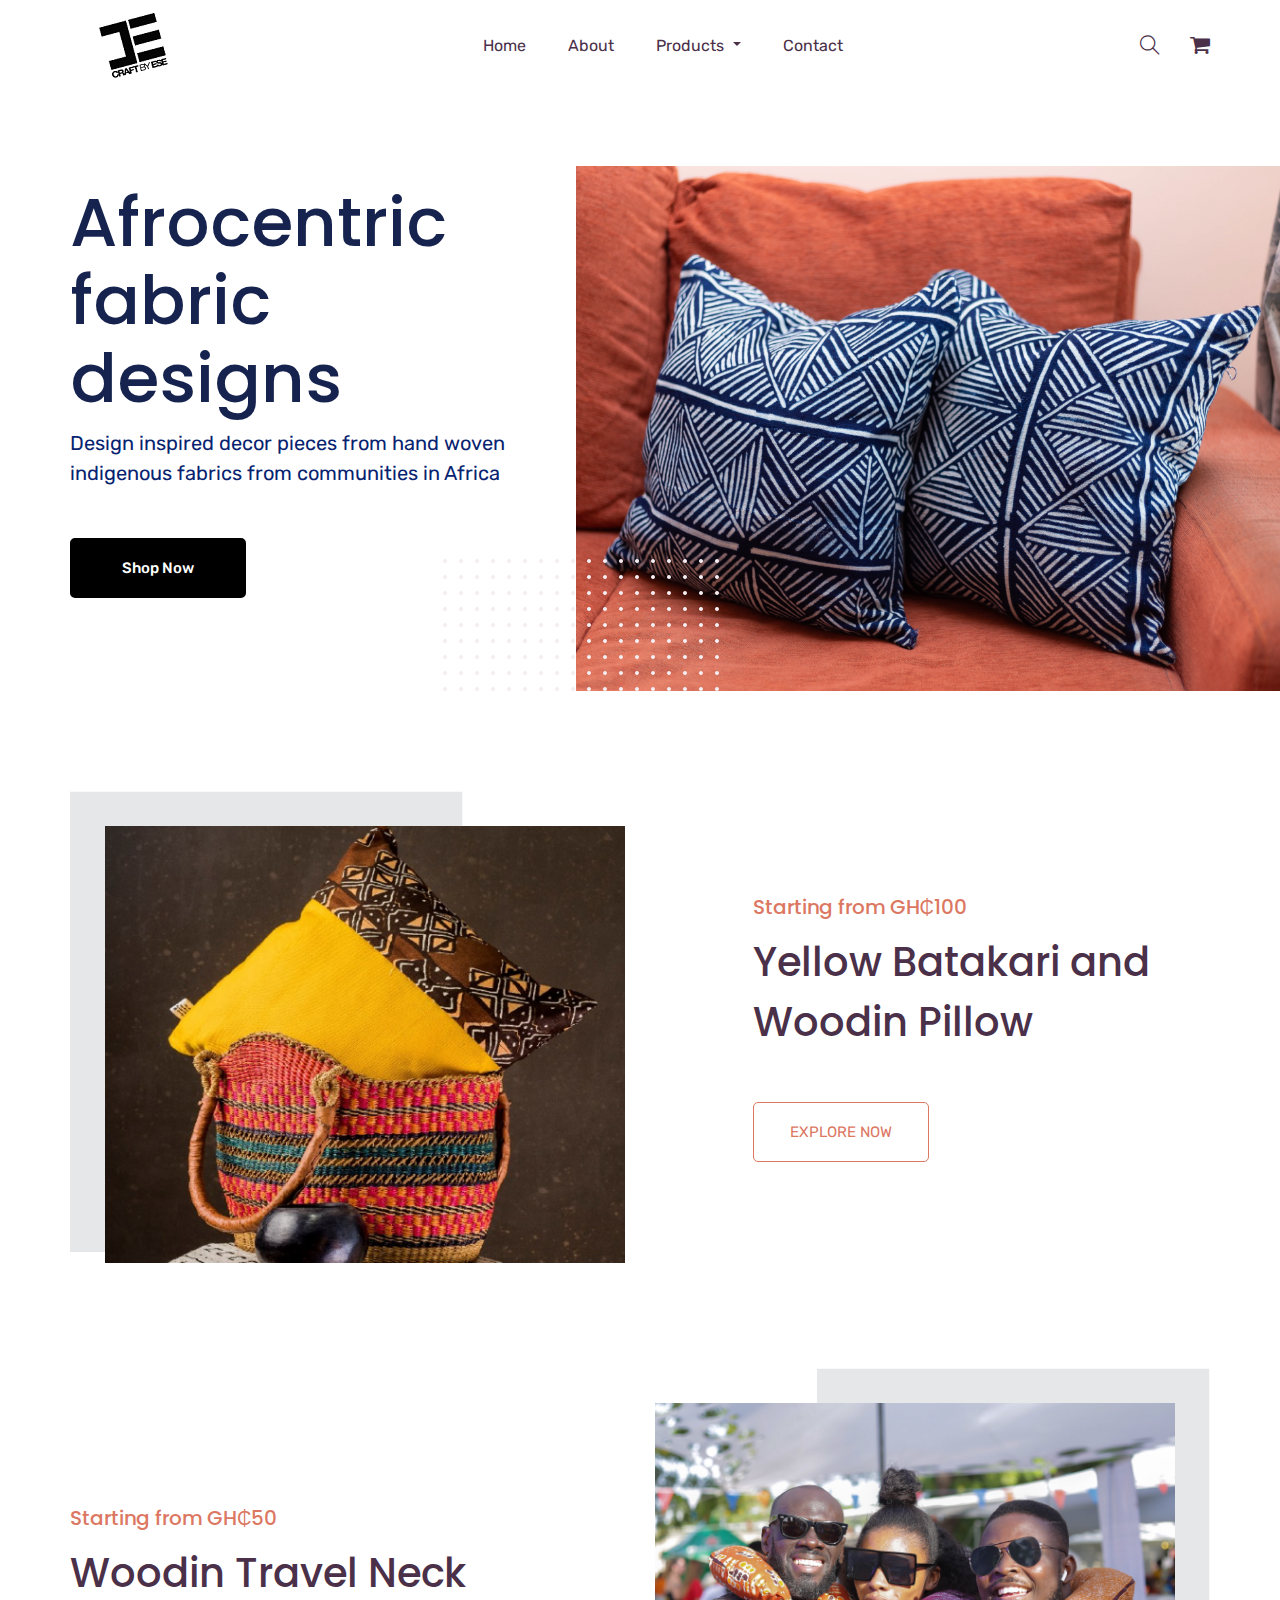
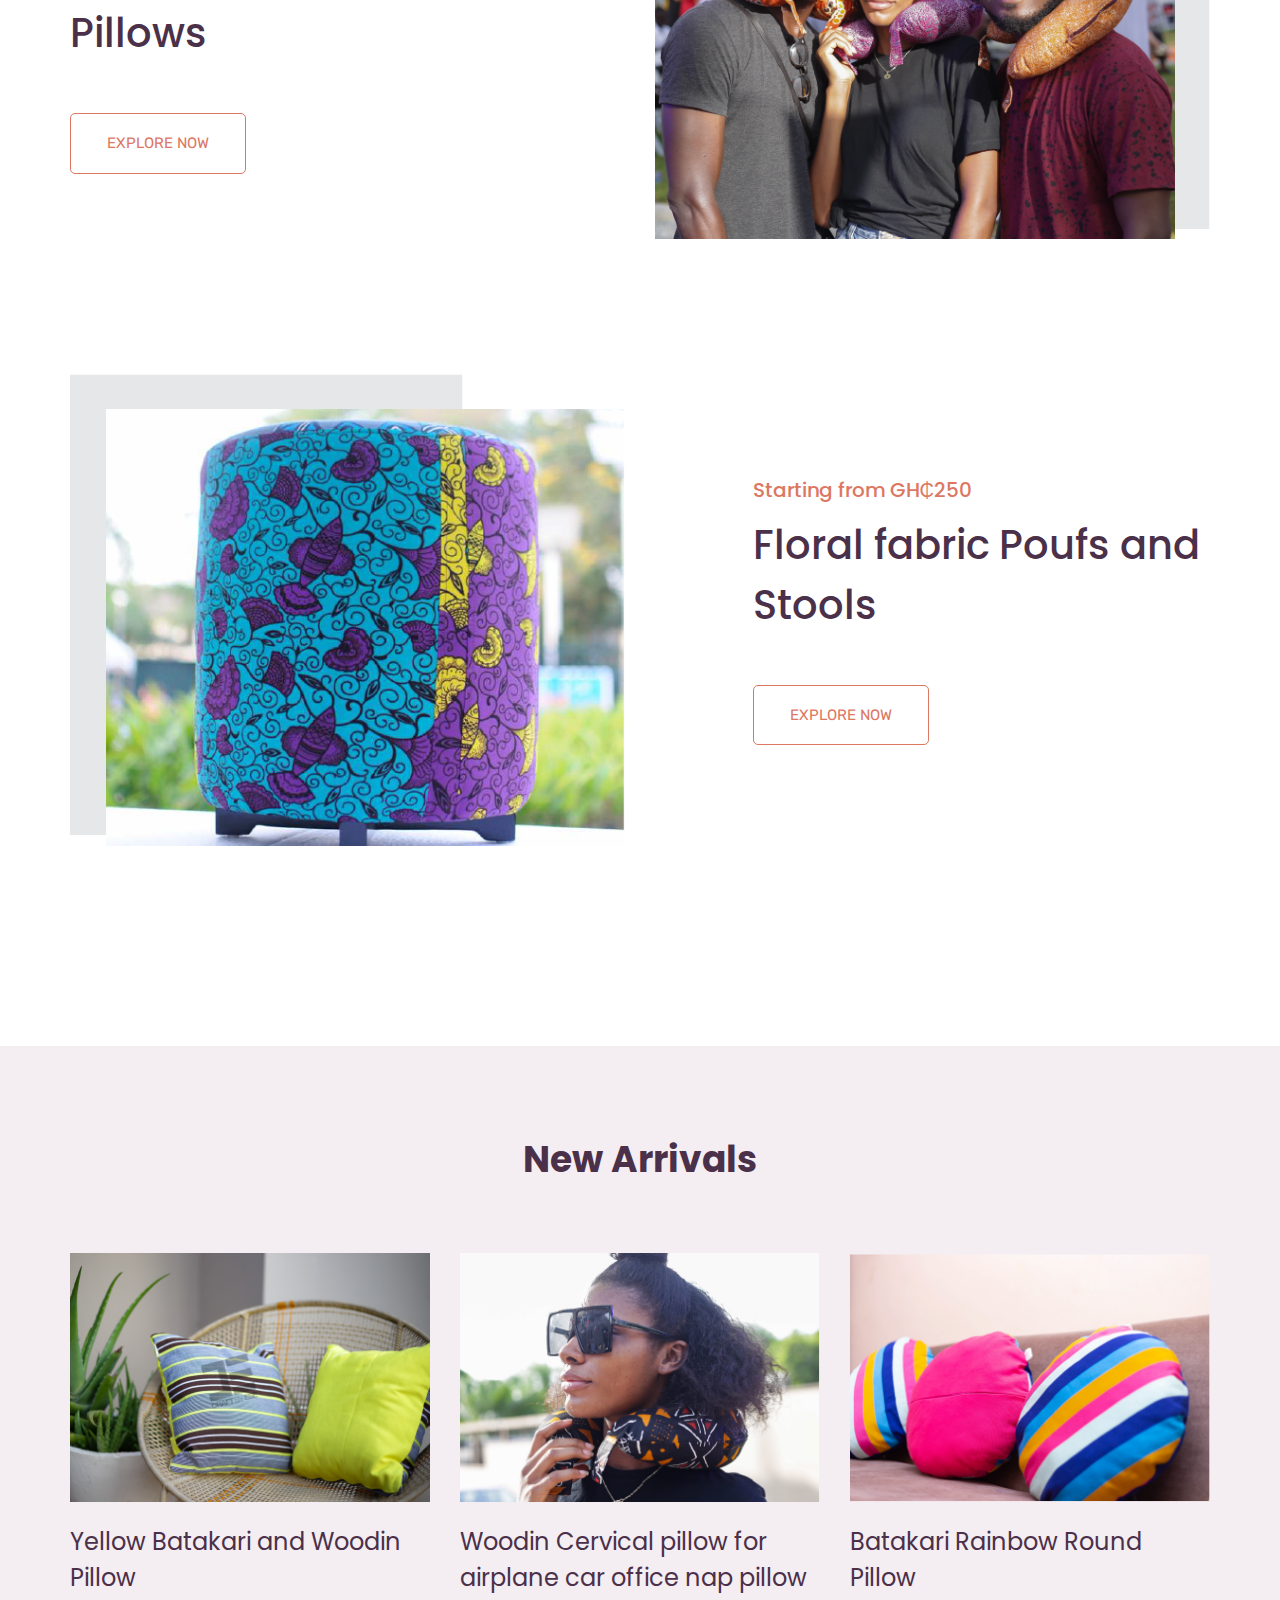
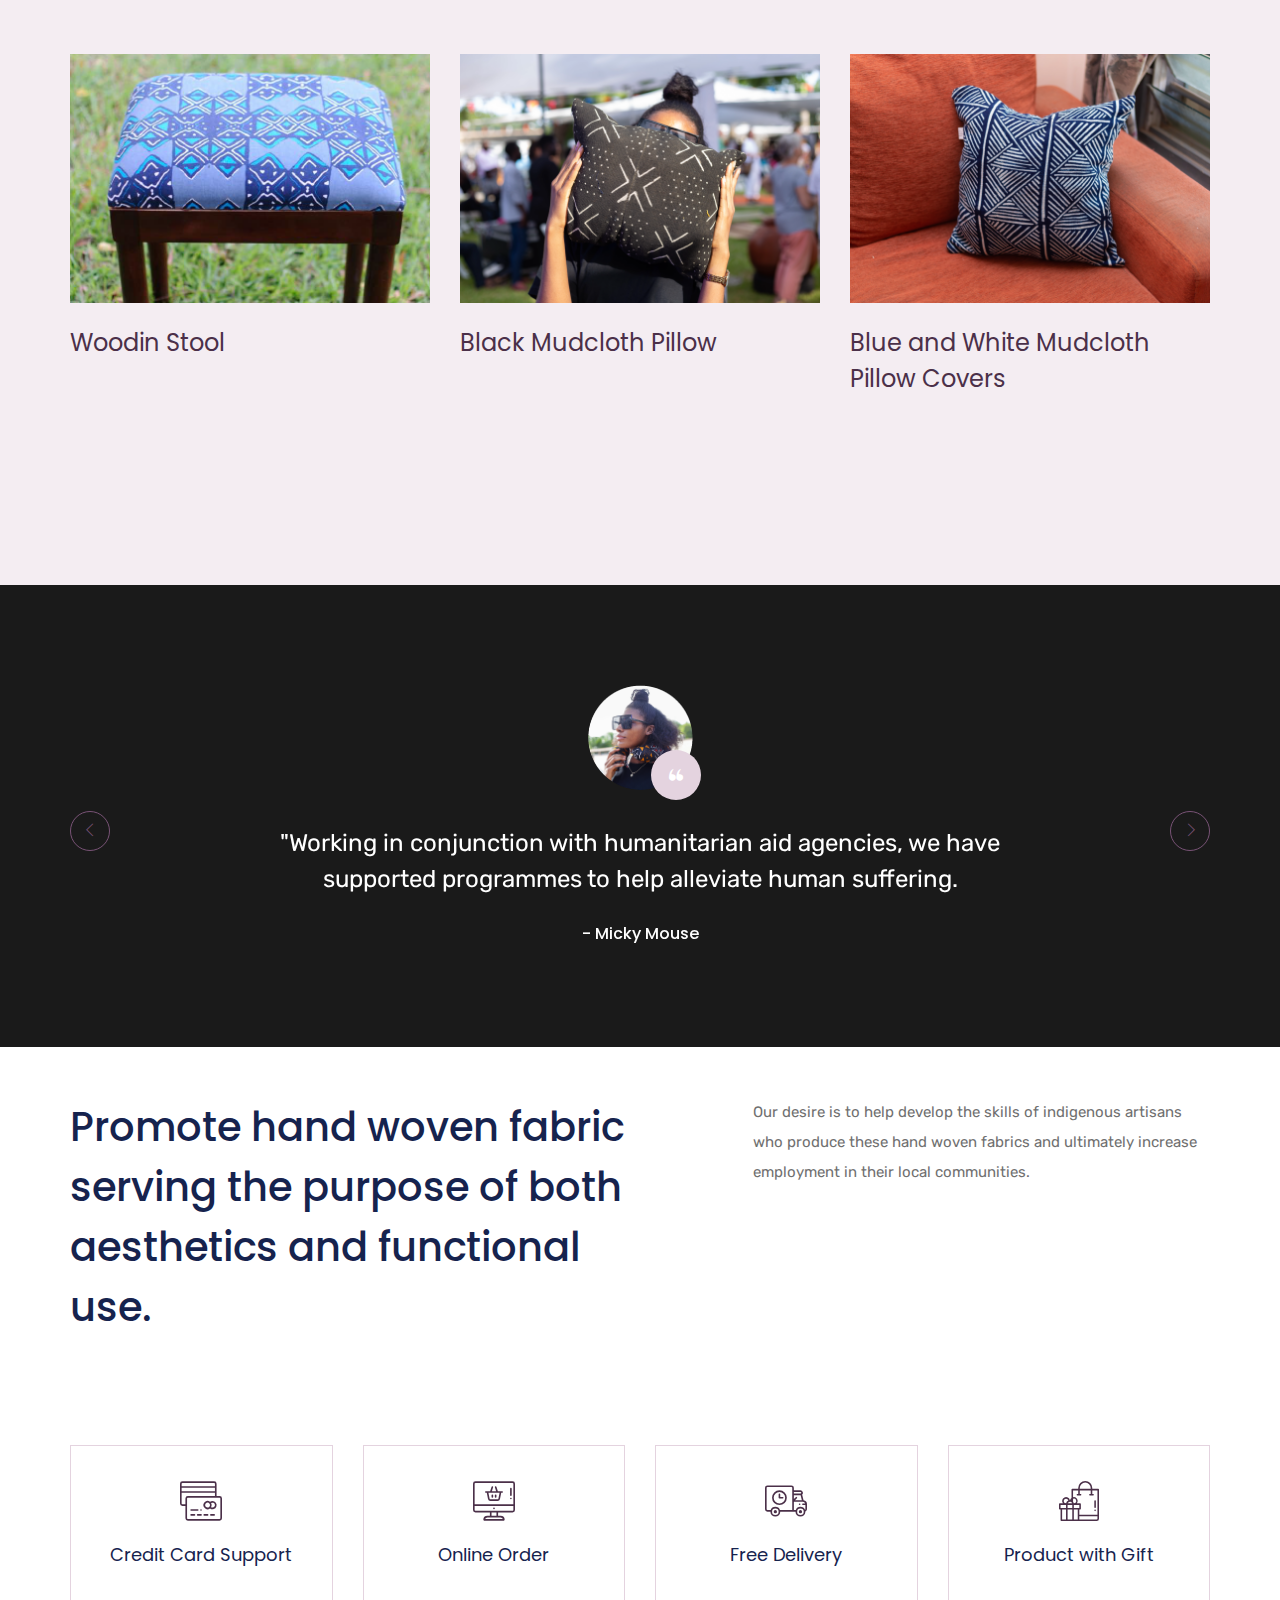
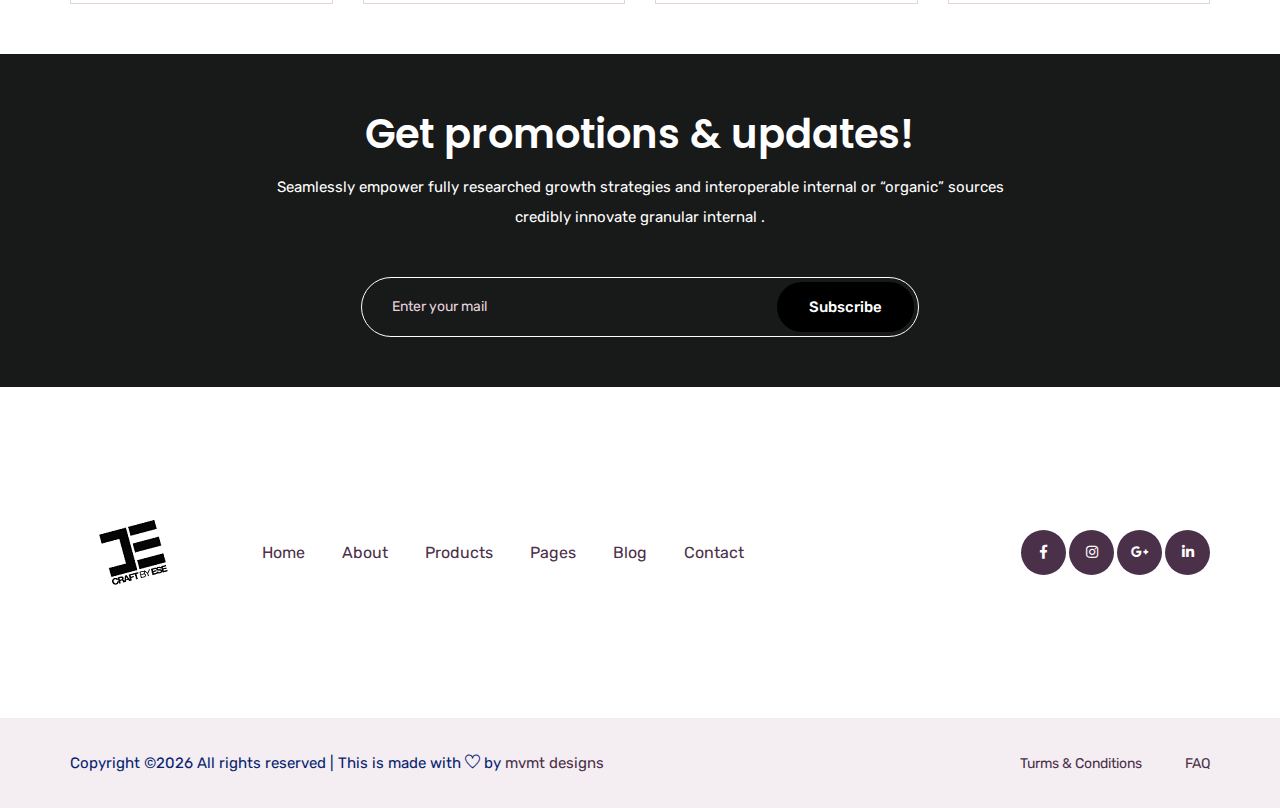
<file: index.html>
<!doctype html>
<html lang="zxx">

<head>
    <!-- Required meta tags -->
    <meta charset="utf-8">
    <meta name="viewport" content="width=device-width, initial-scale=1, shrink-to-fit=no">
    <title>craftByEse</title>
    <link rel="icon" href="img/favicon.png">
    <!-- Bootstrap CSS -->
    <link rel="stylesheet" href="css/bootstrap.min.css">
    <!-- animate CSS -->
    <link rel="stylesheet" href="css/animate.css">
    <!-- owl carousel CSS -->
    <link rel="stylesheet" href="css/owl.carousel.min.css">
    <!-- font awesome CSS -->
    <link rel="stylesheet" href="css/all.css">
    <!-- flaticon CSS -->
    <link rel="stylesheet" href="css/flaticon.css">
    <link rel="stylesheet" href="css/themify-icons.css">
    <!-- font awesome CSS -->
    <link rel="stylesheet" href="css/magnific-popup.css">
    <!-- swiper CSS -->
    <link rel="stylesheet" href="css/slick.css">
    <!-- style CSS -->
    <link rel="stylesheet" href="css/style.css">
</head>

<body>
    <!--::header part start::-->
    <header class="main_menu home_menu">
        <div class="container">
            <div class="row align-items-center justify-content-center">
                <div class="col-lg-12">
                    <nav class="navbar navbar-expand-lg navbar-light">
                        <a class="navbar-brand" href="index.html"> <img src="img/logo.png" alt="logo"> </a>
                        <button class="navbar-toggler" type="button" data-toggle="collapse"
                            data-target="#navbarSupportedContent" aria-controls="navbarSupportedContent"
                            aria-expanded="false" aria-label="Toggle navigation">
                            <span class="menu_icon"><i class="fas fa-bars"></i></span>
                        </button>

                        <div class="collapse navbar-collapse main-menu-item" id="navbarSupportedContent">
                            <ul class="navbar-nav">
                                <li class="nav-item">
                                    <a class="nav-link" href="index.html">Home</a>
                                </li>
                                <li class="nav-item">
                                    <a class="nav-link" href="about.html">about</a>
                                </li>
                                <li class="nav-item dropdown">
                                    <a class="nav-link dropdown-toggle" href="blog.html" id="navbarDropdown_1"
                                        role="button" data-toggle="dropdown" aria-haspopup="true" aria-expanded="false">
                                        products
                                    </a>
                                    <div class="dropdown-menu" aria-labelledby="navbarDropdown_1">
                                        <a class="dropdown-item" href="product_list.html"> pillows</a>
                                        <a class="dropdown-item" href="product_list.html"> stools</a>
                                        <!-- <a class="dropdown-item" href="single-product.html">product details</a> -->

                                    </div>
                                </li>
                                <!-- <li class="nav-item dropdown">
                                    <a class="nav-link dropdown-toggle" href="blog.html" id="navbarDropdown_3"
                                        role="button" data-toggle="dropdown" aria-haspopup="true" aria-expanded="false">
                                        pages
                                    </a>
                                    <div class="dropdown-menu" aria-labelledby="navbarDropdown_2">
                                        <a class="dropdown-item" href="login.html">
                                            login

                                        </a>
                                        <a class="dropdown-item" href="checkout.html">product checkout</a>
                                        <a class="dropdown-item" href="cart.html">shopping cart</a>
                                        <a class="dropdown-item" href="confirmation.html">confirmation</a>
                                        <a class="dropdown-item" href="elements.html">elements</a>
                                    </div>
                                </li> -->

                                <!-- <li class="nav-item dropdown">
                                    <a class="nav-link dropdown-toggle" href="blog.html" id="navbarDropdown_2"
                                        role="button" data-toggle="dropdown" aria-haspopup="true" aria-expanded="false">
                                        blog
                                    </a>
                                    <div class="dropdown-menu" aria-labelledby="navbarDropdown_2">
                                        <a class="dropdown-item" href="blog.html"> blog</a>
                                        <a class="dropdown-item" href="single-blog.html">Single blog</a>
                                    </div>
                                </li> -->

                                <li class="nav-item">
                                    <a class="nav-link" href="contact.html">Contact</a>
                                </li>
                            </ul>
                        </div>
                        <div class="hearer_icon d-flex align-items-center">
                            <a id="search_1" href="javascript:void(0)"><i class="ti-search"></i></a>
                            <a href="cart.html">
                                <i class="flaticon-shopping-cart-black-shape"></i>
                            </a>
                        </div>
                    </nav>
                </div>
            </div>
        </div>
        <div class="search_input" id="search_input_box">
            <div class="container ">
                <form class="d-flex justify-content-between search-inner">
                    <input type="text" class="form-control" id="search_input" placeholder="Search Here">
                    <button type="submit" class="btn"></button>
                    <span class="ti-close" id="close_search" title="Close Search"></span>
                </form>
            </div>
        </div>
    </header>
    <!-- Header part end-->

    <!-- banner part start-->
    <section class="banner_part">
        <div class="container">
            <div class="row align-items-center">
                <div class="col-md-5">
                    <div class="banner_text">
                        <div class="banner_text_iner">
                            <h1>Afrocentric fabric designs</h1>
                            <p>Design inspired decor pieces from hand woven indigenous fabrics from
                            communities in Africa </p>
                            <a href="product_list.html" class="btn_1">shop now</a>
                        </div>
                    </div>
                </div>
            </div>
        </div>
        <div class="banner_img">
            <img src="img/banner_1.png" alt="#" class="img-fluid">
            <img src="img/banner_pattern.png " alt="#" class="pattern_img img-fluid">
        </div>
    </section>
    <!-- banner part start-->

    <!-- product list start-->
    <section class="single_product_list">
        <div class="container">
            <div class="row">
                <div class="col-lg-12">
                    <div class="single_product_iner">
                        <div class="row align-items-center justify-content-between">
                            <div class="col-lg-6 col-sm-6">
                                <div class="single_product_img">
                                    <img src="img/single_product_4.png" class="img-fluid" alt="#">
                                    <img src="img/product_overlay1.png" alt="#" class="product_overlay img-fluid">
                                </div>
                            </div>
                            <div class="col-lg-5 col-sm-6">
                                <div class="single_product_content">
                                    <h5>Starting from GH₵100</h5>
                                    <h2> <a href="single-product.html">Yellow Batakari and Woodin Pillow </a> </h2>
                                    <a href="product_list.html" class="btn_3">Explore Now</a>
                                </div>
                            </div>
                        </div>
                    </div>
                    <div class="single_product_iner">
                        <div class="row align-items-center justify-content-between">
                            <div class="col-lg-6 col-sm-6">
                                <div class="single_product_img">
                                    <img src="img/single_product_5.png" class="img-fluid" alt="#">
                                    <img src="img/product_overlay1.png" alt="#" class="product_overlay img-fluid">
                                </div>
                            </div>
                            <div class="col-lg-5 col-sm-6">
                                <div class="single_product_content">
                                    <h5>Starting from GH₵50</h5>
                                    <h2> <a href="single-product.html">Woodin Travel Neck Pillows</a> </h2>
                                    <a href="product_list.html" class="btn_3">Explore Now</a>
                                </div>
                            </div>
                        </div>
                    </div>
                    <div class="single_product_iner">
                        <div class="row align-items-center justify-content-between">
                            <div class="col-lg-6 col-sm-6">
                                <div class="single_product_img">
                                    <img src="img/single_product_6.png" class="img-fluid" alt="#">
                                    <img src="img/product_overlay1.png" alt="#" class="product_overlay img-fluid">
                                </div>
                            </div>
                            <div class="col-lg-5 col-sm-6">
                                <div class="single_product_content">
                                    <h5>Starting from GH₵250</h5>
                                    <h2> <a href="single-product.html">Floral fabric Poufs and Stools</a> </h2>
                                    <a href="product_list.html" class="btn_3">Explore Now</a>
                                </div>
                            </div>
                        </div>
                    </div>
                </div>
            </div>
        </div>
    </section>
    <!-- product list end-->


    <!-- trending item start-->
    <section class="trending_items">
        <div class="container">
            <div class="row">
                <div class="col-lg-12">
                    <div class="section_tittle text-center">
                        <h2>New Arrivals</h2>
                    </div>
                </div>
            </div>
            <div class="row">
                <div class="col-lg-4 col-sm-6">
                    <div class="single_product_item">
                        <div class="single_product_item_thumb">
                            <img src="img/tranding_item/tranding_item_1a.png" alt="#" class="img-fluid">
                        </div>
                        <h3> <a href="single-product.html">Yellow Batakari and Woodin Pillow</a> </h3>
                        <!-- <p>From $5</p> -->
                    </div>
                </div>
                <div class="col-lg-4 col-sm-6">
                    <div class="single_product_item">
                        <img src="img/tranding_item/tranding_item_2a.png" alt="#" class="img-fluid">
                        <h3> <a href="single-product.html">Woodin Cervical pillow for airplane
                        car office nap pillow</a> </h3>
                        <!-- <p>From $5</p> -->
                    </div>
                </div>
                <div class="col-lg-4 col-sm-6">
                    <div class="single_product_item">
                        <img src="img/tranding_item/tranding_item_3a.png" alt="#" class="img-fluid">
                        <h3> <a href="single-product.html">Batakari Rainbow Round Pillow </a> </h3>
                        <!-- <p>From $5</p> -->
                    </div>
                </div>
                <div class="col-lg-4 col-sm-6">
                    <div class="single_product_item">
                        <img src="img/tranding_item/tranding_item_4a.png" alt="#" class="img-fluid">
                        <h3> <a href="single-product.html">Woodin Stool </a> </h3>
                        <!-- <p>From $5</p> -->
                    </div>
                </div>
                <div class="col-lg-4 col-sm-6">
                    <div class="single_product_item">
                        <img src="img/tranding_item/tranding_item_5a.png" alt="#" class="img-fluid">
                        <h3> <a href="single-product.html">Black Mudcloth Pillow </a> </h3>
                        <!-- <p>From $5</p> -->
                    </div>
                </div>
                <div class="col-lg-4 col-sm-6">
                    <div class="single_product_item">
                        <img src="img/tranding_item/tranding_item_6a.png" alt="#" class="img-fluid">
                        <h3> <a href="single-product.html">Blue and White Mudcloth Pillow Covers </a> </h3>
                        <!-- <p>From $5</p> -->
                    </div>
                </div>
            </div>
        </div>
    </section>
    <!-- trending item end-->

    <!-- client review part here -->
    <section class="client_review">
        <div class="container">
            <div class="row justify-content-center">
                <div class="col-lg-8">
                    <div class="client_review_slider owl-carousel">
                        <div class="single_client_review">
                            <div class="client_img">
                                <img src="img/client1.png" alt="#">
                            </div>
                            <p>"Working in conjunction with humanitarian aid agencies, we have supported programmes to help alleviate human suffering.</p>
                            <h5>- Micky Mouse</h5>
                        </div>
                        <div class="single_client_review">
                            <div class="client_img">
                                <img src="img/client_1a.png" alt="#">
                            </div>
                            <p>"Working in conjunction with humanitarian aid agencies, we have supported programmes to help alleviate human suffering.</p>
                            <h5>- Micky Mouse</h5>
                        </div>
                        <div class="single_client_review">
                            <div class="client_img">
                                <img src="img/client_2a.png" alt="#">
                            </div>
                            <p>"Working in conjunction with humanitarian aid agencies, we have supported programmes to help alleviate human suffering.</p>
                            <h5>- Micky Mouse</h5>
                        </div>
                    </div>
                </div>
            </div>
        </div>
    </section>
    <!-- client review part end -->


    <!-- feature part here -->
    <section class="feature_part section_padding">
        <div class="container">
            <div class="row justify-content-between">
                <div class="col-lg-6">
                    <div class="feature_part_tittle">
                        <h3>Promote hand woven
                          fabric serving the purpose of
                          both aesthetics and functional use. </h3>
                    </div>
                </div>
                <div class="col-lg-5">
                    <div class="feature_part_content">
                        <p>Our desire is to help develop the skills of indigenous
                          artisans who produce these hand woven fabrics and ultimately
                          increase employment in their local communities.</p>
                    </div>
                </div>
            </div>
            <div class="row justify-content-center">
                <div class="col-lg-3 col-sm-6">
                    <div class="single_feature_part">
                        <img src="img/icon/feature_icon_1.svg" alt="#">
                        <h4>Credit Card Support</h4>
                    </div>
                </div>
                <div class="col-lg-3 col-sm-6">
                    <div class="single_feature_part">
                        <img src="img/icon/feature_icon_2.svg" alt="#">
                        <h4>Online Order</h4>
                    </div>
                </div>
                <div class="col-lg-3 col-sm-6">
                    <div class="single_feature_part">
                        <img src="img/icon/feature_icon_3.svg" alt="#">
                        <h4>Free Delivery</h4>
                    </div>
                </div>
                <div class="col-lg-3 col-sm-6">
                    <div class="single_feature_part">
                        <img src="img/icon/feature_icon_4.svg" alt="#">
                        <h4>Product with Gift</h4>
                    </div>
                </div>
            </div>
        </div>
    </section>
    <!-- feature part end -->

    <!-- subscribe part here -->
    <section class="subscribe_part section_padding">
        <div class="container">
            <div class="row justify-content-center">
                <div class="col-lg-8">
                    <div class="subscribe_part_content">
                        <h2>Get promotions & updates!</h2>
                        <p>Seamlessly empower fully researched growth strategies and interoperable internal or “organic” sources credibly innovate granular internal .</p>
                        <div class="subscribe_form">
                            <input type="email" placeholder="Enter your mail">
                            <a href="#" class="btn_1">Subscribe</a>
                        </div>
                    </div>
                </div>
            </div>
        </div>
    </section>
    <!-- subscribe part end -->

    <!--::footer_part start::-->
    <footer class="footer_part">
        <div class="footer_iner">
            <div class="container">
                <div class="row justify-content-between align-items-center">
                    <div class="col-lg-8">
                        <div class="footer_menu">
                            <div class="footer_logo">
                                <a href="index.html"><img src="img/logo.png" alt="#"></a>
                            </div>
                            <div class="footer_menu_item">
                                <a href="index.html">Home</a>
                                <a href="about.html">About</a>
                                <a href="product_list.html">Products</a>
                                <a href="#">Pages</a>
                                <a href="blog.html">Blog</a>
                                <a href="contact.html">Contact</a>
                            </div>
                        </div>
                    </div>
                    <div class="col-lg-4">
                        <div class="social_icon">
                            <a href="https://www.facebook.com/craftbyese/"><i class="fab fa-facebook-f"></i></a>
                            <a href="https://www.instagram.com/craftbyese/"><i class="fab fa-instagram"></i></a>
                            <a href="#"><i class="fab fa-google-plus-g"></i></a>
                            <a href="#"><i class="fab fa-linkedin-in"></i></a>
                        </div>
                    </div>
                </div>
            </div>
        </div>

        <div class="copyright_part">
            <div class="container">
                <div class="row ">
                    <div class="col-lg-12">
                        <div class="copyright_text">
                            <P><!-- Link back to Colorlib can't be removed. Template is licensed under CC BY 3.0. -->
Copyright &copy;<script>document.write(new Date().getFullYear());</script> All rights reserved | This is made with <i class="ti-heart" aria-hidden="true"></i> by <a href="https://colorlib.com" target="_blank">mvmt designs</a>
<!-- Link back to Colorlib can't be removed. Template is licensed under CC BY 3.0. --></P>
                            <div class="copyright_link">
                                <a href="#">Turms & Conditions</a>
                                <a href="#">FAQ</a>
                            </div>
                        </div>
                    </div>
                </div>
            </div>
        </div>
    </footer>
    <!--::footer_part end::-->

    <!-- jquery plugins here-->
    <script src="js/jquery-1.12.1.min.js"></script>
    <!-- popper js -->
    <script src="js/popper.min.js"></script>
    <!-- bootstrap js -->
    <script src="js/bootstrap.min.js"></script>
    <!-- magnific popup js -->
    <script src="js/jquery.magnific-popup.js"></script>
    <!-- carousel js -->
    <script src="js/owl.carousel.min.js"></script>
    <script src="js/jquery.nice-select.min.js"></script>
    <!-- slick js -->
    <script src="js/slick.min.js"></script>
    <script src="js/jquery.counterup.min.js"></script>
    <script src="js/waypoints.min.js"></script>
    <script src="js/contact.js"></script>
    <script src="js/jquery.ajaxchimp.min.js"></script>
    <script src="js/jquery.form.js"></script>
    <script src="js/jquery.validate.min.js"></script>
    <script src="js/mail-script.js"></script>
    <!-- custom js -->
    <script src="js/custom.js"></script>
</body>

</html>
</file>
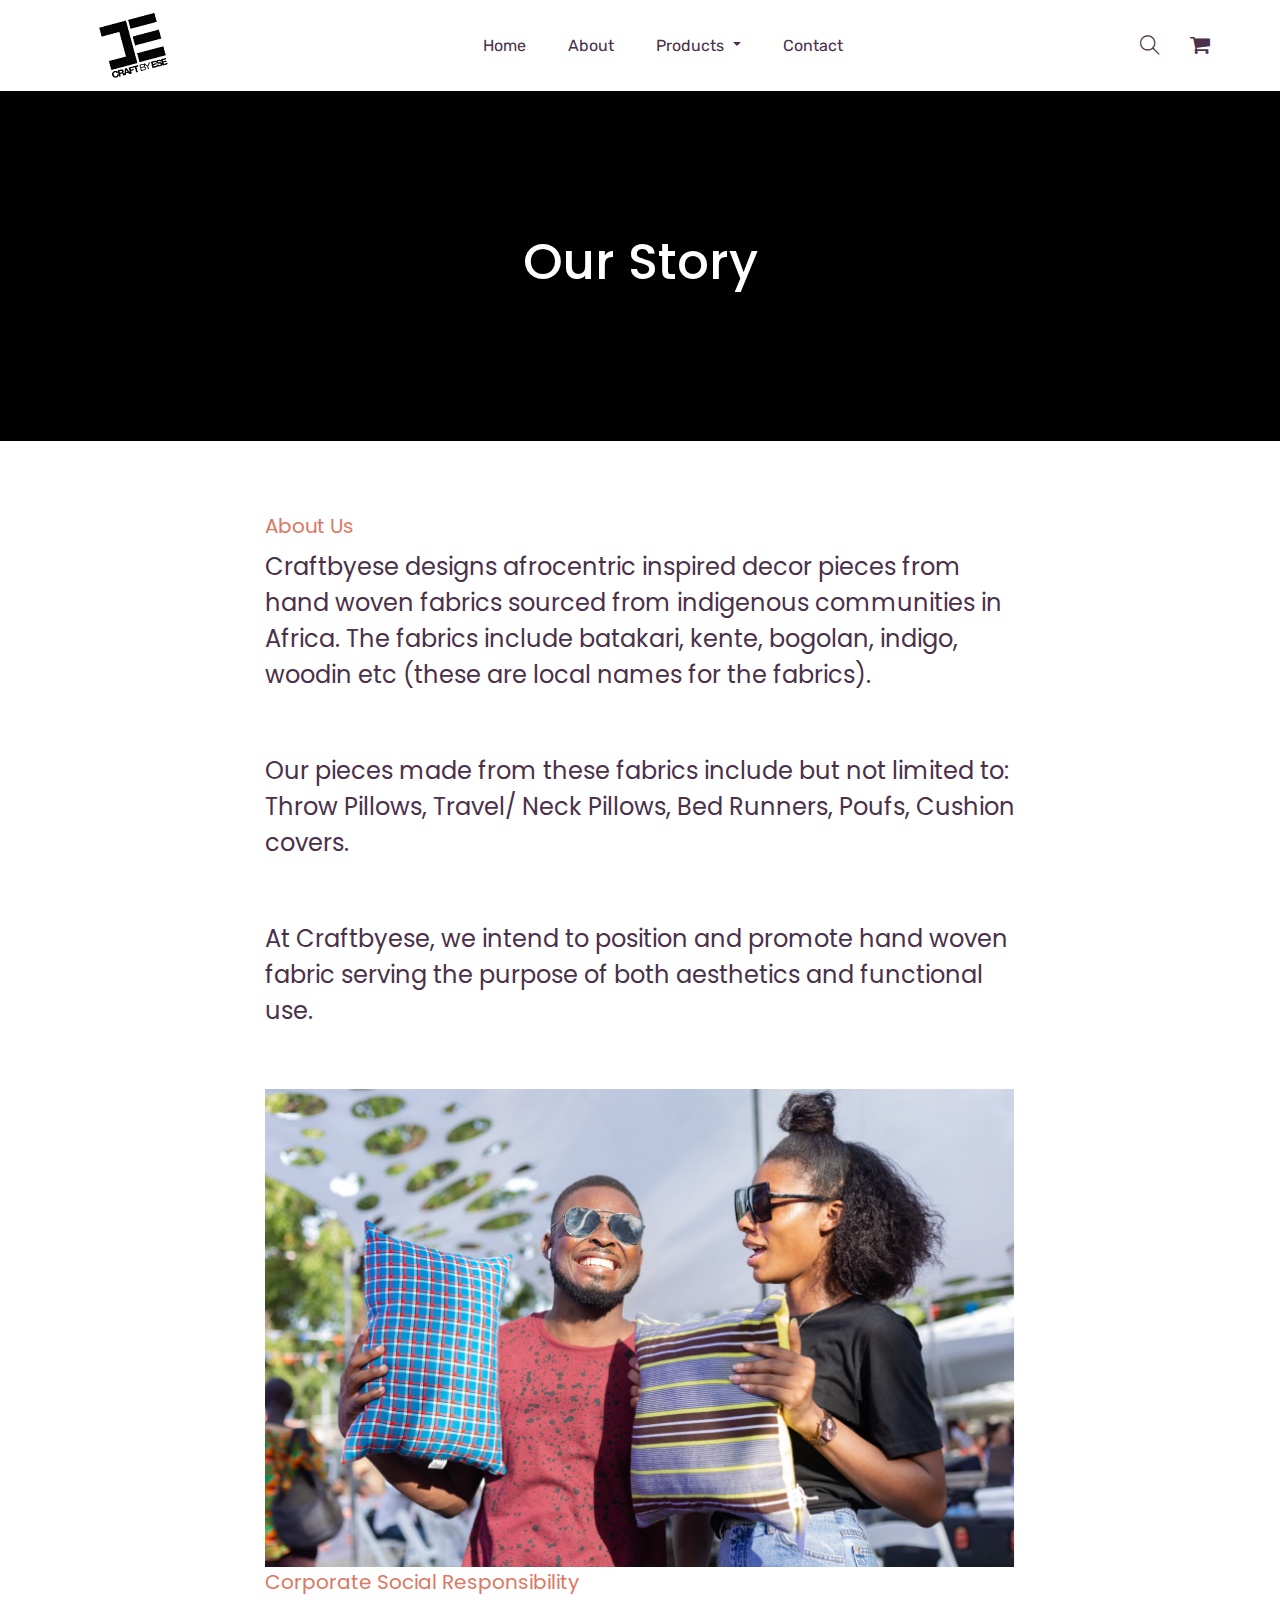
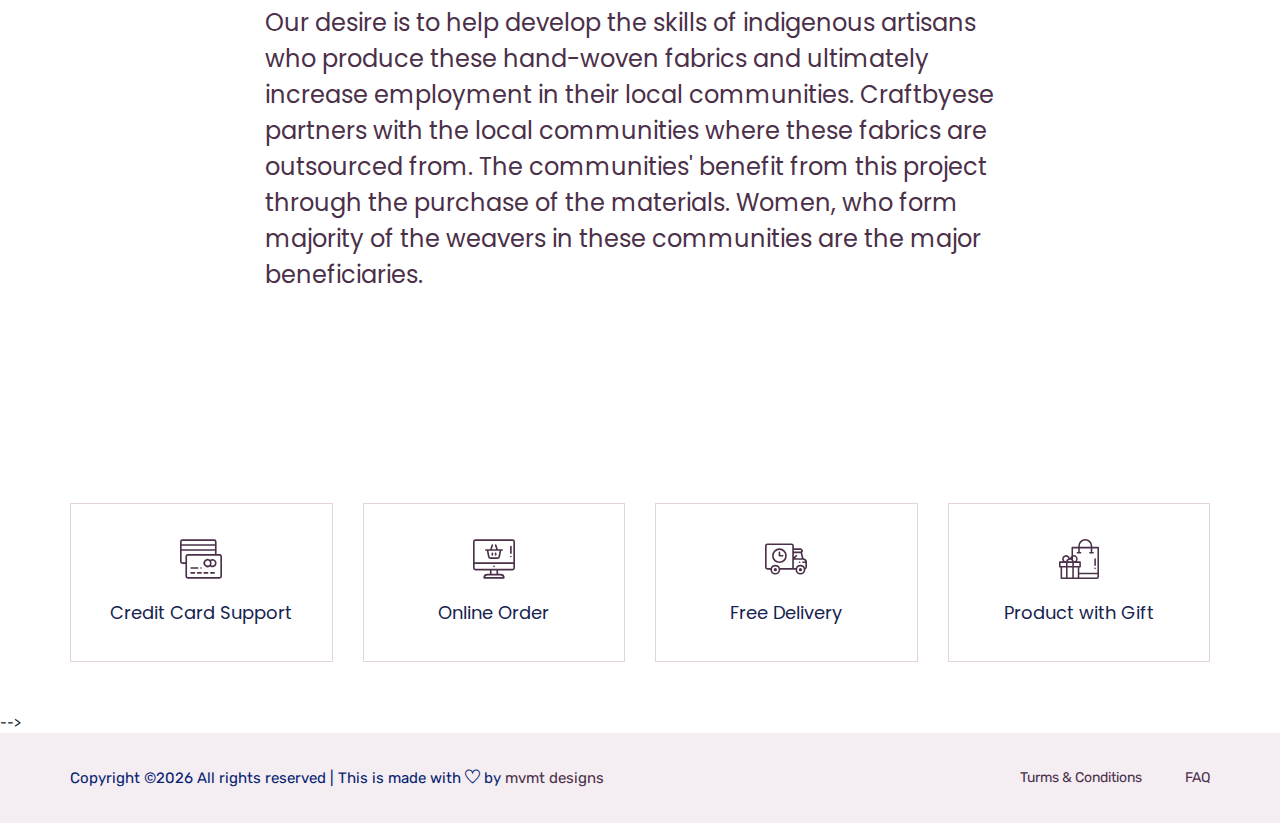
<file: about.html>
<!doctype html>
<html lang="zxx">

<head>
    <!-- Required meta tags -->
    <meta charset="utf-8">
    <meta name="viewport" content="width=device-width, initial-scale=1, shrink-to-fit=no">
    <title>craftByEse</title>
    <link rel="icon" href="img/favicon.png">
    <!-- Bootstrap CSS -->
    <link rel="stylesheet" href="css/bootstrap.min.css">
    <!-- animate CSS -->
    <link rel="stylesheet" href="css/animate.css">
    <!-- owl carousel CSS -->
    <link rel="stylesheet" href="css/owl.carousel.min.css">
    <!-- font awesome CSS -->
    <link rel="stylesheet" href="css/all.css">
    <!-- flaticon CSS -->
    <link rel="stylesheet" href="css/flaticon.css">
    <link rel="stylesheet" href="css/themify-icons.css">
    <!-- font awesome CSS -->
    <link rel="stylesheet" href="css/magnific-popup.css">
    <!-- swiper CSS -->
    <link rel="stylesheet" href="css/slick.css">
    <!-- style CSS -->
    <link rel="stylesheet" href="css/style.css">
</head>

<body>
    <!--::header part start::-->
    <header class="main_menu home_menu">
        <div class="container">
            <div class="row align-items-center justify-content-center">
                <div class="col-lg-12">
                    <nav class="navbar navbar-expand-lg navbar-light">
                        <a class="navbar-brand" href="index.html"> <img src="img/logo.png" alt="logo"> </a>
                        <button class="navbar-toggler" type="button" data-toggle="collapse"
                            data-target="#navbarSupportedContent" aria-controls="navbarSupportedContent"
                            aria-expanded="false" aria-label="Toggle navigation">
                            <span class="menu_icon"><i class="fas fa-bars"></i></span>
                        </button>

                        <div class="collapse navbar-collapse main-menu-item" id="navbarSupportedContent">
                            <ul class="navbar-nav">
                                <li class="nav-item">
                                    <a class="nav-link" href="index.html">Home</a>
                                </li>
                                <li class="nav-item">
                                    <a class="nav-link" href="about.html">about</a>
                                </li>
                                <li class="nav-item dropdown">
                                    <a class="nav-link dropdown-toggle" href="blog.html" id="navbarDropdown_1"
                                        role="button" data-toggle="dropdown" aria-haspopup="true" aria-expanded="false">
                                        products
                                    </a>
                                    <div class="dropdown-menu" aria-labelledby="navbarDropdown_1">
                                      <a class="dropdown-item" href="product_list.html"> pillows</a>
                                      <a class="dropdown-item" href="product_list.html"> stools</a>
                                      <!-- <a class="dropdown-item" href="single-product.html">product details</a> -->

                                    </div>
                                </li>
                                <!-- <li class="nav-item dropdown">
                                    <a class="nav-link dropdown-toggle" href="blog.html" id="navbarDropdown_3"
                                        role="button" data-toggle="dropdown" aria-haspopup="true" aria-expanded="false">
                                        pages
                                    </a>
                                    <div class="dropdown-menu" aria-labelledby="navbarDropdown_2">
                                        <a class="dropdown-item" href="login.html">
                                            login

                                        </a>
                                        <a class="dropdown-item" href="checkout.html">product checkout</a>
                                        <a class="dropdown-item" href="cart.html">shopping cart</a>
                                        <a class="dropdown-item" href="confirmation.html">confirmation</a>
                                        <a class="dropdown-item" href="elements.html">elements</a>
                                    </div>
                                </li> -->

                                <!-- <li class="nav-item dropdown">
                                    <a class="nav-link dropdown-toggle" href="blog.html" id="navbarDropdown_2"
                                        role="button" data-toggle="dropdown" aria-haspopup="true" aria-expanded="false">
                                        blog
                                    </a>
                                    <div class="dropdown-menu" aria-labelledby="navbarDropdown_2">
                                        <a class="dropdown-item" href="blog.html"> blog</a>
                                        <a class="dropdown-item" href="single-blog.html">Single blog</a>
                                    </div>
                                </li> -->

                                <li class="nav-item">
                                    <a class="nav-link" href="contact.html">Contact</a>
                                </li>
                            </ul>
                        </div>
                        <div class="hearer_icon d-flex align-items-center">
                            <a id="search_1" href="javascript:void(0)"><i class="ti-search"></i></a>
                            <a href="cart.html">
                                <i class="flaticon-shopping-cart-black-shape"></i>
                            </a>
                        </div>
                    </nav>
                </div>
            </div>
        </div>
        <div class="search_input" id="search_input_box">
            <div class="container ">
                <form class="d-flex justify-content-between search-inner">
                    <input type="text" class="form-control" id="search_input" placeholder="Search Here">
                    <button type="submit" class="btn"></button>
                    <span class="ti-close" id="close_search" title="Close Search"></span>
                </form>
            </div>
        </div>
    </header>
    <!-- Header part end-->

    <!-- breadcrumb part start-->
    <section class="breadcrumb_part">
        <div class="container">
            <div class="row">
                <div class="col-lg-12">
                    <div class="breadcrumb_iner">
                        <h2>Our Story</h2>
                    </div>
                </div>
            </div>
        </div>
    </section>
    <!-- breadcrumb part end-->

    <!-- product list part start-->
    <section class="about_us padding_top">
        <div class="container">
            <div class="row justify-content-center">
                <div class="col-lg-8">
                    <div class="about_us_content">
                        <h5>About Us</h5>
                        <h3>Craftbyese designs afrocentric inspired decor pieces from hand woven fabrics sourced from indigenous communities in Africa. The fabrics include batakari, kente, bogolan, indigo, woodin etc (these are local names for the fabrics).
<h3>Our pieces made from these fabrics include but not limited to: Throw Pillows, Travel/ Neck Pillows, Bed Runners, Poufs, Cushion covers.<h3/>
<h3>At Craftbyese, we intend to position and promote hand woven fabric serving the purpose of both aesthetics and functional use.
</h3>
                        <!-- <div class="about_us_video">
                            <img src="img/about_us_video.png" alt="#" class="img-fluid">
                            <a class="about_video_icon popup-youtube" href="https://www.youtube.com/watch?v=DWHB6nTyKDI"></a>
                        </div> -->

                        <div class="CSR">
                            <img src="img/about_us_image.png" alt="#" class="img-fluid">
                        </div>
                        <h5>Corporate Social Responsibility </h5>
                        <h3>Our desire is to help develop the skills of indigenous artisans who produce these hand-woven fabrics and ultimately increase employment in their local communities.
                            Craftbyese partners with the local communities where these fabrics are outsourced from. The communities' benefit from this project through the purchase of the materials.  Women, who form majority of the weavers in these communities are the major beneficiaries.
                            </h3>
                    </div>
                    </div>

            </div>
        </div>
    </section>
    <!-- product list part end-->

    <!-- feature part here -->
    <section class="feature_part section_padding">
        <div class="container">
            <div class="row justify-content-between">
                <div class="col-lg-6">
                    <!-- <div class="feature_part_tittle">
                        <h3>Credibly innovate granular
                        internal or organic sources
                        whereas standards.</h3>
                    </div> -->
                </div>
                <!-- <div class="col-lg-5">
                    <div class="feature_part_content">
                        <p>Seamlessly empower fully researched growth strategies and interoperable internal or “organic” sources. Credibly innovate granular internal or “organic” sources whereas high standards in web-readiness.</p>
                    </div>
                </div> -->
            </div>
            <div class="row justify-content-center">
                <div class="col-lg-3 col-sm-6">
                    <div class="single_feature_part">
                        <img src="img/icon/feature_icon_1.svg" alt="#">
                        <h4>Credit Card Support</h4>
                    </div>
                </div>
                <div class="col-lg-3 col-sm-6">
                    <div class="single_feature_part">
                        <img src="img/icon/feature_icon_2.svg" alt="#">
                        <h4>Online Order</h4>
                    </div>
                </div>
                <div class="col-lg-3 col-sm-6">
                    <div class="single_feature_part">
                        <img src="img/icon/feature_icon_3.svg" alt="#">
                        <h4>Free Delivery</h4>
                    </div>
                </div>
                <div class="col-lg-3 col-sm-6">
                    <div class="single_feature_part">
                        <img src="img/icon/feature_icon_4.svg" alt="#">
                        <h4>Product with Gift</h4>
                    </div>
                </div>
            </div>
        </div>
    </section>
    <!-- feature part end -->

    <!-- client review part here -->
    <!-- <section class="client_review">
        <div class="container">
            <div class="row justify-content-center">
                <div class="col-lg-8">
                    <div class="client_review_slider owl-carousel">
                        <div class="single_client_review">
                            <div class="client_img">
                                <img src="img/client.png" alt="#">
                            </div>
                            <p>"Working in conjunction with humanitarian aid agencies, we have supported programmes to help alleviate human suffering.</p>
                            <h5>- Micky Mouse</h5>
                        </div>
                        <div class="single_client_review">
                            <div class="client_img">
                                <img src="img/client_1.png" alt="#">
                            </div>
                            <p>"Working in conjunction with humanitarian aid agencies, we have supported programmes to help alleviate human suffering.</p>
                            <h5>- Micky Mouse</h5>
                        </div>
                        <div class="single_client_review">
                            <div class="client_img">
                                <img src="img/client_2.png" alt="#">
                            </div>
                            <p>"Working in conjunction with humanitarian aid agencies, we have supported programmes to help alleviate human suffering.</p>
                            <h5>- Micky Mouse</h5>
                        </div>
                    </div>
                </div>
            </div>
        </div>
    </section>
    <!-- client review part end -->

    <!-- subscribe part here -->
    <!-- <section class="subscribe_part section_padding">
        <div class="container">
            <div class="row justify-content-center">
                <div class="col-lg-8">
                    <div class="subscribe_part_content">
                        <h2>Get promotions & updates!</h2>
                        <p>Seamlessly empower fully researched growth strategies and interoperable internal or “organic” sources credibly innovate granular internal .</p>
                        <div class="subscribe_form">
                            <input type="email" placeholder="Enter your mail">
                            <a href="#" class="btn_1">Subscribe</a>
                        </div>
                    </div>
                </div>
            </div>
        </div>
    </section> --> -->
    <!-- subscribe part end -->

    <!--::footer_part start::-->
    <footer class="footer_part">
            <!-- <div class="footer_iner"> -->
                <!-- <div class="container">
                    <div class="row justify-content-between align-items-center">
                        <div class="col-lg-8">
                            <div class="footer_menu">
                                <div class="footer_logo">
                                    <a href="index.html"><img src="img/logo.png" alt="#"></a>
                                </div>
                                <div class="footer_menu_item">
                                    <a href="index.html">Home</a>
                                    <a href="about.html">About</a>
                                    <a href="product_list.html">Products</a>
                                    <a href="#">Pages</a>
                                    <a href="blog.html">Blog</a>
                                    <a href="contact.html">Contact</a>
                                </div>
                            </div>
                        </div>
                        <div class="col-lg-4">
                            <div class="social_icon">
                                <a href="#"><i class="fab fa-facebook-f"></i></a>
                                <a href="#"><i class="fab fa-instagram"></i></a>
                                <a href="#"><i class="fab fa-google-plus-g"></i></a>
                                <a href="#"><i class="fab fa-linkedin-in"></i></a>
                            </div>
                        </div>
                    </div>
                </div> -->
            </div>

            <div class="copyright_part">
                <div class="container">
                    <div class="row ">
                        <div class="col-lg-12">
                            <div class="copyright_text">
                                <P><!-- Link back to Colorlib can't be removed. Template is licensed under CC BY 3.0. -->
Copyright &copy;<script>document.write(new Date().getFullYear());</script> All rights reserved | This is made with <i class="ti-heart" aria-hidden="true"></i> by <a href="https://colorlib.com" target="_blank">mvmt designs</a>
<!-- Link back to Colorlib can't be removed. Template is licensed under CC BY 3.0. --></P>
                                <div class="copyright_link">
                                    <a href="#">Turms & Conditions</a>
                                    <a href="#">FAQ</a>
                                </div>
                            </div>
                        </div>
                    </div>
                </div>
            </div>
    </footer>
    <!--::footer_part end::-->

    <!-- jquery plugins here-->
    <script src="js/jquery-1.12.1.min.js"></script>
    <!-- popper js -->
    <script src="js/popper.min.js"></script>
    <!-- bootstrap js -->
    <script src="js/bootstrap.min.js"></script>
    <!-- easing js -->
    <script src="js/jquery.magnific-popup.js"></script>
    <!-- swiper js -->
    <script src="js/swiper.min.js"></script>
    <!-- swiper js -->
    <script src="js/mixitup.min.js"></script>
    <!-- particles js -->
    <script src="js/owl.carousel.min.js"></script>
    <script src="js/jquery.nice-select.min.js"></script>
    <!-- slick js -->
    <script src="js/slick.min.js"></script>
    <script src="js/jquery.counterup.min.js"></script>
    <script src="js/waypoints.min.js"></script>
    <script src="js/contact.js"></script>
    <script src="js/jquery.ajaxchimp.min.js"></script>
    <script src="js/jquery.form.js"></script>
    <script src="js/jquery.validate.min.js"></script>
    <script src="js/mail-script.js"></script>
    <!-- custom js -->
    <script src="js/custom.js"></script>
</body>

</html>
</file>
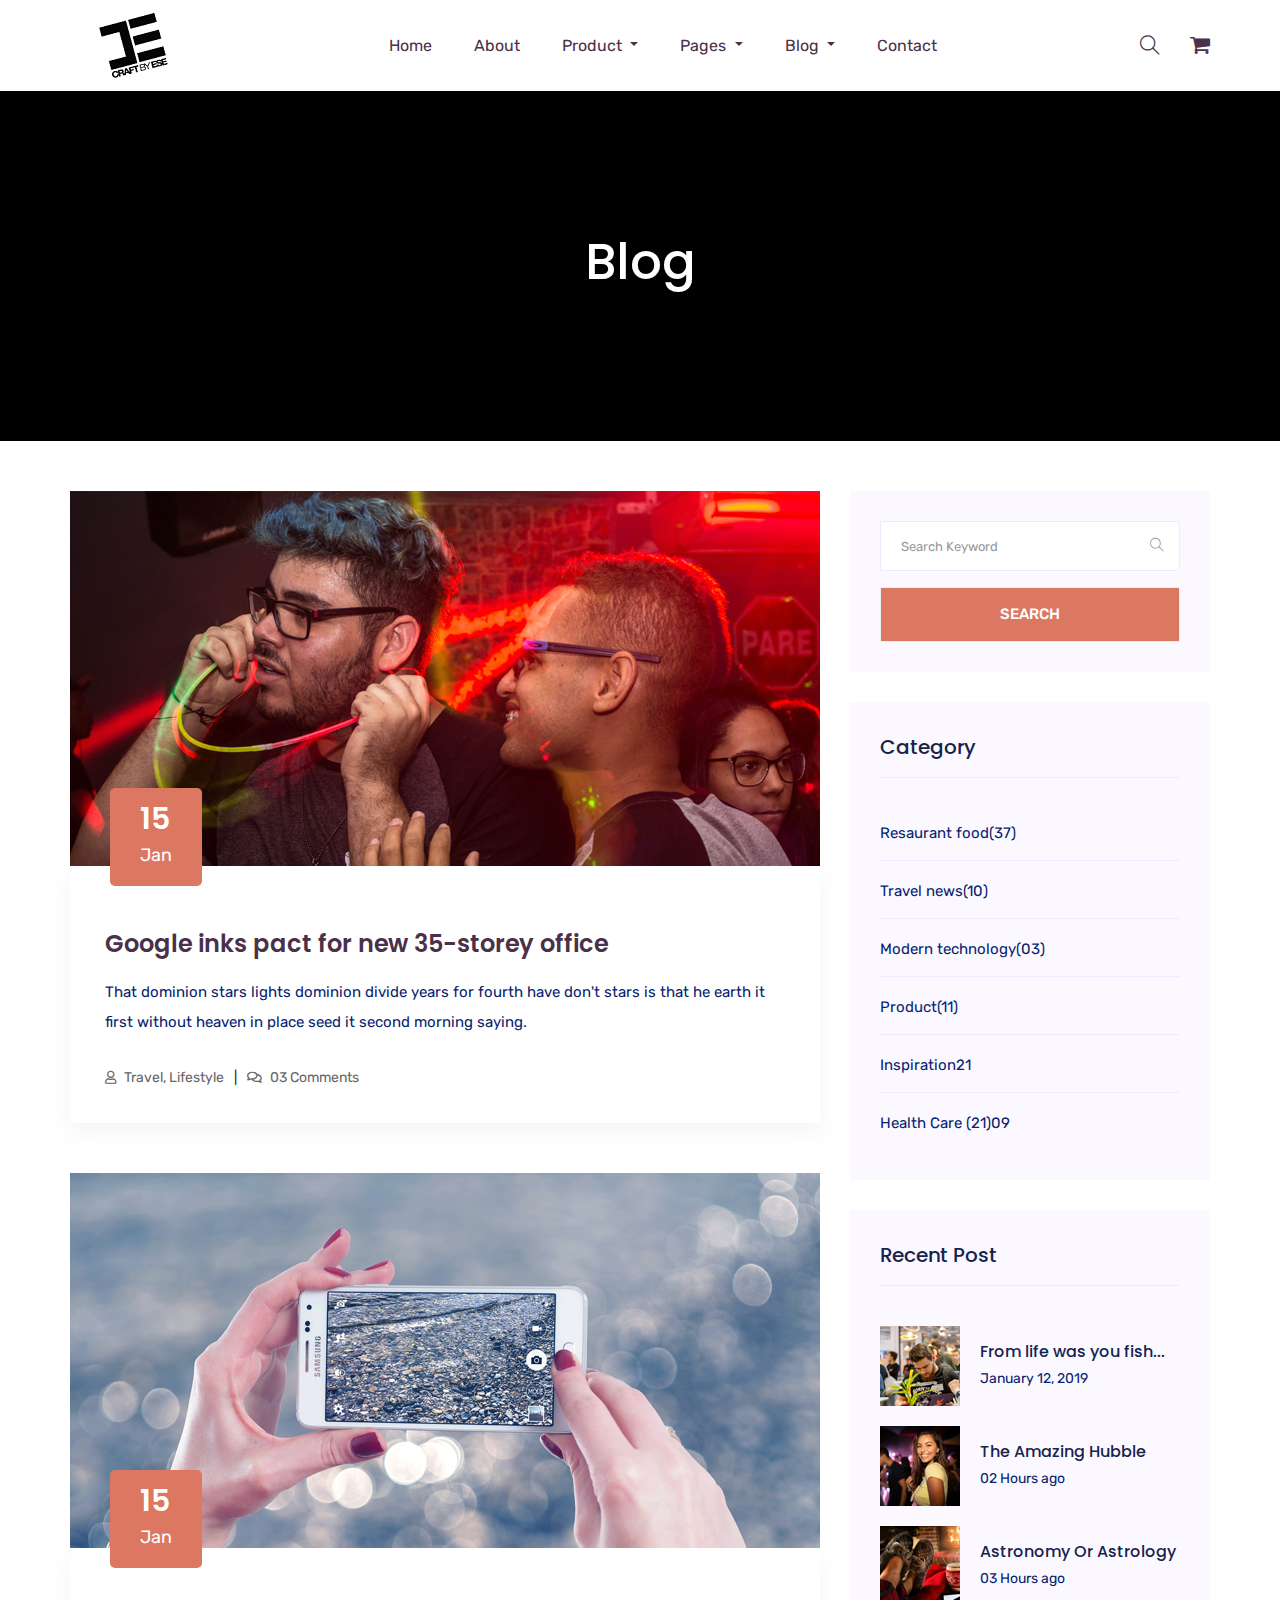
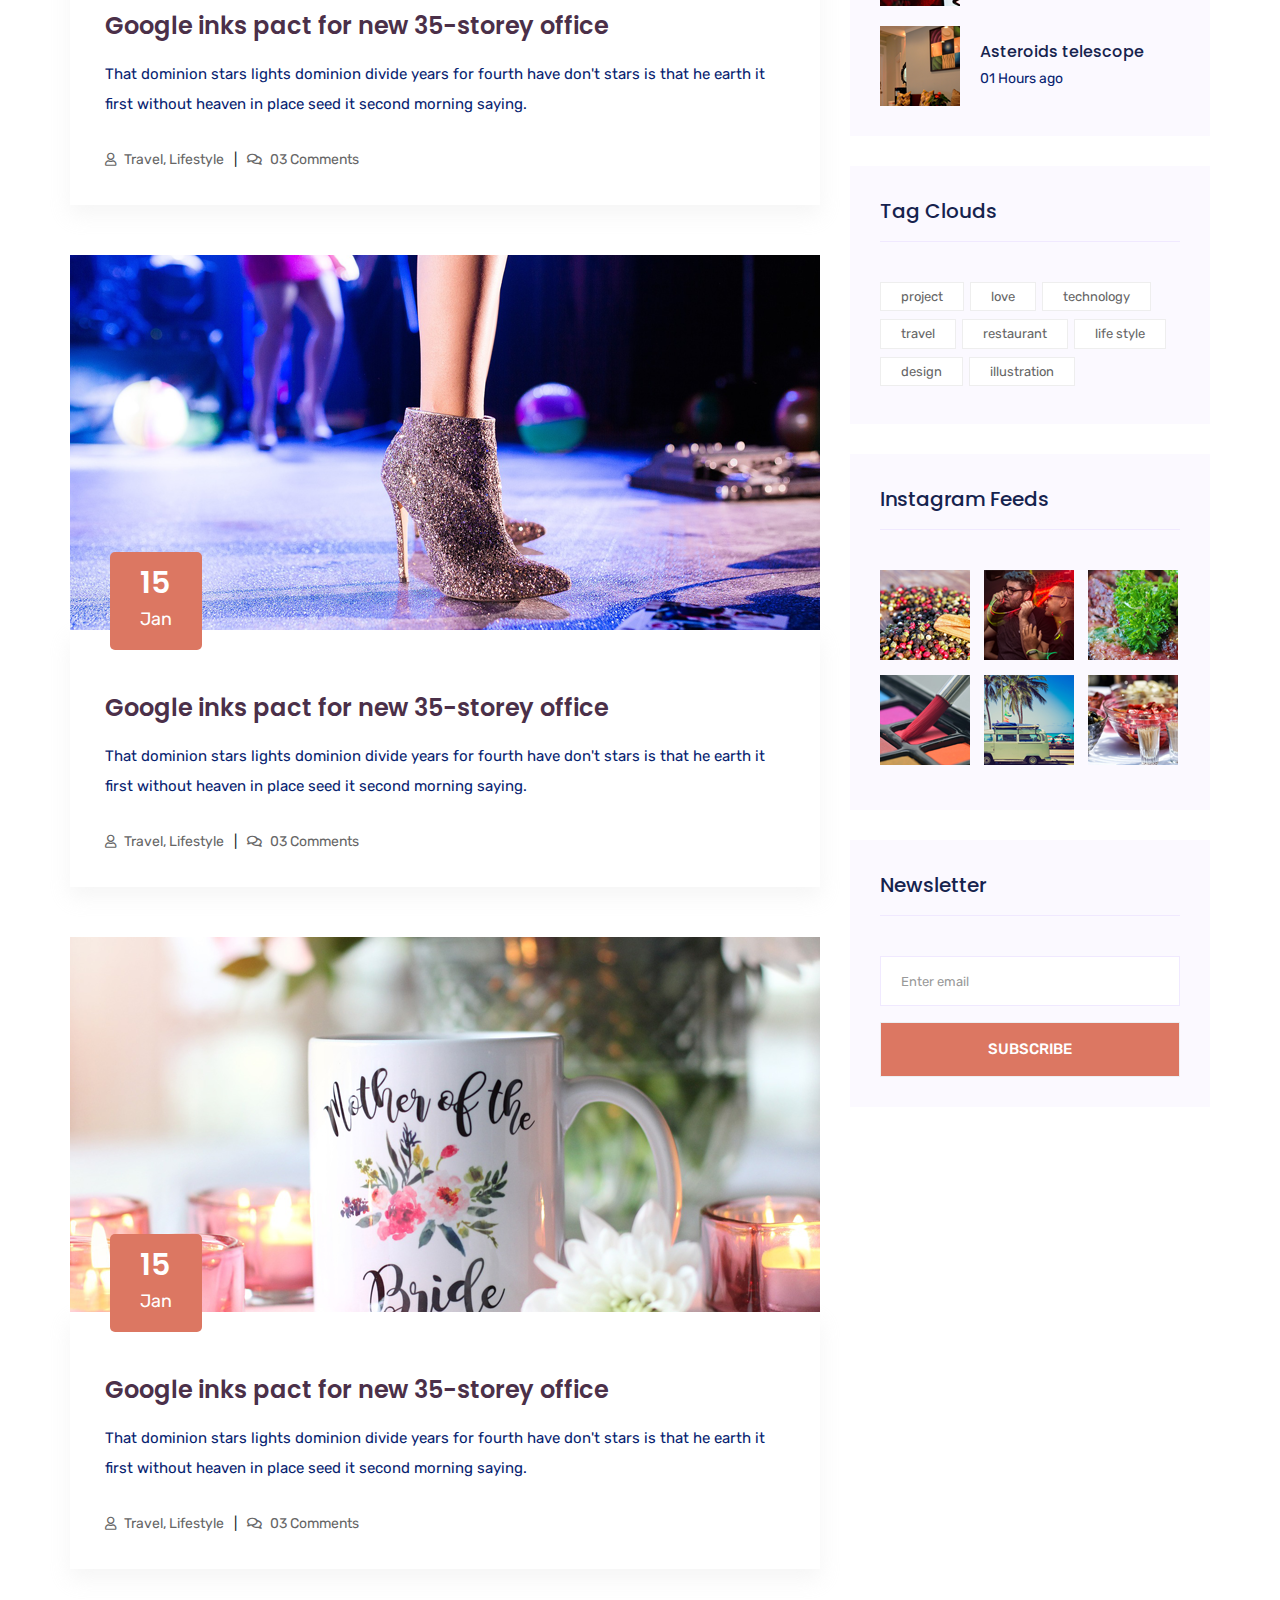
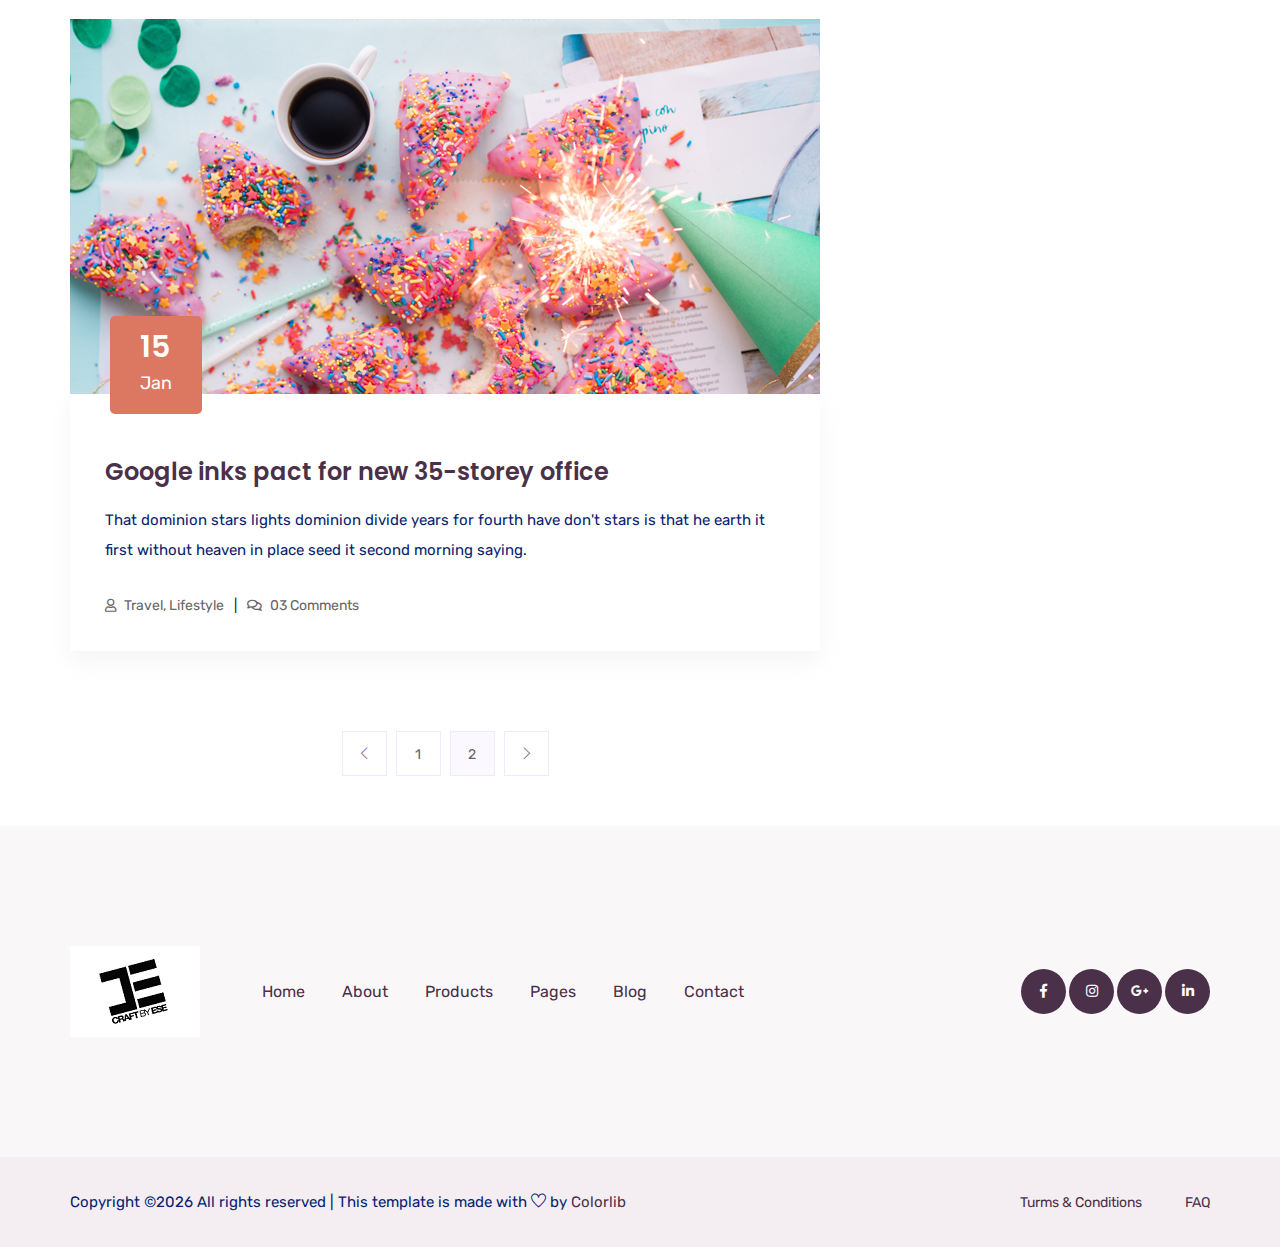
<file: blog.html>
<!doctype html>
<html lang="zxx">

<head>
    <!-- Required meta tags -->
    <meta charset="utf-8">
    <meta name="viewport" content="width=device-width, initial-scale=1, shrink-to-fit=no">
    <title>pillloMart</title>
    <link rel="icon" href="img/favicon.png">
    <!-- Bootstrap CSS -->
    <link rel="stylesheet" href="css/bootstrap.min.css">
    <!-- animate CSS -->
    <link rel="stylesheet" href="css/animate.css">
    <!-- owl carousel CSS -->
    <link rel="stylesheet" href="css/owl.carousel.min.css">
    <!-- font awesome CSS -->
    <link rel="stylesheet" href="css/all.css">
    <!-- flaticon CSS -->
    <link rel="stylesheet" href="css/flaticon.css">
    <link rel="stylesheet" href="css/themify-icons.css">
    <!-- font awesome CSS -->
    <link rel="stylesheet" href="css/magnific-popup.css">
    <!-- swiper CSS -->
    <link rel="stylesheet" href="css/slick.css">
    <!-- style CSS -->
    <link rel="stylesheet" href="css/style.css">
</head>

<body>
    <!--::header part start::-->
    <header class="main_menu home_menu">
        <div class="container">
            <div class="row align-items-center justify-content-center">
                <div class="col-lg-12">
                    <nav class="navbar navbar-expand-lg navbar-light">
                        <a class="navbar-brand" href="index.html"> <img src="img/logo.png" alt="logo"> </a>
                        <button class="navbar-toggler" type="button" data-toggle="collapse"
                            data-target="#navbarSupportedContent" aria-controls="navbarSupportedContent"
                            aria-expanded="false" aria-label="Toggle navigation">
                            <span class="menu_icon"><i class="fas fa-bars"></i></span>
                        </button>

                        <div class="collapse navbar-collapse main-menu-item" id="navbarSupportedContent">
                            <ul class="navbar-nav">
                                <li class="nav-item">
                                    <a class="nav-link" href="index.html">Home</a>
                                </li>
                                <li class="nav-item">
                                    <a class="nav-link" href="about.html">about</a>
                                </li>
                                <li class="nav-item dropdown">
                                    <a class="nav-link dropdown-toggle" href="blog.html" id="navbarDropdown_1"
                                        role="button" data-toggle="dropdown" aria-haspopup="true" aria-expanded="false">
                                        product
                                    </a>
                                    <div class="dropdown-menu" aria-labelledby="navbarDropdown_1">
                                        <a class="dropdown-item" href="product_list.html"> product list</a>
                                        <a class="dropdown-item" href="single-product.html">product details</a>
                                        
                                    </div>
                                </li>
                                <li class="nav-item dropdown">
                                    <a class="nav-link dropdown-toggle" href="blog.html" id="navbarDropdown_3"
                                        role="button" data-toggle="dropdown" aria-haspopup="true" aria-expanded="false">
                                        pages
                                    </a>
                                    <div class="dropdown-menu" aria-labelledby="navbarDropdown_2">
                                        <a class="dropdown-item" href="login.html"> 
                                            login
                                            
                                        </a>
                                        <a class="dropdown-item" href="checkout.html">product checkout</a>
                                        <a class="dropdown-item" href="cart.html">shopping cart</a>
                                        <a class="dropdown-item" href="confirmation.html">confirmation</a>
                                        <a class="dropdown-item" href="elements.html">elements</a>
                                    </div>
                                </li>
                                
                                <li class="nav-item dropdown">
                                    <a class="nav-link dropdown-toggle" href="blog.html" id="navbarDropdown_2"
                                        role="button" data-toggle="dropdown" aria-haspopup="true" aria-expanded="false">
                                        blog
                                    </a>
                                    <div class="dropdown-menu" aria-labelledby="navbarDropdown_2">
                                        <a class="dropdown-item" href="blog.html"> blog</a>
                                        <a class="dropdown-item" href="single-blog.html">Single blog</a>
                                    </div>
                                </li>
                                
                                <li class="nav-item">
                                    <a class="nav-link" href="contact.html">Contact</a>
                                </li>
                            </ul>
                        </div>
                        <div class="hearer_icon d-flex align-items-center">
                            <a id="search_1" href="javascript:void(0)"><i class="ti-search"></i></a>
                            <a href="cart.html">
                                <i class="flaticon-shopping-cart-black-shape"></i>
                            </a>
                        </div>
                    </nav>
                </div>
            </div>
        </div>
        <div class="search_input" id="search_input_box">
            <div class="container ">
                <form class="d-flex justify-content-between search-inner">
                    <input type="text" class="form-control" id="search_input" placeholder="Search Here">
                    <button type="submit" class="btn"></button>
                    <span class="ti-close" id="close_search" title="Close Search"></span>
                </form>
            </div>
        </div>
    </header>
    <!-- Header part end-->

    <!-- breadcrumb part start-->
    <section class="breadcrumb_part">
        <div class="container">
            <div class="row">
                <div class="col-lg-12">
                    <div class="breadcrumb_iner">
                        <h2>blog</h2>
                    </div>
                </div>
            </div>
        </div>
    </section>
    <!-- breadcrumb part end-->

    <!--================Blog Area =================-->
    <section class="blog_area section_padding">
        <div class="container">
            <div class="row">
                <div class="col-lg-8 mb-5 mb-lg-0">
                    <div class="blog_left_sidebar">
                        <article class="blog_item">
                            <div class="blog_item_img">
                                <img class="card-img rounded-0" src="img/blog/single_blog_1.png" alt="">
                                <a href="#" class="blog_item_date">
                                    <h3>15</h3>
                                    <p>Jan</p>
                                </a>
                            </div>

                            <div class="blog_details">
                                <a class="d-inline-block" href="single-blog.html">
                                    <h2>Google inks pact for new 35-storey office</h2>
                                </a>
                                <p>That dominion stars lights dominion divide years for fourth have don't stars is that
                                    he earth it first without heaven in place seed it second morning saying.</p>
                                <ul class="blog-info-link">
                                    <li><a href="#"><i class="far fa-user"></i> Travel, Lifestyle</a></li>
                                    <li><a href="#"><i class="far fa-comments"></i> 03 Comments</a></li>
                                </ul>
                            </div>
                        </article>

                        <article class="blog_item">
                            <div class="blog_item_img">
                                <img class="card-img rounded-0" src="img/blog/single_blog_2.png" alt="">
                                <a href="#" class="blog_item_date">
                                    <h3>15</h3>
                                    <p>Jan</p>
                                </a>
                            </div>

                            <div class="blog_details">
                                <a class="d-inline-block" href="single-blog.html">
                                    <h2>Google inks pact for new 35-storey office</h2>
                                </a>
                                <p>That dominion stars lights dominion divide years for fourth have don't stars is that
                                    he earth it first without heaven in place seed it second morning saying.</p>
                                <ul class="blog-info-link">
                                    <li><a href="#"><i class="far fa-user"></i> Travel, Lifestyle</a></li>
                                    <li><a href="#"><i class="far fa-comments"></i> 03 Comments</a></li>
                                </ul>
                            </div>
                        </article>

                        <article class="blog_item">
                            <div class="blog_item_img">
                                <img class="card-img rounded-0" src="img/blog/single_blog_3.png" alt="">
                                <a href="#" class="blog_item_date">
                                    <h3>15</h3>
                                    <p>Jan</p>
                                </a>
                            </div>

                            <div class="blog_details">
                                <a class="d-inline-block" href="single-blog.html">
                                    <h2>Google inks pact for new 35-storey office</h2>
                                </a>
                                <p>That dominion stars lights dominion divide years for fourth have don't stars is that
                                    he earth it first without heaven in place seed it second morning saying.</p>
                                <ul class="blog-info-link">
                                    <li><a href="#"><i class="far fa-user"></i> Travel, Lifestyle</a></li>
                                    <li><a href="#"><i class="far fa-comments"></i> 03 Comments</a></li>
                                </ul>
                            </div>
                        </article>

                        <article class="blog_item">
                            <div class="blog_item_img">
                                <img class="card-img rounded-0" src="img/blog/single_blog_4.png" alt="">
                                <a href="#" class="blog_item_date">
                                    <h3>15</h3>
                                    <p>Jan</p>
                                </a>
                            </div>

                            <div class="blog_details">
                                <a class="d-inline-block" href="single-blog.html">
                                    <h2>Google inks pact for new 35-storey office</h2>
                                </a>
                                <p>That dominion stars lights dominion divide years for fourth have don't stars is that
                                    he earth it first without heaven in place seed it second morning saying.</p>
                                <ul class="blog-info-link">
                                    <li><a href="#"><i class="far fa-user"></i> Travel, Lifestyle</a></li>
                                    <li><a href="#"><i class="far fa-comments"></i> 03 Comments</a></li>
                                </ul>
                            </div>
                        </article>

                        <article class="blog_item">
                            <div class="blog_item_img">
                                <img class="card-img rounded-0" src="img/blog/single_blog_5.png" alt="">
                                <a href="#" class="blog_item_date">
                                    <h3>15</h3>
                                    <p>Jan</p>
                                </a>
                            </div>

                            <div class="blog_details">
                                <a class="d-inline-block" href="single-blog.html">
                                    <h2>Google inks pact for new 35-storey office</h2>
                                </a>
                                <p>That dominion stars lights dominion divide years for fourth have don't stars is that
                                    he earth it first without heaven in place seed it second morning saying.</p>
                                <ul class="blog-info-link">
                                    <li><a href="#"><i class="far fa-user"></i> Travel, Lifestyle</a></li>
                                    <li><a href="#"><i class="far fa-comments"></i> 03 Comments</a></li>
                                </ul>
                            </div>
                        </article>

                        <nav class="blog-pagination justify-content-center d-flex">
                            <ul class="pagination">
                                <li class="page-item">
                                    <a href="#" class="page-link" aria-label="Previous">
                                        <i class="ti-angle-left"></i>
                                    </a>
                                </li>
                                <li class="page-item">
                                    <a href="#" class="page-link">1</a>
                                </li>
                                <li class="page-item active">
                                    <a href="#" class="page-link">2</a>
                                </li>
                                <li class="page-item">
                                    <a href="#" class="page-link" aria-label="Next">
                                        <i class="ti-angle-right"></i>
                                    </a>
                                </li>
                            </ul>
                        </nav>
                    </div>
                </div>
                <div class="col-lg-4">
                    <div class="blog_right_sidebar">
                        <aside class="single_sidebar_widget search_widget">
                            <form action="#">
                                <div class="form-group">
                                    <div class="input-group mb-3">
                                        <input type="text" class="form-control" placeholder='Search Keyword'
                                            onfocus="this.placeholder = ''"
                                            onblur="this.placeholder = 'Search Keyword'">
                                        <div class="input-group-append">
                                            <button class="btn" type="button"><i class="ti-search"></i></button>
                                        </div>
                                    </div>
                                </div>
                                <button class="button rounded-0 primary-bg text-white w-100 btn_1"
                                    type="submit">Search</button>
                            </form>
                        </aside>

                        <aside class="single_sidebar_widget post_category_widget">
                            <h4 class="widget_title">Category</h4>
                            <ul class="list cat-list">
                                <li>
                                    <a href="#" class="d-flex">
                                        <p>Resaurant food</p>
                                        <p>(37)</p>
                                    </a>
                                </li>
                                <li>
                                    <a href="#" class="d-flex">
                                        <p>Travel news</p>
                                        <p>(10)</p>
                                    </a>
                                </li>
                                <li>
                                    <a href="#" class="d-flex">
                                        <p>Modern technology</p>
                                        <p>(03)</p>
                                    </a>
                                </li>
                                <li>
                                    <a href="#" class="d-flex">
                                        <p>Product</p>
                                        <p>(11)</p>
                                    </a>
                                </li>
                                <li>
                                    <a href="#" class="d-flex">
                                        <p>Inspiration</p>
                                        <p>21</p>
                                    </a>
                                </li>
                                <li>
                                    <a href="#" class="d-flex">
                                        <p>Health Care (21)</p>
                                        <p>09</p>
                                    </a>
                                </li>
                            </ul>
                        </aside>

                        <aside class="single_sidebar_widget popular_post_widget">
                            <h3 class="widget_title">Recent Post</h3>
                            <div class="media post_item">
                                <img src="img/post/post_1.png" alt="post">
                                <div class="media-body">
                                    <a href="single-blog.html">
                                        <h3>From life was you fish...</h3>
                                    </a>
                                    <p>January 12, 2019</p>
                                </div>
                            </div>
                            <div class="media post_item">
                                <img src="img/post/post_2.png" alt="post">
                                <div class="media-body">
                                    <a href="single-blog.html">
                                        <h3>The Amazing Hubble</h3>
                                    </a>
                                    <p>02 Hours ago</p>
                                </div>
                            </div>
                            <div class="media post_item">
                                <img src="img/post/post_3.png" alt="post">
                                <div class="media-body">
                                    <a href="single-blog.html">
                                        <h3>Astronomy Or Astrology</h3>
                                    </a>
                                    <p>03 Hours ago</p>
                                </div>
                            </div>
                            <div class="media post_item">
                                <img src="img/post/post_4.png" alt="post">
                                <div class="media-body">
                                    <a href="single-blog.html">
                                        <h3>Asteroids telescope</h3>
                                    </a>
                                    <p>01 Hours ago</p>
                                </div>
                            </div>
                        </aside>
                        <aside class="single_sidebar_widget tag_cloud_widget">
                            <h4 class="widget_title">Tag Clouds</h4>
                            <ul class="list">
                                <li>
                                    <a href="#">project</a>
                                </li>
                                <li>
                                    <a href="#">love</a>
                                </li>
                                <li>
                                    <a href="#">technology</a>
                                </li>
                                <li>
                                    <a href="#">travel</a>
                                </li>
                                <li>
                                    <a href="#">restaurant</a>
                                </li>
                                <li>
                                    <a href="#">life style</a>
                                </li>
                                <li>
                                    <a href="#">design</a>
                                </li>
                                <li>
                                    <a href="#">illustration</a>
                                </li>
                            </ul>
                        </aside>


                        <aside class="single_sidebar_widget instagram_feeds">
                            <h4 class="widget_title">Instagram Feeds</h4>
                            <ul class="instagram_row flex-wrap">
                                <li>
                                    <a href="#">
                                        <img class="img-fluid" src="img/post/post_5.png" alt="">
                                    </a>
                                </li>
                                <li>
                                    <a href="#">
                                        <img class="img-fluid" src="img/post/post_6.png" alt="">
                                    </a>
                                </li>
                                <li>
                                    <a href="#">
                                        <img class="img-fluid" src="img/post/post_7.png" alt="">
                                    </a>
                                </li>
                                <li>
                                    <a href="#">
                                        <img class="img-fluid" src="img/post/post_8.png" alt="">
                                    </a>
                                </li>
                                <li>
                                    <a href="#">
                                        <img class="img-fluid" src="img/post/post_9.png" alt="">
                                    </a>
                                </li>
                                <li>
                                    <a href="#">
                                        <img class="img-fluid" src="img/post/post_10.png" alt="">
                                    </a>
                                </li>
                            </ul>
                        </aside>


                        <aside class="single_sidebar_widget newsletter_widget">
                            <h4 class="widget_title">Newsletter</h4>

                            <form action="#">
                                <div class="form-group">
                                    <input type="email" class="form-control" onfocus="this.placeholder = ''"
                                        onblur="this.placeholder = 'Enter email'" placeholder='Enter email' required>
                                </div>
                                <button class="button rounded-0 primary-bg text-white w-100 btn_1"
                                    type="submit">Subscribe</button>
                            </form>
                        </aside>
                    </div>
                </div>
            </div>
        </div>
    </section>
    <!--================Blog Area =================-->

    <!--::footer_part start::-->
    <footer class="footer_part">
            <div class="footer_iner section_bg">
                <div class="container">
                    <div class="row justify-content-between align-items-center">
                        <div class="col-lg-8">
                            <div class="footer_menu">
                                <div class="footer_logo">
                                    <a href="index.html"><img src="img/logo.png" alt="#"></a>
                                </div>
                                <div class="footer_menu_item">
                                    <a href="index.html">Home</a>
                                    <a href="about.html">About</a>
                                    <a href="product_list.html">Products</a>
                                    <a href="#">Pages</a>
                                    <a href="blog.html">Blog</a>
                                    <a href="contact.html">Contact</a>
                                </div>
                            </div>
                        </div>
                        <div class="col-lg-4">
                            <div class="social_icon">
                                <a href="#"><i class="fab fa-facebook-f"></i></a>
                                <a href="#"><i class="fab fa-instagram"></i></a>
                                <a href="#"><i class="fab fa-google-plus-g"></i></a>
                                <a href="#"><i class="fab fa-linkedin-in"></i></a>
                            </div>
                        </div>
                    </div>
                </div>
            </div>
            
            <div class="copyright_part">
                <div class="container">
                    <div class="row ">
                        <div class="col-lg-12">
                            <div class="copyright_text">
                                <P><!-- Link back to Colorlib can't be removed. Template is licensed under CC BY 3.0. -->
Copyright &copy;<script>document.write(new Date().getFullYear());</script> All rights reserved | This template is made with <i class="ti-heart" aria-hidden="true"></i> by <a href="https://colorlib.com" target="_blank">Colorlib</a>
<!-- Link back to Colorlib can't be removed. Template is licensed under CC BY 3.0. --></P>
                                <div class="copyright_link">
                                    <a href="#">Turms & Conditions</a>
                                    <a href="#">FAQ</a>
                                </div>
                            </div>
                        </div>
                    </div>
                </div>
            </div>
    </footer>
    <!--::footer_part end::-->

    <!-- jquery plugins here-->
    <script src="js/jquery-1.12.1.min.js"></script>
    <!-- popper js -->
    <script src="js/popper.min.js"></script>
    <!-- bootstrap js -->
    <script src="js/bootstrap.min.js"></script>
    <!-- easing js -->
    <script src="js/jquery.magnific-popup.js"></script>
    <!-- swiper js -->
    <script src="js/swiper.min.js"></script>
    <!-- swiper js -->
    <script src="js/mixitup.min.js"></script>
    <!-- particles js -->
    <script src="js/owl.carousel.min.js"></script>
    <script src="js/jquery.nice-select.min.js"></script>
    <!-- slick js -->
    <script src="js/slick.min.js"></script>
    <script src="js/jquery.counterup.min.js"></script>
    <script src="js/waypoints.min.js"></script>
    <script src="js/contact.js"></script>
    <script src="js/jquery.ajaxchimp.min.js"></script>
    <script src="js/jquery.form.js"></script>
    <script src="js/jquery.validate.min.js"></script>
    <script src="js/mail-script.js"></script>
    <!-- custom js -->
    <script src="js/custom.js"></script>
</body>

</html>
</file>
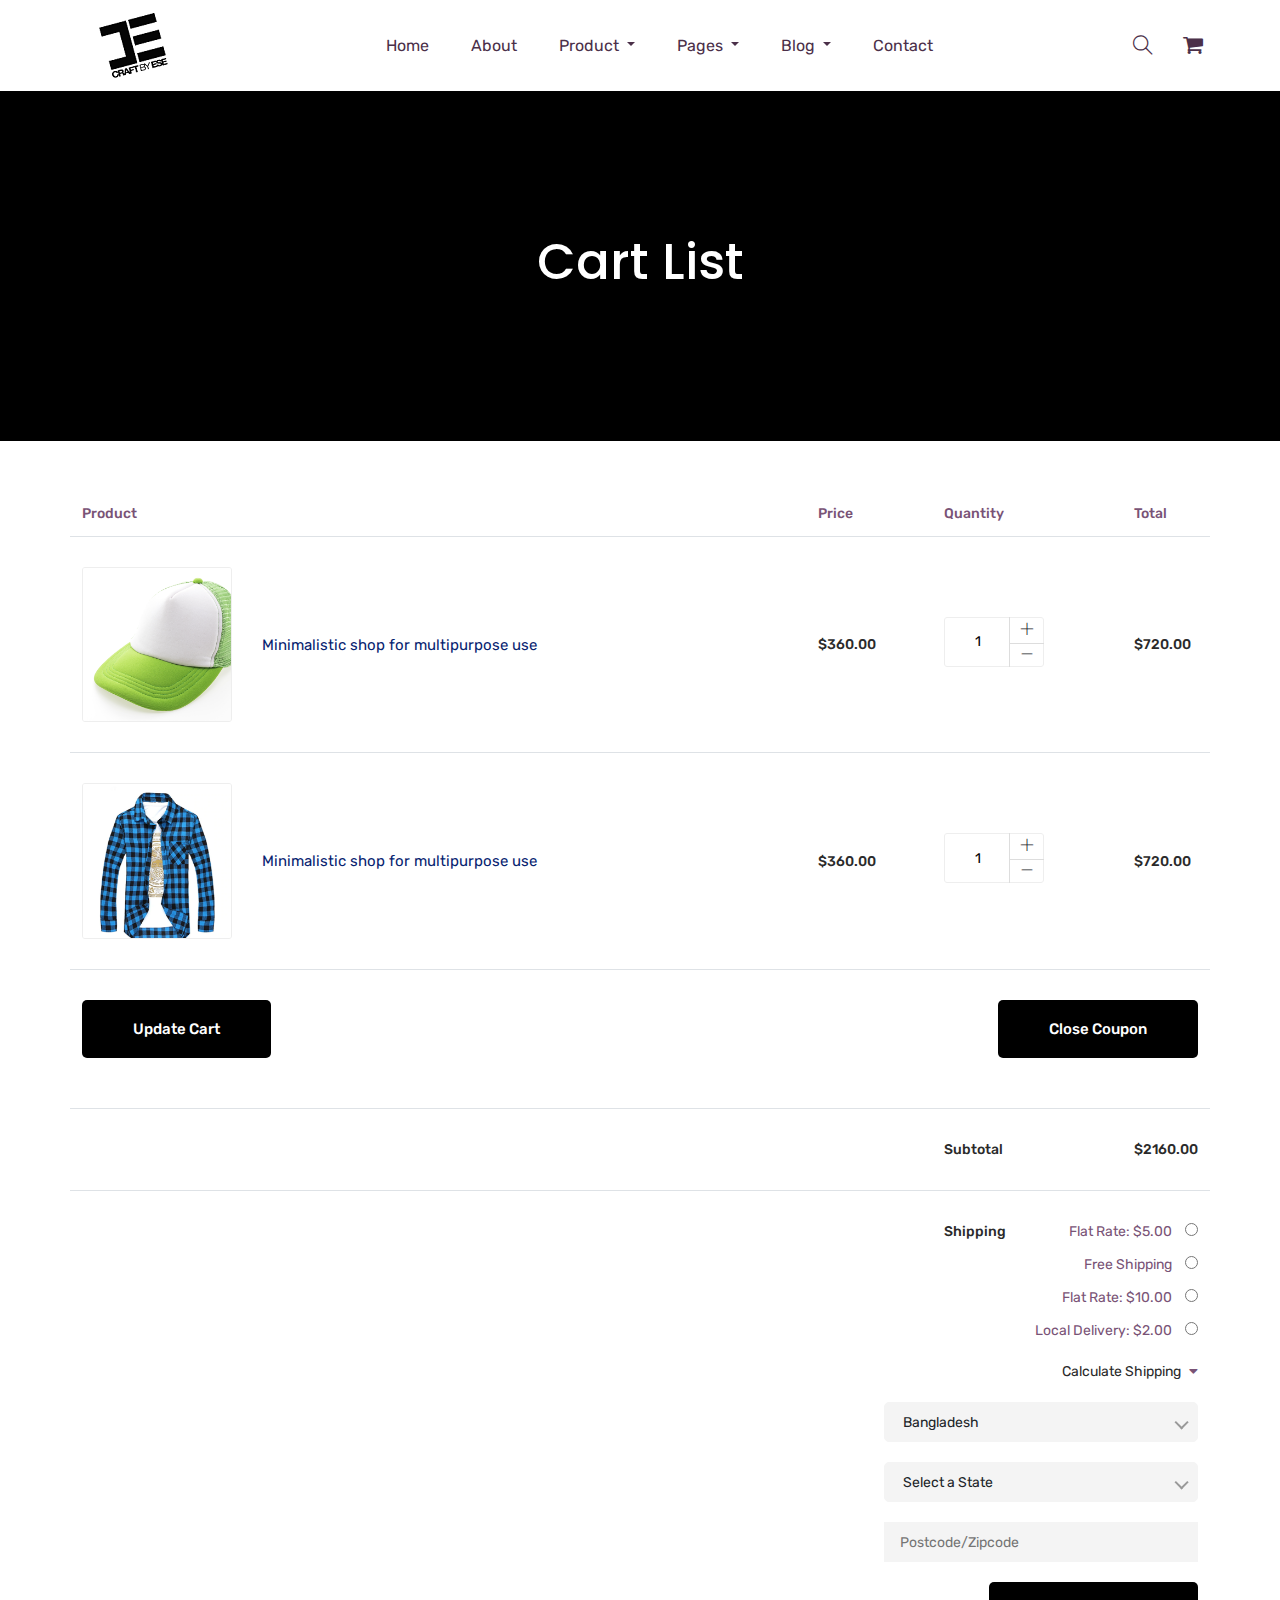
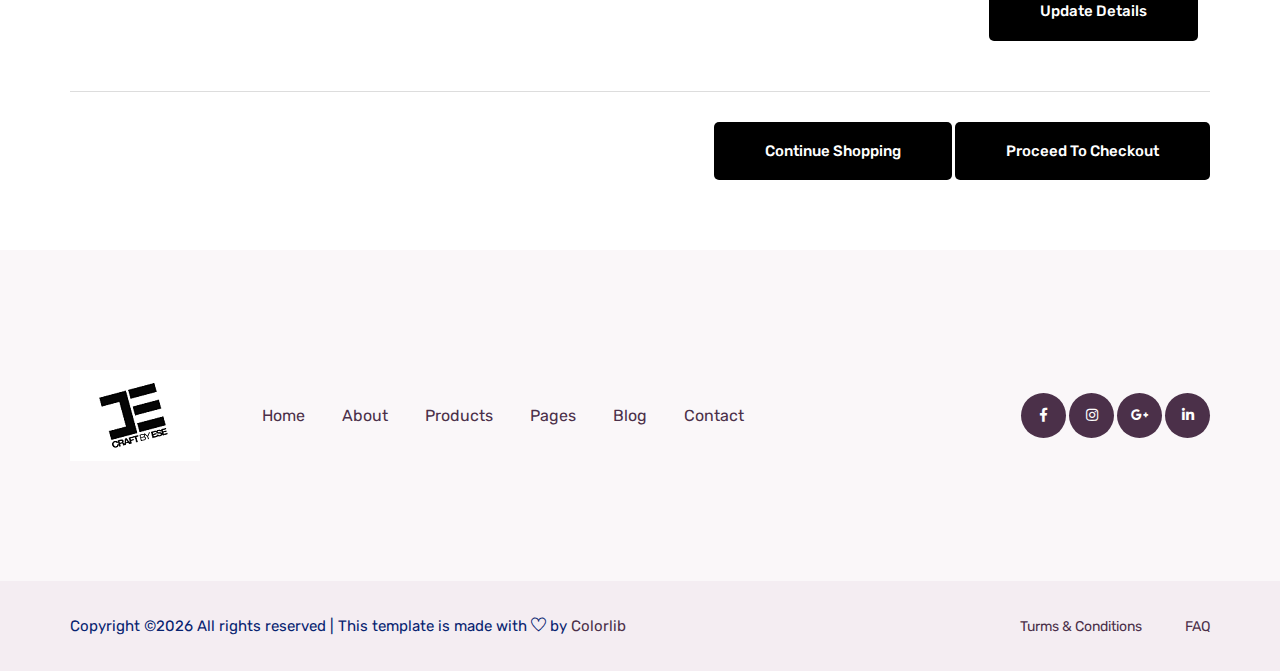
<file: cart.html>
<!doctype html>
<html lang="zxx">

<head>
    <!-- Required meta tags -->
    <meta charset="utf-8">
    <meta name="viewport" content="width=device-width, initial-scale=1, shrink-to-fit=no">
    <title>pillloMart</title>
    <link rel="icon" href="img/favicon.png">
    <!-- Bootstrap CSS -->
    <link rel="stylesheet" href="css/bootstrap.min.css">
    <!-- animate CSS -->
    <link rel="stylesheet" href="css/animate.css">
    <!-- owl carousel CSS -->
    <link rel="stylesheet" href="css/owl.carousel.min.css">
    <!-- font awesome CSS -->
    <link rel="stylesheet" href="css/all.css">
    <!-- icon CSS -->
    <link rel="stylesheet" href="css/flaticon.css">
    <link rel="stylesheet" href="css/themify-icons.css">
    <!-- magnific popup CSS -->
    <link rel="stylesheet" href="css/magnific-popup.css">
    <link rel="stylesheet" href="css/nice-select.css">
    <!-- style CSS -->
    <link rel="stylesheet" href="css/style.css">
</head>

<body>
    <!--::header part start::-->
    <header class="main_menu home_menu">
        <div class="container">
            <div class="row align-items-center justify-content-center">
                <div class="col-lg-12">
                    <nav class="navbar navbar-expand-lg navbar-light">
                        <a class="navbar-brand" href="index.html"> <img src="img/logo.png" alt="logo"> </a>
                        <button class="navbar-toggler" type="button" data-toggle="collapse"
                            data-target="#navbarSupportedContent" aria-controls="navbarSupportedContent"
                            aria-expanded="false" aria-label="Toggle navigation">
                            <span class="menu_icon"><i class="fas fa-bars"></i></span>
                        </button>

                        <div class="collapse navbar-collapse main-menu-item" id="navbarSupportedContent">
                            <ul class="navbar-nav">
                                <li class="nav-item">
                                    <a class="nav-link" href="index.html">Home</a>
                                </li>
                                <li class="nav-item">
                                    <a class="nav-link" href="about.html">about</a>
                                </li>
                                <li class="nav-item dropdown">
                                    <a class="nav-link dropdown-toggle" href="blog.html" id="navbarDropdown_1"
                                        role="button" data-toggle="dropdown" aria-haspopup="true" aria-expanded="false">
                                        product
                                    </a>
                                    <div class="dropdown-menu" aria-labelledby="navbarDropdown_1">
                                        <a class="dropdown-item" href="product_list.html"> product list</a>
                                        <a class="dropdown-item" href="single-product.html">product details</a>
                                        
                                    </div>
                                </li>
                                <li class="nav-item dropdown">
                                    <a class="nav-link dropdown-toggle" href="blog.html" id="navbarDropdown_3"
                                        role="button" data-toggle="dropdown" aria-haspopup="true" aria-expanded="false">
                                        pages
                                    </a>
                                    <div class="dropdown-menu" aria-labelledby="navbarDropdown_2">
                                        <a class="dropdown-item" href="login.html"> 
                                            login
                                            
                                        </a>
                                        <a class="dropdown-item" href="checkout.html">product checkout</a>
                                        <a class="dropdown-item" href="cart.html">shopping cart</a>
                                        <a class="dropdown-item" href="confirmation.html">confirmation</a>
                                        <a class="dropdown-item" href="elements.html">elements</a>
                                    </div>
                                </li>
                                
                                <li class="nav-item dropdown">
                                    <a class="nav-link dropdown-toggle" href="blog.html" id="navbarDropdown_2"
                                        role="button" data-toggle="dropdown" aria-haspopup="true" aria-expanded="false">
                                        blog
                                    </a>
                                    <div class="dropdown-menu" aria-labelledby="navbarDropdown_2">
                                        <a class="dropdown-item" href="blog.html"> blog</a>
                                        <a class="dropdown-item" href="single-blog.html">Single blog</a>
                                    </div>
                                </li>
                                
                                <li class="nav-item">
                                    <a class="nav-link" href="contact.html">Contact</a>
                                </li>
                            </ul>
                        </div>
                        <div class="hearer_icon d-flex align-items-center">
                            <a id="search_1" href="javascript:void(0)"><i class="ti-search"></i></a>
                            <div class="dropdown cart">
                                <a class="dropdown-toggle" href="#" id="navbarDropdown3" role="button"
                                    data-toggle="dropdown" aria-haspopup="true" aria-expanded="false">
                                    <i class="flaticon-shopping-cart-black-shape"></i>
                                </a>
                                <!-- <div class="dropdown-menu" aria-labelledby="navbarDropdown">
                                    <div class="single_product">
    
                                    </div>
                                </div> -->
                            </div>
                        </div>
                    </nav>
                </div>
            </div>
        </div>
        <div class="search_input" id="search_input_box">
            <div class="container ">
                <form class="d-flex justify-content-between search-inner">
                    <input type="text" class="form-control" id="search_input" placeholder="Search Here">
                    <button type="submit" class="btn"></button>
                    <span class="ti-close" id="close_search" title="Close Search"></span>
                </form>
            </div>
        </div>
    </header>
    <!-- Header part end-->

    <!-- breadcrumb part start-->
    <section class="breadcrumb_part">
        <div class="container">
            <div class="row">
                <div class="col-lg-12">
                    <div class="breadcrumb_iner">
                        <h2>cart list</h2>
                    </div>
                </div>
            </div>
        </div>
    </section>
    <!-- breadcrumb part end-->

  <!--================Cart Area =================-->
  <section class="cart_area section_padding">
    <div class="container">
      <div class="cart_inner">
        <div class="table-responsive">
          <table class="table">
            <thead>
              <tr>
                <th scope="col">Product</th>
                <th scope="col">Price</th>
                <th scope="col">Quantity</th>
                <th scope="col">Total</th>
              </tr>
            </thead>
            <tbody>
              <tr>
                <td>
                  <div class="media">
                    <div class="d-flex">
                      <img src="img/arrivel/arrivel_1.png" alt="" />
                    </div>
                    <div class="media-body">
                      <p>Minimalistic shop for multipurpose use</p>
                    </div>
                  </div>
                </td>
                <td>
                  <h5>$360.00</h5>
                </td>
                <td>
                  <div class="product_count">
                    <!-- <input type="text" value="1" min="0" max="10" title="Quantity:"
                      class="input-text qty input-number" />
                    <button
                      class="increase input-number-increment items-count" type="button">
                      <i class="ti-angle-up"></i>
                    </button>
                    <button
                      class="reduced input-number-decrement items-count" type="button">
                      <i class="ti-angle-down"></i>
                    </button> -->
                    <span class="input-number-decrement"> <i class="ti-minus"></i></span>
                    <input class="input-number" type="text" value="1" min="0" max="10">
                    <span class="input-number-increment"> <i class="ti-plus"></i></span>
                  </div>
                </td>
                <td>
                  <h5>$720.00</h5>
                </td>
              </tr>
              <tr>
                <td>
                  <div class="media">
                    <div class="d-flex">
                      <img src="img/arrivel/arrivel_2.png" alt="" />
                    </div>
                    <div class="media-body">
                      <p>Minimalistic shop for multipurpose use</p>
                    </div>
                  </div>
                </td>
                <td>
                  <h5>$360.00</h5>
                </td>
                <td>
                  <div class="product_count">
                      <span class="input-number-decrement"> <i class="ti-minus"></i></span>
                      <input class="input-number" type="text" value="1" min="0" max="10">
                      <span class="input-number-increment"> <i class="ti-plus"></i></span>
                  </div>
                </td>
                <td>
                  <h5>$720.00</h5>
                </td>
              </tr>
              <tr class="bottom_button">
                <td>
                  <a class="btn_1" href="#">Update Cart</a>
                </td>
                <td></td>
                <td></td>
                <td>
                  <div class="cupon_text float-right">
                    <a class="btn_1" href="#">Close Coupon</a>
                  </div>
                </td>
              </tr>
              <tr>
                <td></td>
                <td></td>
                <td>
                  <h5>Subtotal</h5>
                </td>
                <td>
                  <h5>$2160.00</h5>
                </td>
              </tr>
              <tr class="shipping_area">
                <td></td>
                <td></td>
                <td>
                  <h5>Shipping</h5>
                </td>
                <td>
                  <div class="shipping_box">
                    <ul class="list">
                      <li>
                        Flat Rate: $5.00
                        <input type="radio" aria-label="Radio button for following text input">
                      </li>
                      <li>
                        Free Shipping
                        <input type="radio" aria-label="Radio button for following text input">
                      </li>
                      <li>
                        Flat Rate: $10.00
                        <input type="radio" aria-label="Radio button for following text input">
                      </li>
                      <li class="active">
                        Local Delivery: $2.00
                        <input type="radio" aria-label="Radio button for following text input">
                      </li>
                    </ul>
                    <h6>
                      Calculate Shipping
                      <i class="fa fa-caret-down" aria-hidden="true"></i>
                    </h6>
                    <select class="shipping_select">
                      <option value="1">Bangladesh</option>
                      <option value="2">India</option>
                      <option value="4">Pakistan</option>
                    </select>
                    <select class="shipping_select section_bg">
                      <option value="1">Select a State</option>
                      <option value="2">Select a State</option>
                      <option value="4">Select a State</option>
                    </select>
                    <input class="post_code" type="text" placeholder="Postcode/Zipcode" />
                    <a class="btn_1" href="#">Update Details</a>
                  </div>
                </td>
              </tr>
            </tbody>
          </table>
          <div class="checkout_btn_inner float-right">
            <a class="btn_1" href="#">Continue Shopping</a>
            <a class="btn_1 checkout_btn_1" href="#">Proceed to checkout</a>
          </div>
        </div>
      </div>
  </section>
  <!--================End Cart Area =================-->
    <!--::footer_part start::-->
    <footer class="footer_part">
        <div class="footer_iner section_bg">
            <div class="container">
                <div class="row justify-content-between align-items-center">
                    <div class="col-lg-8">
                        <div class="footer_menu">
                            <div class="footer_logo">
                                <a href="index.html"><img src="img/logo.png" alt="#"></a>
                            </div>
                            <div class="footer_menu_item">
                                <a href="index.html">Home</a>
                                <a href="about.html">About</a>
                                <a href="product_list.html">Products</a>
                                <a href="#">Pages</a>
                                <a href="blog.html">Blog</a>
                                <a href="contact.html">Contact</a>
                            </div>
                        </div>
                    </div>
                    <div class="col-lg-4">
                        <div class="social_icon">
                            <a href="#"><i class="fab fa-facebook-f"></i></a>
                            <a href="#"><i class="fab fa-instagram"></i></a>
                            <a href="#"><i class="fab fa-google-plus-g"></i></a>
                            <a href="#"><i class="fab fa-linkedin-in"></i></a>
                        </div>
                    </div>
                </div>
            </div>
        </div>
        
        <div class="copyright_part">
            <div class="container">
                <div class="row ">
                    <div class="col-lg-12">
                        <div class="copyright_text">
                            <P><!-- Link back to Colorlib can't be removed. Template is licensed under CC BY 3.0. -->
Copyright &copy;<script>document.write(new Date().getFullYear());</script> All rights reserved | This template is made with <i class="ti-heart" aria-hidden="true"></i> by <a href="https://colorlib.com" target="_blank">Colorlib</a>
<!-- Link back to Colorlib can't be removed. Template is licensed under CC BY 3.0. --></P>
                            <div class="copyright_link">
                                <a href="#">Turms & Conditions</a>
                                <a href="#">FAQ</a>
                            </div>
                        </div>
                    </div>
                </div>
            </div>
        </div>
    </footer>
    <!--::footer_part end::-->

    <!-- jquery plugins here-->
    <script src="js/jquery-1.12.1.min.js"></script>
    <!-- popper js -->
    <script src="js/popper.min.js"></script>
    <!-- bootstrap js -->
    <script src="js/bootstrap.min.js"></script>
    <!-- easing js -->
    <script src="js/jquery.magnific-popup.js"></script>
    <!-- swiper js -->
    <script src="js/swiper.min.js"></script>
    <!-- swiper js -->
    <script src="js/mixitup.min.js"></script>
    <!-- particles js -->
    <script src="js/owl.carousel.min.js"></script>
    <script src="js/jquery.nice-select.min.js"></script>
    <!-- slick js -->
    <script src="js/slick.min.js"></script>
    <script src="js/jquery.counterup.min.js"></script>
    <script src="js/waypoints.min.js"></script>
    <script src="js/contact.js"></script>
    <script src="js/jquery.ajaxchimp.min.js"></script>
    <script src="js/jquery.form.js"></script>
    <script src="js/jquery.validate.min.js"></script>
    <script src="js/mail-script.js"></script>
    <!-- custom js -->
    <script src="js/custom.js"></script>
</body>

</html>
</file>
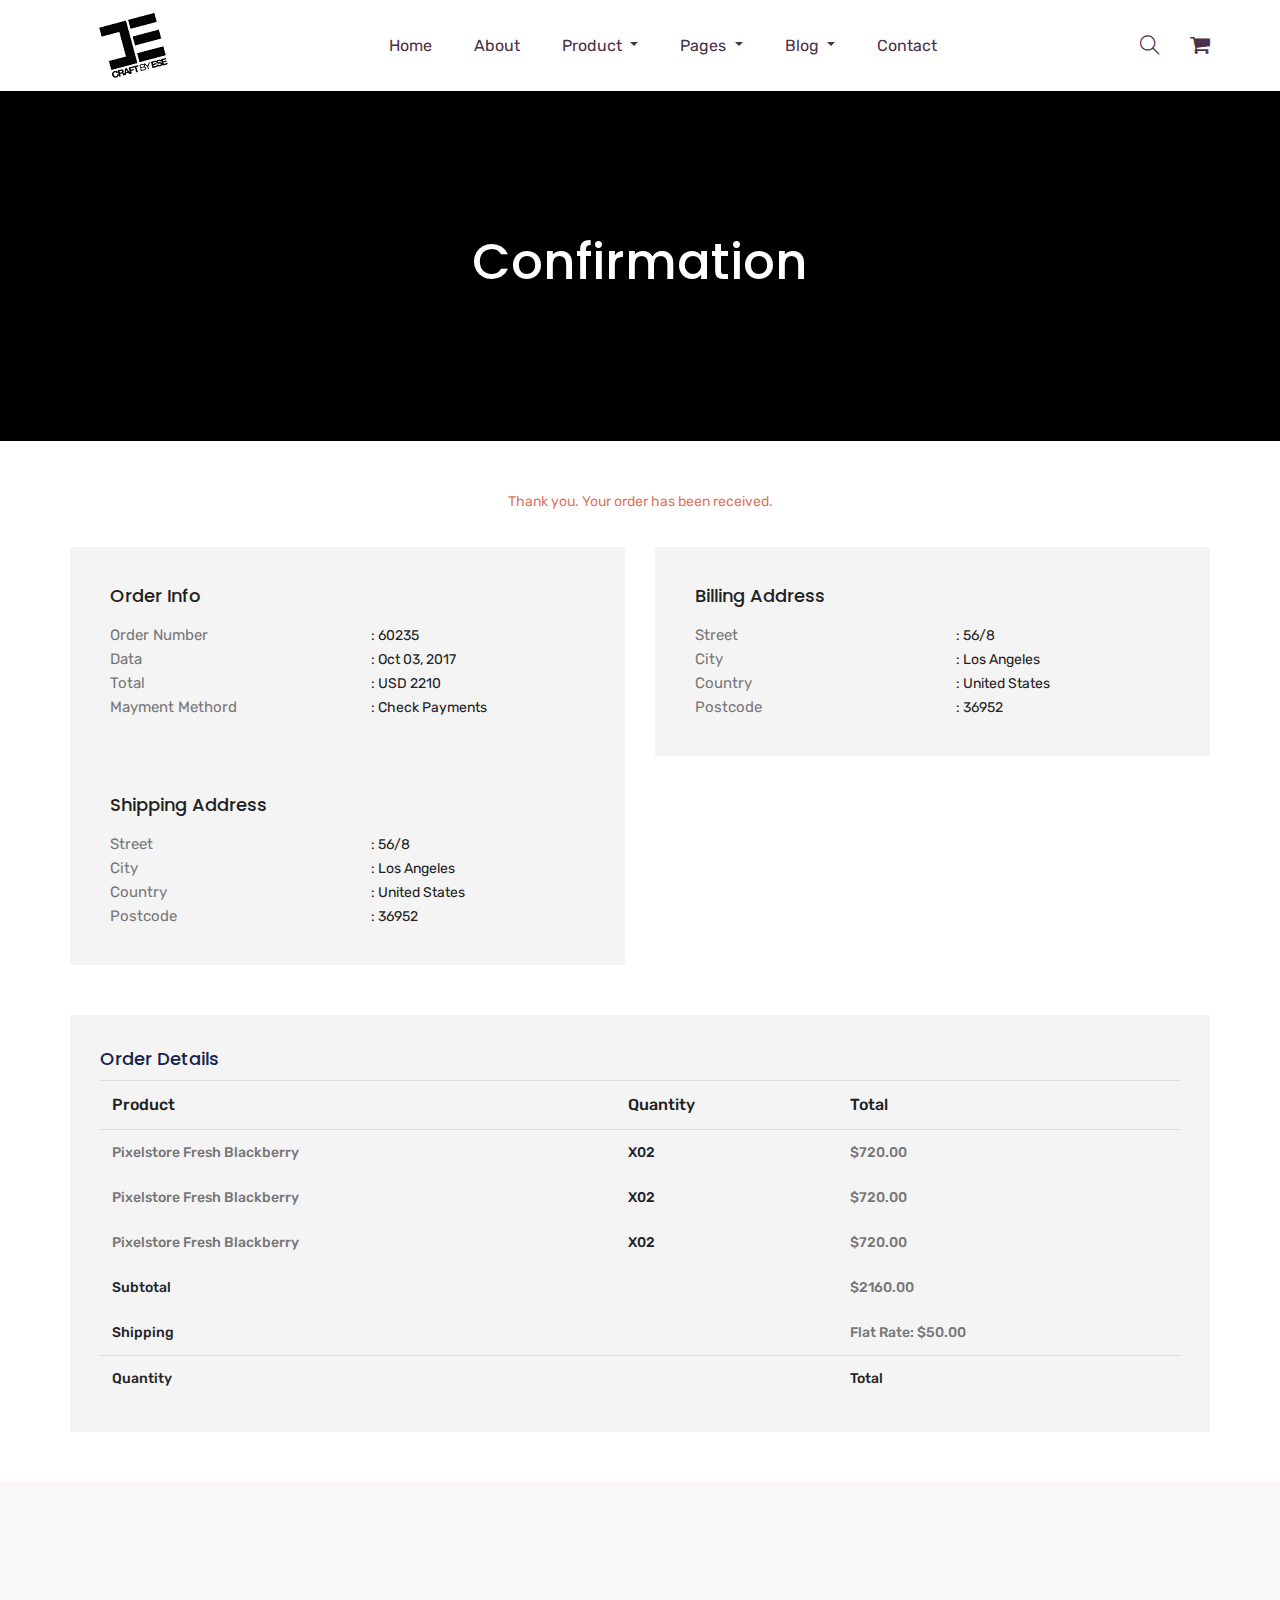
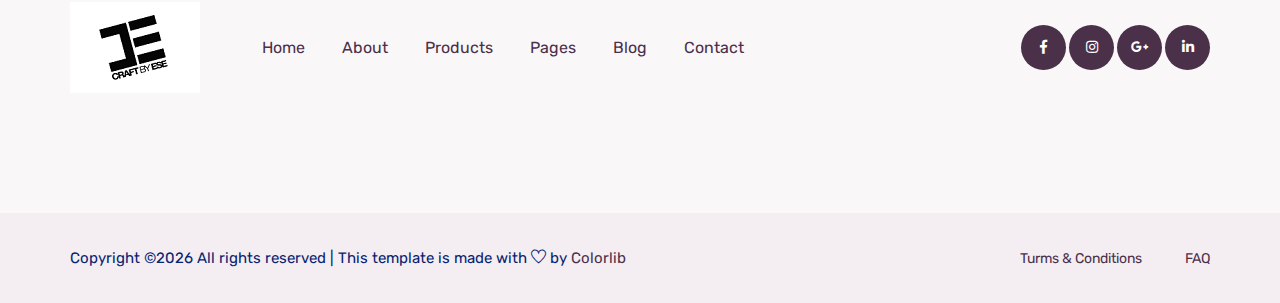
<file: confirmation.html>
<!doctype html>
<html lang="zxx">

<head>
    <!-- Required meta tags -->
    <meta charset="utf-8">
    <meta name="viewport" content="width=device-width, initial-scale=1, shrink-to-fit=no">
    <title>pillloMart</title>
    <link rel="icon" href="img/favicon.png">
    <!-- Bootstrap CSS -->
    <link rel="stylesheet" href="css/bootstrap.min.css">
    <!-- animate CSS -->
    <link rel="stylesheet" href="css/animate.css">
    <!-- owl carousel CSS -->
    <link rel="stylesheet" href="css/owl.carousel.min.css">
    <!-- font awesome CSS -->
    <link rel="stylesheet" href="css/all.css">
    <!-- flaticon CSS -->
    <link rel="stylesheet" href="css/flaticon.css">
    <link rel="stylesheet" href="css/themify-icons.css">
    <!-- font awesome CSS -->
    <link rel="stylesheet" href="css/magnific-popup.css">
    <!-- swiper CSS -->
    <link rel="stylesheet" href="css/slick.css">
    <!-- style CSS -->
    <link rel="stylesheet" href="css/style.css">
</head>

<body>
    <!--::header part start::-->
    <header class="main_menu home_menu">
        <div class="container">
            <div class="row align-items-center justify-content-center">
                <div class="col-lg-12">
                    <nav class="navbar navbar-expand-lg navbar-light">
                        <a class="navbar-brand" href="index.html"> <img src="img/logo.png" alt="logo"> </a>
                        <button class="navbar-toggler" type="button" data-toggle="collapse"
                            data-target="#navbarSupportedContent" aria-controls="navbarSupportedContent"
                            aria-expanded="false" aria-label="Toggle navigation">
                            <span class="menu_icon"><i class="fas fa-bars"></i></span>
                        </button>

                        <div class="collapse navbar-collapse main-menu-item" id="navbarSupportedContent">
                            <ul class="navbar-nav">
                                <li class="nav-item">
                                    <a class="nav-link" href="index.html">Home</a>
                                </li>
                                <li class="nav-item">
                                    <a class="nav-link" href="about.html">about</a>
                                </li>
                                <li class="nav-item dropdown">
                                    <a class="nav-link dropdown-toggle" href="blog.html" id="navbarDropdown_1"
                                        role="button" data-toggle="dropdown" aria-haspopup="true" aria-expanded="false">
                                        product
                                    </a>
                                    <div class="dropdown-menu" aria-labelledby="navbarDropdown_1">
                                        <a class="dropdown-item" href="product_list.html"> product list</a>
                                        <a class="dropdown-item" href="single-product.html">product details</a>
                                        
                                    </div>
                                </li>
                                <li class="nav-item dropdown">
                                    <a class="nav-link dropdown-toggle" href="blog.html" id="navbarDropdown_3"
                                        role="button" data-toggle="dropdown" aria-haspopup="true" aria-expanded="false">
                                        pages
                                    </a>
                                    <div class="dropdown-menu" aria-labelledby="navbarDropdown_2">
                                        <a class="dropdown-item" href="login.html"> 
                                            login
                                            
                                        </a>
                                        <a class="dropdown-item" href="checkout.html">product checkout</a>
                                        <a class="dropdown-item" href="cart.html">shopping cart</a>
                                        <a class="dropdown-item" href="confirmation.html">confirmation</a>
                                        <a class="dropdown-item" href="elements.html">elements</a>
                                    </div>
                                </li>
                                
                                <li class="nav-item dropdown">
                                    <a class="nav-link dropdown-toggle" href="blog.html" id="navbarDropdown_2"
                                        role="button" data-toggle="dropdown" aria-haspopup="true" aria-expanded="false">
                                        blog
                                    </a>
                                    <div class="dropdown-menu" aria-labelledby="navbarDropdown_2">
                                        <a class="dropdown-item" href="blog.html"> blog</a>
                                        <a class="dropdown-item" href="single-blog.html">Single blog</a>
                                    </div>
                                </li>
                                
                                <li class="nav-item">
                                    <a class="nav-link" href="contact.html">Contact</a>
                                </li>
                            </ul>
                        </div>
                        <div class="hearer_icon d-flex align-items-center">
                            <a id="search_1" href="javascript:void(0)"><i class="ti-search"></i></a>
                            <a href="cart.html">
                                <i class="flaticon-shopping-cart-black-shape"></i>
                            </a>
                        </div>
                    </nav>
                </div>
            </div>
        </div>
        <div class="search_input" id="search_input_box">
            <div class="container ">
                <form class="d-flex justify-content-between search-inner">
                    <input type="text" class="form-control" id="search_input" placeholder="Search Here">
                    <button type="submit" class="btn"></button>
                    <span class="ti-close" id="close_search" title="Close Search"></span>
                </form>
            </div>
        </div>
    </header>
    <!-- Header part end-->

    <!-- breadcrumb part start-->
    <section class="breadcrumb_part">
        <div class="container">
            <div class="row">
                <div class="col-lg-12">
                    <div class="breadcrumb_iner">
                        <h2>confirmation</h2>
                    </div>
                </div>
            </div>
        </div>
    </section>
    <!-- breadcrumb part end-->

  <!--================ confirmation part start =================-->
  <section class="confirmation_part section_padding">
    <div class="container">
      <div class="row">
        <div class="col-lg-12">
          <div class="confirmation_tittle">
            <span>Thank you. Your order has been received.</span>
          </div>
        </div>
        <div class="col-lg-6 col-lx-4">
          <div class="single_confirmation_details">
            <h4>order info</h4>
            <ul>
              <li>
                <p>order number</p><span>: 60235</span>
              </li>
              <li>
                <p>data</p><span>: Oct 03, 2017</span>
              </li>
              <li>
                <p>total</p><span>: USD 2210</span>
              </li>
              <li>
                <p>mayment methord</p><span>: Check payments</span>
              </li>
            </ul>
          </div>
        </div>
        <div class="col-lg-6 col-lx-4">
          <div class="single_confirmation_details">
            <h4>Billing Address</h4>
            <ul>
              <li>
                <p>Street</p><span>: 56/8</span>
              </li>
              <li>
                <p>city</p><span>: Los Angeles</span>
              </li>
              <li>
                <p>country</p><span>: United States</span>
              </li>
              <li>
                <p>postcode</p><span>: 36952</span>
              </li>
            </ul>
          </div>
        </div>
        <div class="col-lg-6 col-lx-4">
          <div class="single_confirmation_details">
            <h4>shipping Address</h4>
            <ul>
              <li>
                <p>Street</p><span>: 56/8</span>
              </li>
              <li>
                <p>city</p><span>: Los Angeles</span>
              </li>
              <li>
                <p>country</p><span>: United States</span>
              </li>
              <li>
                <p>postcode</p><span>: 36952</span>
              </li>
            </ul>
          </div>
        </div>
      </div>
      <div class="row">
        <div class="col-lg-12">
          <div class="order_details_iner">
            <h3>Order Details</h3>
            <table class="table table-borderless">
              <thead>
                <tr>
                  <th scope="col" colspan="2">Product</th>
                  <th scope="col">Quantity</th>
                  <th scope="col">Total</th>
                </tr>
              </thead>
              <tbody>
                <tr>
                  <th colspan="2"><span>Pixelstore fresh Blackberry</span></th>
                  <th>x02</th>
                  <th> <span>$720.00</span></th>
                </tr>
                <tr>
                  <th colspan="2"><span>Pixelstore fresh Blackberry</span></th>
                  <th>x02</th>
                  <th> <span>$720.00</span></th>
                </tr>
                <tr>
                  <th colspan="2"><span>Pixelstore fresh Blackberry</span></th>
                  <th>x02</th>
                  <th> <span>$720.00</span></th>
                </tr>
                <tr>
                  <th colspan="3">Subtotal</th>
                  <th> <span>$2160.00</span></th>
                </tr>
                <tr>
                  <th colspan="3">shipping</th>
                  <th><span>flat rate: $50.00</span></th>
                </tr>
              </tbody>
              <tfoot>
                <tr>
                  <th scope="col" colspan="3">Quantity</th>
                  <th scope="col">Total</th>
                </tr>
              </tfoot>
            </table>
          </div>
        </div>
      </div>
    </div>
  </section>
  <!--================ confirmation part end =================-->

    <!--::footer_part start::-->
    <footer class="footer_part">
        <div class="footer_iner section_bg">
            <div class="container">
                <div class="row justify-content-between align-items-center">
                    <div class="col-lg-8">
                        <div class="footer_menu">
                            <div class="footer_logo">
                                <a href="index.html"><img src="img/logo.png" alt="#"></a>
                            </div>
                            <div class="footer_menu_item">
                                <a href="index.html">Home</a>
                                <a href="about.html">About</a>
                                <a href="product_list.html">Products</a>
                                <a href="#">Pages</a>
                                <a href="blog.html">Blog</a>
                                <a href="contact.html">Contact</a>
                            </div>
                        </div>
                    </div>
                    <div class="col-lg-4">
                        <div class="social_icon">
                            <a href="#"><i class="fab fa-facebook-f"></i></a>
                            <a href="#"><i class="fab fa-instagram"></i></a>
                            <a href="#"><i class="fab fa-google-plus-g"></i></a>
                            <a href="#"><i class="fab fa-linkedin-in"></i></a>
                        </div>
                    </div>
                </div>
            </div>
        </div>
        
        <div class="copyright_part">
            <div class="container">
                <div class="row ">
                    <div class="col-lg-12">
                        <div class="copyright_text">
                            <P><!-- Link back to Colorlib can't be removed. Template is licensed under CC BY 3.0. -->
Copyright &copy;<script>document.write(new Date().getFullYear());</script> All rights reserved | This template is made with <i class="ti-heart" aria-hidden="true"></i> by <a href="https://colorlib.com" target="_blank">Colorlib</a>
<!-- Link back to Colorlib can't be removed. Template is licensed under CC BY 3.0. --></P>
                            <div class="copyright_link">
                                <a href="#">Turms & Conditions</a>
                                <a href="#">FAQ</a>
                            </div>
                        </div>
                    </div>
                </div>
            </div>
        </div>
    </footer>
    <!--::footer_part end::-->

    <!-- jquery plugins here-->
    <script src="js/jquery-1.12.1.min.js"></script>
    <!-- popper js -->
    <script src="js/popper.min.js"></script>
    <!-- bootstrap js -->
    <script src="js/bootstrap.min.js"></script>
    <!-- easing js -->
    <script src="js/jquery.magnific-popup.js"></script>
    <!-- swiper js -->
    <script src="js/swiper.min.js"></script>
    <!-- swiper js -->
    <script src="js/mixitup.min.js"></script>
    <!-- particles js -->
    <script src="js/owl.carousel.min.js"></script>
    <script src="js/jquery.nice-select.min.js"></script>
    <!-- slick js -->
    <script src="js/slick.min.js"></script>
    <script src="js/jquery.counterup.min.js"></script>
    <script src="js/waypoints.min.js"></script>
    <script src="js/contact.js"></script>
    <script src="js/jquery.ajaxchimp.min.js"></script>
    <script src="js/jquery.form.js"></script>
    <script src="js/jquery.validate.min.js"></script>
    <script src="js/mail-script.js"></script>
    <!-- custom js -->
    <script src="js/custom.js"></script>
</body>

</html>
</file>
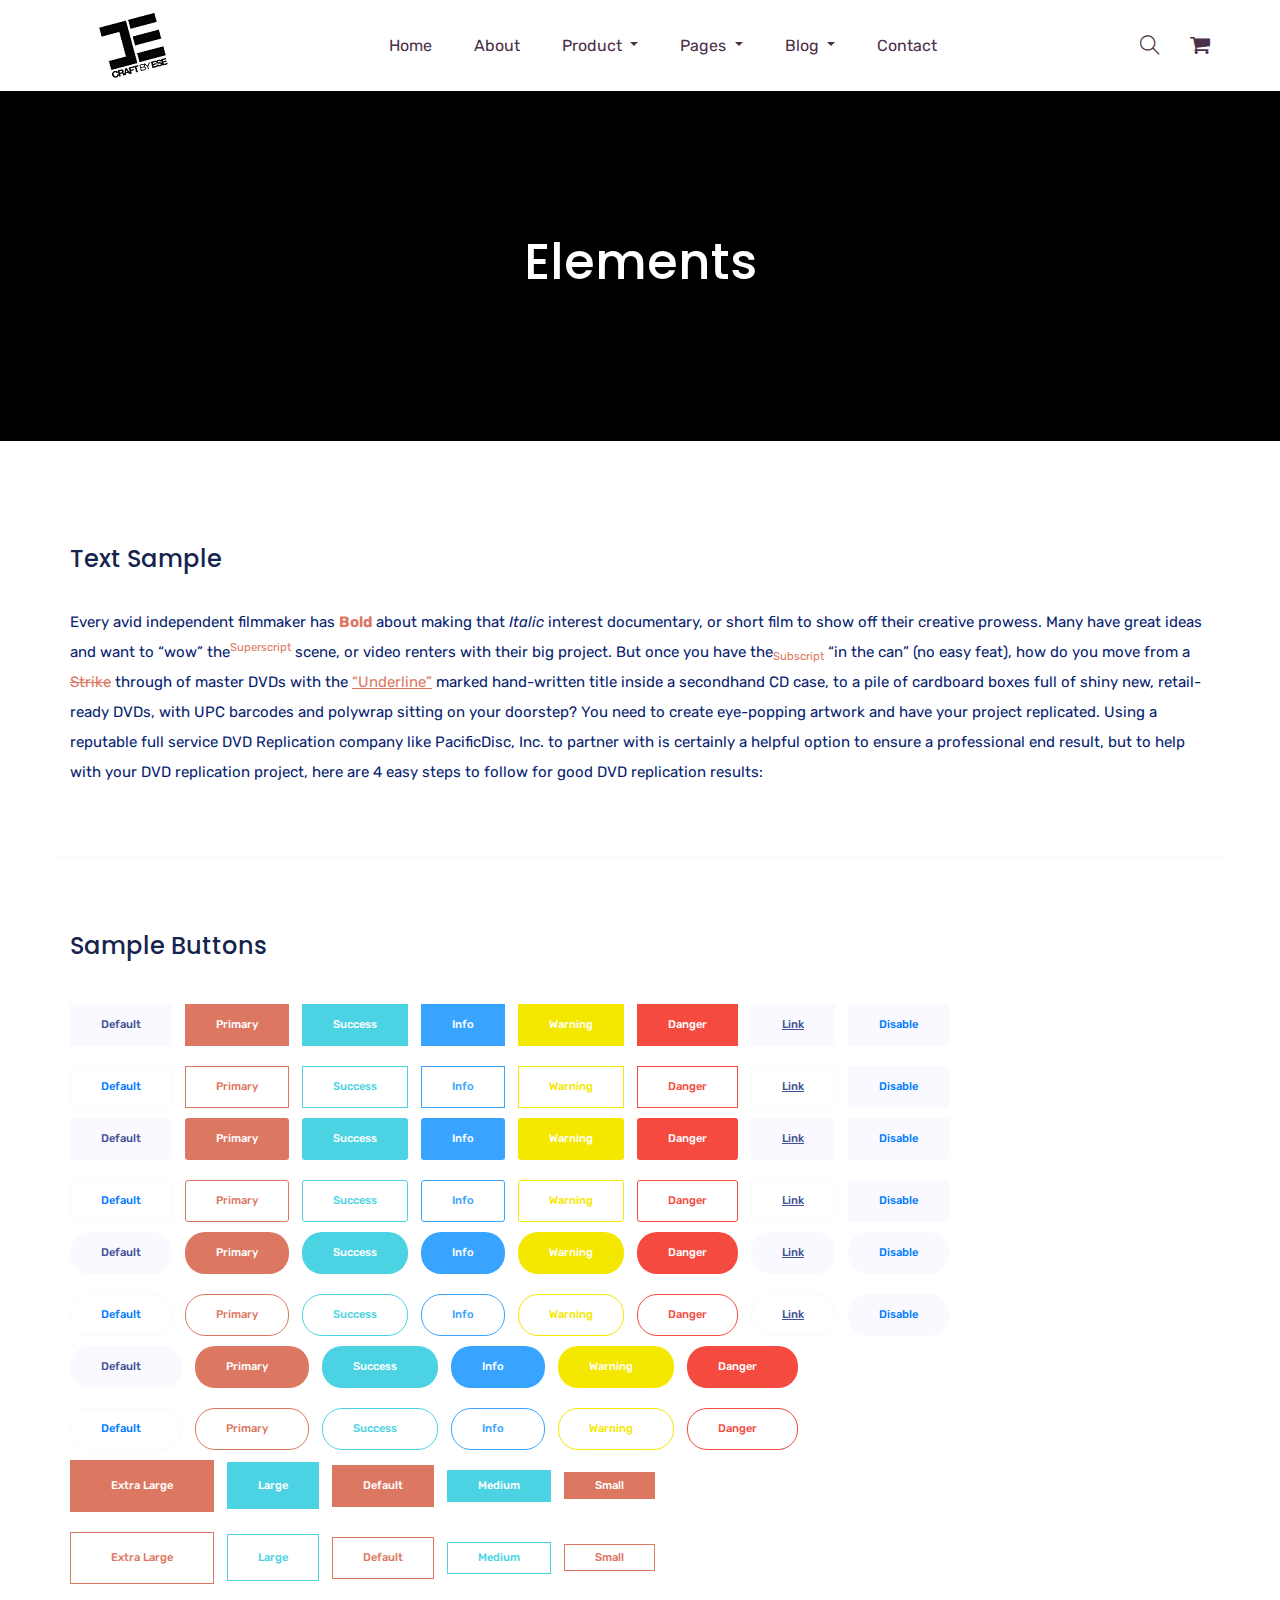
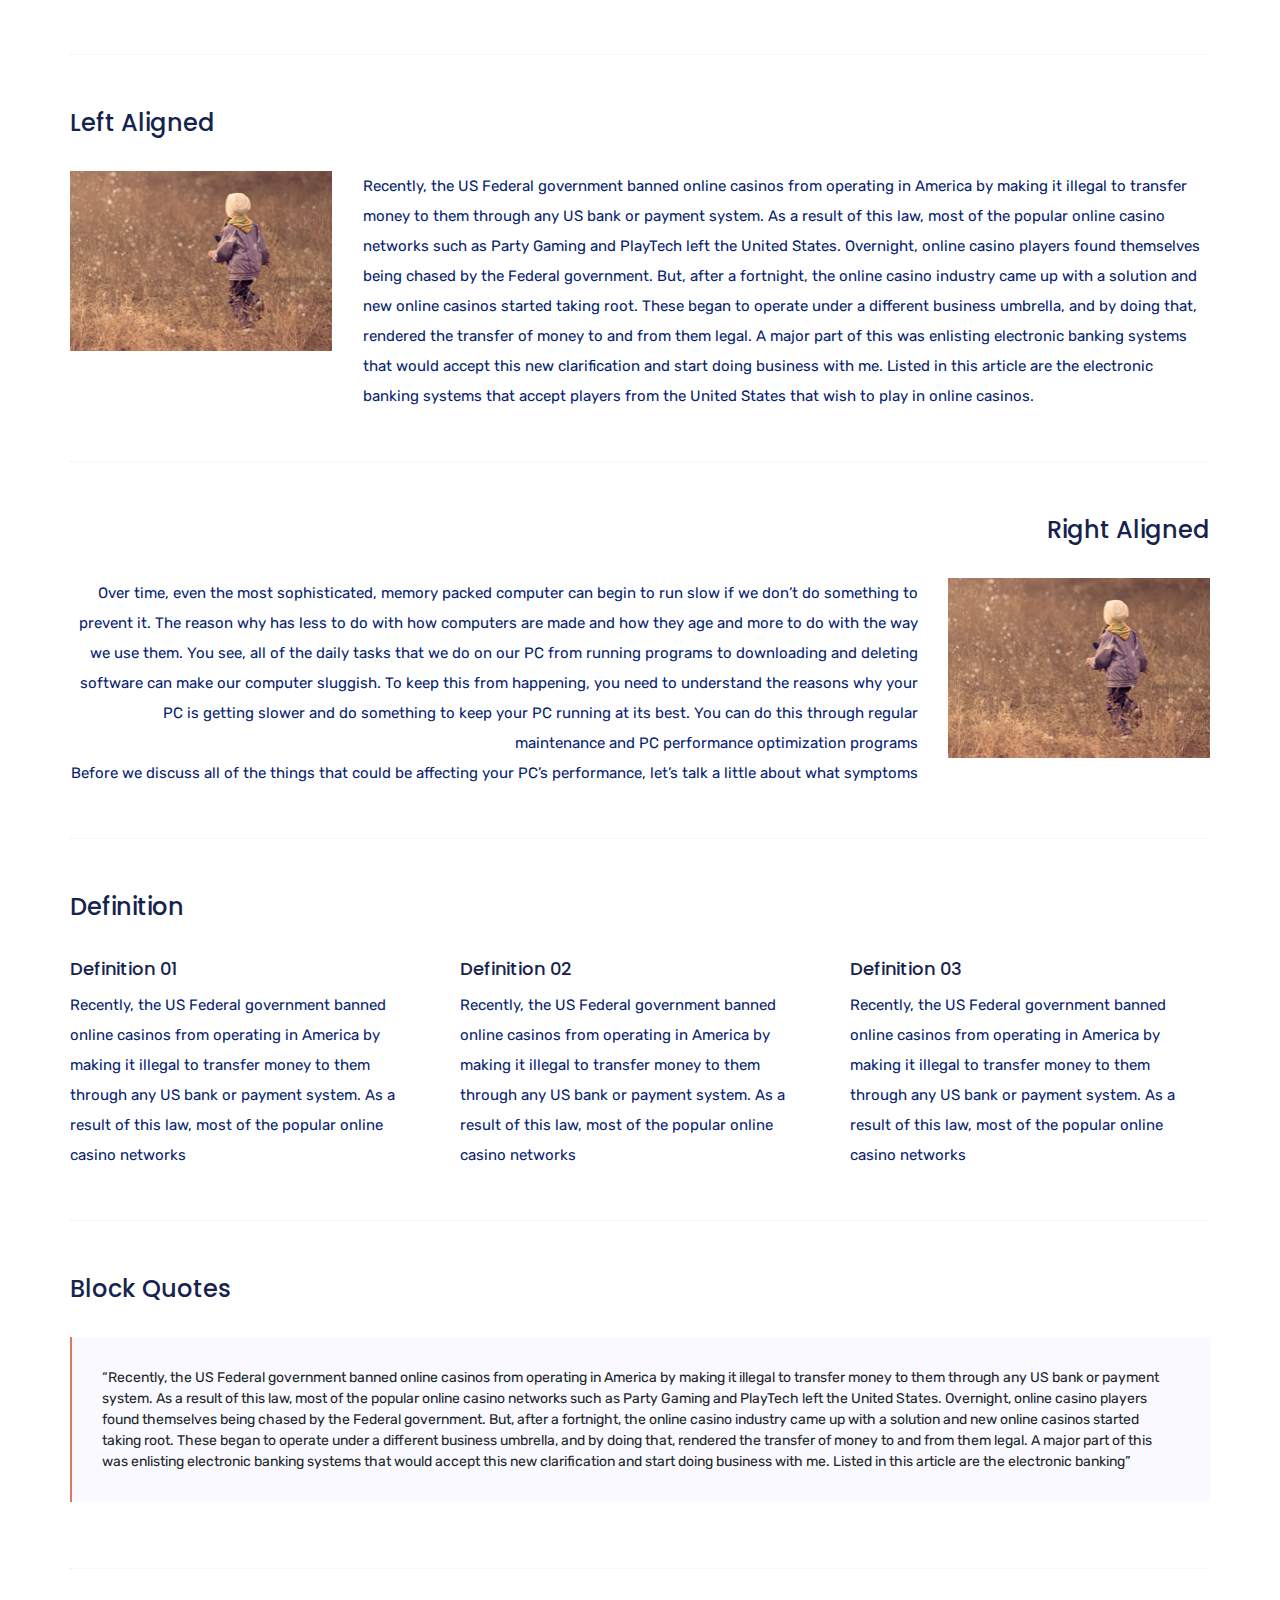
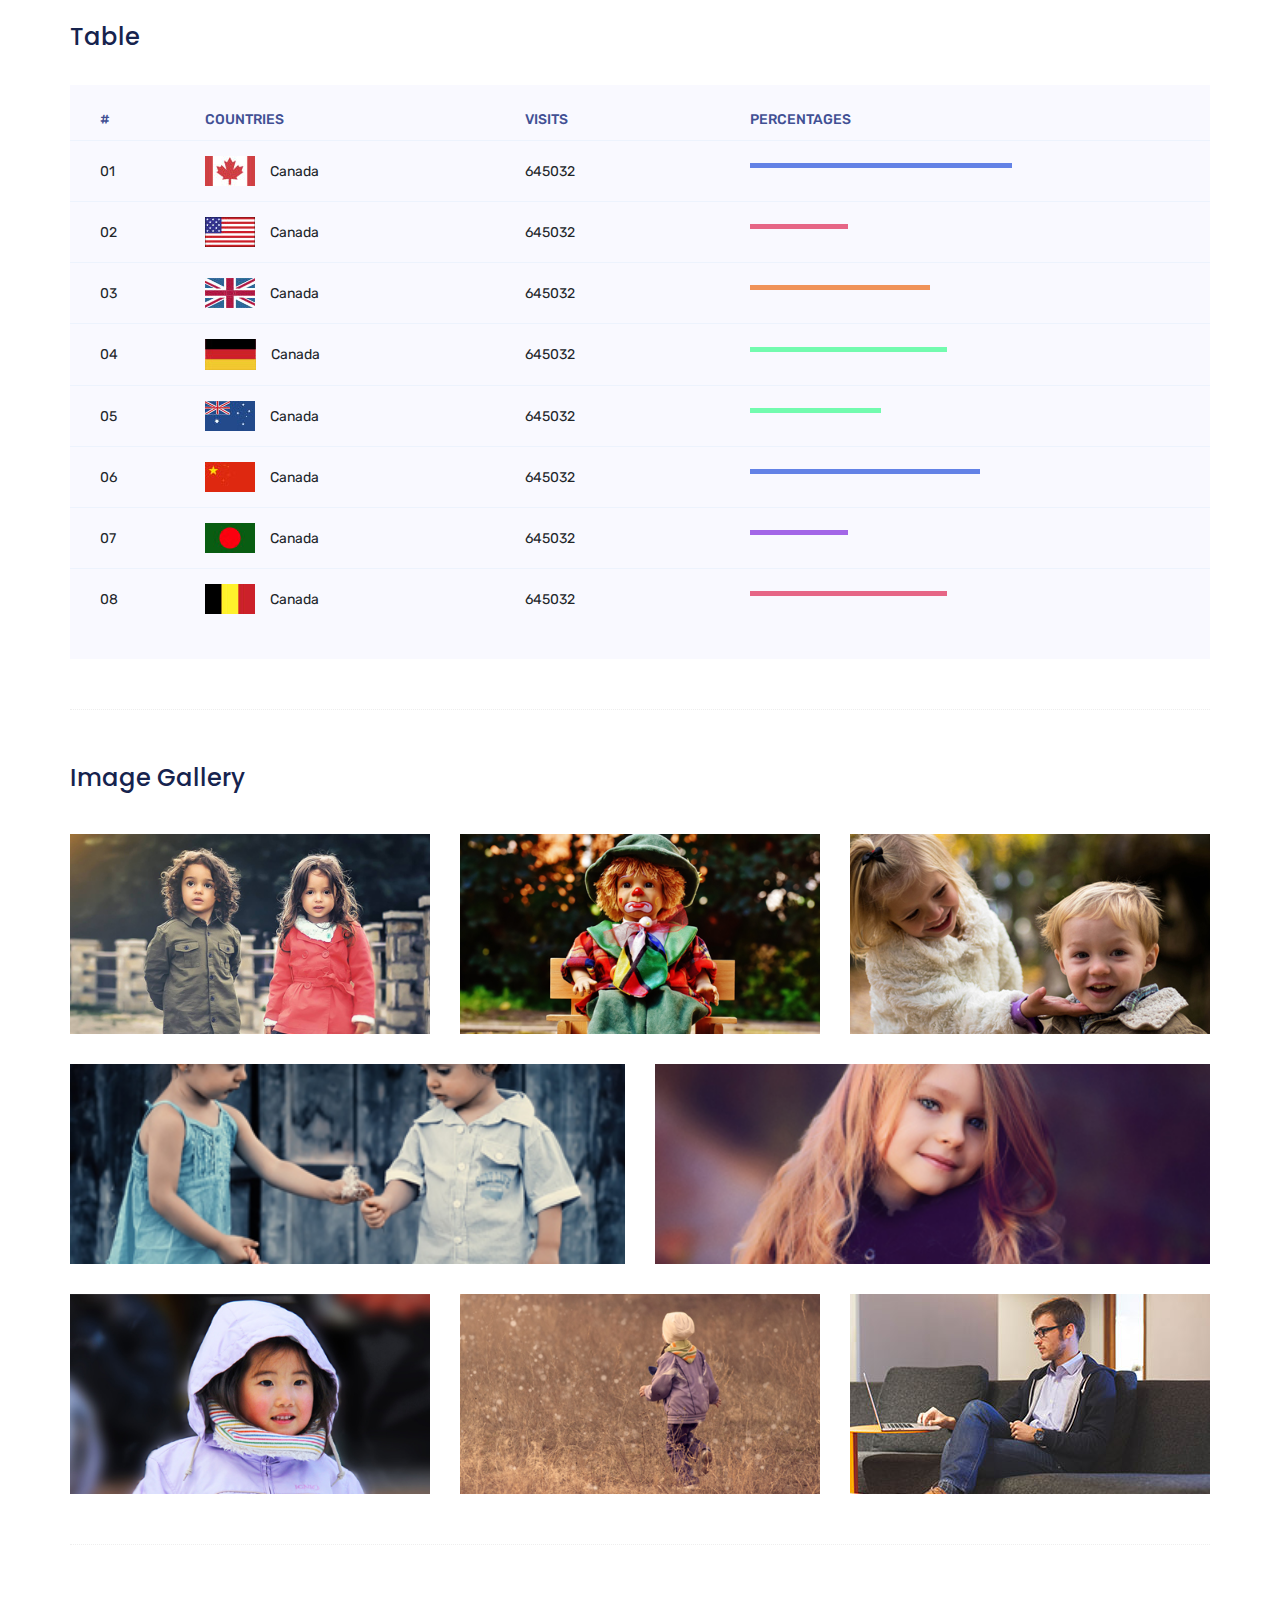
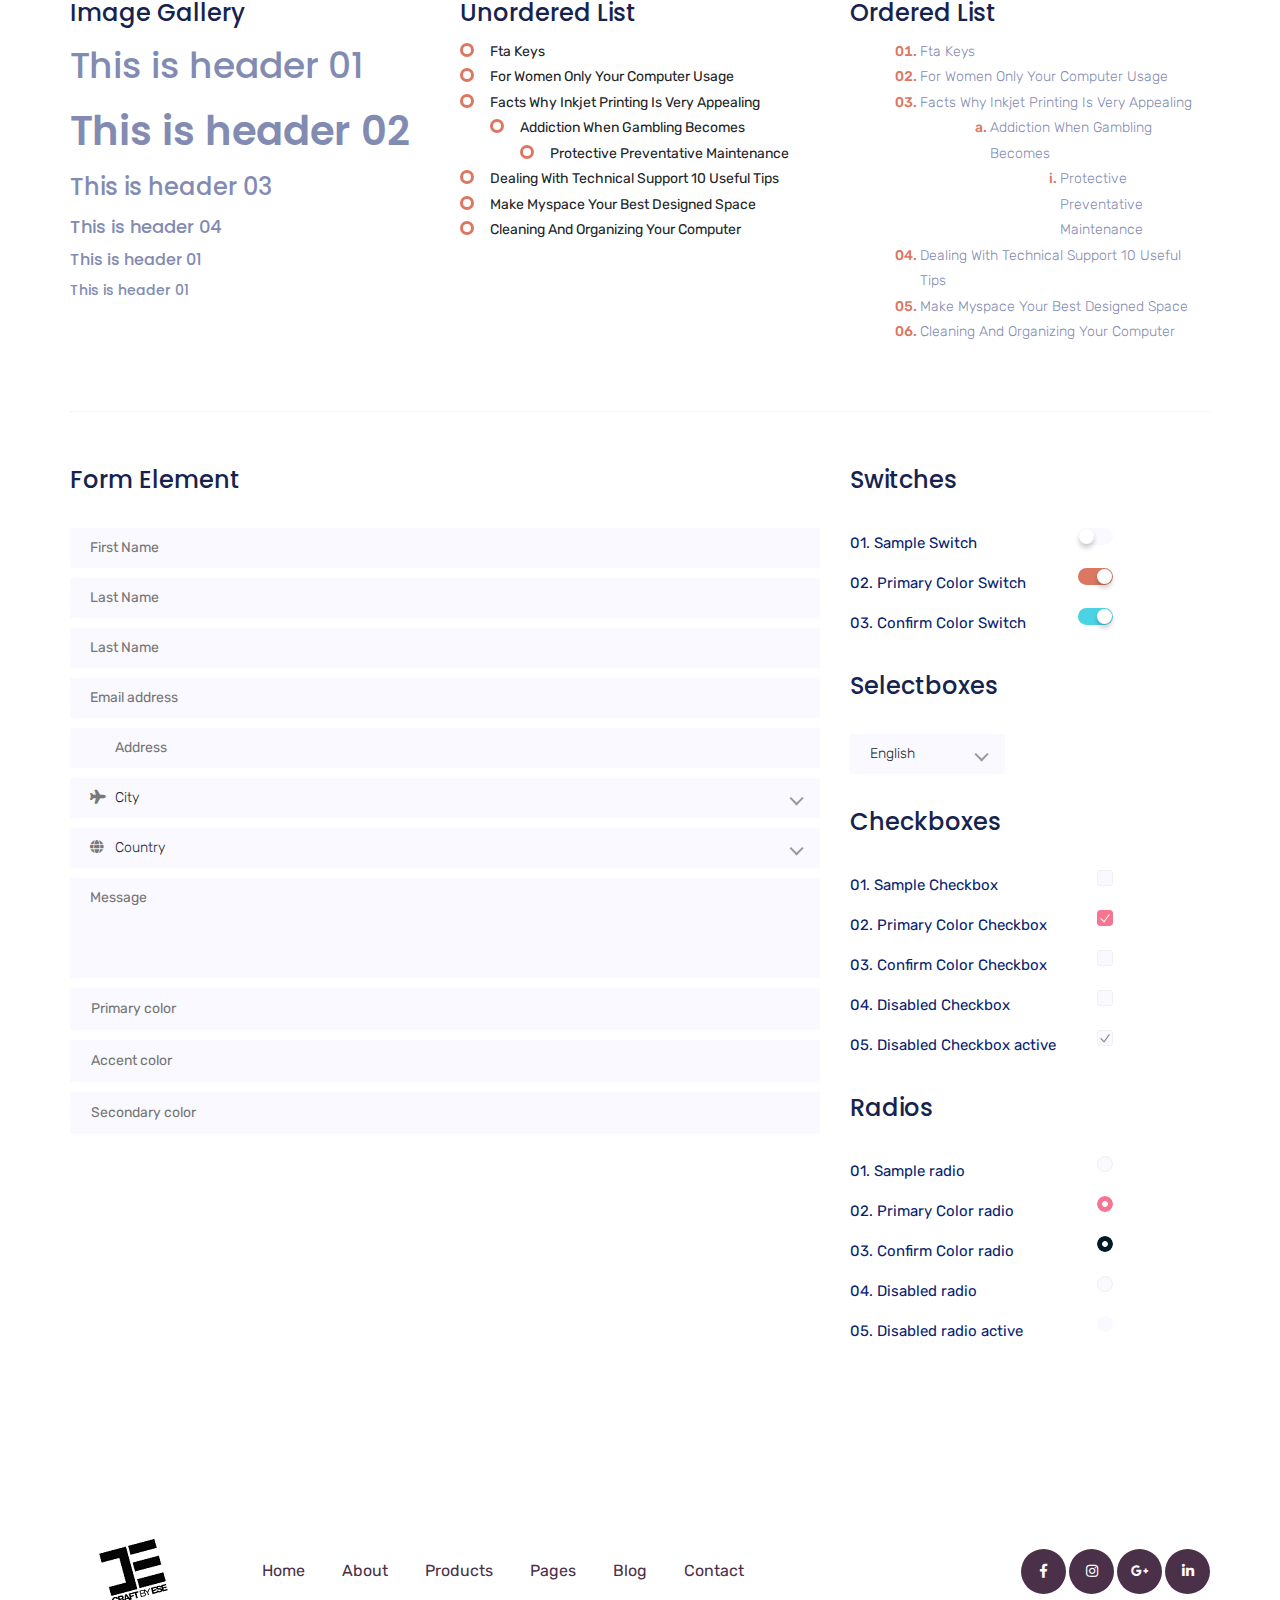
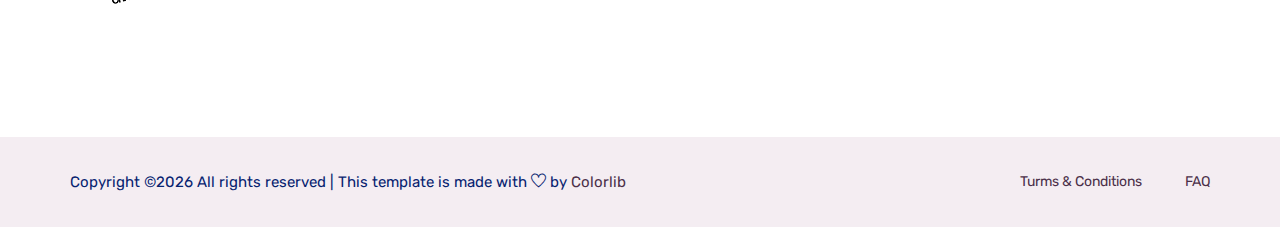
<file: elements.html>
<!doctype html>
<html lang="zxx">

<head>
    <!-- Required meta tags -->
    <meta charset="utf-8">
    <meta name="viewport" content="width=device-width, initial-scale=1, shrink-to-fit=no">
    <title>pillloMart</title>
    <link rel="icon" href="img/favicon.png">
    <!-- Bootstrap CSS -->
    <link rel="stylesheet" href="css/bootstrap.min.css">
    <!-- animate CSS -->
    <link rel="stylesheet" href="css/animate.css">
    <!-- owl carousel CSS -->
    <link rel="stylesheet" href="css/owl.carousel.min.css">
    <!-- font awesome CSS -->
    <link rel="stylesheet" href="css/all.css">
    <!-- icon CSS -->
    <link rel="stylesheet" href="css/flaticon.css">
    <link rel="stylesheet" href="css/themify-icons.css">
    <!-- magnific popup CSS -->
    <link rel="stylesheet" href="css/magnific-popup.css">
    <!-- nice select CSS -->
    <link rel="stylesheet" href="css/nice-select.css">
    <!-- style CSS -->
    <link rel="stylesheet" href="css/style.css">
</head>

<body>
    <!--::header part start::-->
    <header class="main_menu home_menu">
        <div class="container">
            <div class="row align-items-center justify-content-center">
                <div class="col-lg-12">
                    <nav class="navbar navbar-expand-lg navbar-light">
                        <a class="navbar-brand" href="index.html"> <img src="img/logo.png" alt="logo"> </a>
                        <button class="navbar-toggler" type="button" data-toggle="collapse"
                            data-target="#navbarSupportedContent" aria-controls="navbarSupportedContent"
                            aria-expanded="false" aria-label="Toggle navigation">
                            <span class="menu_icon"><i class="fas fa-bars"></i></span>
                        </button>

                        <div class="collapse navbar-collapse main-menu-item" id="navbarSupportedContent">
                            <ul class="navbar-nav">
                                <li class="nav-item">
                                    <a class="nav-link" href="index.html">Home</a>
                                </li>
                                <li class="nav-item">
                                    <a class="nav-link" href="about.html">about</a>
                                </li>
                                <li class="nav-item dropdown">
                                    <a class="nav-link dropdown-toggle" href="blog.html" id="navbarDropdown_1"
                                        role="button" data-toggle="dropdown" aria-haspopup="true" aria-expanded="false">
                                        product
                                    </a>
                                    <div class="dropdown-menu" aria-labelledby="navbarDropdown_1">
                                        <a class="dropdown-item" href="product_list.html"> product list</a>
                                        <a class="dropdown-item" href="single-product.html">product details</a>
                                        
                                    </div>
                                </li>
                                <li class="nav-item dropdown">
                                    <a class="nav-link dropdown-toggle" href="blog.html" id="navbarDropdown_3"
                                        role="button" data-toggle="dropdown" aria-haspopup="true" aria-expanded="false">
                                        pages
                                    </a>
                                    <div class="dropdown-menu" aria-labelledby="navbarDropdown_2">
                                        <a class="dropdown-item" href="login.html"> 
                                            login
                                            
                                        </a>
                                        <a class="dropdown-item" href="checkout.html">product checkout</a>
                                        <a class="dropdown-item" href="cart.html">shopping cart</a>
                                        <a class="dropdown-item" href="confirmation.html">confirmation</a>
                                        <a class="dropdown-item" href="elements.html">elements</a>
                                    </div>
                                </li>
                                
                                <li class="nav-item dropdown">
                                    <a class="nav-link dropdown-toggle" href="blog.html" id="navbarDropdown_2"
                                        role="button" data-toggle="dropdown" aria-haspopup="true" aria-expanded="false">
                                        blog
                                    </a>
                                    <div class="dropdown-menu" aria-labelledby="navbarDropdown_2">
                                        <a class="dropdown-item" href="blog.html"> blog</a>
                                        <a class="dropdown-item" href="single-blog.html">Single blog</a>
                                    </div>
                                </li>
                                
                                <li class="nav-item">
                                    <a class="nav-link" href="contact.html">Contact</a>
                                </li>
                            </ul>
                        </div>
                        <div class="hearer_icon d-flex align-items-center">
                            <a id="search_1" href="javascript:void(0)"><i class="ti-search"></i></a>
                            <a href="cart.html">
								<i class="flaticon-shopping-cart-black-shape"></i>
							</a>
                        </div>
                    </nav>
                </div>
            </div>
        </div>
        <div class="search_input" id="search_input_box">
            <div class="container ">
                <form class="d-flex justify-content-between search-inner">
                    <input type="text" class="form-control" id="search_input" placeholder="Search Here">
                    <button type="submit" class="btn"></button>
                    <span class="ti-close" id="close_search" title="Close Search"></span>
                </form>
            </div>
        </div>
    </header>
    <!-- Header part end-->

    <!-- breadcrumb part start-->
    <section class="breadcrumb_part">
        <div class="container">
            <div class="row">
                <div class="col-lg-12">
                    <div class="breadcrumb_iner">
                        <h2>elements</h2>
                    </div>
                </div>
            </div>
        </div>
    </section>
	<!-- breadcrumb part end-->
	
	<!-- Start Sample Area -->
	<section class="sample-text-area">
		<div class="container box_1170">
			<h3 class="text-heading">Text Sample</h3>
			<p class="sample-text">
				Every avid independent filmmaker has <b>Bold</b> about making that <i>Italic</i> interest documentary,
				or short
				film to show off their creative prowess. Many have great ideas and want to “wow”
				the<sup>Superscript</sup> scene,
				or video renters with their big project. But once you have the<sub>Subscript</sub> “in the can” (no easy
				feat), how
				do you move from a <del>Strike</del> through of master DVDs with the <u>“Underline”</u> marked
				hand-written title
				inside a secondhand CD case, to a pile of cardboard boxes full of shiny new, retail-ready DVDs, with UPC
				barcodes
				and polywrap sitting on your doorstep? You need to create eye-popping artwork and have your project
				replicated.
				Using a reputable full service DVD Replication company like PacificDisc, Inc. to partner with is
				certainly a
				helpful option to ensure a professional end result, but to help with your DVD replication project, here
				are 4 easy
				steps to follow for good DVD replication results:

			</p>
		</div>
	</section>
	<!-- End Sample Area -->

	<!-- Start Button -->
	<section class="button-area">
		<div class="container box_1170 border-top-generic">
			<h3 class="text-heading">Sample Buttons</h3>
			<div class="button-group-area">
				<a href="#" class="genric-btn default">Default</a>
				<a href="#" class="genric-btn primary">Primary</a>
				<a href="#" class="genric-btn success">Success</a>
				<a href="#" class="genric-btn info">Info</a>
				<a href="#" class="genric-btn warning">Warning</a>
				<a href="#" class="genric-btn danger">Danger</a>
				<a href="#" class="genric-btn link">Link</a>
				<a href="#" class="genric-btn disable">Disable</a>
			</div>
			<div class="button-group-area mt-10">
				<a href="#" class="genric-btn default-border">Default</a>
				<a href="#" class="genric-btn primary-border">Primary</a>
				<a href="#" class="genric-btn success-border">Success</a>
				<a href="#" class="genric-btn info-border">Info</a>
				<a href="#" class="genric-btn warning-border">Warning</a>
				<a href="#" class="genric-btn danger-border">Danger</a>
				<a href="#" class="genric-btn link-border">Link</a>
				<a href="#" class="genric-btn disable">Disable</a>
			</div>
			<div class="button-group-area mt-40">
				<a href="#" class="genric-btn default radius">Default</a>
				<a href="#" class="genric-btn primary radius">Primary</a>
				<a href="#" class="genric-btn success radius">Success</a>
				<a href="#" class="genric-btn info radius">Info</a>
				<a href="#" class="genric-btn warning radius">Warning</a>
				<a href="#" class="genric-btn danger radius">Danger</a>
				<a href="#" class="genric-btn link radius">Link</a>
				<a href="#" class="genric-btn disable radius">Disable</a>
			</div>
			<div class="button-group-area mt-10">
				<a href="#" class="genric-btn default-border radius">Default</a>
				<a href="#" class="genric-btn primary-border radius">Primary</a>
				<a href="#" class="genric-btn success-border radius">Success</a>
				<a href="#" class="genric-btn info-border radius">Info</a>
				<a href="#" class="genric-btn warning-border radius">Warning</a>
				<a href="#" class="genric-btn danger-border radius">Danger</a>
				<a href="#" class="genric-btn link-border radius">Link</a>
				<a href="#" class="genric-btn disable radius">Disable</a>
			</div>
			<div class="button-group-area mt-40">
				<a href="#" class="genric-btn default circle">Default</a>
				<a href="#" class="genric-btn primary circle">Primary</a>
				<a href="#" class="genric-btn success circle">Success</a>
				<a href="#" class="genric-btn info circle">Info</a>
				<a href="#" class="genric-btn warning circle">Warning</a>
				<a href="#" class="genric-btn danger circle">Danger</a>
				<a href="#" class="genric-btn link circle">Link</a>
				<a href="#" class="genric-btn disable circle">Disable</a>
			</div>
			<div class="button-group-area mt-10">
				<a href="#" class="genric-btn default-border circle">Default</a>
				<a href="#" class="genric-btn primary-border circle">Primary</a>
				<a href="#" class="genric-btn success-border circle">Success</a>
				<a href="#" class="genric-btn info-border circle">Info</a>
				<a href="#" class="genric-btn warning-border circle">Warning</a>
				<a href="#" class="genric-btn danger-border circle">Danger</a>
				<a href="#" class="genric-btn link-border circle">Link</a>
				<a href="#" class="genric-btn disable circle">Disable</a>
			</div>
			<div class="button-group-area mt-40">
				<a href="#" class="genric-btn default circle arrow">Default<span class="lnr lnr-arrow-right"></span></a>
				<a href="#" class="genric-btn primary circle arrow">Primary<span class="lnr lnr-arrow-right"></span></a>
				<a href="#" class="genric-btn success circle arrow">Success<span class="lnr lnr-arrow-right"></span></a>
				<a href="#" class="genric-btn info circle arrow">Info<span class="lnr lnr-arrow-right"></span></a>
				<a href="#" class="genric-btn warning circle arrow">Warning<span class="lnr lnr-arrow-right"></span></a>
				<a href="#" class="genric-btn danger circle arrow">Danger<span class="lnr lnr-arrow-right"></span></a>
			</div>
			<div class="button-group-area mt-10">
				<a href="#" class="genric-btn default-border circle arrow">Default<span
						class="lnr lnr-arrow-right"></span></a>
				<a href="#" class="genric-btn primary-border circle arrow">Primary<span
						class="lnr lnr-arrow-right"></span></a>
				<a href="#" class="genric-btn success-border circle arrow">Success<span
						class="lnr lnr-arrow-right"></span></a>
				<a href="#" class="genric-btn info-border circle arrow">Info<span
						class="lnr lnr-arrow-right"></span></a>
				<a href="#" class="genric-btn warning-border circle arrow">Warning<span
						class="lnr lnr-arrow-right"></span></a>
				<a href="#" class="genric-btn danger-border circle arrow">Danger<span
						class="lnr lnr-arrow-right"></span></a>
			</div>
			<div class="button-group-area mt-40">
				<a href="#" class="genric-btn primary e-large">Extra Large</a>
				<a href="#" class="genric-btn success large">Large</a>
				<a href="#" class="genric-btn primary">Default</a>
				<a href="#" class="genric-btn success medium">Medium</a>
				<a href="#" class="genric-btn primary small">Small</a>
			</div>
			<div class="button-group-area mt-10">
				<a href="#" class="genric-btn primary-border e-large">Extra Large</a>
				<a href="#" class="genric-btn success-border large">Large</a>
				<a href="#" class="genric-btn primary-border">Default</a>
				<a href="#" class="genric-btn success-border medium">Medium</a>
				<a href="#" class="genric-btn primary-border small">Small</a>
			</div>
		</div>
	</section>
	<!-- End Button -->

	<!-- Start Align Area -->
	<div class="whole-wrap">
		<div class="container box_1170">
			<div class="section-top-border">
				<h3 class="mb-30">Left Aligned</h3>
				<div class="row">
					<div class="col-md-3">
						<img src="img/elements/d.jpg" alt="" class="img-fluid">
					</div>
					<div class="col-md-9 mt-sm-20">
						<p>Recently, the US Federal government banned online casinos from operating in America by making
							it illegal to
							transfer money to them through any US bank or payment system. As a result of this law, most
							of the popular
							online casino networks such as Party Gaming and PlayTech left the United States. Overnight,
							online casino
							players found themselves being chased by the Federal government. But, after a fortnight, the
							online casino
							industry came up with a solution and new online casinos started taking root. These began to
							operate under a
							different business umbrella, and by doing that, rendered the transfer of money to and from
							them legal. A major
							part of this was enlisting electronic banking systems that would accept this new
							clarification and start doing
							business with me. Listed in this article are the electronic banking systems that accept
							players from the United
							States that wish to play in online casinos.</p>
					</div>
				</div>
			</div>
			<div class="section-top-border text-right">
				<h3 class="mb-30">Right Aligned</h3>
				<div class="row">
					<div class="col-md-9">
						<p class="text-right">Over time, even the most sophisticated, memory packed computer can begin
							to run slow if we
							don’t do something to prevent it. The reason why has less to do with how computers are made
							and how they age and
							more to do with the way we use them. You see, all of the daily tasks that we do on our PC
							from running programs
							to downloading and deleting software can make our computer sluggish. To keep this from
							happening, you need to
							understand the reasons why your PC is getting slower and do something to keep your PC
							running at its best. You
							can do this through regular maintenance and PC performance optimization programs</p>
						<p class="text-right">Before we discuss all of the things that could be affecting your PC’s
							performance, let’s
							talk a little about what symptoms</p>
					</div>
					<div class="col-md-3">
						<img src="img/elements/d.jpg" alt="" class="img-fluid">
					</div>
				</div>
			</div>
			<div class="section-top-border">
				<h3 class="mb-30">Definition</h3>
				<div class="row">
					<div class="col-md-4">
						<div class="single-defination">
							<h4 class="mb-20">Definition 01</h4>
							<p>Recently, the US Federal government banned online casinos from operating in America by
								making it illegal to
								transfer money to them through any US bank or payment system. As a result of this law,
								most of the popular
								online casino networks</p>
						</div>
					</div>
					<div class="col-md-4">
						<div class="single-defination">
							<h4 class="mb-20">Definition 02</h4>
							<p>Recently, the US Federal government banned online casinos from operating in America by
								making it illegal to
								transfer money to them through any US bank or payment system. As a result of this law,
								most of the popular
								online casino networks</p>
						</div>
					</div>
					<div class="col-md-4">
						<div class="single-defination">
							<h4 class="mb-20">Definition 03</h4>
							<p>Recently, the US Federal government banned online casinos from operating in America by
								making it illegal to
								transfer money to them through any US bank or payment system. As a result of this law,
								most of the popular
								online casino networks</p>
						</div>
					</div>
				</div>
			</div>
			<div class="section-top-border">
				<h3 class="mb-30">Block Quotes</h3>
				<div class="row">
					<div class="col-lg-12">
						<blockquote class="generic-blockquote">
							“Recently, the US Federal government banned online casinos from operating in America by
							making it illegal to
							transfer money to them through any US bank or payment system. As a result of this law, most
							of the popular
							online casino networks such as Party Gaming and PlayTech left the United States. Overnight,
							online casino
							players found themselves being chased by the Federal government. But, after a fortnight, the
							online casino
							industry came up with a solution and new online casinos started taking root. These began to
							operate under a
							different business umbrella, and by doing that, rendered the transfer of money to and from
							them legal. A major
							part of this was enlisting electronic banking systems that would accept this new
							clarification and start doing
							business with me. Listed in this article are the electronic banking”
						</blockquote>
					</div>
				</div>
			</div>
			<div class="section-top-border">
				<h3 class="mb-30">Table</h3>
				<div class="progress-table-wrap">
					<div class="progress-table">
						<div class="table-head">
							<div class="serial">#</div>
							<div class="country">Countries</div>
							<div class="visit">Visits</div>
							<div class="percentage">Percentages</div>
						</div>
						<div class="table-row">
							<div class="serial">01</div>
							<div class="country"> <img src="img/elements/f1.jpg" alt="flag">Canada</div>
							<div class="visit">645032</div>
							<div class="percentage">
								<div class="progress">
									<div class="progress-bar color-1" role="progressbar" style="width: 80%"
										aria-valuenow="80" aria-valuemin="0" aria-valuemax="100"></div>
								</div>
							</div>
						</div>
						<div class="table-row">
							<div class="serial">02</div>
							<div class="country"> <img src="img/elements/f2.jpg" alt="flag">Canada</div>
							<div class="visit">645032</div>
							<div class="percentage">
								<div class="progress">
									<div class="progress-bar color-2" role="progressbar" style="width: 30%"
										aria-valuenow="30" aria-valuemin="0" aria-valuemax="100"></div>
								</div>
							</div>
						</div>
						<div class="table-row">
							<div class="serial">03</div>
							<div class="country"> <img src="img/elements/f3.jpg" alt="flag">Canada</div>
							<div class="visit">645032</div>
							<div class="percentage">
								<div class="progress">
									<div class="progress-bar color-3" role="progressbar" style="width: 55%"
										aria-valuenow="55" aria-valuemin="0" aria-valuemax="100"></div>
								</div>
							</div>
						</div>
						<div class="table-row">
							<div class="serial">04</div>
							<div class="country"> <img src="img/elements/f4.jpg" alt="flag">Canada</div>
							<div class="visit">645032</div>
							<div class="percentage">
								<div class="progress">
									<div class="progress-bar color-4" role="progressbar" style="width: 60%"
										aria-valuenow="60" aria-valuemin="0" aria-valuemax="100"></div>
								</div>
							</div>
						</div>
						<div class="table-row">
							<div class="serial">05</div>
							<div class="country"> <img src="img/elements/f5.jpg" alt="flag">Canada</div>
							<div class="visit">645032</div>
							<div class="percentage">
								<div class="progress">
									<div class="progress-bar color-5" role="progressbar" style="width: 40%"
										aria-valuenow="40" aria-valuemin="0" aria-valuemax="100"></div>
								</div>
							</div>
						</div>
						<div class="table-row">
							<div class="serial">06</div>
							<div class="country"> <img src="img/elements/f6.jpg" alt="flag">Canada</div>
							<div class="visit">645032</div>
							<div class="percentage">
								<div class="progress">
									<div class="progress-bar color-6" role="progressbar" style="width: 70%"
										aria-valuenow="70" aria-valuemin="0" aria-valuemax="100"></div>
								</div>
							</div>
						</div>
						<div class="table-row">
							<div class="serial">07</div>
							<div class="country"> <img src="img/elements/f7.jpg" alt="flag">Canada</div>
							<div class="visit">645032</div>
							<div class="percentage">
								<div class="progress">
									<div class="progress-bar color-7" role="progressbar" style="width: 30%"
										aria-valuenow="30" aria-valuemin="0" aria-valuemax="100"></div>
								</div>
							</div>
						</div>
						<div class="table-row">
							<div class="serial">08</div>
							<div class="country"> <img src="img/elements/f8.jpg" alt="flag">Canada</div>
							<div class="visit">645032</div>
							<div class="percentage">
								<div class="progress">
									<div class="progress-bar color-8" role="progressbar" style="width: 60%"
										aria-valuenow="60" aria-valuemin="0" aria-valuemax="100"></div>
								</div>
							</div>
						</div>
					</div>
				</div>
			</div>
			<div class="section-top-border">
				<h3>Image Gallery</h3>
				<div class="row gallery-item">
					<div class="col-md-4">
						<a href="img/elements/g1.jpg" class="img-pop-up img-gal">
							<div class="single-gallery-image" style="background: url(img/elements/g1.jpg);"></div>
						</a>
					</div>
					<div class="col-md-4">
						<a href="img/elements/g2.jpg" class="img-pop-up img-gal">
							<div class="single-gallery-image" style="background: url(img/elements/g2.jpg);"></div>
						</a>
					</div>
					<div class="col-md-4">
						<a href="img/elements/g3.jpg" class="img-pop-up img-gal">
							<div class="single-gallery-image" style="background: url(img/elements/g3.jpg);"></div>
						</a>
					</div>
					<div class="col-md-6">
						<a href="img/elements/g4.jpg" class="img-pop-up img-gal">
							<div class="single-gallery-image" style="background: url(img/elements/g4.jpg);"></div>
						</a>
					</div>
					<div class="col-md-6">
						<a href="img/elements/g5.jpg" class="img-pop-up img-gal">
							<div class="single-gallery-image" style="background: url(img/elements/g5.jpg);"></div>
						</a>
					</div>
					<div class="col-md-4">
						<a href="img/elements/g6.jpg" class="img-pop-up img-gal">
							<div class="single-gallery-image" style="background: url(img/elements/g6.jpg);"></div>
						</a>
					</div>
					<div class="col-md-4">
						<a href="img/elements/g7.jpg" class="img-pop-up img-gal"">
							<div class=" single-gallery-image" style="background: url(img/elements/g7.jpg);"></div>
					</a>
				</div>
				<div class="col-md-4">
					<a href="img/elements/g8.jpg" class="img-pop-up img-gal">
						<div class="single-gallery-image" style="background: url(img/elements/g8.jpg);"></div>
					</a>
				</div>
			</div>
		</div>
		<div class="section-top-border">
			<div class="row">
				<div class="col-md-4">
					<h3 class="mb-20">Image Gallery</h3>
					<div class="typography">
						<h1>This is header 01</h1>
						<h2>This is header 02</h2>
						<h3>This is header 03</h3>
						<h4>This is header 04</h4>
						<h5>This is header 01</h5>
						<h6>This is header 01</h6>
					</div>
				</div>
				<div class="col-md-4 mt-sm-30">
					<h3 class="mb-20">Unordered List</h3>
					<div class="">
						<ul class="unordered-list">
							<li>Fta Keys</li>
							<li>For Women Only Your Computer Usage</li>
							<li>Facts Why Inkjet Printing Is Very Appealing
								<ul>
									<li>Addiction When Gambling Becomes
										<ul>
											<li>Protective Preventative Maintenance</li>
										</ul>
									</li>
								</ul>
							</li>
							<li>Dealing With Technical Support 10 Useful Tips</li>
							<li>Make Myspace Your Best Designed Space</li>
							<li>Cleaning And Organizing Your Computer</li>
						</ul>
					</div>
				</div>
				<div class="col-md-4 mt-sm-30">
					<h3 class="mb-20">Ordered List</h3>
					<div class="">
						<ol class="ordered-list">
							<li><span>Fta Keys</span></li>
							<li><span>For Women Only Your Computer Usage</span></li>
							<li><span>Facts Why Inkjet Printing Is Very Appealing</span>
								<ol class="ordered-list-alpha">
									<li><span>Addiction When Gambling Becomes</span>
										<ol class="ordered-list-roman">
											<li><span>Protective Preventative Maintenance</span></li>
										</ol>
									</li>
								</ol>
							</li>
							<li><span>Dealing With Technical Support 10 Useful Tips</span></li>
							<li><span>Make Myspace Your Best Designed Space</span></li>
							<li><span>Cleaning And Organizing Your Computer</span></li>
						</ol>
					</div>
				</div>
			</div>
		</div>
		<div class="section-top-border">
			<div class="row">
				<div class="col-lg-8 col-md-8">
					<h3 class="mb-30">Form Element</h3>
					<form action="#">
						<div class="mt-10">
							<input type="text" name="first_name" placeholder="First Name"
								onfocus="this.placeholder = ''" onblur="this.placeholder = 'First Name'" required
								class="single-input">
						</div>
						<div class="mt-10">
							<input type="text" name="last_name" placeholder="Last Name" onfocus="this.placeholder = ''"
								onblur="this.placeholder = 'Last Name'" required class="single-input">
						</div>
						<div class="mt-10">
							<input type="text" name="last_name" placeholder="Last Name" onfocus="this.placeholder = ''"
								onblur="this.placeholder = 'Last Name'" required class="single-input">
						</div>
						<div class="mt-10">
							<input type="email" name="EMAIL" placeholder="Email address" onfocus="this.placeholder = ''"
								onblur="this.placeholder = 'Email address'" required class="single-input">
						</div>
						<div class="input-group-icon mt-10">
							<div class="icon"><i class="fa fa-thumb-tack" aria-hidden="true"></i></div>
							<input type="text" name="address" placeholder="Address" onfocus="this.placeholder = ''"
								onblur="this.placeholder = 'Address'" required class="single-input">
						</div>
						<div class="input-group-icon mt-10">
							<div class="icon"><i class="fa fa-plane" aria-hidden="true"></i></div>
							<div class="form-select" id="default-select">
								<select>
									<option value=" 1">City</option>
									<option value="1">Dhaka</option>
									<option value="1">Dilli</option>
									<option value="1">Newyork</option>
									<option value="1">Islamabad</option>
								</select>
							</div>
						</div>
						<div class="input-group-icon mt-10">
							<div class="icon"><i class="fa fa-globe" aria-hidden="true"></i></div>
							<div class="form-select" id="default-select_1">
								<select>
									<option value=" 1">Country</option>
									<option value="1">Bangladesh</option>
									<option value="1">India</option>
									<option value="1">England</option>
									<option value="1">Srilanka</option>
								</select>
							</div>
						</div>

						<div class="mt-10">
							<textarea class="single-textarea" placeholder="Message" onfocus="this.placeholder = ''"
								onblur="this.placeholder = 'Message'" required></textarea>
						</div>
						<!-- For Gradient Border Use -->
						<!-- <div class="mt-10">
										<div class="primary-input">
											<input id="primary-input" type="text" name="first_name" placeholder="Primary color" onfocus="this.placeholder = ''" onblur="this.placeholder = 'Primary color'">
											<label for="primary-input"></label>
										</div>
									</div> -->
						<div class="mt-10">
							<input type="text" name="first_name" placeholder="Primary color"
								onfocus="this.placeholder = ''" onblur="this.placeholder = 'Primary color'" required
								class="single-input-primary">
						</div>
						<div class="mt-10">
							<input type="text" name="first_name" placeholder="Accent color"
								onfocus="this.placeholder = ''" onblur="this.placeholder = 'Accent color'" required
								class="single-input-accent">
						</div>
						<div class="mt-10">
							<input type="text" name="first_name" placeholder="Secondary color"
								onfocus="this.placeholder = ''" onblur="this.placeholder = 'Secondary color'" required
								class="single-input-secondary">
						</div>
					</form>
				</div>
				<div class="col-lg-3 col-md-4 mt-sm-30">
					<div class="single-element-widget">
						<h3 class="mb-30">Switches</h3>
						<div class="switch-wrap d-flex justify-content-between">
							<p>01. Sample Switch</p>
							<div class="primary-switch">
								<input type="checkbox" id="default-switch">
								<label for="default-switch"></label>
							</div>
						</div>
						<div class="switch-wrap d-flex justify-content-between">
							<p>02. Primary Color Switch</p>
							<div class="primary-switch">
								<input type="checkbox" id="primary-switch" checked>
								<label for="primary-switch"></label>
							</div>
						</div>
						<div class="switch-wrap d-flex justify-content-between">
							<p>03. Confirm Color Switch</p>
							<div class="confirm-switch">
								<input type="checkbox" id="confirm-switch" checked>
								<label for="confirm-switch"></label>
							</div>
						</div>
					</div>
					<div class="single-element-widget mt-30">
						<h3 class="mb-30">Selectboxes</h3>
						<div class="default-select" id="default-select_2">
							<select>
								<option value=" 1">English</option>
								<option value="1">Spanish</option>
								<option value="1">Arabic</option>
								<option value="1">Portuguise</option>
								<option value="1">Bengali</option>
							</select>
						</div>
					</div>
					<div class="single-element-widget mt-30">
						<h3 class="mb-30">Checkboxes</h3>
						<div class="switch-wrap d-flex justify-content-between">
							<p>01. Sample Checkbox</p>
							<div class="primary-checkbox">
								<input type="checkbox" id="default-checkbox">
								<label for="default-checkbox"></label>
							</div>
						</div>
						<div class="switch-wrap d-flex justify-content-between">
							<p>02. Primary Color Checkbox</p>
							<div class="primary-checkbox">
								<input type="checkbox" id="primary-checkbox" checked>
								<label for="primary-checkbox"></label>
							</div>
						</div>
						<div class="switch-wrap d-flex justify-content-between">
							<p>03. Confirm Color Checkbox</p>
							<div class="confirm-checkbox">
								<input type="checkbox" id="confirm-checkbox">
								<label for="confirm-checkbox"></label>
							</div>
						</div>
						<div class="switch-wrap d-flex justify-content-between">
							<p>04. Disabled Checkbox</p>
							<div class="disabled-checkbox">
								<input type="checkbox" id="disabled-checkbox" disabled>
								<label for="disabled-checkbox"></label>
							</div>
						</div>
						<div class="switch-wrap d-flex justify-content-between">
							<p>05. Disabled Checkbox active</p>
							<div class="disabled-checkbox">
								<input type="checkbox" id="disabled-checkbox-active" checked disabled>
								<label for="disabled-checkbox-active"></label>
							</div>
						</div>
					</div>
					<div class="single-element-widget mt-30">
						<h3 class="mb-30">Radios</h3>
						<div class="switch-wrap d-flex justify-content-between">
							<p>01. Sample radio</p>
							<div class="primary-radio">
								<input type="checkbox" id="default-radio">
								<label for="default-radio"></label>
							</div>
						</div>
						<div class="switch-wrap d-flex justify-content-between">
							<p>02. Primary Color radio</p>
							<div class="primary-radio">
								<input type="checkbox" id="primary-radio" checked>
								<label for="primary-radio"></label>
							</div>
						</div>
						<div class="switch-wrap d-flex justify-content-between">
							<p>03. Confirm Color radio</p>
							<div class="confirm-radio">
								<input type="checkbox" id="confirm-radio" checked>
								<label for="confirm-radio"></label>
							</div>
						</div>
						<div class="switch-wrap d-flex justify-content-between">
							<p>04. Disabled radio</p>
							<div class="disabled-radio">
								<input type="checkbox" id="disabled-radio" disabled>
								<label for="disabled-radio"></label>
							</div>
						</div>
						<div class="switch-wrap d-flex justify-content-between">
							<p>05. Disabled radio active</p>
							<div class="disabled-radio">
								<input type="checkbox" id="disabled-radio-active" checked disabled>
								<label for="disabled-radio-active"></label>
							</div>
						</div>
					</div>
				</div>
			</div>
		</div>
	</div>
	</div>
	<!-- End Align Area -->

	<!--::footer_part start::-->
    <footer class="footer_part">
			<div class="footer_iner">
				<div class="container">
					<div class="row justify-content-between align-items-center">
						<div class="col-lg-8">
							<div class="footer_menu">
								<div class="footer_logo">
									<a href="index.html"><img src="img/logo.png" alt="#"></a>
								</div>
								<div class="footer_menu_item">
									<a href="index.html">Home</a>
									<a href="about.html">About</a>
									<a href="product_list.html">Products</a>
									<a href="#">Pages</a>
									<a href="blog.html">Blog</a>
									<a href="contact.html">Contact</a>
								</div>
							</div>
						</div>
						<div class="col-lg-4">
							<div class="social_icon">
								<a href="#"><i class="fab fa-facebook-f"></i></a>
								<a href="#"><i class="fab fa-instagram"></i></a>
								<a href="#"><i class="fab fa-google-plus-g"></i></a>
								<a href="#"><i class="fab fa-linkedin-in"></i></a>
							</div>
						</div>
					</div>
				</div>
			</div>
			
			<div class="copyright_part">
				<div class="container">
					<div class="row ">
						<div class="col-lg-12">
							<div class="copyright_text">
								<P><!-- Link back to Colorlib can't be removed. Template is licensed under CC BY 3.0. -->
Copyright &copy;<script>document.write(new Date().getFullYear());</script> All rights reserved | This template is made with <i class="ti-heart" aria-hidden="true"></i> by <a href="https://colorlib.com" target="_blank">Colorlib</a>
<!-- Link back to Colorlib can't be removed. Template is licensed under CC BY 3.0. --></P>
								<div class="copyright_link">
									<a href="#">Turms & Conditions</a>
									<a href="#">FAQ</a>
								</div>
							</div>
						</div>
					</div>
				</div>
			</div>
		</footer>
		<!--::footer_part end::-->
	
		<!-- jquery plugins here-->
		<script src="js/jquery-1.12.1.min.js"></script>
		<!-- popper js -->
		<script src="js/popper.min.js"></script>
		<!-- bootstrap js -->
		<script src="js/bootstrap.min.js"></script>
		<!-- easing js -->
		<script src="js/jquery.magnific-popup.js"></script>
		<!-- swiper js -->
		<script src="js/swiper.min.js"></script>
		<!-- swiper js -->
		<script src="js/mixitup.min.js"></script>
		<!-- particles js -->
		<script src="js/owl.carousel.min.js"></script>
		<script src="js/jquery.nice-select.min.js"></script>
		<!-- slick js -->
		<script src="js/slick.min.js"></script>
		<script src="js/jquery.counterup.min.js"></script>
		<script src="js/waypoints.min.js"></script>
		<script src="js/contact.js"></script>
		<script src="js/jquery.ajaxchimp.min.js"></script>
		<script src="js/jquery.form.js"></script>
		<script src="js/jquery.validate.min.js"></script>
		<script src="js/mail-script.js"></script>
		<!-- custom js -->
		<script src="js/custom.js"></script>
	</body>
	
	</html>
</file>
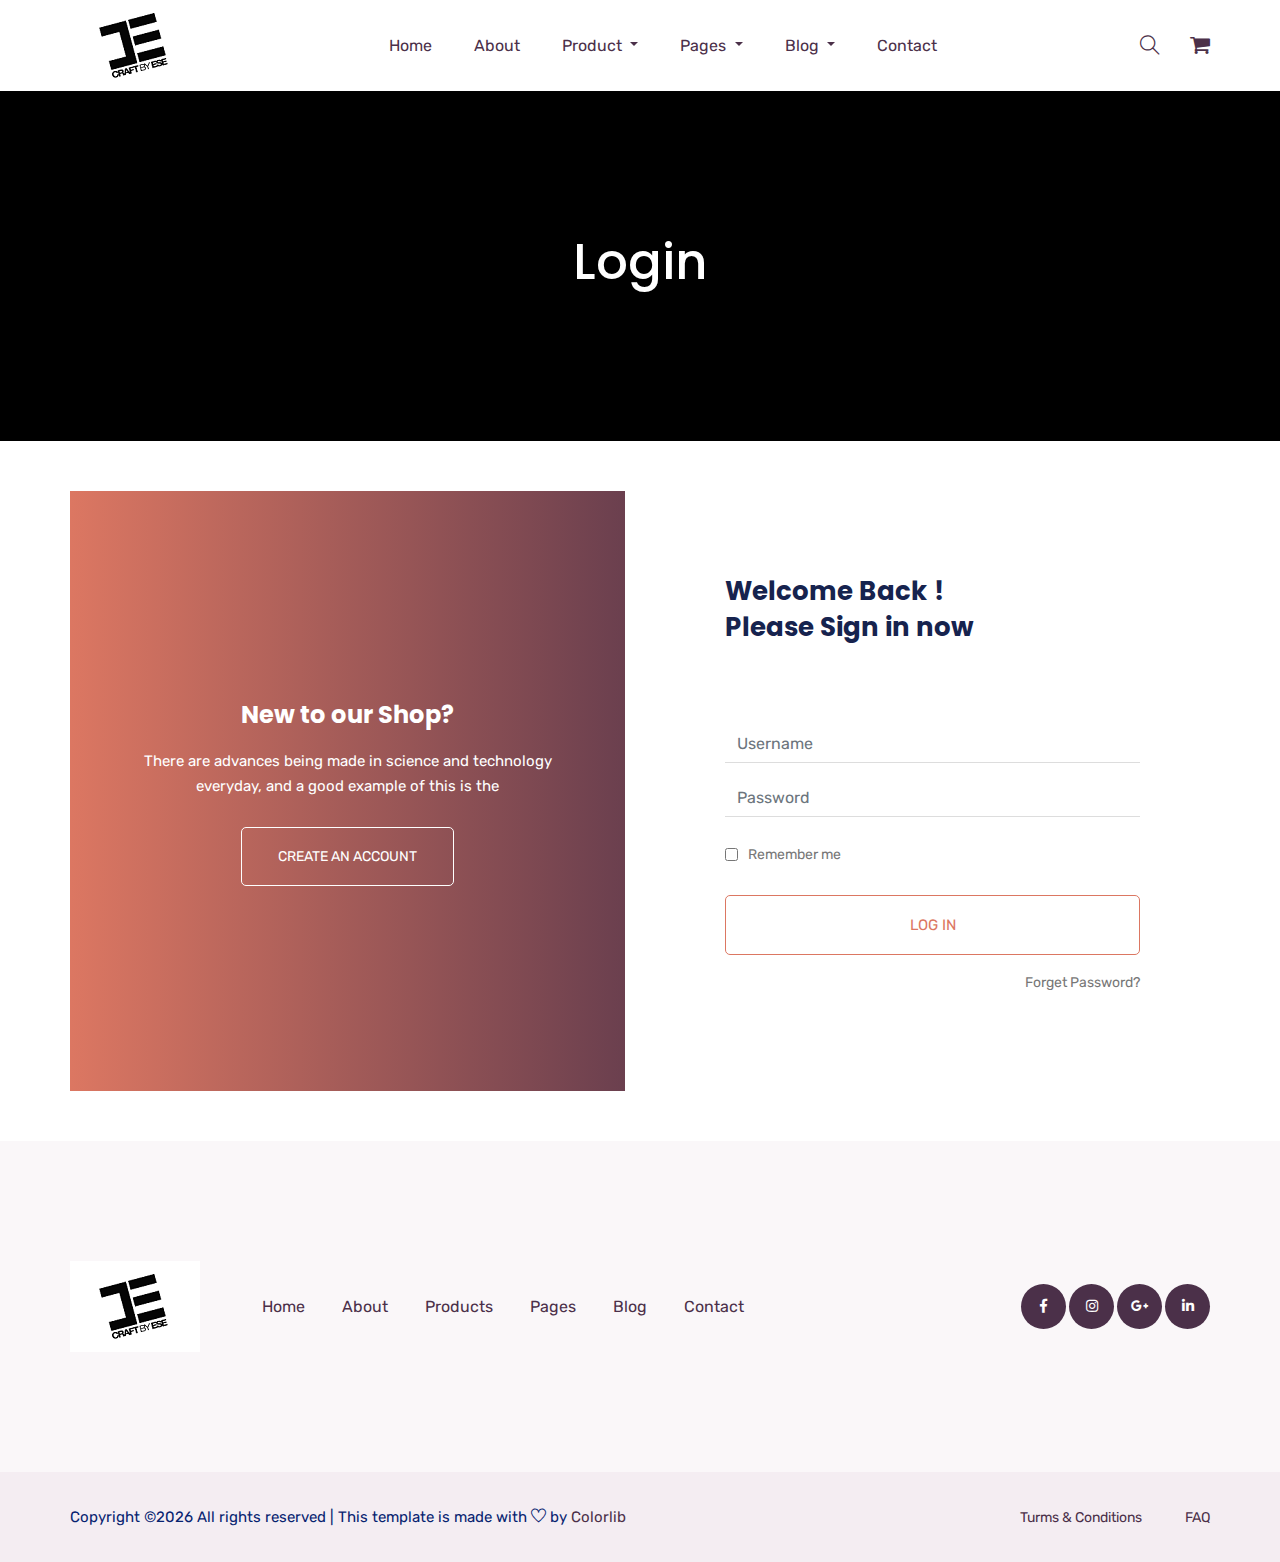
<file: login.html>
<!doctype html>
<html lang="zxx">

<head>
    <!-- Required meta tags -->
    <meta charset="utf-8">
    <meta name="viewport" content="width=device-width, initial-scale=1, shrink-to-fit=no">
    <title>pillloMart</title>
    <link rel="icon" href="img/favicon.png">
    <!-- Bootstrap CSS -->
    <link rel="stylesheet" href="css/bootstrap.min.css">
    <!-- animate CSS -->
    <link rel="stylesheet" href="css/animate.css">
    <!-- owl carousel CSS -->
    <link rel="stylesheet" href="css/owl.carousel.min.css">
    <!-- font awesome CSS -->
    <link rel="stylesheet" href="css/all.css">
    <!-- flaticon CSS -->
    <link rel="stylesheet" href="css/flaticon.css">
    <link rel="stylesheet" href="css/themify-icons.css">
    <!-- font awesome CSS -->
    <link rel="stylesheet" href="css/magnific-popup.css">
    <!-- swiper CSS -->
    <link rel="stylesheet" href="css/slick.css">
    <!-- style CSS -->
    <link rel="stylesheet" href="css/style.css">
</head>

<body>
    <!--::header part start::-->
    <header class="main_menu home_menu">
        <div class="container">
            <div class="row align-items-center justify-content-center">
                <div class="col-lg-12">
                    <nav class="navbar navbar-expand-lg navbar-light">
                        <a class="navbar-brand" href="index.html"> <img src="img/logo.png" alt="logo"> </a>
                        <button class="navbar-toggler" type="button" data-toggle="collapse"
                            data-target="#navbarSupportedContent" aria-controls="navbarSupportedContent"
                            aria-expanded="false" aria-label="Toggle navigation">
                            <span class="menu_icon"><i class="fas fa-bars"></i></span>
                        </button>

                        <div class="collapse navbar-collapse main-menu-item" id="navbarSupportedContent">
                            <ul class="navbar-nav">
                                <li class="nav-item">
                                    <a class="nav-link" href="index.html">Home</a>
                                </li>
                                <li class="nav-item">
                                    <a class="nav-link" href="about.html">about</a>
                                </li>
                                <li class="nav-item dropdown">
                                    <a class="nav-link dropdown-toggle" href="blog.html" id="navbarDropdown_1"
                                        role="button" data-toggle="dropdown" aria-haspopup="true" aria-expanded="false">
                                        product
                                    </a>
                                    <div class="dropdown-menu" aria-labelledby="navbarDropdown_1">
                                        <a class="dropdown-item" href="product_list.html"> product list</a>
                                        <a class="dropdown-item" href="single-product.html">product details</a>
                                        
                                    </div>
                                </li>
                                <li class="nav-item dropdown">
                                    <a class="nav-link dropdown-toggle" href="blog.html" id="navbarDropdown_3"
                                        role="button" data-toggle="dropdown" aria-haspopup="true" aria-expanded="false">
                                        pages
                                    </a>
                                    <div class="dropdown-menu" aria-labelledby="navbarDropdown_2">
                                        <a class="dropdown-item" href="login.html"> 
                                            login
                                            
                                        </a>
                                        <a class="dropdown-item" href="checkout.html">product checkout</a>
                                        <a class="dropdown-item" href="cart.html">shopping cart</a>
                                        <a class="dropdown-item" href="confirmation.html">confirmation</a>
                                        <a class="dropdown-item" href="elements.html">elements</a>
                                    </div>
                                </li>
                                
                                <li class="nav-item dropdown">
                                    <a class="nav-link dropdown-toggle" href="blog.html" id="navbarDropdown_2"
                                        role="button" data-toggle="dropdown" aria-haspopup="true" aria-expanded="false">
                                        blog
                                    </a>
                                    <div class="dropdown-menu" aria-labelledby="navbarDropdown_2">
                                        <a class="dropdown-item" href="blog.html"> blog</a>
                                        <a class="dropdown-item" href="single-blog.html">Single blog</a>
                                    </div>
                                </li>
                                
                                <li class="nav-item">
                                    <a class="nav-link" href="contact.html">Contact</a>
                                </li>
                            </ul>
                        </div>
                        <div class="hearer_icon d-flex align-items-center">
                            <a id="search_1" href="javascript:void(0)"><i class="ti-search"></i></a>
                            <a href="cart.html">
                                <i class="flaticon-shopping-cart-black-shape"></i>
                            </a>
                        </div>
                    </nav>
                </div>
            </div>
        </div>
        <div class="search_input" id="search_input_box">
            <div class="container ">
                <form class="d-flex justify-content-between search-inner">
                    <input type="text" class="form-control" id="search_input" placeholder="Search Here">
                    <button type="submit" class="btn"></button>
                    <span class="ti-close" id="close_search" title="Close Search"></span>
                </form>
            </div>
        </div>
    </header>
    <!-- Header part end-->

    <!-- breadcrumb part start-->
    <section class="breadcrumb_part">
        <div class="container">
            <div class="row">
                <div class="col-lg-12">
                    <div class="breadcrumb_iner">
                        <h2>login</h2>
                    </div>
                </div>
            </div>
        </div>
    </section>
    <!-- breadcrumb part end-->

    <!--================login_part Area =================-->
    <section class="login_part section_padding ">
        <div class="container">
            <div class="row align-items-center">
                <div class="col-lg-6 col-md-6">
                    <div class="login_part_text text-center">
                        <div class="login_part_text_iner">
                            <h2>New to our Shop?</h2>
                            <p>There are advances being made in science and technology
                                everyday, and a good example of this is the</p>
                            <a href="#" class="btn_3">Create an Account</a>
                        </div>
                    </div>
                </div>
                <div class="col-lg-6 col-md-6">
                    <div class="login_part_form">
                        <div class="login_part_form_iner">
                            <h3>Welcome Back ! <br>
                                Please Sign in now</h3>
                            <form class="row contact_form" action="#" method="post" novalidate="novalidate">
                                <div class="col-md-12 form-group p_star">
                                    <input type="text" class="form-control" id="name" name="name" value=""
                                        placeholder="Username">
                                </div>
                                <div class="col-md-12 form-group p_star">
                                    <input type="password" class="form-control" id="password" name="password" value=""
                                        placeholder="Password">
                                </div>
                                <div class="col-md-12 form-group">
                                    <div class="creat_account d-flex align-items-center">
                                        <input type="checkbox" id="f-option" name="selector">
                                        <label for="f-option">Remember me</label>
                                    </div>
                                    <button type="submit" value="submit" class="btn_3">
                                        log in
                                    </button>
                                    <a class="lost_pass" href="#">forget password?</a>
                                </div>
                            </form>
                        </div>
                    </div>
                </div>
            </div>
        </div>
    </section>
    <!--================login_part end =================-->

    <!--::footer_part start::-->
    <footer class="footer_part">
        <div class="footer_iner section_bg">
            <div class="container">
                <div class="row justify-content-between align-items-center">
                    <div class="col-lg-8">
                        <div class="footer_menu">
                            <div class="footer_logo">
                                <a href="index.html"><img src="img/logo.png" alt="#"></a>
                            </div>
                            <div class="footer_menu_item">
                                <a href="index.html">Home</a>
                                <a href="about.html">About</a>
                                <a href="product_list.html">Products</a>
                                <a href="#">Pages</a>
                                <a href="blog.html">Blog</a>
                                <a href="contact.html">Contact</a>
                            </div>
                        </div>
                    </div>
                    <div class="col-lg-4">
                        <div class="social_icon">
                            <a href="#"><i class="fab fa-facebook-f"></i></a>
                            <a href="#"><i class="fab fa-instagram"></i></a>
                            <a href="#"><i class="fab fa-google-plus-g"></i></a>
                            <a href="#"><i class="fab fa-linkedin-in"></i></a>
                        </div>
                    </div>
                </div>
            </div>
        </div>
        
        <div class="copyright_part">
            <div class="container">
                <div class="row ">
                    <div class="col-lg-12">
                        <div class="copyright_text">
                            <P><!-- Link back to Colorlib can't be removed. Template is licensed under CC BY 3.0. -->
Copyright &copy;<script>document.write(new Date().getFullYear());</script> All rights reserved | This template is made with <i class="ti-heart" aria-hidden="true"></i> by <a href="https://colorlib.com" target="_blank">Colorlib</a>
<!-- Link back to Colorlib can't be removed. Template is licensed under CC BY 3.0. --></P>
                            <div class="copyright_link">
                                <a href="#">Turms & Conditions</a>
                                <a href="#">FAQ</a>
                            </div>
                        </div>
                    </div>
                </div>
            </div>
        </div>
    </footer>
    <!--::footer_part end::-->

    <!-- jquery plugins here-->
    <script src="js/jquery-1.12.1.min.js"></script>
    <!-- popper js -->
    <script src="js/popper.min.js"></script>
    <!-- bootstrap js -->
    <script src="js/bootstrap.min.js"></script>
    <!-- easing js -->
    <script src="js/jquery.magnific-popup.js"></script>
    <!-- swiper js -->
    <script src="js/swiper.min.js"></script>
    <!-- swiper js -->
    <script src="js/mixitup.min.js"></script>
    <!-- particles js -->
    <script src="js/owl.carousel.min.js"></script>
    <script src="js/jquery.nice-select.min.js"></script>
    <!-- slick js -->
    <script src="js/slick.min.js"></script>
    <script src="js/jquery.counterup.min.js"></script>
    <script src="js/waypoints.min.js"></script>
    <script src="js/contact.js"></script>
    <script src="js/jquery.ajaxchimp.min.js"></script>
    <script src="js/jquery.form.js"></script>
    <script src="js/jquery.validate.min.js"></script>
    <script src="js/mail-script.js"></script>
    <!-- custom js -->
    <script src="js/custom.js"></script>
</body>
    
</html>
</file>
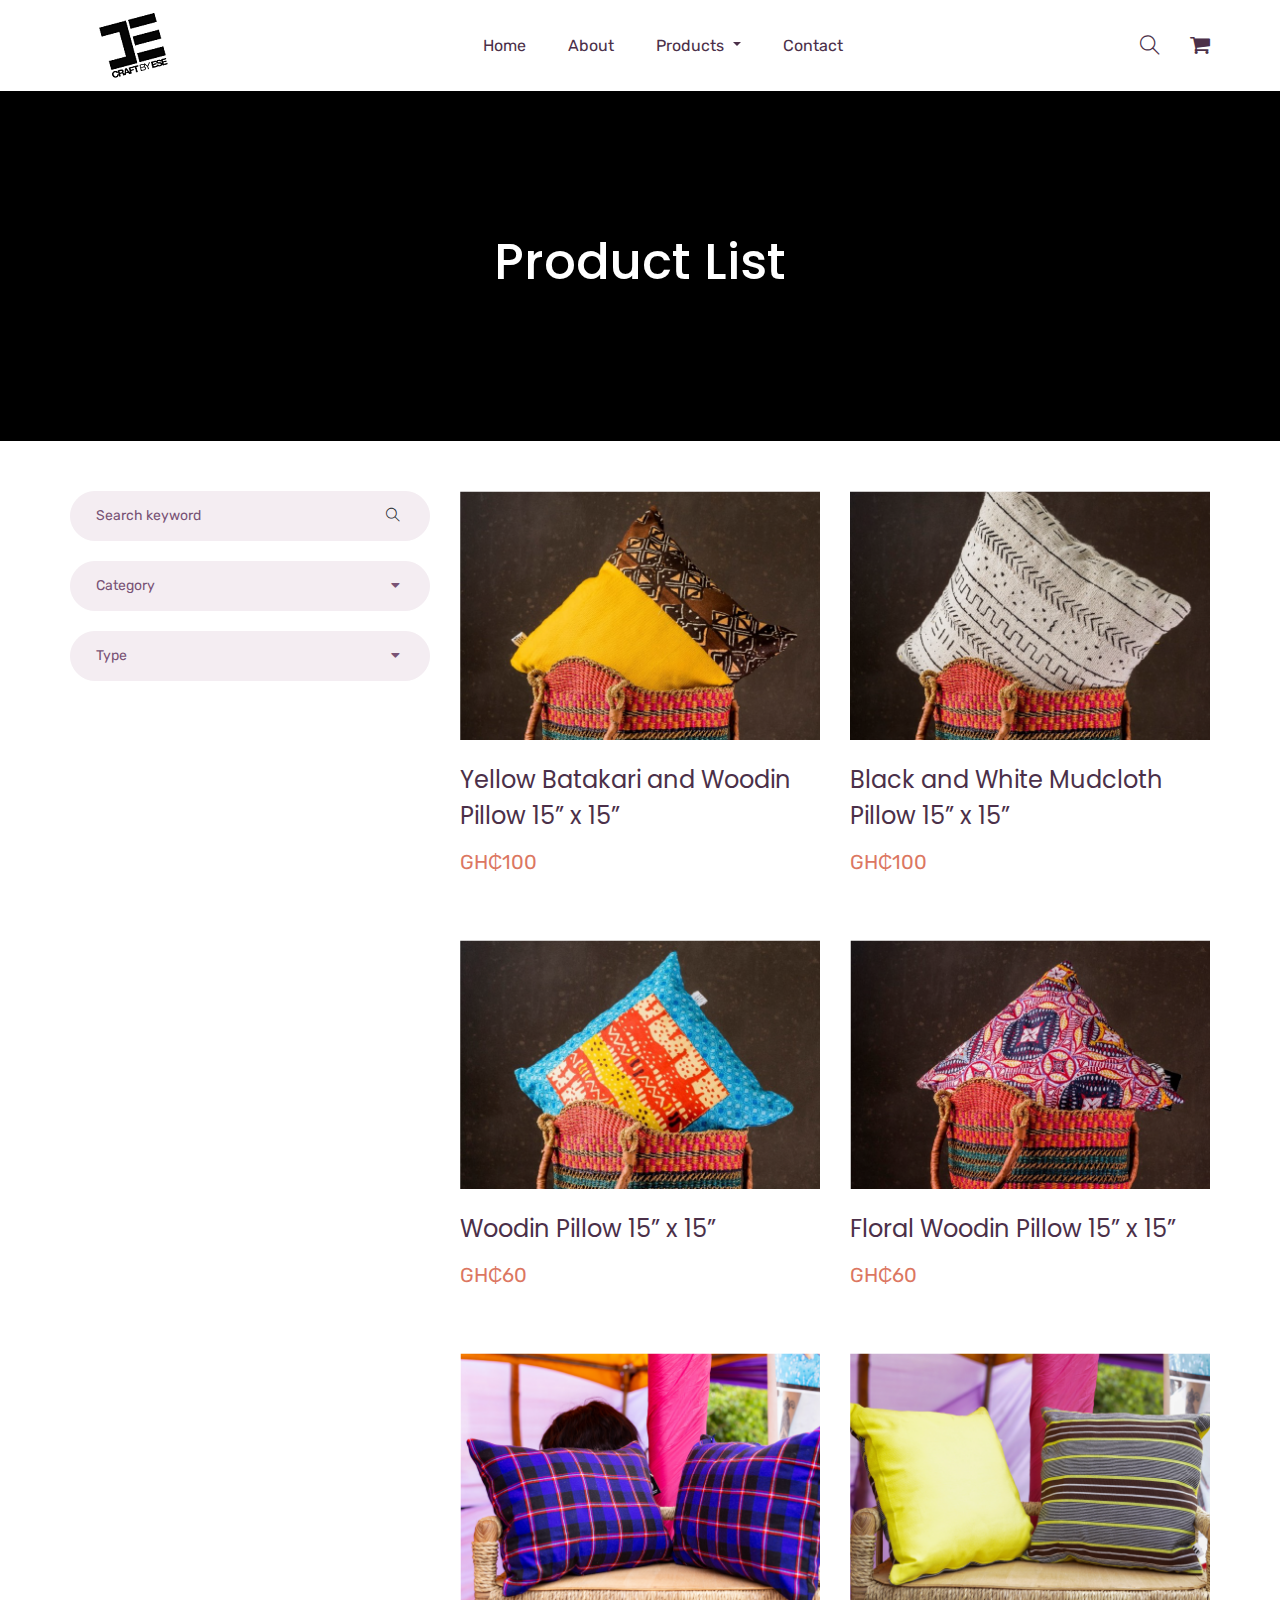
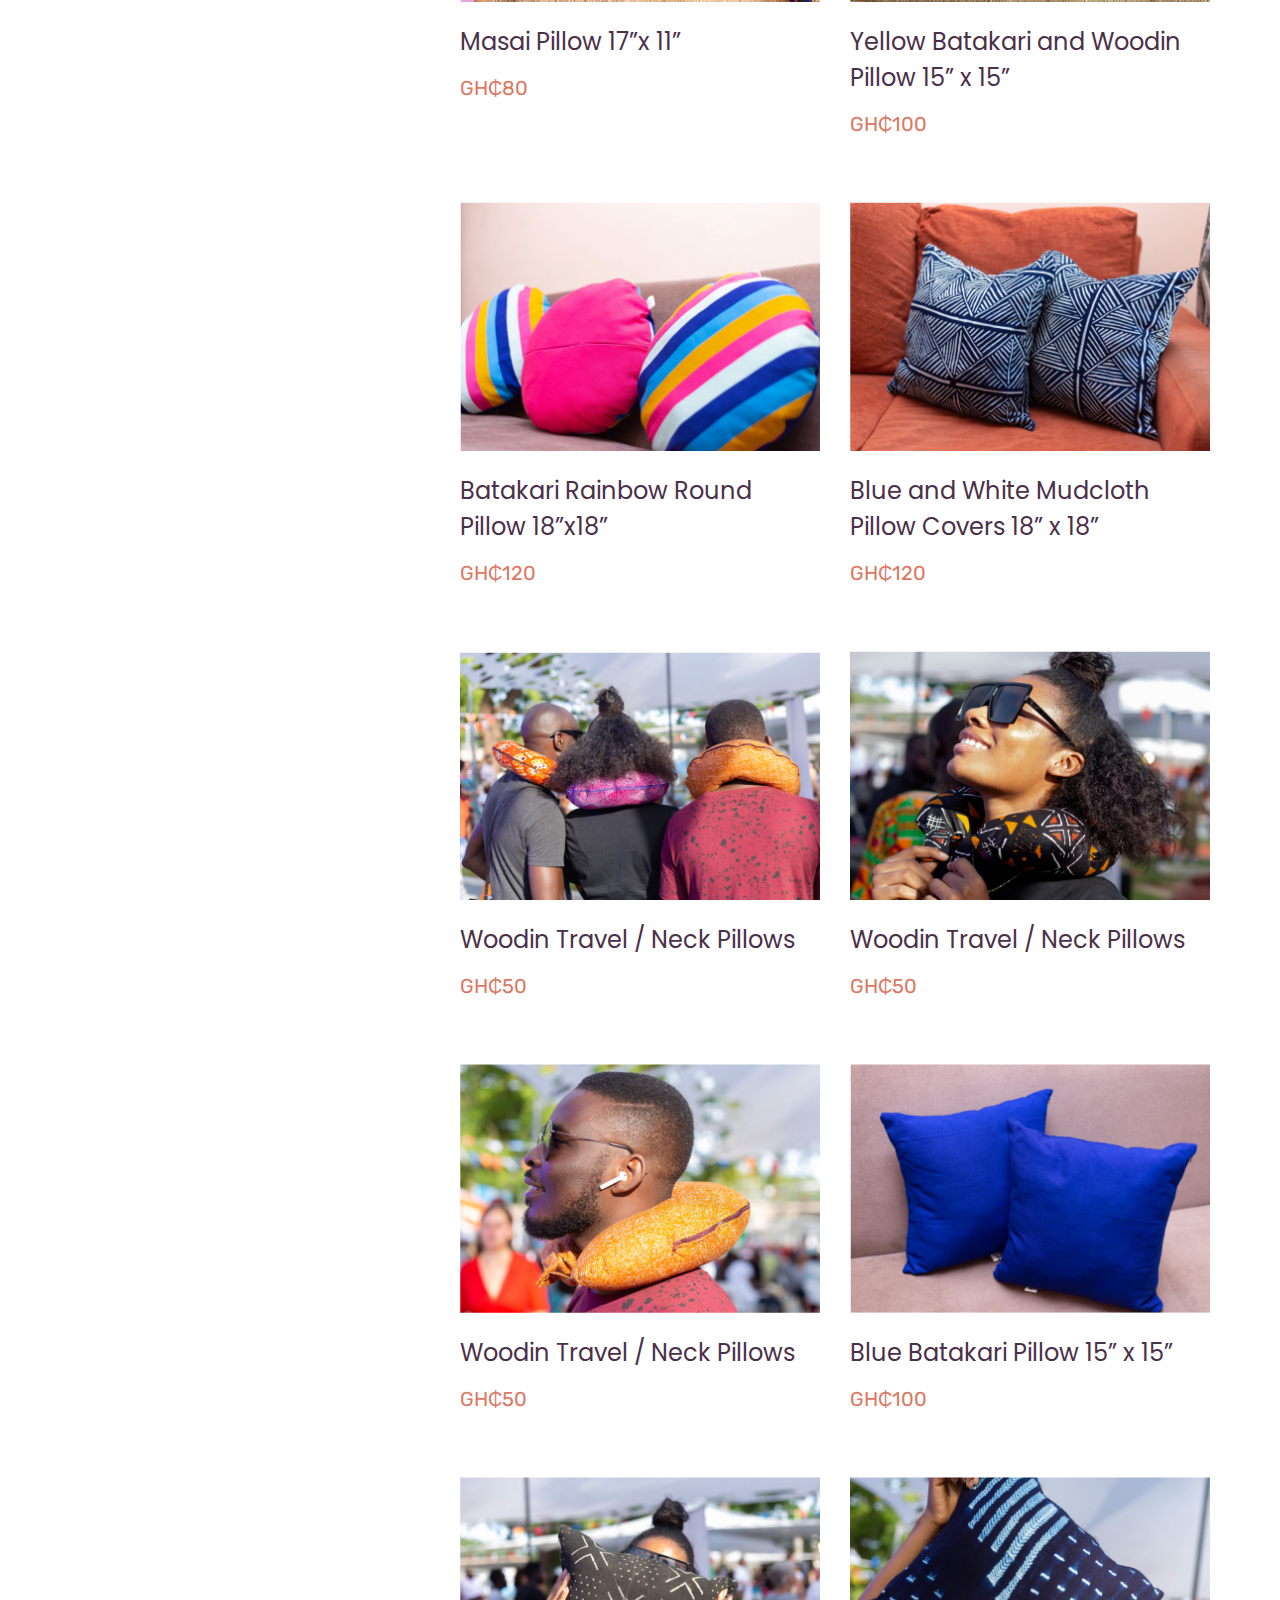
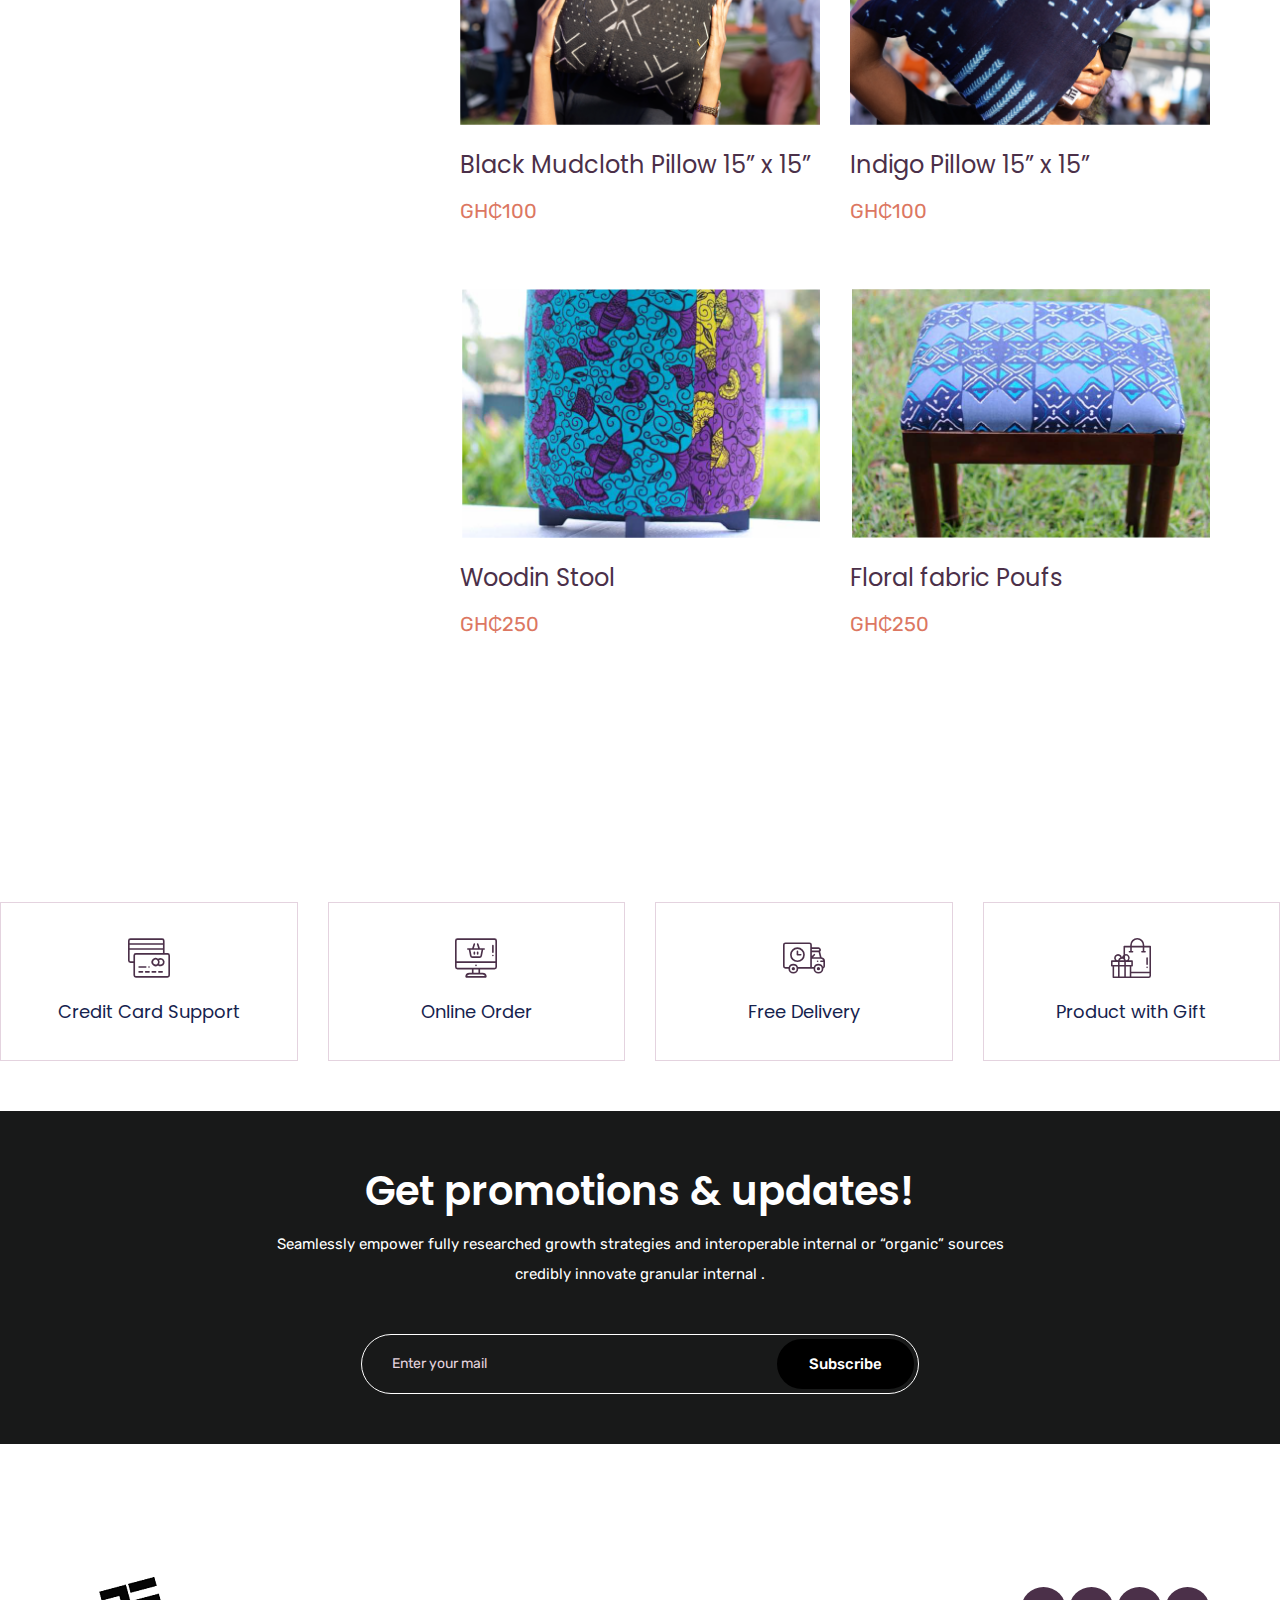
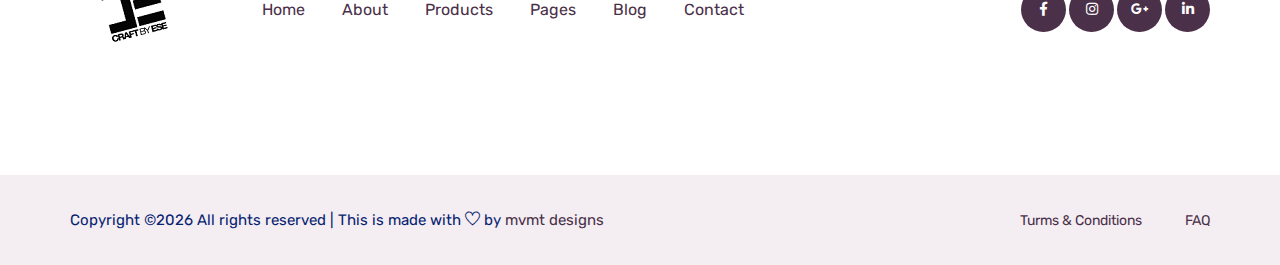
<file: product_list.html>
<!doctype html>
<html lang="zxx">

<head>
    <!-- Required meta tags -->
    <meta charset="utf-8">
    <meta name="viewport" content="width=device-width, initial-scale=1, shrink-to-fit=no">
    <title>craftByEse</title>
    <link rel="icon" href="img/favicon.png">
    <!-- Bootstrap CSS -->
    <link rel="stylesheet" href="css/bootstrap.min.css">
    <!-- animate CSS -->
    <link rel="stylesheet" href="css/animate.css">
    <!-- owl carousel CSS -->
    <link rel="stylesheet" href="css/owl.carousel.min.css">
    <!-- font awesome CSS -->
    <link rel="stylesheet" href="css/all.css">
    <!-- flaticon CSS -->
    <link rel="stylesheet" href="css/flaticon.css">
    <link rel="stylesheet" href="css/themify-icons.css">
    <!-- font awesome CSS -->
    <link rel="stylesheet" href="css/magnific-popup.css">
    <!-- swiper CSS -->
    <link rel="stylesheet" href="css/slick.css">
    <!-- style CSS -->
    <link rel="stylesheet" href="css/style.css">
</head>

<body>
    <!--::header part start::-->
    <header class="main_menu home_menu">
        <div class="container">
            <div class="row align-items-center justify-content-center">
                <div class="col-lg-12">
                    <nav class="navbar navbar-expand-lg navbar-light">
                        <a class="navbar-brand" href="index.html"> <img src="img/logo.png" alt="logo"> </a>
                        <button class="navbar-toggler" type="button" data-toggle="collapse"
                            data-target="#navbarSupportedContent" aria-controls="navbarSupportedContent"
                            aria-expanded="false" aria-label="Toggle navigation">
                            <span class="menu_icon"><i class="fas fa-bars"></i></span>
                        </button>

                        <div class="collapse navbar-collapse main-menu-item" id="navbarSupportedContent">
                            <ul class="navbar-nav">
                                <li class="nav-item">
                                    <a class="nav-link" href="index.html">Home</a>
                                </li>
                                <li class="nav-item">
                                    <a class="nav-link" href="about.html">about</a>
                                </li>
                                <li class="nav-item dropdown">
                                    <a class="nav-link dropdown-toggle" href="blog.html" id="navbarDropdown_1"
                                        role="button" data-toggle="dropdown" aria-haspopup="true" aria-expanded="false">
                                        products
                                    </a>
                                    <div class="dropdown-menu" aria-labelledby="navbarDropdown_1">
                                      <a class="dropdown-item" href="product_list.html"> pillows</a>
                                      <a class="dropdown-item" href="product_list.html"> stools</a>
                                      <!-- <a class="dropdown-item" href="single-product.html">product details</a> -->

                                    </div>
                                </li>
                                <!-- <li class="nav-item dropdown">
                                    <a class="nav-link dropdown-toggle" href="blog.html" id="navbarDropdown_3"
                                        role="button" data-toggle="dropdown" aria-haspopup="true" aria-expanded="false">
                                        pages
                                    </a>
                                    <div class="dropdown-menu" aria-labelledby="navbarDropdown_2">
                                        <a class="dropdown-item" href="login.html">
                                            login

                                        </a>
                                        <a class="dropdown-item" href="checkout.html">product checkout</a>
                                        <a class="dropdown-item" href="cart.html">shopping cart</a>
                                        <a class="dropdown-item" href="confirmation.html">confirmation</a>
                                        <a class="dropdown-item" href="elements.html">elements</a>
                                    </div>
                                </li> -->

                                <!-- <li class="nav-item dropdown">
                                    <a class="nav-link dropdown-toggle" href="blog.html" id="navbarDropdown_2"
                                        role="button" data-toggle="dropdown" aria-haspopup="true" aria-expanded="false">
                                        blog
                                    </a>
                                    <div class="dropdown-menu" aria-labelledby="navbarDropdown_2">
                                        <a class="dropdown-item" href="blog.html"> blog</a>
                                        <a class="dropdown-item" href="single-blog.html">Single blog</a>
                                    </div>
                                </li> -->

                                <li class="nav-item">
                                    <a class="nav-link" href="contact.html">Contact</a>
                                </li>
                            </ul>
                        </div>
                        <div class="hearer_icon d-flex align-items-center">
                            <a id="search_1" href="javascript:void(0)"><i class="ti-search"></i></a>
                            <a href="cart.html">
                                <i class="flaticon-shopping-cart-black-shape"></i>
                            </a>
                        </div>
                    </nav>
                </div>
            </div>
        </div>
        <div class="search_input" id="search_input_box">
            <div class="container ">
                <form class="d-flex justify-content-between search-inner">
                    <input type="text" class="form-control" id="search_input" placeholder="Search Here">
                    <button type="submit" class="btn"></button>
                    <span class="ti-close" id="close_search" title="Close Search"></span>
                </form>
            </div>
        </div>
    </header>
    <!-- Header part end-->

    <!-- breadcrumb part start-->
    <section class="breadcrumb_part">
        <div class="container">
            <div class="row">
                <div class="col-lg-12">
                    <div class="breadcrumb_iner">
                        <h2>product list</h2>
                    </div>
                </div>
            </div>
        </div>
    </section>
    <!-- breadcrumb part end-->

    <!-- product list part start-->
    <section class="product_list section_padding">
        <div class="container">
            <div class="row">
                <div class="col-md-4">
                    <div class="product_sidebar">
                        <div class="single_sedebar">
                            <form action="#">
                                <input type="text" name="#" placeholder="Search keyword">
                                <i class="ti-search"></i>
                            </form>
                        </div>
                        <div class="single_sedebar">
                            <div class="select_option">
                                <div class="select_option_list">Category <i class="right fas fa-caret-down"></i> </div>
                                <div class="select_option_dropdown">
                                    <p><a href="#">Category 1</a></p>
                                    <p><a href="#">Category 2</a></p>
                                    <p><a href="#">Category 3</a></p>
                                    <p><a href="#">Category 4</a></p>
                                </div>
                            </div>
                        </div>
                        <div class="single_sedebar">
                            <div class="select_option">
                                <div class="select_option_list">Type <i class="right fas fa-caret-down"></i> </div>
                                <div class="select_option_dropdown">
                                    <p><a href="#">Type 1</a></p>
                                    <p><a href="#">Type 2</a></p>
                                    <p><a href="#">Type 3</a></p>
                                    <p><a href="#">Type 4</a></p>
                                </div>
                            </div>
                        </div>
                    </div>
                </div>
                <div class="col-md-8">
                    <div class="product_list">
                        <div class="row">
                            <div class="col-lg-6 col-sm-6">
                                <div class="single_product_item">
                                    <img src="img/product/product_list_1a.png" alt="#" class="img-fluid">
                                    <h3> <a href="single-product.html">Yellow Batakari and Woodin Pillow 15” x 15”</a> </h3>
                                    <p>GH₵100</p>
                                </div>
                            </div>
                            <div class="col-lg-6 col-sm-6">
                                <div class="single_product_item">
                                    <img src="img/product/product_list_2a.png" alt="#" class="img-fluid">
                                    <h3> <a href="single-product.html">Black and White Mudcloth Pillow 15” x 15”</a> </h3>
                                    <p>GH₵100</p>
                                </div>
                            </div>
                            <div class="col-lg-6 col-sm-6">
                                <div class="single_product_item">
                                    <img src="img/product/product_list_3a.png" alt="#" class="img-fluid">
                                    <h3> <a href="single-product.html">Woodin Pillow 15” x 15”</a> </h3>
                                    <p>GH₵60</p>
                                </div>
                            </div>
                            <div class="col-lg-6 col-sm-6">
                                <div class="single_product_item">
                                    <img src="img/product/product_list_4a.png" alt="#" class="img-fluid">
                                    <h3> <a href="single-product.html">Floral Woodin Pillow 15” x 15”</a> </h3>
                                    <p>GH₵60</p>
                                </div>
                            </div>
                            <div class="col-lg-6 col-sm-6">
                                <div class="single_product_item">
                                    <img src="img/product/product_list_5a.png" alt="#" class="img-fluid">
                                    <h3> <a href="single-product.html">Masai Pillow 17”x 11”</a> </h3>
                                    <p>GH₵80</p>
                                </div>
                            </div>
                            <div class="col-lg-6 col-sm-6">
                                <div class="single_product_item">
                                    <img src="img/product/product_list_6a.png" alt="#" class="img-fluid">
                                    <h3> <a href="single-product.html">Yellow Batakari and Woodin Pillow  15” x 15”</a> </h3>
                                    <p>GH₵100</p>
                                </div>
                            </div>
                            <div class="col-lg-6 col-sm-6">
                                <div class="single_product_item">
                                    <img src="img/product/product_list_7a.png" alt="#" class="img-fluid">
                                    <h3> <a href="single-product.html">Batakari Rainbow Round Pillow 18”x18”</a> </h3>
                                    <p>GH₵120</p>
                                </div>
                            </div>
                            <div class="col-lg-6 col-sm-6">
                                <div class="single_product_item">
                                    <img src="img/product/product_list_8a.png" alt="#" class="img-fluid">
                                    <h3> <a href="single-product.html">Blue and White Mudcloth Pillow Covers 18” x 18”</a> </h3>
                                    <p>GH₵120</p>
                                </div>
                            </div>
                            <div class="col-lg-6 col-sm-6">
                                <div class="single_product_item">
                                    <img src="img/product/product_list_9a.png" alt="#" class="img-fluid">
                                    <h3> <a href="single-product.html">Woodin Travel / Neck Pillows</a> </h3>
                                    <p>GH₵50</p>
                                </div>
                            </div>
                            <div class="col-lg-6 col-sm-6">
                                <div class="single_product_item">
                                    <img src="img/product/product_list_10a.png" alt="#" class="img-fluid">
                                    <h3> <a href="single-product.html">Woodin Travel / Neck Pillows</a> </h3>
                                    <p>GH₵50</p>
                                </div>
                            </div>
                            <div class="col-lg-6 col-sm-6">
                                <div class="single_product_item">
                                    <img src="img/product/product_list_11a.png" alt="#" class="img-fluid">
                                    <h3> <a href="single-product.html">Woodin Travel / Neck Pillows</a> </h3>
                                    <p>GH₵50</p>
                                </div>
                            </div>
                            <div class="col-lg-6 col-sm-6">
                                <div class="single_product_item">
                                    <img src="img/product/product_list_12a.png" alt="#" class="img-fluid">
                                    <h3> <a href="single-product.html">Blue Batakari Pillow 15” x 15”</a> </h3>
                                    <p>GH₵100</p>
                                </div>
                            </div>
                            <div class="col-lg-6 col-sm-6">
                                <div class="single_product_item">
                                    <img src="img/product/product_list_13a.png" alt="#" class="img-fluid">
                                    <h3> <a href="single-product.html">Black Mudcloth Pillow 15” x 15”</a> </h3>
                                    <p>GH₵100</p>
                                </div>
                            </div>
                            <div class="col-lg-6 col-sm-6">
                                <div class="single_product_item">
                                    <img src="img/product/product_list_14a.png" alt="#" class="img-fluid">
                                    <h3> <a href="single-product.html">Indigo Pillow 15” x 15”</a> </h3>
                                    <p>GH₵100</p>
                                </div>
                            </div>
                            <div class="col-lg-6 col-sm-6">
                                <div class="single_product_item">
                                    <img src="img/product/product_list_15a.png" alt="#" class="img-fluid">
                                    <h3> <a href="single-product.html">Woodin Stool</a> </h3>
                                    <p>GH₵250</p>
                                </div>
                            </div>
                            <div class="col-lg-6 col-sm-6">
                                <div class="single_product_item">
                                    <img src="img/product/product_list_16a.png" alt="#" class="img-fluid">
                                    <h3> <a href="single-product.html">Floral fabric Poufs</a> </h3>
                                    <p>GH₵250</p>
                                </div>
                            </div>
                        </div>
                        <!-- <div class="load_more_btn text-center">
                            <a href="#" class="btn_3">Load More</a>
                        </div> -->
                    </div>
                </div>
            </div>
        </div>
    </section>
    <!-- product list part end-->

    <!-- client review part here -->
    <!-- <section class="client_review">
        <div class="container">
            <div class="row justify-content-center">
                <div class="col-lg-8">
                    <div class="client_review_slider owl-carousel">
                        <div class="single_client_review">
                            <div class="client_img">
                                <img src="img/client.png" alt="#">
                            </div>
                            <p>"Working in conjunction with humanitarian aid agencies, we have supported programmes to help alleviate human suffering.</p>
                            <h5>- Micky Mouse</h5>
                        </div>
                        <div class="single_client_review">
                            <div class="client_img">
                                <img src="img/client_1.png" alt="#">
                            </div>
                            <p>"Working in conjunction with humanitarian aid agencies, we have supported programmes to help alleviate human suffering.</p>
                            <h5>- Micky Mouse</h5>
                        </div>
                        <div class="single_client_review">
                            <div class="client_img">
                                <img src="img/client_2.png" alt="#">
                            </div>
                            <p>"Working in conjunction with humanitarian aid agencies, we have supported programmes to help alleviate human suffering.</p>
                            <h5>- Micky Mouse</h5>
                        </div>
                    </div>
                </div>
            </div>
        </div>
    </section> -->
    <!-- client review part end -->

    <!-- feature part here -->
    <section class="feature_part section_padding">
        <!-- <div class="container">
            <div class="row justify-content-between">
                <div class="col-lg-6">
                    <div class="feature_part_tittle">
                        <h3>Credibly innovate granular
                        internal or organic sources
                        whereas standards.</h3>
                    </div>
                </div>
                <div class="col-lg-5">
                    <div class="feature_part_content">
                        <p>Seamlessly empower fully researched growth strategies and interoperable internal or “organic” sources. Credibly innovate granular internal or “organic” sources whereas high standards in web-readiness.</p>
                    </div>
                </div>
            </div> -->
            <div class="row justify-content-center">
                <div class="col-lg-3 col-sm-6">
                    <div class="single_feature_part">
                        <img src="img/icon/feature_icon_1.svg" alt="#">
                        <h4>Credit Card Support</h4>
                    </div>
                </div>
                <div class="col-lg-3 col-sm-6">
                    <div class="single_feature_part">
                        <img src="img/icon/feature_icon_2.svg" alt="#">
                        <h4>Online Order</h4>
                    </div>
                </div>
                <div class="col-lg-3 col-sm-6">
                    <div class="single_feature_part">
                        <img src="img/icon/feature_icon_3.svg" alt="#">
                        <h4>Free Delivery</h4>
                    </div>
                </div>
                <div class="col-lg-3 col-sm-6">
                    <div class="single_feature_part">
                        <img src="img/icon/feature_icon_4.svg" alt="#">
                        <h4>Product with Gift</h4>
                    </div>
                </div>
            </div>
        </div>
    </section>
    <!-- feature part end -->

    <!-- subscribe part here -->
    <section class="subscribe_part section_padding">
        <div class="container">
            <div class="row justify-content-center">
                <div class="col-lg-8">
                    <div class="subscribe_part_content">
                        <h2>Get promotions & updates!</h2>
                        <p>Seamlessly empower fully researched growth strategies and interoperable internal or “organic” sources credibly innovate granular internal .</p>
                        <div class="subscribe_form">
                            <input type="email" placeholder="Enter your mail">
                            <a href="#" class="btn_1">Subscribe</a>
                        </div>
                    </div>
                </div>
            </div>
        </div>
    </section>
    <!-- subscribe part end -->

    <!--::footer_part start::-->
    <footer class="footer_part">
            <div class="footer_iner">
                <div class="container">
                    <div class="row justify-content-between align-items-center">
                        <div class="col-lg-8">
                            <div class="footer_menu">
                                <div class="footer_logo">
                                    <a href="index.html"><img src="img/logo.png" alt="#"></a>
                                </div>
                                <div class="footer_menu_item">
                                    <a href="index.html">Home</a>
                                    <a href="about.html">About</a>
                                    <a href="product_list.html">Products</a>
                                    <a href="#">Pages</a>
                                    <a href="blog.html">Blog</a>
                                    <a href="contact.html">Contact</a>
                                </div>
                            </div>
                        </div>
                        <div class="col-lg-4">
                            <div class="social_icon">
                                <a href="https://www.facebook.com/craftbyese/"><i class="fab fa-facebook-f"></i></a>
                                <a href="https://www.instagram.com/craftbyese/"><i class="fab fa-instagram"></i></a>
                                <a href="#"><i class="fab fa-google-plus-g"></i></a>
                                <a href="#"><i class="fab fa-linkedin-in"></i></a>
                            </div>
                        </div>
                    </div>
                </div>
            </div>

            <div class="copyright_part">
                <div class="container">
                    <div class="row ">
                        <div class="col-lg-12">
                            <div class="copyright_text">
                                <P><!-- Link back to Colorlib can't be removed. Template is licensed under CC BY 3.0. -->
Copyright &copy;<script>document.write(new Date().getFullYear());</script> All rights reserved | This is made with <i class="ti-heart" aria-hidden="true"></i> by <a href="https://colorlib.com" target="_blank">mvmt designs</a>
<!-- Link back to Colorlib can't be removed. Template is licensed under CC BY 3.0. --></P>
                                <div class="copyright_link">
                                    <a href="#">Turms & Conditions</a>
                                    <a href="#">FAQ</a>
                                </div>
                            </div>
                        </div>
                    </div>
                </div>
            </div>
    </footer>
    <!--::footer_part end::-->

    <!-- jquery plugins here-->
    <script src="js/jquery-1.12.1.min.js"></script>
    <!-- popper js -->
    <script src="js/popper.min.js"></script>
    <!-- bootstrap js -->
    <script src="js/bootstrap.min.js"></script>
    <!-- easing js -->
    <script src="js/jquery.magnific-popup.js"></script>
    <!-- swiper js -->
    <script src="js/swiper.min.js"></script>
    <!-- swiper js -->
    <script src="js/mixitup.min.js"></script>
    <!-- particles js -->
    <script src="js/owl.carousel.min.js"></script>
    <script src="js/jquery.nice-select.min.js"></script>
    <!-- slick js -->
    <script src="js/slick.min.js"></script>
    <script src="js/jquery.counterup.min.js"></script>
    <script src="js/waypoints.min.js"></script>
    <script src="js/contact.js"></script>
    <script src="js/jquery.ajaxchimp.min.js"></script>
    <script src="js/jquery.form.js"></script>
    <script src="js/jquery.validate.min.js"></script>
    <script src="js/mail-script.js"></script>
    <!-- custom js -->
    <script src="js/custom.js"></script>
</body>

</html>
</file>
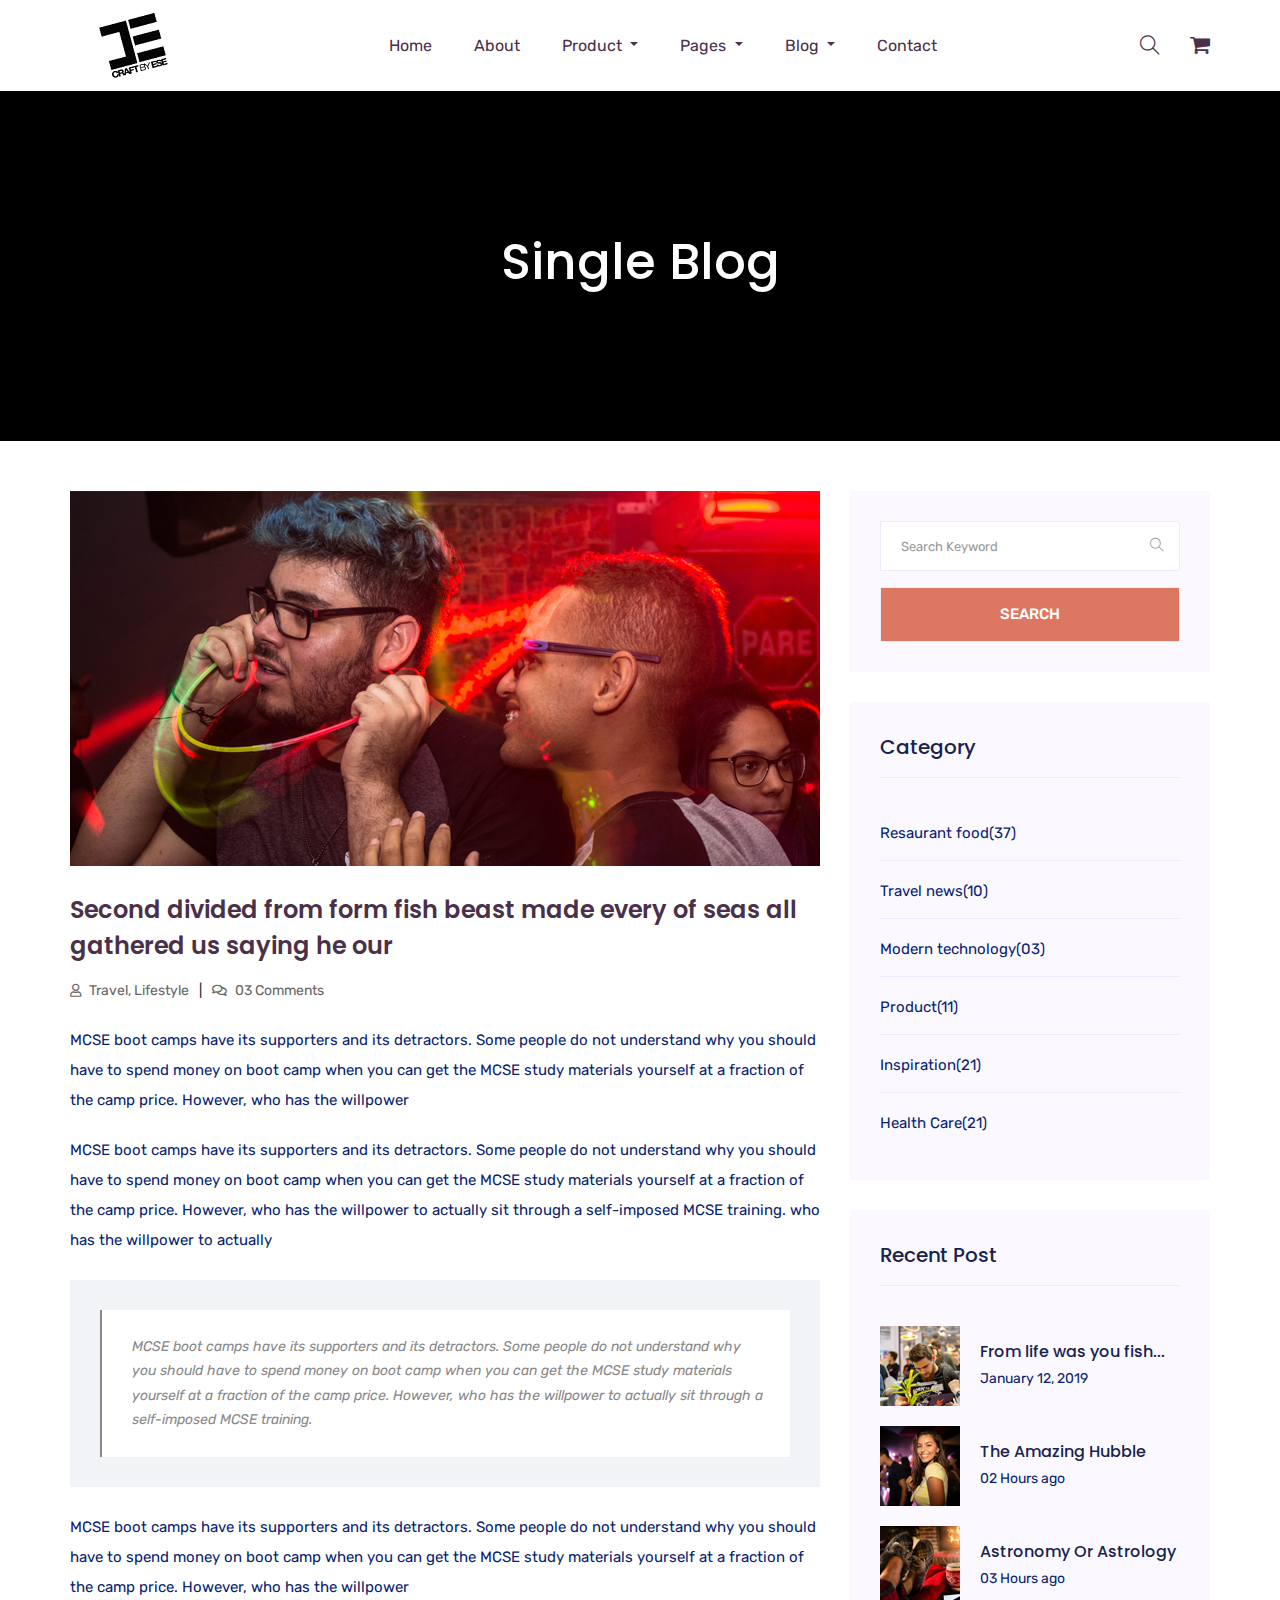
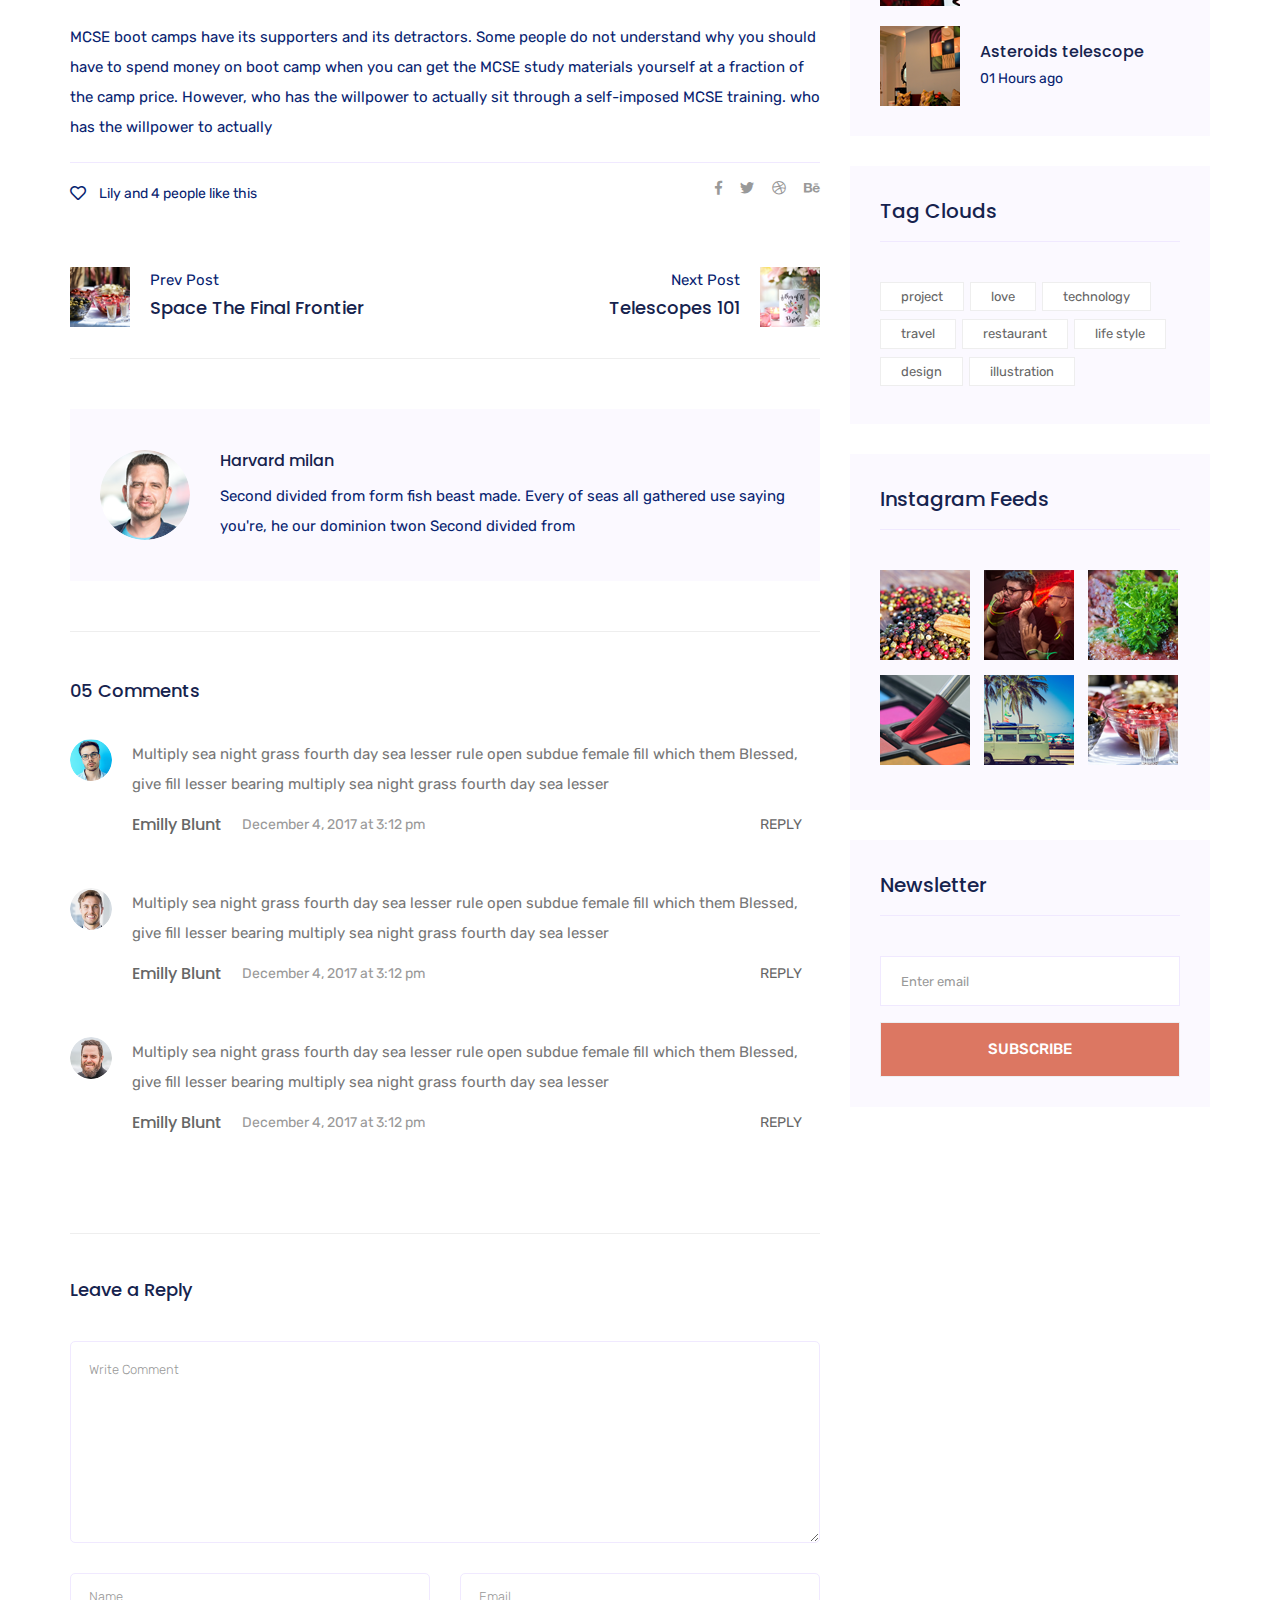
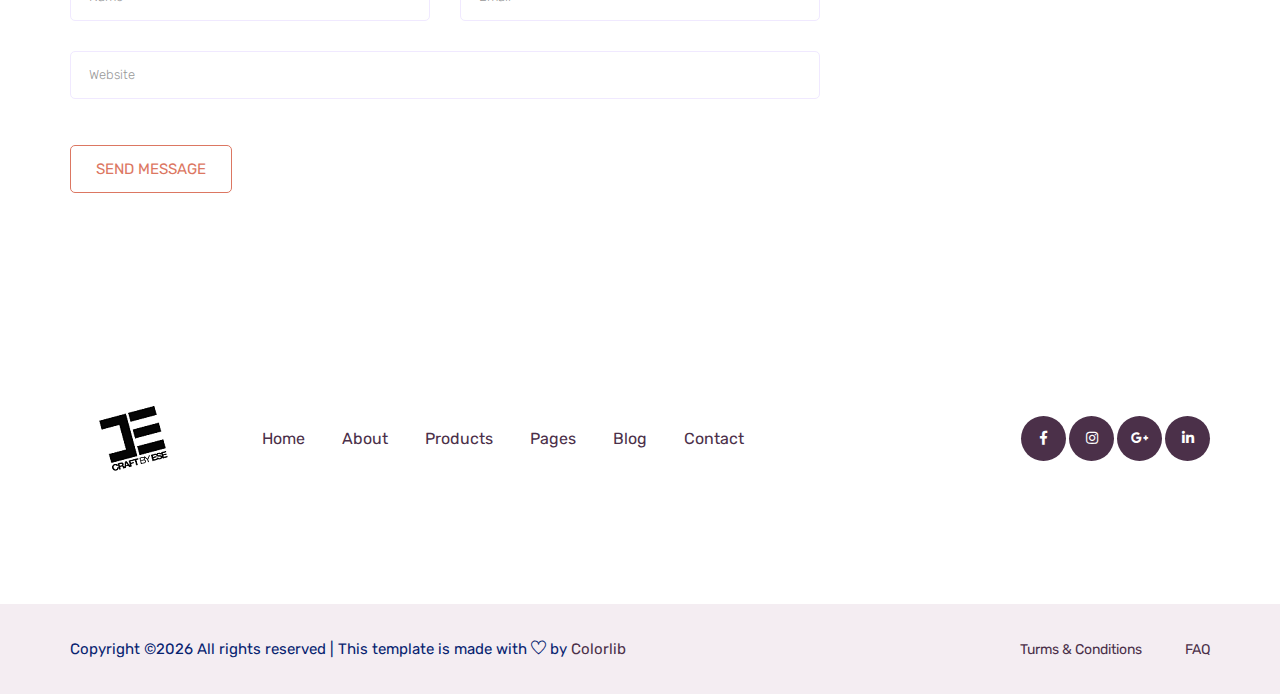
<file: single-blog.html>
<!doctype html>
<html lang="zxx">

<head>
    <!-- Required meta tags -->
    <meta charset="utf-8">
    <meta name="viewport" content="width=device-width, initial-scale=1, shrink-to-fit=no">
    <title>pillloMart</title>
    <link rel="icon" href="img/favicon.png">
    <!-- Bootstrap CSS -->
    <link rel="stylesheet" href="css/bootstrap.min.css">
    <!-- animate CSS -->
    <link rel="stylesheet" href="css/animate.css">
    <!-- owl carousel CSS -->
    <link rel="stylesheet" href="css/owl.carousel.min.css">
    <!-- font awesome CSS -->
    <link rel="stylesheet" href="css/all.css">
    <!-- flaticon CSS -->
    <link rel="stylesheet" href="css/flaticon.css">
    <link rel="stylesheet" href="css/themify-icons.css">
    <!-- font awesome CSS -->
    <link rel="stylesheet" href="css/magnific-popup.css">
    <!-- swiper CSS -->
    <link rel="stylesheet" href="css/slick.css">
    <!-- style CSS -->
    <link rel="stylesheet" href="css/style.css">
</head>

<body>
    <!--::header part start::-->
    <header class="main_menu home_menu">
        <div class="container">
            <div class="row align-items-center justify-content-center">
                <div class="col-lg-12">
                    <nav class="navbar navbar-expand-lg navbar-light">
                        <a class="navbar-brand" href="index.html"> <img src="img/logo.png" alt="logo"> </a>
                        <button class="navbar-toggler" type="button" data-toggle="collapse"
                            data-target="#navbarSupportedContent" aria-controls="navbarSupportedContent"
                            aria-expanded="false" aria-label="Toggle navigation">
                            <span class="menu_icon"><i class="fas fa-bars"></i></span>
                        </button>

                        <div class="collapse navbar-collapse main-menu-item" id="navbarSupportedContent">
                            <ul class="navbar-nav">
                                <li class="nav-item">
                                    <a class="nav-link" href="index.html">Home</a>
                                </li>
                                <li class="nav-item">
                                    <a class="nav-link" href="about.html">about</a>
                                </li>
                                <li class="nav-item dropdown">
                                    <a class="nav-link dropdown-toggle" href="blog.html" id="navbarDropdown_1"
                                        role="button" data-toggle="dropdown" aria-haspopup="true" aria-expanded="false">
                                        product
                                    </a>
                                    <div class="dropdown-menu" aria-labelledby="navbarDropdown_1">
                                        <a class="dropdown-item" href="product_list.html"> product list</a>
                                        <a class="dropdown-item" href="single-product.html">product details</a>
                                        
                                    </div>
                                </li>
                                <li class="nav-item dropdown">
                                    <a class="nav-link dropdown-toggle" href="blog.html" id="navbarDropdown_3"
                                        role="button" data-toggle="dropdown" aria-haspopup="true" aria-expanded="false">
                                        pages
                                    </a>
                                    <div class="dropdown-menu" aria-labelledby="navbarDropdown_2">
                                        <a class="dropdown-item" href="login.html"> 
                                            login
                                            
                                        </a>
                                        <a class="dropdown-item" href="checkout.html">product checkout</a>
                                        <a class="dropdown-item" href="cart.html">shopping cart</a>
                                        <a class="dropdown-item" href="confirmation.html">confirmation</a>
                                        <a class="dropdown-item" href="elements.html">elements</a>
                                    </div>
                                </li>
                                
                                <li class="nav-item dropdown">
                                    <a class="nav-link dropdown-toggle" href="blog.html" id="navbarDropdown_2"
                                        role="button" data-toggle="dropdown" aria-haspopup="true" aria-expanded="false">
                                        blog
                                    </a>
                                    <div class="dropdown-menu" aria-labelledby="navbarDropdown_2">
                                        <a class="dropdown-item" href="blog.html"> blog</a>
                                        <a class="dropdown-item" href="single-blog.html">Single blog</a>
                                    </div>
                                </li>
                                
                                <li class="nav-item">
                                    <a class="nav-link" href="contact.html">Contact</a>
                                </li>
                            </ul>
                        </div>
                        <div class="hearer_icon d-flex align-items-center">
                            <a id="search_1" href="javascript:void(0)"><i class="ti-search"></i></a>
                            <a href="cart.html">
                                <i class="flaticon-shopping-cart-black-shape"></i>
                            </a>
                        </div>
                    </nav>
                </div>
            </div>
        </div>
        <div class="search_input" id="search_input_box">
            <div class="container ">
                <form class="d-flex justify-content-between search-inner">
                    <input type="text" class="form-control" id="search_input" placeholder="Search Here">
                    <button type="submit" class="btn"></button>
                    <span class="ti-close" id="close_search" title="Close Search"></span>
                </form>
            </div>
        </div>
    </header>
    <!-- Header part end-->

    <!-- breadcrumb part start-->
    <section class="breadcrumb_part">
        <div class="container">
            <div class="row">
                <div class="col-lg-12">
                    <div class="breadcrumb_iner">
                        <h2>single blog</h2>
                    </div>
                </div>
            </div>
        </div>
    </section>
    <!-- breadcrumb part end-->
   <!--================Blog Area =================-->
   <section class="blog_area single-post-area section_padding">
      <div class="container">
         <div class="row">
            <div class="col-lg-8 posts-list">
               <div class="single-post">
                  <div class="feature-img">
                     <img class="img-fluid" src="img/blog/single_blog_1.png" alt="">
                  </div>
                  <div class="blog_details">
                     <h2>Second divided from form fish beast made every of seas
                        all gathered us saying he our
                     </h2>
                     <ul class="blog-info-link mt-3 mb-4">
                        <li><a href="#"><i class="far fa-user"></i> Travel, Lifestyle</a></li>
                        <li><a href="#"><i class="far fa-comments"></i> 03 Comments</a></li>
                     </ul>
                     <p class="excert">
                        MCSE boot camps have its supporters and its detractors. Some people do not understand why you
                        should have to spend money on boot camp when you can get the MCSE study materials yourself at a
                        fraction of the camp price. However, who has the willpower
                     </p>
                     <p>
                        MCSE boot camps have its supporters and its detractors. Some people do not understand why you
                        should have to spend money on boot camp when you can get the MCSE study materials yourself at a
                        fraction of the camp price. However, who has the willpower to actually sit through a
                        self-imposed MCSE training. who has the willpower to actually
                     </p>
                     <div class="quote-wrapper">
                        <div class="quotes">
                           MCSE boot camps have its supporters and its detractors. Some people do not understand why you
                           should have to spend money on boot camp when you can get the MCSE study materials yourself at
                           a fraction of the camp price. However, who has the willpower to actually sit through a
                           self-imposed MCSE training.
                        </div>
                     </div>
                     <p>
                        MCSE boot camps have its supporters and its detractors. Some people do not understand why you
                        should have to spend money on boot camp when you can get the MCSE study materials yourself at a
                        fraction of the camp price. However, who has the willpower
                     </p>
                     <p>
                        MCSE boot camps have its supporters and its detractors. Some people do not understand why you
                        should have to spend money on boot camp when you can get the MCSE study materials yourself at a
                        fraction of the camp price. However, who has the willpower to actually sit through a
                        self-imposed MCSE training. who has the willpower to actually
                     </p>
                  </div>
               </div>
               <div class="navigation-top">
                  <div class="d-sm-flex justify-content-between text-center">
                     <p class="like-info"><span class="align-middle"><i class="far fa-heart"></i></span> Lily and 4
                        people like this</p>
                     <div class="col-sm-4 text-center my-2 my-sm-0">
                        <!-- <p class="comment-count"><span class="align-middle"><i class="far fa-comment"></i></span> 06 Comments</p> -->
                     </div>
                     <ul class="social-icons">
                        <li><a href="#"><i class="fab fa-facebook-f"></i></a></li>
                        <li><a href="#"><i class="fab fa-twitter"></i></a></li>
                        <li><a href="#"><i class="fab fa-dribbble"></i></a></li>
                        <li><a href="#"><i class="fab fa-behance"></i></a></li>
                     </ul>
                  </div>
                  <div class="navigation-area">
                     <div class="row">
                        <div
                           class="col-lg-6 col-md-6 col-12 nav-left flex-row d-flex justify-content-start align-items-center">
                           <div class="thumb">
                              <a href="#">
                                 <img class="img-fluid" src="img/post/preview.png" alt="">
                              </a>
                           </div>
                           <div class="arrow">
                              <a href="#">
                                 <span class="lnr text-white ti-arrow-left"></span>
                              </a>
                           </div>
                           <div class="detials">
                              <p>Prev Post</p>
                              <a href="#">
                                 <h4>Space The Final Frontier</h4>
                              </a>
                           </div>
                        </div>
                        <div
                           class="col-lg-6 col-md-6 col-12 nav-right flex-row d-flex justify-content-end align-items-center">
                           <div class="detials">
                              <p>Next Post</p>
                              <a href="#">
                                 <h4>Telescopes 101</h4>
                              </a>
                           </div>
                           <div class="arrow">
                              <a href="#">
                                 <span class="lnr text-white ti-arrow-right"></span>
                              </a>
                           </div>
                           <div class="thumb">
                              <a href="#">
                                 <img class="img-fluid" src="img/post/next.png" alt="">
                              </a>
                           </div>
                        </div>
                     </div>
                  </div>
               </div>
               <div class="blog-author">
                  <div class="media align-items-center">
                     <img src="img/blog/author.png" alt="">
                     <div class="media-body">
                        <a href="#">
                           <h4>Harvard milan</h4>
                        </a>
                        <p>Second divided from form fish beast made. Every of seas all gathered use saying you're, he
                           our dominion twon Second divided from</p>
                     </div>
                  </div>
               </div>
               <div class="comments-area">
                  <h4>05 Comments</h4>
                  <div class="comment-list">
                     <div class="single-comment justify-content-between d-flex">
                        <div class="user justify-content-between d-flex">
                           <div class="thumb">
                              <img src="img/comment/comment_1.png" alt="">
                           </div>
                           <div class="desc">
                              <p class="comment">
                                 Multiply sea night grass fourth day sea lesser rule open subdue female fill which them
                                 Blessed, give fill lesser bearing multiply sea night grass fourth day sea lesser
                              </p>
                              <div class="d-flex justify-content-between">
                                 <div class="d-flex align-items-center">
                                    <h5>
                                       <a href="#">Emilly Blunt</a>
                                    </h5>
                                    <p class="date">December 4, 2017 at 3:12 pm </p>
                                 </div>
                                 <div class="reply-btn">
                                    <a href="#" class="btn-reply text-uppercase">reply</a>
                                 </div>
                              </div>
                           </div>
                        </div>
                     </div>
                  </div>
                  <div class="comment-list">
                     <div class="single-comment justify-content-between d-flex">
                        <div class="user justify-content-between d-flex">
                           <div class="thumb">
                              <img src="img/comment/comment_2.png" alt="">
                           </div>
                           <div class="desc">
                              <p class="comment">
                                 Multiply sea night grass fourth day sea lesser rule open subdue female fill which them
                                 Blessed, give fill lesser bearing multiply sea night grass fourth day sea lesser
                              </p>
                              <div class="d-flex justify-content-between">
                                 <div class="d-flex align-items-center">
                                    <h5>
                                       <a href="#">Emilly Blunt</a>
                                    </h5>
                                    <p class="date">December 4, 2017 at 3:12 pm </p>
                                 </div>
                                 <div class="reply-btn">
                                    <a href="#" class="btn-reply text-uppercase">reply</a>
                                 </div>
                              </div>
                           </div>
                        </div>
                     </div>
                  </div>
                  <div class="comment-list">
                     <div class="single-comment justify-content-between d-flex">
                        <div class="user justify-content-between d-flex">
                           <div class="thumb">
                              <img src="img/comment/comment_3.png" alt="">
                           </div>
                           <div class="desc">
                              <p class="comment">
                                 Multiply sea night grass fourth day sea lesser rule open subdue female fill which them
                                 Blessed, give fill lesser bearing multiply sea night grass fourth day sea lesser
                              </p>
                              <div class="d-flex justify-content-between">
                                 <div class="d-flex align-items-center">
                                    <h5>
                                       <a href="#">Emilly Blunt</a>
                                    </h5>
                                    <p class="date">December 4, 2017 at 3:12 pm </p>
                                 </div>
                                 <div class="reply-btn">
                                    <a href="#" class="btn-reply text-uppercase">reply</a>
                                 </div>
                              </div>
                           </div>
                        </div>
                     </div>
                  </div>
               </div>
               <div class="comment-form">
                  <h4>Leave a Reply</h4>
                  <form class="form-contact comment_form" action="#" id="commentForm">
                     <div class="row">
                        <div class="col-12">
                           <div class="form-group">
                              <textarea class="form-control w-100" name="comment" id="comment" cols="30" rows="9"
                                 placeholder="Write Comment"></textarea>
                           </div>
                        </div>
                        <div class="col-sm-6">
                           <div class="form-group">
                              <input class="form-control" name="name" id="name" type="text" placeholder="Name">
                           </div>
                        </div>
                        <div class="col-sm-6">
                           <div class="form-group">
                              <input class="form-control" name="email" id="email" type="email" placeholder="Email">
                           </div>
                        </div>
                        <div class="col-12">
                           <div class="form-group">
                              <input class="form-control" name="website" id="website" type="text" placeholder="Website">
                           </div>
                        </div>
                     </div>
                     <div class="form-group mt-3">
                        <a href="#" class="btn_3 button-contactForm">Send Message</a>
                     </div>
                  </form>
               </div>
            </div>
            <div class="col-lg-4">
               <div class="blog_right_sidebar">
                  <aside class="single_sidebar_widget search_widget">
                     <form action="#">
                        <div class="form-group">
                           <div class="input-group mb-3">
                              <input type="text" class="form-control" placeholder='Search Keyword'
                                 onfocus="this.placeholder = ''" onblur="this.placeholder = 'Search Keyword'">
                              <div class="input-group-append">
                                 <button class="btn" type="button"><i class="ti-search"></i></button>
                              </div>
                           </div>
                        </div>
                        <button class="button rounded-0 primary-bg text-white w-100 btn_1" type="submit">Search</button>
                     </form>
                  </aside>
                  <aside class="single_sidebar_widget post_category_widget">
                     <h4 class="widget_title">Category</h4>
                     <ul class="list cat-list">
                        <li>
                           <a href="#" class="d-flex">
                              <p>Resaurant food</p>
                              <p>(37)</p>
                           </a>
                        </li>
                        <li>
                           <a href="#" class="d-flex">
                              <p>Travel news</p>
                              <p>(10)</p>
                           </a>
                        </li>
                        <li>
                           <a href="#" class="d-flex">
                              <p>Modern technology</p>
                              <p>(03)</p>
                           </a>
                        </li>
                        <li>
                           <a href="#" class="d-flex">
                              <p>Product</p>
                              <p>(11)</p>
                           </a>
                        </li>
                        <li>
                           <a href="#" class="d-flex">
                              <p>Inspiration</p>
                              <p>(21)</p>
                           </a>
                        </li>
                        <li>
                           <a href="#" class="d-flex">
                              <p>Health Care</p>
                              <p>(21)</p>
                           </a>
                        </li>
                     </ul>
                  </aside>
                  <aside class="single_sidebar_widget popular_post_widget">
                     <h3 class="widget_title">Recent Post</h3>
                     <div class="media post_item">
                        <img src="img/post/post_1.png" alt="post">
                        <div class="media-body">
                           <a href="single-blog.html">
                              <h3>From life was you fish...</h3>
                           </a>
                           <p>January 12, 2019</p>
                        </div>
                     </div>
                     <div class="media post_item">
                        <img src="img/post/post_2.png" alt="post">
                        <div class="media-body">
                           <a href="single-blog.html">
                              <h3>The Amazing Hubble</h3>
                           </a>
                           <p>02 Hours ago</p>
                        </div>
                     </div>
                     <div class="media post_item">
                        <img src="img/post/post_3.png" alt="post">
                        <div class="media-body">
                           <a href="single-blog.html">
                              <h3>Astronomy Or Astrology</h3>
                           </a>
                           <p>03 Hours ago</p>
                        </div>
                     </div>
                     <div class="media post_item">
                        <img src="img/post/post_4.png" alt="post">
                        <div class="media-body">
                           <a href="single-blog.html">
                              <h3>Asteroids telescope</h3>
                           </a>
                           <p>01 Hours ago</p>
                        </div>
                     </div>
                  </aside>
                  <aside class="single_sidebar_widget tag_cloud_widget">
                     <h4 class="widget_title">Tag Clouds</h4>
                     <ul class="list">
                        <li>
                           <a href="#">project</a>
                        </li>
                        <li>
                           <a href="#">love</a>
                        </li>
                        <li>
                           <a href="#">technology</a>
                        </li>
                        <li>
                           <a href="#">travel</a>
                        </li>
                        <li>
                           <a href="#">restaurant</a>
                        </li>
                        <li>
                           <a href="#">life style</a>
                        </li>
                        <li>
                           <a href="#">design</a>
                        </li>
                        <li>
                           <a href="#">illustration</a>
                        </li>
                     </ul>
                  </aside>
                  <aside class="single_sidebar_widget instagram_feeds">
                     <h4 class="widget_title">Instagram Feeds</h4>
                     <ul class="instagram_row flex-wrap">
                        <li>
                           <a href="#">
                              <img class="img-fluid" src="img/post/post_5.png" alt="">
                           </a>
                        </li>
                        <li>
                           <a href="#">
                              <img class="img-fluid" src="img/post/post_6.png" alt="">
                           </a>
                        </li>
                        <li>
                           <a href="#">
                              <img class="img-fluid" src="img/post/post_7.png" alt="">
                           </a>
                        </li>
                        <li>
                           <a href="#">
                              <img class="img-fluid" src="img/post/post_8.png" alt="">
                           </a>
                        </li>
                        <li>
                           <a href="#">
                              <img class="img-fluid" src="img/post/post_9.png" alt="">
                           </a>
                        </li>
                        <li>
                           <a href="#">
                              <img class="img-fluid" src="img/post/post_10.png" alt="">
                           </a>
                        </li>
                     </ul>
                  </aside>
                  <aside class="single_sidebar_widget newsletter_widget">
                     <h4 class="widget_title">Newsletter</h4>
                     <form action="#">
                        <div class="form-group">
                           <input type="email" class="form-control" onfocus="this.placeholder = ''"
                              onblur="this.placeholder = 'Enter email'" placeholder='Enter email' required>
                        </div>
                        <button class="button rounded-0 primary-bg text-white w-100 btn_1"
                           type="submit">Subscribe</button>
                     </form>
                  </aside>
               </div>
            </div>
         </div>
      </div>
   </section>
   <!--================Blog Area end =================-->

   <!--::footer_part start::-->
   <footer class="footer_part">
        <div class="footer_iner">
            <div class="container">
                <div class="row justify-content-between align-items-center">
                    <div class="col-lg-8">
                        <div class="footer_menu">
                            <div class="footer_logo">
                                <a href="index.html"><img src="img/logo.png" alt="#"></a>
                            </div>
                            <div class="footer_menu_item">
                                <a href="index.html">Home</a>
                                <a href="about.html">About</a>
                                <a href="product_list.html">Products</a>
                                <a href="#">Pages</a>
                                <a href="blog.html">Blog</a>
                                <a href="contact.html">Contact</a>
                            </div>
                        </div>
                    </div>
                    <div class="col-lg-4">
                        <div class="social_icon">
                            <a href="#"><i class="fab fa-facebook-f"></i></a>
                            <a href="#"><i class="fab fa-instagram"></i></a>
                            <a href="#"><i class="fab fa-google-plus-g"></i></a>
                            <a href="#"><i class="fab fa-linkedin-in"></i></a>
                        </div>
                    </div>
                </div>
            </div>
        </div>
        
        <div class="copyright_part">
            <div class="container">
                <div class="row ">
                    <div class="col-lg-12">
                        <div class="copyright_text">
                            <P><!-- Link back to Colorlib can't be removed. Template is licensed under CC BY 3.0. -->
Copyright &copy;<script>document.write(new Date().getFullYear());</script> All rights reserved | This template is made with <i class="ti-heart" aria-hidden="true"></i> by <a href="https://colorlib.com" target="_blank">Colorlib</a>
<!-- Link back to Colorlib can't be removed. Template is licensed under CC BY 3.0. --></P>
                            <div class="copyright_link">
                                <a href="#">Turms & Conditions</a>
                                <a href="#">FAQ</a>
                            </div>
                        </div>
                    </div>
                </div>
            </div>
        </div>
    </footer>
    <!--::footer_part end::-->

    <!-- jquery plugins here-->
    <script src="js/jquery-1.12.1.min.js"></script>
    <!-- popper js -->
    <script src="js/popper.min.js"></script>
    <!-- bootstrap js -->
    <script src="js/bootstrap.min.js"></script>
    <!-- easing js -->
    <script src="js/jquery.magnific-popup.js"></script>
    <!-- swiper js -->
    <script src="js/swiper.min.js"></script>
    <!-- swiper js -->
    <script src="js/mixitup.min.js"></script>
    <!-- particles js -->
    <script src="js/owl.carousel.min.js"></script>
    <script src="js/jquery.nice-select.min.js"></script>
    <!-- slick js -->
    <script src="js/slick.min.js"></script>
    <script src="js/jquery.counterup.min.js"></script>
    <script src="js/waypoints.min.js"></script>
    <script src="js/contact.js"></script>
    <script src="js/jquery.ajaxchimp.min.js"></script>
    <script src="js/jquery.form.js"></script>
    <script src="js/jquery.validate.min.js"></script>
    <script src="js/mail-script.js"></script>
    <!-- custom js -->
    <script src="js/custom.js"></script>
</body>
</html>
</file>
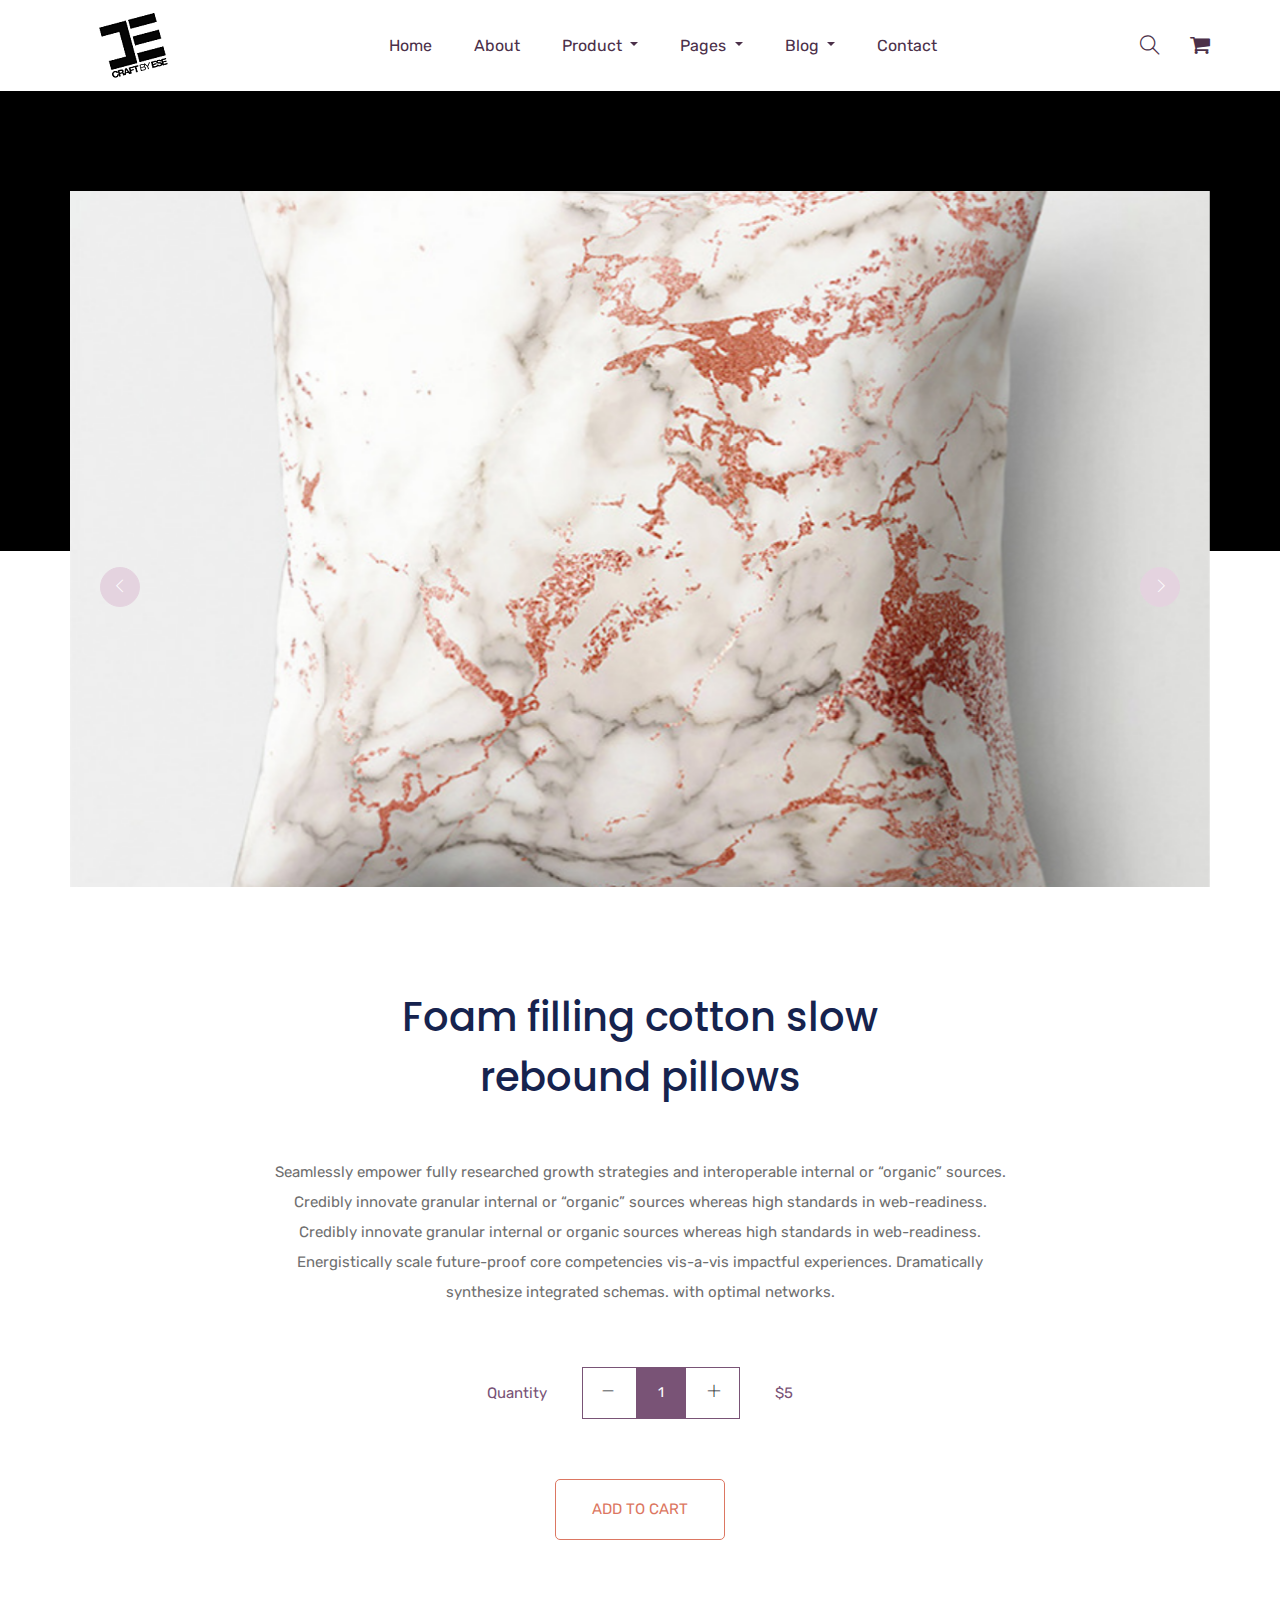
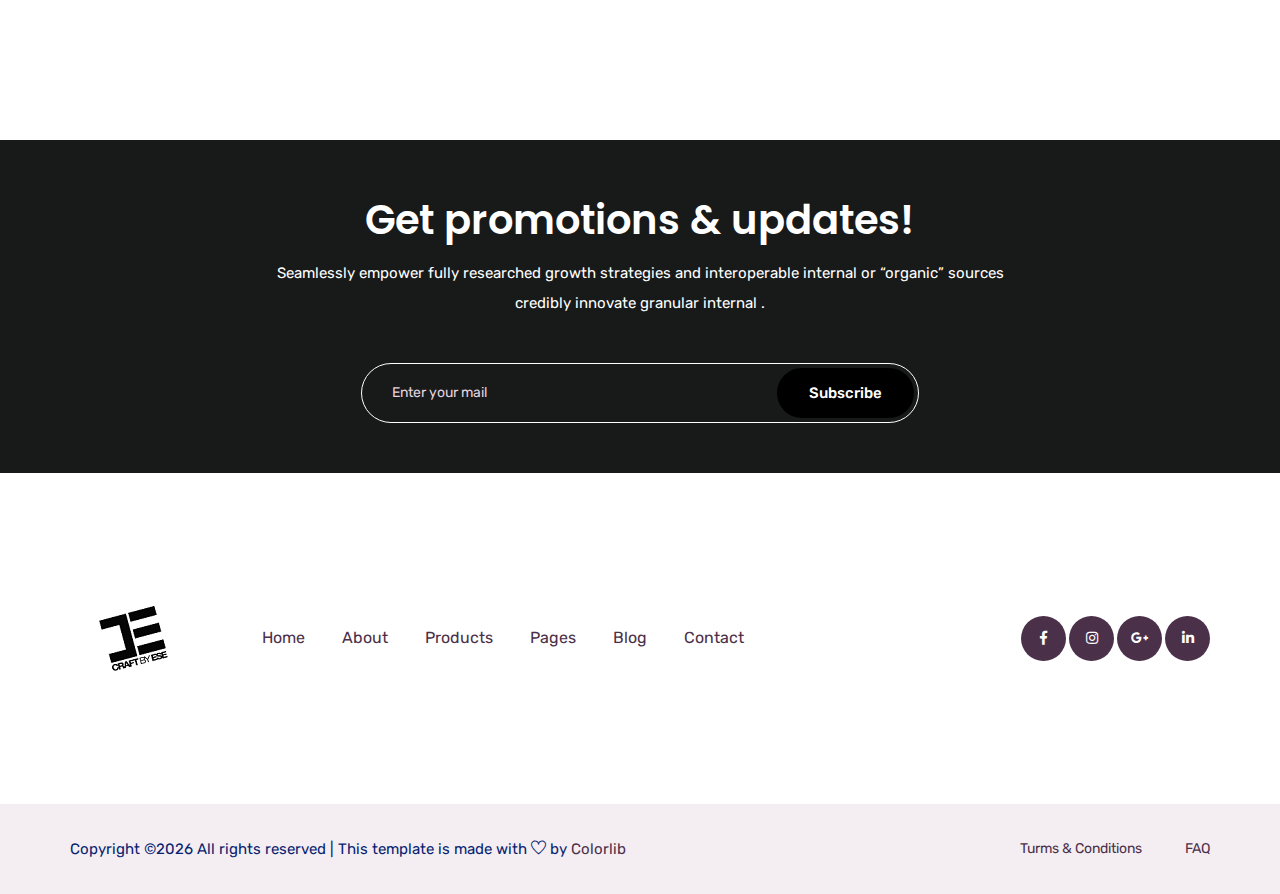
<file: single-product.html>
<!doctype html>
<html lang="zxx">

<head>
    <!-- Required meta tags -->
    <meta charset="utf-8">
    <meta name="viewport" content="width=device-width, initial-scale=1, shrink-to-fit=no">
    <title>pillloMart</title>
    <link rel="icon" href="img/favicon.png">
    <!-- Bootstrap CSS -->
    <link rel="stylesheet" href="css/bootstrap.min.css">
    <!-- animate CSS -->
    <link rel="stylesheet" href="css/animate.css">
    <!-- owl carousel CSS -->
    <link rel="stylesheet" href="css/owl.carousel.min.css">
    <!-- font awesome CSS -->
    <link rel="stylesheet" href="css/all.css">
    <!-- flaticon CSS -->
    <link rel="stylesheet" href="css/flaticon.css">
    <link rel="stylesheet" href="css/themify-icons.css">
    <!-- font awesome CSS -->
    <link rel="stylesheet" href="css/magnific-popup.css">
    <!-- swiper CSS -->
    <link rel="stylesheet" href="css/slick.css">
    <!-- style CSS -->
    <link rel="stylesheet" href="css/style.css">
</head>

<body>
    <!--::header part start::-->
    <header class="main_menu home_menu">
        <div class="container">
            <div class="row align-items-center justify-content-center">
                <div class="col-lg-12">
                    <nav class="navbar navbar-expand-lg navbar-light">
                        <a class="navbar-brand" href="index.html"> <img src="img/logo.png" alt="logo"> </a>
                        <button class="navbar-toggler" type="button" data-toggle="collapse"
                            data-target="#navbarSupportedContent" aria-controls="navbarSupportedContent"
                            aria-expanded="false" aria-label="Toggle navigation">
                            <span class="menu_icon"><i class="fas fa-bars"></i></span>
                        </button>

                        <div class="collapse navbar-collapse main-menu-item" id="navbarSupportedContent">
                            <ul class="navbar-nav">
                                <li class="nav-item">
                                    <a class="nav-link" href="index.html">Home</a>
                                </li>
                                <li class="nav-item">
                                    <a class="nav-link" href="about.html">about</a>
                                </li>
                                <li class="nav-item dropdown">
                                    <a class="nav-link dropdown-toggle" href="blog.html" id="navbarDropdown_1"
                                        role="button" data-toggle="dropdown" aria-haspopup="true" aria-expanded="false">
                                        product
                                    </a>
                                    <div class="dropdown-menu" aria-labelledby="navbarDropdown_1">
                                        <a class="dropdown-item" href="product_list.html"> product list</a>
                                        <a class="dropdown-item" href="single-product.html">product details</a>
                                        
                                    </div>
                                </li>
                                <li class="nav-item dropdown">
                                    <a class="nav-link dropdown-toggle" href="blog.html" id="navbarDropdown_3"
                                        role="button" data-toggle="dropdown" aria-haspopup="true" aria-expanded="false">
                                        pages
                                    </a>
                                    <div class="dropdown-menu" aria-labelledby="navbarDropdown_2">
                                        <a class="dropdown-item" href="login.html"> 
                                            login
                                            
                                        </a>
                                        <a class="dropdown-item" href="checkout.html">product checkout</a>
                                        <a class="dropdown-item" href="cart.html">shopping cart</a>
                                        <a class="dropdown-item" href="confirmation.html">confirmation</a>
                                        <a class="dropdown-item" href="elements.html">elements</a>
                                    </div>
                                </li>
                                
                                <li class="nav-item dropdown">
                                    <a class="nav-link dropdown-toggle" href="blog.html" id="navbarDropdown_2"
                                        role="button" data-toggle="dropdown" aria-haspopup="true" aria-expanded="false">
                                        blog
                                    </a>
                                    <div class="dropdown-menu" aria-labelledby="navbarDropdown_2">
                                        <a class="dropdown-item" href="blog.html"> blog</a>
                                        <a class="dropdown-item" href="single-blog.html">Single blog</a>
                                    </div>
                                </li>
                                
                                <li class="nav-item">
                                    <a class="nav-link" href="contact.html">Contact</a>
                                </li>
                            </ul>
                        </div>
                        <div class="hearer_icon d-flex align-items-center">
                            <a id="search_1" href="javascript:void(0)"><i class="ti-search"></i></a>
                            <a href="cart.html">
                                <i class="flaticon-shopping-cart-black-shape"></i>
                            </a>
                        </div>
                    </nav>
                </div>
            </div>
        </div>
        <div class="search_input" id="search_input_box">
            <div class="container ">
                <form class="d-flex justify-content-between search-inner">
                    <input type="text" class="form-control" id="search_input" placeholder="Search Here">
                    <button type="submit" class="btn"></button>
                    <span class="ti-close" id="close_search" title="Close Search"></span>
                </form>
            </div>
        </div>
    </header>
    <!-- Header part end-->

    <!-- breadcrumb part start-->
    <section class="breadcrumb_part single_product_breadcrumb">
        <div class="container">
            <div class="row">
                <div class="col-lg-12">
                    <div class="breadcrumb_iner">
                    </div>
                </div>
            </div>
        </div>
    </section>
    <!-- breadcrumb part end-->

  <!--================Single Product Area =================-->
  <div class="product_image_area">
    <div class="container">
      <div class="row justify-content-center">
        <div class="col-lg-12">
          <div class="product_img_slide owl-carousel">
            <div class="single_product_img">
              <img src="img/product/single_product.png" alt="#" class="img-fluid">
            </div>
            <div class="single_product_img">
              <img src="img/product/single_product.png" alt="#" class="img-fluid">
            </div>
            <div class="single_product_img">
              <img src="img/product/single_product.png" alt="#" class="img-fluid">
            </div>
          </div>
        </div>
        <div class="col-lg-8">
          <div class="single_product_text text-center">
            <h3>Foam filling cotton slow <br>
                rebound pillows</h3>
            <p>
                Seamlessly empower fully researched growth strategies and interoperable internal or “organic” sources. Credibly innovate granular internal or “organic” sources whereas high standards in web-readiness. Credibly innovate granular internal or organic sources whereas high standards in web-readiness. Energistically scale future-proof core competencies vis-a-vis impactful experiences. Dramatically synthesize integrated schemas. with optimal networks.
            </p>
            <div class="card_area">
                <div class="product_count_area">
                    <p>Quantity</p>
                    <div class="product_count d-inline-block">
                        <span class="product_count_item inumber-decrement"> <i class="ti-minus"></i></span>
                        <input class="product_count_item input-number" type="text" value="1" min="0" max="10">
                        <span class="product_count_item number-increment"> <i class="ti-plus"></i></span>
                    </div>
                    <p>$5</p>
                </div>
              <div class="add_to_cart">
                  <a href="#" class="btn_3">add to cart</a>
              </div>
            </div>
          </div>
        </div>
      </div>
    </div>
  </div>
  <!--================End Single Product Area =================-->
   <!-- subscribe part here -->
   <section class="subscribe_part section_padding">
      <div class="container">
          <div class="row justify-content-center">
              <div class="col-lg-8">
                  <div class="subscribe_part_content">
                      <h2>Get promotions & updates!</h2>
                      <p>Seamlessly empower fully researched growth strategies and interoperable internal or “organic” sources credibly innovate granular internal .</p>
                      <div class="subscribe_form">
                          <input type="email" placeholder="Enter your mail">
                          <a href="#" class="btn_1">Subscribe</a>
                      </div>
                  </div>
              </div>
          </div>
      </div>
  </section>
  <!-- subscribe part end -->

  <!--::footer_part start::-->
  <footer class="footer_part">
        <div class="footer_iner">
            <div class="container">
                <div class="row justify-content-between align-items-center">
                    <div class="col-lg-8">
                        <div class="footer_menu">
                            <div class="footer_logo">
                                <a href="index.html"><img src="img/logo.png" alt="#"></a>
                            </div>
                            <div class="footer_menu_item">
                                <a href="index.html">Home</a>
                                <a href="about.html">About</a>
                                <a href="product_list.html">Products</a>
                                <a href="#">Pages</a>
                                <a href="blog.html">Blog</a>
                                <a href="contact.html">Contact</a>
                            </div>
                        </div>
                    </div>
                    <div class="col-lg-4">
                        <div class="social_icon">
                            <a href="#"><i class="fab fa-facebook-f"></i></a>
                            <a href="#"><i class="fab fa-instagram"></i></a>
                            <a href="#"><i class="fab fa-google-plus-g"></i></a>
                            <a href="#"><i class="fab fa-linkedin-in"></i></a>
                        </div>
                    </div>
                </div>
            </div>
        </div>
        
        <div class="copyright_part">
            <div class="container">
                <div class="row ">
                    <div class="col-lg-12">
                        <div class="copyright_text">
                            <P><!-- Link back to Colorlib can't be removed. Template is licensed under CC BY 3.0. -->
Copyright &copy;<script>document.write(new Date().getFullYear());</script> All rights reserved | This template is made with <i class="ti-heart" aria-hidden="true"></i> by <a href="https://colorlib.com" target="_blank">Colorlib</a>
<!-- Link back to Colorlib can't be removed. Template is licensed under CC BY 3.0. --></P>
                            <div class="copyright_link">
                                <a href="#">Turms & Conditions</a>
                                <a href="#">FAQ</a>
                            </div>
                        </div>
                    </div>
                </div>
            </div>
        </div>
    </footer>
    <!--::footer_part end::-->

    <!-- jquery plugins here-->
    <script src="js/jquery-1.12.1.min.js"></script>
    <!-- popper js -->
    <script src="js/popper.min.js"></script>
    <!-- bootstrap js -->
    <script src="js/bootstrap.min.js"></script>
    <!-- easing js -->
    <script src="js/jquery.magnific-popup.js"></script>
    <!-- swiper js -->
    <script src="js/swiper.min.js"></script>
    <!-- swiper js -->
    <script src="js/mixitup.min.js"></script>
    <!-- particles js -->
    <script src="js/owl.carousel.min.js"></script>
    <script src="js/jquery.nice-select.min.js"></script>
    <!-- slick js -->
    <script src="js/slick.min.js"></script>
    <script src="js/jquery.counterup.min.js"></script>
    <script src="js/waypoints.min.js"></script>
    <script src="js/contact.js"></script>
    <script src="js/jquery.ajaxchimp.min.js"></script>
    <script src="js/jquery.form.js"></script>
    <script src="js/jquery.validate.min.js"></script>
    <script src="js/mail-script.js"></script>
    <!-- custom js -->
    <script src="js/custom.js"></script>
</body>

</html>
</file>
<file: css/flaticon.css>
/*
  	Flaticon icon font: Flaticon
  	Creation date: 30/12/2019 07:11
  	*/

@font-face {
  font-family: "Flaticon";
  src: url("../fonts/Flaticon.eot");
  src: url("../fonts/Flaticon.eot?#iefix") format("embedded-opentype"),
       url("../fonts/Flaticon.woff2") format("woff2"),
       url("../fonts/Flaticon.woff") format("woff"),
       url("../fonts/Flaticon.ttf") format("truetype"),
       url("../fonts/Flaticon.svg#Flaticon") format("svg");
  font-weight: normal;
  font-style: normal;
}

@media screen and (-webkit-min-device-pixel-ratio:0) {
  @font-face {
    font-family: "Flaticon";
    src: url("./Flaticon.svg#Flaticon") format("svg");
  }
}

[class^="flaticon-"]:before, [class*=" flaticon-"]:before,
[class^="flaticon-"]:after, [class*=" flaticon-"]:after {   
  font-family: Flaticon;
  font-style: normal;
}

.flaticon-quote:before { content: "\f100"; }
.flaticon-shopping-cart-black-shape:before { content: "\f101"; }
</file>
<file: css/themify-icons.css>
@font-face {
	font-family: 'themify';
	src:url('../fonts/themify.eot?-fvbane');
	src:url('../fonts/themify.eot?#iefix-fvbane') format('embedded-opentype'),
		url('../fonts/themify.woff?-fvbane') format('woff'),
		url('../fonts/themify.ttf?-fvbane') format('truetype'),
		url('../fonts/themify.svg?-fvbane#themify') format('svg');
	font-weight: normal;
	font-style: normal;
}

[class^="ti-"], [class*=" ti-"] {
	font-family: 'themify';
	speak: none;
	font-style: normal;
	font-weight: normal;
	font-variant: normal;
	text-transform: none;
	line-height: 1;

	/* Better Font Rendering =========== */
	-webkit-font-smoothing: antialiased;
	-moz-osx-font-smoothing: grayscale;
}

.ti-wand:before {
	content: "\e600";
}
.ti-volume:before {
	content: "\e601";
}
.ti-user:before {
	content: "\e602";
}
.ti-unlock:before {
	content: "\e603";
}
.ti-unlink:before {
	content: "\e604";
}
.ti-trash:before {
	content: "\e605";
}
.ti-thought:before {
	content: "\e606";
}
.ti-target:before {
	content: "\e607";
}
.ti-tag:before {
	content: "\e608";
}
.ti-tablet:before {
	content: "\e609";
}
.ti-star:before {
	content: "\e60a";
}
.ti-spray:before {
	content: "\e60b";
}
.ti-signal:before {
	content: "\e60c";
}
.ti-shopping-cart:before {
	content: "\e60d";
}
.ti-shopping-cart-full:before {
	content: "\e60e";
}
.ti-settings:before {
	content: "\e60f";
}
.ti-search:before {
	content: "\e610";
}
.ti-zoom-in:before {
	content: "\e611";
}
.ti-zoom-out:before {
	content: "\e612";
}
.ti-cut:before {
	content: "\e613";
}
.ti-ruler:before {
	content: "\e614";
}
.ti-ruler-pencil:before {
	content: "\e615";
}
.ti-ruler-alt:before {
	content: "\e616";
}
.ti-bookmark:before {
	content: "\e617";
}
.ti-bookmark-alt:before {
	content: "\e618";
}
.ti-reload:before {
	content: "\e619";
}
.ti-plus:before {
	content: "\e61a";
}
.ti-pin:before {
	content: "\e61b";
}
.ti-pencil:before {
	content: "\e61c";
}
.ti-pencil-alt:before {
	content: "\e61d";
}
.ti-paint-roller:before {
	content: "\e61e";
}
.ti-paint-bucket:before {
	content: "\e61f";
}
.ti-na:before {
	content: "\e620";
}
.ti-mobile:before {
	content: "\e621";
}
.ti-minus:before {
	content: "\e622";
}
.ti-medall:before {
	content: "\e623";
}
.ti-medall-alt:before {
	content: "\e624";
}
.ti-marker:before {
	content: "\e625";
}
.ti-marker-alt:before {
	content: "\e626";
}
.ti-arrow-up:before {
	content: "\e627";
}
.ti-arrow-right:before {
	content: "\e628";
}
.ti-arrow-left:before {
	content: "\e629";
}
.ti-arrow-down:before {
	content: "\e62a";
}
.ti-lock:before {
	content: "\e62b";
}
.ti-location-arrow:before {
	content: "\e62c";
}
.ti-link:before {
	content: "\e62d";
}
.ti-layout:before {
	content: "\e62e";
}
.ti-layers:before {
	content: "\e62f";
}
.ti-layers-alt:before {
	content: "\e630";
}
.ti-key:before {
	content: "\e631";
}
.ti-import:before {
	content: "\e632";
}
.ti-image:before {
	content: "\e633";
}
.ti-heart:before {
	content: "\e634";
}
.ti-heart-broken:before {
	content: "\e635";
}
.ti-hand-stop:before {
	content: "\e636";
}
.ti-hand-open:before {
	content: "\e637";
}
.ti-hand-drag:before {
	content: "\e638";
}
.ti-folder:before {
	content: "\e639";
}
.ti-flag:before {
	content: "\e63a";
}
.ti-flag-alt:before {
	content: "\e63b";
}
.ti-flag-alt-2:before {
	content: "\e63c";
}
.ti-eye:before {
	content: "\e63d";
}
.ti-export:before {
	content: "\e63e";
}
.ti-exchange-vertical:before {
	content: "\e63f";
}
.ti-desktop:before {
	content: "\e640";
}
.ti-cup:before {
	content: "\e641";
}
.ti-crown:before {
	content: "\e642";
}
.ti-comments:before {
	content: "\e643";
}
.ti-comment:before {
	content: "\e644";
}
.ti-comment-alt:before {
	content: "\e645";
}
.ti-close:before {
	content: "\e646";
}
.ti-clip:before {
	content: "\e647";
}
.ti-angle-up:before {
	content: "\e648";
}
.ti-angle-right:before {
	content: "\e649";
}
.ti-angle-left:before {
	content: "\e64a";
}
.ti-angle-down:before {
	content: "\e64b";
}
.ti-check:before {
	content: "\e64c";
}
.ti-check-box:before {
	content: "\e64d";
}
.ti-camera:before {
	content: "\e64e";
}
.ti-announcement:before {
	content: "\e64f";
}
.ti-brush:before {
	content: "\e650";
}
.ti-briefcase:before {
	content: "\e651";
}
.ti-bolt:before {
	content: "\e652";
}
.ti-bolt-alt:before {
	content: "\e653";
}
.ti-blackboard:before {
	content: "\e654";
}
.ti-bag:before {
	content: "\e655";
}
.ti-move:before {
	content: "\e656";
}
.ti-arrows-vertical:before {
	content: "\e657";
}
.ti-arrows-horizontal:before {
	content: "\e658";
}
.ti-fullscreen:before {
	content: "\e659";
}
.ti-arrow-top-right:before {
	content: "\e65a";
}
.ti-arrow-top-left:before {
	content: "\e65b";
}
.ti-arrow-circle-up:before {
	content: "\e65c";
}
.ti-arrow-circle-right:before {
	content: "\e65d";
}
.ti-arrow-circle-left:before {
	content: "\e65e";
}
.ti-arrow-circle-down:before {
	content: "\e65f";
}
.ti-angle-double-up:before {
	content: "\e660";
}
.ti-angle-double-right:before {
	content: "\e661";
}
.ti-angle-double-left:before {
	content: "\e662";
}
.ti-angle-double-down:before {
	content: "\e663";
}
.ti-zip:before {
	content: "\e664";
}
.ti-world:before {
	content: "\e665";
}
.ti-wheelchair:before {
	content: "\e666";
}
.ti-view-list:before {
	content: "\e667";
}
.ti-view-list-alt:before {
	content: "\e668";
}
.ti-view-grid:before {
	content: "\e669";
}
.ti-uppercase:before {
	content: "\e66a";
}
.ti-upload:before {
	content: "\e66b";
}
.ti-underline:before {
	content: "\e66c";
}
.ti-truck:before {
	content: "\e66d";
}
.ti-timer:before {
	content: "\e66e";
}
.ti-ticket:before {
	content: "\e66f";
}
.ti-thumb-up:before {
	content: "\e670";
}
.ti-thumb-down:before {
	content: "\e671";
}
.ti-text:before {
	content: "\e672";
}
.ti-stats-up:before {
	content: "\e673";
}
.ti-stats-down:before {
	content: "\e674";
}
.ti-split-v:before {
	content: "\e675";
}
.ti-split-h:before {
	content: "\e676";
}
.ti-smallcap:before {
	content: "\e677";
}
.ti-shine:before {
	content: "\e678";
}
.ti-shift-right:before {
	content: "\e679";
}
.ti-shift-left:before {
	content: "\e67a";
}
.ti-shield:before {
	content: "\e67b";
}
.ti-notepad:before {
	content: "\e67c";
}
.ti-server:before {
	content: "\e67d";
}
.ti-quote-right:before {
	content: "\e67e";
}
.ti-quote-left:before {
	content: "\e67f";
}
.ti-pulse:before {
	content: "\e680";
}
.ti-printer:before {
	content: "\e681";
}
.ti-power-off:before {
	content: "\e682";
}
.ti-plug:before {
	content: "\e683";
}
.ti-pie-chart:before {
	content: "\e684";
}
.ti-paragraph:before {
	content: "\e685";
}
.ti-panel:before {
	content: "\e686";
}
.ti-package:before {
	content: "\e687";
}
.ti-music:before {
	content: "\e688";
}
.ti-music-alt:before {
	content: "\e689";
}
.ti-mouse:before {
	content: "\e68a";
}
.ti-mouse-alt:before {
	content: "\e68b";
}
.ti-money:before {
	content: "\e68c";
}
.ti-microphone:before {
	content: "\e68d";
}
.ti-menu:before {
	content: "\e68e";
}
.ti-menu-alt:before {
	content: "\e68f";
}
.ti-map:before {
	content: "\e690";
}
.ti-map-alt:before {
	content: "\e691";
}
.ti-loop:before {
	content: "\e692";
}
.ti-location-pin:before {
	content: "\e693";
}
.ti-list:before {
	content: "\e694";
}
.ti-light-bulb:before {
	content: "\e695";
}
.ti-Italic:before {
	content: "\e696";
}
.ti-info:before {
	content: "\e697";
}
.ti-infinite:before {
	content: "\e698";
}
.ti-id-badge:before {
	content: "\e699";
}
.ti-hummer:before {
	content: "\e69a";
}
.ti-home:before {
	content: "\e69b";
}
.ti-help:before {
	content: "\e69c";
}
.ti-headphone:before {
	content: "\e69d";
}
.ti-harddrives:before {
	content: "\e69e";
}
.ti-harddrive:before {
	content: "\e69f";
}
.ti-gift:before {
	content: "\e6a0";
}
.ti-game:before {
	content: "\e6a1";
}
.ti-filter:before {
	content: "\e6a2";
}
.ti-files:before {
	content: "\e6a3";
}
.ti-file:before {
	content: "\e6a4";
}
.ti-eraser:before {
	content: "\e6a5";
}
.ti-envelope:before {
	content: "\e6a6";
}
.ti-download:before {
	content: "\e6a7";
}
.ti-direction:before {
	content: "\e6a8";
}
.ti-direction-alt:before {
	content: "\e6a9";
}
.ti-dashboard:before {
	content: "\e6aa";
}
.ti-control-stop:before {
	content: "\e6ab";
}
.ti-control-shuffle:before {
	content: "\e6ac";
}
.ti-control-play:before {
	content: "\e6ad";
}
.ti-control-pause:before {
	content: "\e6ae";
}
.ti-control-forward:before {
	content: "\e6af";
}
.ti-control-backward:before {
	content: "\e6b0";
}
.ti-cloud:before {
	content: "\e6b1";
}
.ti-cloud-up:before {
	content: "\e6b2";
}
.ti-cloud-down:before {
	content: "\e6b3";
}
.ti-clipboard:before {
	content: "\e6b4";
}
.ti-car:before {
	content: "\e6b5";
}
.ti-calendar:before {
	content: "\e6b6";
}
.ti-book:before {
	content: "\e6b7";
}
.ti-bell:before {
	content: "\e6b8";
}
.ti-basketball:before {
	content: "\e6b9";
}
.ti-bar-chart:before {
	content: "\e6ba";
}
.ti-bar-chart-alt:before {
	content: "\e6bb";
}
.ti-back-right:before {
	content: "\e6bc";
}
.ti-back-left:before {
	content: "\e6bd";
}
.ti-arrows-corner:before {
	content: "\e6be";
}
.ti-archive:before {
	content: "\e6bf";
}
.ti-anchor:before {
	content: "\e6c0";
}
.ti-align-right:before {
	content: "\e6c1";
}
.ti-align-left:before {
	content: "\e6c2";
}
.ti-align-justify:before {
	content: "\e6c3";
}
.ti-align-center:before {
	content: "\e6c4";
}
.ti-alert:before {
	content: "\e6c5";
}
.ti-alarm-clock:before {
	content: "\e6c6";
}
.ti-agenda:before {
	content: "\e6c7";
}
.ti-write:before {
	content: "\e6c8";
}
.ti-window:before {
	content: "\e6c9";
}
.ti-widgetized:before {
	content: "\e6ca";
}
.ti-widget:before {
	content: "\e6cb";
}
.ti-widget-alt:before {
	content: "\e6cc";
}
.ti-wallet:before {
	content: "\e6cd";
}
.ti-video-clapper:before {
	content: "\e6ce";
}
.ti-video-camera:before {
	content: "\e6cf";
}
.ti-vector:before {
	content: "\e6d0";
}
.ti-themify-logo:before {
	content: "\e6d1";
}
.ti-themify-favicon:before {
	content: "\e6d2";
}
.ti-themify-favicon-alt:before {
	content: "\e6d3";
}
.ti-support:before {
	content: "\e6d4";
}
.ti-stamp:before {
	content: "\e6d5";
}
.ti-split-v-alt:before {
	content: "\e6d6";
}
.ti-slice:before {
	content: "\e6d7";
}
.ti-shortcode:before {
	content: "\e6d8";
}
.ti-shift-right-alt:before {
	content: "\e6d9";
}
.ti-shift-left-alt:before {
	content: "\e6da";
}
.ti-ruler-alt-2:before {
	content: "\e6db";
}
.ti-receipt:before {
	content: "\e6dc";
}
.ti-pin2:before {
	content: "\e6dd";
}
.ti-pin-alt:before {
	content: "\e6de";
}
.ti-pencil-alt2:before {
	content: "\e6df";
}
.ti-palette:before {
	content: "\e6e0";
}
.ti-more:before {
	content: "\e6e1";
}
.ti-more-alt:before {
	content: "\e6e2";
}
.ti-microphone-alt:before {
	content: "\e6e3";
}
.ti-magnet:before {
	content: "\e6e4";
}
.ti-line-double:before {
	content: "\e6e5";
}
.ti-line-dotted:before {
	content: "\e6e6";
}
.ti-line-dashed:before {
	content: "\e6e7";
}
.ti-layout-width-full:before {
	content: "\e6e8";
}
.ti-layout-width-default:before {
	content: "\e6e9";
}
.ti-layout-width-default-alt:before {
	content: "\e6ea";
}
.ti-layout-tab:before {
	content: "\e6eb";
}
.ti-layout-tab-window:before {
	content: "\e6ec";
}
.ti-layout-tab-v:before {
	content: "\e6ed";
}
.ti-layout-tab-min:before {
	content: "\e6ee";
}
.ti-layout-slider:before {
	content: "\e6ef";
}
.ti-layout-slider-alt:before {
	content: "\e6f0";
}
.ti-layout-sidebar-right:before {
	content: "\e6f1";
}
.ti-layout-sidebar-none:before {
	content: "\e6f2";
}
.ti-layout-sidebar-left:before {
	content: "\e6f3";
}
.ti-layout-placeholder:before {
	content: "\e6f4";
}
.ti-layout-menu:before {
	content: "\e6f5";
}
.ti-layout-menu-v:before {
	content: "\e6f6";
}
.ti-layout-menu-separated:before {
	content: "\e6f7";
}
.ti-layout-menu-full:before {
	content: "\e6f8";
}
.ti-layout-media-right-alt:before {
	content: "\e6f9";
}
.ti-layout-media-right:before {
	content: "\e6fa";
}
.ti-layout-media-overlay:before {
	content: "\e6fb";
}
.ti-layout-media-overlay-alt:before {
	content: "\e6fc";
}
.ti-layout-media-overlay-alt-2:before {
	content: "\e6fd";
}
.ti-layout-media-left-alt:before {
	content: "\e6fe";
}
.ti-layout-media-left:before {
	content: "\e6ff";
}
.ti-layout-media-center-alt:before {
	content: "\e700";
}
.ti-layout-media-center:before {
	content: "\e701";
}
.ti-layout-list-thumb:before {
	content: "\e702";
}
.ti-layout-list-thumb-alt:before {
	content: "\e703";
}
.ti-layout-list-post:before {
	content: "\e704";
}
.ti-layout-list-large-image:before {
	content: "\e705";
}
.ti-layout-line-solid:before {
	content: "\e706";
}
.ti-layout-grid4:before {
	content: "\e707";
}
.ti-layout-grid3:before {
	content: "\e708";
}
.ti-layout-grid2:before {
	content: "\e709";
}
.ti-layout-grid2-thumb:before {
	content: "\e70a";
}
.ti-layout-cta-right:before {
	content: "\e70b";
}
.ti-layout-cta-left:before {
	content: "\e70c";
}
.ti-layout-cta-center:before {
	content: "\e70d";
}
.ti-layout-cta-btn-right:before {
	content: "\e70e";
}
.ti-layout-cta-btn-left:before {
	content: "\e70f";
}
.ti-layout-column4:before {
	content: "\e710";
}
.ti-layout-column3:before {
	content: "\e711";
}
.ti-layout-column2:before {
	content: "\e712";
}
.ti-layout-accordion-separated:before {
	content: "\e713";
}
.ti-layout-accordion-merged:before {
	content: "\e714";
}
.ti-layout-accordion-list:before {
	content: "\e715";
}
.ti-ink-pen:before {
	content: "\e716";
}
.ti-info-alt:before {
	content: "\e717";
}
.ti-help-alt:before {
	content: "\e718";
}
.ti-headphone-alt:before {
	content: "\e719";
}
.ti-hand-point-up:before {
	content: "\e71a";
}
.ti-hand-point-right:before {
	content: "\e71b";
}
.ti-hand-point-left:before {
	content: "\e71c";
}
.ti-hand-point-down:before {
	content: "\e71d";
}
.ti-gallery:before {
	content: "\e71e";
}
.ti-face-smile:before {
	content: "\e71f";
}
.ti-face-sad:before {
	content: "\e720";
}
.ti-credit-card:before {
	content: "\e721";
}
.ti-control-skip-forward:before {
	content: "\e722";
}
.ti-control-skip-backward:before {
	content: "\e723";
}
.ti-control-record:before {
	content: "\e724";
}
.ti-control-eject:before {
	content: "\e725";
}
.ti-comments-smiley:before {
	content: "\e726";
}
.ti-brush-alt:before {
	content: "\e727";
}
.ti-youtube:before {
	content: "\e728";
}
.ti-vimeo:before {
	content: "\e729";
}
.ti-twitter:before {
	content: "\e72a";
}
.ti-time:before {
	content: "\e72b";
}
.ti-tumblr:before {
	content: "\e72c";
}
.ti-skype:before {
	content: "\e72d";
}
.ti-share:before {
	content: "\e72e";
}
.ti-share-alt:before {
	content: "\e72f";
}
.ti-rocket:before {
	content: "\e730";
}
.ti-pinterest:before {
	content: "\e731";
}
.ti-new-window:before {
	content: "\e732";
}
.ti-microsoft:before {
	content: "\e733";
}
.ti-list-ol:before {
	content: "\e734";
}
.ti-linkedin:before {
	content: "\e735";
}
.ti-layout-sidebar-2:before {
	content: "\e736";
}
.ti-layout-grid4-alt:before {
	content: "\e737";
}
.ti-layout-grid3-alt:before {
	content: "\e738";
}
.ti-layout-grid2-alt:before {
	content: "\e739";
}
.ti-layout-column4-alt:before {
	content: "\e73a";
}
.ti-layout-column3-alt:before {
	content: "\e73b";
}
.ti-layout-column2-alt:before {
	content: "\e73c";
}
.ti-instagram:before {
	content: "\e73d";
}
.ti-google:before {
	content: "\e73e";
}
.ti-github:before {
	content: "\e73f";
}
.ti-flickr:before {
	content: "\e740";
}
.ti-facebook:before {
	content: "\e741";
}
.ti-dropbox:before {
	content: "\e742";
}
.ti-dribbble:before {
	content: "\e743";
}
.ti-apple:before {
	content: "\e744";
}
.ti-android:before {
	content: "\e745";
}
.ti-save:before {
	content: "\e746";
}
.ti-save-alt:before {
	content: "\e747";
}
.ti-yahoo:before {
	content: "\e748";
}
.ti-wordpress:before {
	content: "\e749";
}
.ti-vimeo-alt:before {
	content: "\e74a";
}
.ti-twitter-alt:before {
	content: "\e74b";
}
.ti-tumblr-alt:before {
	content: "\e74c";
}
.ti-trello:before {
	content: "\e74d";
}
.ti-stack-overflow:before {
	content: "\e74e";
}
.ti-soundcloud:before {
	content: "\e74f";
}
.ti-sharethis:before {
	content: "\e750";
}
.ti-sharethis-alt:before {
	content: "\e751";
}
.ti-reddit:before {
	content: "\e752";
}
.ti-pinterest-alt:before {
	content: "\e753";
}
.ti-microsoft-alt:before {
	content: "\e754";
}
.ti-linux:before {
	content: "\e755";
}
.ti-jsfiddle:before {
	content: "\e756";
}
.ti-joomla:before {
	content: "\e757";
}
.ti-html5:before {
	content: "\e758";
}
.ti-flickr-alt:before {
	content: "\e759";
}
.ti-email:before {
	content: "\e75a";
}
.ti-drupal:before {
	content: "\e75b";
}
.ti-dropbox-alt:before {
	content: "\e75c";
}
.ti-css3:before {
	content: "\e75d";
}
.ti-rss:before {
	content: "\e75e";
}
.ti-rss-alt:before {
	content: "\e75f";
}
</file>
<file: css/style.css>
/*Color Variables*/
/**************** extend css start ****************/
@import url("https://fonts.googleapis.com/css?family=Poppins:300,400,500,600,700|Rubik:300,400,500,700&display=swap");
/* line 2, /Applications/MAMP/htdocs/old/palash/cl/shop_html/sass/_extends.scss */
.form-contact .form-group .btn_1 i {
  background-image: linear-gradient(16deg, #ff005a 0%, #ff5d2d 64%, #ffba00 100%);
}

/* line 10, /Applications/MAMP/htdocs/old/palash/cl/shop_html/sass/_extends.scss */
.form-contact .form-group .btn_1 {
  background-image: linear-gradient(to left, #fff 0%, #fff 51%, #fff 100%);
}

/**************** extend css start ****************/
/**************** common css start ****************/
/* line 4, /Applications/MAMP/htdocs/old/palash/cl/shop_html/sass/_common.scss */
body {
  font-family: "Rubik", sans-serif;
  padding: 0;
  margin: 0;
  font-size: 14px;
}

/* line 10, /Applications/MAMP/htdocs/old/palash/cl/shop_html/sass/_common.scss */
.message_submit_form:focus {
  outline: none;
}

/* line 13, /Applications/MAMP/htdocs/old/palash/cl/shop_html/sass/_common.scss */
input:hover,
input:focus {
  outline: none !important;
}

/* line 17, /Applications/MAMP/htdocs/old/palash/cl/shop_html/sass/_common.scss */
.gray_bg {
  background-color: #f4f4f4;
}

/* line 20, /Applications/MAMP/htdocs/old/palash/cl/shop_html/sass/_common.scss */
.section_padding {
  padding: 50px 0px;
}

@media only screen and (min-width: 992px) and (max-width: 1200px) {
  /* line 20, /Applications/MAMP/htdocs/old/palash/cl/shop_html/sass/_common.scss */
  .section_padding {
    padding: 100px 0px;
  }
}

@media only screen and (min-width: 768px) and (max-width: 991px) {
  /* line 20, /Applications/MAMP/htdocs/old/palash/cl/shop_html/sass/_common.scss */
  .section_padding {
    padding: 70px 0px;
  }
}

@media (max-width: 576px) {
  /* line 20, /Applications/MAMP/htdocs/old/palash/cl/shop_html/sass/_common.scss */
  .section_padding {
    padding: 70px 0px;
  }
}

@media only screen and (min-width: 576px) and (max-width: 767px) {
  /* line 20, /Applications/MAMP/htdocs/old/palash/cl/shop_html/sass/_common.scss */
  .section_padding {
    padding: 70px 0px;
  }
}

/* line 39, /Applications/MAMP/htdocs/old/palash/cl/shop_html/sass/_common.scss */
.single_padding_top {
  padding-top: 200px !important;
}

@media only screen and (min-width: 992px) and (max-width: 1200px) {
  /* line 39, /Applications/MAMP/htdocs/old/palash/cl/shop_html/sass/_common.scss */
  .single_padding_top {
    padding-top: 70px !important;
  }
}

@media only screen and (min-width: 768px) and (max-width: 991px) {
  /* line 39, /Applications/MAMP/htdocs/old/palash/cl/shop_html/sass/_common.scss */
  .single_padding_top {
    padding-top: 70px !important;
  }
}

@media (max-width: 576px) {
  /* line 39, /Applications/MAMP/htdocs/old/palash/cl/shop_html/sass/_common.scss */
  .single_padding_top {
    padding-top: 70px !important;
  }
}

@media only screen and (min-width: 576px) and (max-width: 767px) {
  /* line 39, /Applications/MAMP/htdocs/old/palash/cl/shop_html/sass/_common.scss */
  .single_padding_top {
    padding-top: 100px !important;
  }
}

/* line 58, /Applications/MAMP/htdocs/old/palash/cl/shop_html/sass/_common.scss */
.padding_top {
  padding-top: 70px;
}

@media only screen and (min-width: 992px) and (max-width: 1200px) {
  /* line 58, /Applications/MAMP/htdocs/old/palash/cl/shop_html/sass/_common.scss */
  .padding_top {
    padding-top: 100px;
  }
}

@media only screen and (min-width: 768px) and (max-width: 991px) {
  /* line 58, /Applications/MAMP/htdocs/old/palash/cl/shop_html/sass/_common.scss */
  .padding_top {
    padding-top: 70px;
  }
}

@media (max-width: 576px) {
  /* line 58, /Applications/MAMP/htdocs/old/palash/cl/shop_html/sass/_common.scss */
  .padding_top {
    padding-top: 70px;
  }
}

@media only screen and (min-width: 576px) and (max-width: 767px) {
  /* line 58, /Applications/MAMP/htdocs/old/palash/cl/shop_html/sass/_common.scss */
  .padding_top {
    padding-top: 70px;
  }
}

/* line 77, /Applications/MAMP/htdocs/old/palash/cl/shop_html/sass/_common.scss */
.padding_bottom {
  padding-bottom: 200px;
}

@media only screen and (min-width: 992px) and (max-width: 1200px) {
  /* line 77, /Applications/MAMP/htdocs/old/palash/cl/shop_html/sass/_common.scss */
  .padding_bottom {
    padding-bottom: 100px;
  }
}

@media only screen and (min-width: 768px) and (max-width: 991px) {
  /* line 77, /Applications/MAMP/htdocs/old/palash/cl/shop_html/sass/_common.scss */
  .padding_bottom {
    padding-bottom: 70px;
  }
}

@media (max-width: 576px) {
  /* line 77, /Applications/MAMP/htdocs/old/palash/cl/shop_html/sass/_common.scss */
  .padding_bottom {
    padding-bottom: 70px;
  }
}

@media only screen and (min-width: 576px) and (max-width: 767px) {
  /* line 77, /Applications/MAMP/htdocs/old/palash/cl/shop_html/sass/_common.scss */
  .padding_bottom {
    padding-bottom: 70px;
  }
}

/* line 97, /Applications/MAMP/htdocs/old/palash/cl/shop_html/sass/_common.scss */
a {
  text-decoration: none;
  -webkit-transition: 0.5s;
  transition: 0.5s;
}

/* line 101, /Applications/MAMP/htdocs/old/palash/cl/shop_html/sass/_common.scss */
a:hover {
  outline: none;
  text-decoration: none;
}

/* line 106, /Applications/MAMP/htdocs/old/palash/cl/shop_html/sass/_common.scss */
h1,
h2,
h3,
h4,
h5,
h6 {
  color: #16234E;
  font-family: "Poppins", sans-serif;
  -webkit-transition: 0.5s;
  transition: 0.5s;
}

/* line 117, /Applications/MAMP/htdocs/old/palash/cl/shop_html/sass/_common.scss */
p {
  font-family: "Rubik", sans-serif;
  line-height: 2;
  font-size: 15px;
  margin-bottom: 0px;
  color: #072370;
  font-weight: 400;
}

/* line 126, /Applications/MAMP/htdocs/old/palash/cl/shop_html/sass/_common.scss */
h2 {
  font-size: 44px;
  line-height: 28px;
  color: #4B3049;
  font-weight: 600;
  line-height: 1.222;
}

@media (max-width: 576px) {
  /* line 126, /Applications/MAMP/htdocs/old/palash/cl/shop_html/sass/_common.scss */
  h2 {
    font-size: 22px;
    line-height: 25px;
  }
}

@media only screen and (min-width: 576px) and (max-width: 767px) {
  /* line 126, /Applications/MAMP/htdocs/old/palash/cl/shop_html/sass/_common.scss */
  h2 {
    font-size: 24px;
    line-height: 25px;
  }
}

/* line 146, /Applications/MAMP/htdocs/old/palash/cl/shop_html/sass/_common.scss */
h3 {
  font-size: 24px;
  line-height: 25px;
}

@media (max-width: 576px) {
  /* line 146, /Applications/MAMP/htdocs/old/palash/cl/shop_html/sass/_common.scss */
  h3 {
    font-size: 20px;
  }
}

/* line 156, /Applications/MAMP/htdocs/old/palash/cl/shop_html/sass/_common.scss */
h5 {
  font-size: 18px;
  line-height: 22px;
}

/* line 161, /Applications/MAMP/htdocs/old/palash/cl/shop_html/sass/_common.scss */
img {
  max-width: 100%;
}

/* line 165, /Applications/MAMP/htdocs/old/palash/cl/shop_html/sass/_common.scss */
a:focus,
.button:focus,
button:focus,
.btn:focus {
  text-decoration: none;
  outline: none;
  box-shadow: none;
  -webkit-transition: 1s;
  transition: 1s;
}

/* line 175, /Applications/MAMP/htdocs/old/palash/cl/shop_html/sass/_common.scss */
.section_tittle {
  margin-bottom: 80px;
}

@media (max-width: 991px) {
  /* line 175, /Applications/MAMP/htdocs/old/palash/cl/shop_html/sass/_common.scss */
  .section_tittle {
    margin-bottom: 20px;
  }
}

@media only screen and (min-width: 992px) and (max-width: 1200px) {
  /* line 175, /Applications/MAMP/htdocs/old/palash/cl/shop_html/sass/_common.scss */
  .section_tittle {
    margin-bottom: 40px;
  }
}

/* line 186, /Applications/MAMP/htdocs/old/palash/cl/shop_html/sass/_common.scss */
.section_tittle h2 {
  font-size: 36px;
  color: #4B3049;
  line-height: 27px;
  font-weight: 700;
  position: relative;
  margin-bottom: 28px;
}

@media (max-width: 576px) {
  /* line 186, /Applications/MAMP/htdocs/old/palash/cl/shop_html/sass/_common.scss */
  .section_tittle h2 {
    font-size: 25px;
    line-height: 35px;
    margin-bottom: 15px;
  }
}

@media only screen and (min-width: 576px) and (max-width: 767px) {
  /* line 186, /Applications/MAMP/htdocs/old/palash/cl/shop_html/sass/_common.scss */
  .section_tittle h2 {
    font-size: 25px;
    line-height: 35px;
    margin-bottom: 15px;
  }
}

@media only screen and (min-width: 768px) and (max-width: 991px) {
  /* line 186, /Applications/MAMP/htdocs/old/palash/cl/shop_html/sass/_common.scss */
  .section_tittle h2 {
    font-size: 30px;
    line-height: 40px;
    margin-bottom: 15px;
  }
}

@media only screen and (min-width: 992px) and (max-width: 1200px) {
  /* line 186, /Applications/MAMP/htdocs/old/palash/cl/shop_html/sass/_common.scss */
  .section_tittle h2 {
    font-size: 35px;
    line-height: 40px;
  }
}

/* line 219, /Applications/MAMP/htdocs/old/palash/cl/shop_html/sass/_common.scss */
.section_tittle p {
  color: #556172;
  text-transform: capitalize;
  line-height: 30px;
  font-family: "Poppins", sans-serif;
}

@media (max-width: 576px) {
  /* line 219, /Applications/MAMP/htdocs/old/palash/cl/shop_html/sass/_common.scss */
  .section_tittle p {
    margin-bottom: 10px;
  }
}

@media only screen and (min-width: 576px) and (max-width: 767px) {
  /* line 219, /Applications/MAMP/htdocs/old/palash/cl/shop_html/sass/_common.scss */
  .section_tittle p {
    margin-bottom: 10px;
  }
}

@media only screen and (min-width: 768px) and (max-width: 991px) {
  /* line 219, /Applications/MAMP/htdocs/old/palash/cl/shop_html/sass/_common.scss */
  .section_tittle p {
    margin-bottom: 10px;
  }
}

@media only screen and (min-width: 992px) and (max-width: 1200px) {
  /* line 219, /Applications/MAMP/htdocs/old/palash/cl/shop_html/sass/_common.scss */
  .section_tittle p {
    margin-bottom: 10px;
  }
}

/* line 243, /Applications/MAMP/htdocs/old/palash/cl/shop_html/sass/_common.scss */
ul {
  list-style: none;
  margin: 0;
  padding: 0;
}

/* line 249, /Applications/MAMP/htdocs/old/palash/cl/shop_html/sass/_common.scss */
.mb_110 {
  margin-bottom: 110px;
}

@media (max-width: 576px) {
  /* line 249, /Applications/MAMP/htdocs/old/palash/cl/shop_html/sass/_common.scss */
  .mb_110 {
    margin-bottom: 220px;
  }
}

/* line 258, /Applications/MAMP/htdocs/old/palash/cl/shop_html/sass/_common.scss */
.mt_130 {
  margin-top: 130px;
}

@media (max-width: 576px) {
  /* line 258, /Applications/MAMP/htdocs/old/palash/cl/shop_html/sass/_common.scss */
  .mt_130 {
    margin-top: 70px;
  }
}

@media only screen and (min-width: 576px) and (max-width: 767px) {
  /* line 258, /Applications/MAMP/htdocs/old/palash/cl/shop_html/sass/_common.scss */
  .mt_130 {
    margin-top: 70px;
  }
}

@media only screen and (min-width: 768px) and (max-width: 991px) {
  /* line 258, /Applications/MAMP/htdocs/old/palash/cl/shop_html/sass/_common.scss */
  .mt_130 {
    margin-top: 70px;
  }
}

@media only screen and (min-width: 992px) and (max-width: 1200px) {
  /* line 258, /Applications/MAMP/htdocs/old/palash/cl/shop_html/sass/_common.scss */
  .mt_130 {
    margin-top: 70px;
  }
}

/* line 278, /Applications/MAMP/htdocs/old/palash/cl/shop_html/sass/_common.scss */
.mb_130 {
  margin-bottom: 140px;
}

@media (max-width: 991px) {
  /* line 278, /Applications/MAMP/htdocs/old/palash/cl/shop_html/sass/_common.scss */
  .mb_130 {
    margin-bottom: 70px;
  }
}

@media only screen and (min-width: 992px) and (max-width: 1200px) {
  /* line 278, /Applications/MAMP/htdocs/old/palash/cl/shop_html/sass/_common.scss */
  .mb_130 {
    margin-bottom: 100px;
  }
}

/* line 290, /Applications/MAMP/htdocs/old/palash/cl/shop_html/sass/_common.scss */
.padding_less_40 {
  margin-bottom: -50px;
}

/* line 294, /Applications/MAMP/htdocs/old/palash/cl/shop_html/sass/_common.scss */
.z_index {
  z-index: 9 !important;
  position: relative;
}

@media only screen and (min-width: 1200px) and (max-width: 3640px) {
  /* line 300, /Applications/MAMP/htdocs/old/palash/cl/shop_html/sass/_common.scss */
  .container {
    max-width: 1170px;
  }
}

@media (max-width: 1200px) {
  /* line 306, /Applications/MAMP/htdocs/old/palash/cl/shop_html/sass/_common.scss */
  [class*="hero-ani-"] {
    display: none !important;
  }
}

/* line 311, /Applications/MAMP/htdocs/old/palash/cl/shop_html/sass/_common.scss */
.form-control:focus {
  color: #495057;
  background-color: #fff;
  border-color: #dddddd;
  outline: 0;
  box-shadow: none;
}

/* line 320, /Applications/MAMP/htdocs/old/palash/cl/shop_html/sass/_common.scss */
.pageination .page-link {
  border: 0px solid transparent;
  font-weight: 500;
  font-size: 18px;
  color: #979797;
  padding: 10px 8px;
}

/* line 326, /Applications/MAMP/htdocs/old/palash/cl/shop_html/sass/_common.scss */
.pageination .page-link:hover {
  background-color: transparent;
  color: #000;
}

/* line 331, /Applications/MAMP/htdocs/old/palash/cl/shop_html/sass/_common.scss */
.pageination i {
  font-size: 12px;
}

/* line 335, /Applications/MAMP/htdocs/old/palash/cl/shop_html/sass/_common.scss */
.sidebar_box_shadow {
  box-shadow: 0px 10px 10px 0px rgba(153, 153, 153, 0.1);
}

/* line 338, /Applications/MAMP/htdocs/old/palash/cl/shop_html/sass/_common.scss */
.border_top {
  border-top: 1px solid #eee;
  max-width: 1110px;
  margin: 0 auto;
}

/* line 343, /Applications/MAMP/htdocs/old/palash/cl/shop_html/sass/_common.scss */
.section_bg {
  background-color: #f4edf278;
}

/**************** common css end ****************/
/* Main Button Area css
============================================================================================ */
/* line 3, /Applications/MAMP/htdocs/old/palash/cl/shop_html/sass/_button.scss */
.submit_btn {
  width: auto;
  display: inline-block;
  background: #fff;
  padding: 0px 50px;
  color: #fff;
  font-size: 13px;
  font-weight: 500;
  line-height: 50px;
  border-radius: 5px;
  outline: none !important;
  box-shadow: none !important;
  text-align: center;
  border: 1px solid #edeff2;
  cursor: pointer;
  -webkit-transition: 0.5s;
  transition: 0.5s;
}

/* line 19, /Applications/MAMP/htdocs/old/palash/cl/shop_html/sass/_button.scss */
.submit_btn:hover {
  background: transparent;
}

/* line 24, /Applications/MAMP/htdocs/old/palash/cl/shop_html/sass/_button.scss */
.btn_1 {
  display: inline-block;
  padding: 17px 50px;
  border-radius: 5px;
  background-color: black;
  border: 2px solid black;
  font-size: 15px;
  font-weight: 500;
  -webkit-transition: 0.5s;
  transition: 0.5s;
  text-transform: capitalize;
  color: #fff;
}

/* line 36, /Applications/MAMP/htdocs/old/palash/cl/shop_html/sass/_button.scss */
.btn_1:hover {
  background-color: #fff;
  color: black;
}

@media (max-width: 991px) {
  /* line 24, /Applications/MAMP/htdocs/old/palash/cl/shop_html/sass/_button.scss */
  .btn_1 {
    padding: 13px 35px;
  }
}

/* line 44, /Applications/MAMP/htdocs/old/palash/cl/shop_html/sass/_button.scss */
.btn_3 {
  display: inline-block;
  padding: 18px 36px;
  border-radius: 5px;
  background-color: transparent;
  border: 1px solid #DC7762;
  font-size: 15px;
  font-weight: 700;
  color: #DC7762;
  text-transform: uppercase;
  font-weight: 400;
  -webkit-transition: 0.5s;
  transition: 0.5s;
}

/* line 56, /Applications/MAMP/htdocs/old/palash/cl/shop_html/sass/_button.scss */
.btn_3:hover {
  background-color: #DC7762;
  color: #fff;
}

@media (max-width: 991px) {
  /* line 44, /Applications/MAMP/htdocs/old/palash/cl/shop_html/sass/_button.scss */
  .btn_3 {
    padding: 13px 35px;
  }
}

/* line 64, /Applications/MAMP/htdocs/old/palash/cl/shop_html/sass/_button.scss */
.btn_2 {
  display: inline-block;
  width: 180px;
  height: 60px;
  line-height: 60px;
  text-align: center;
  background-color: #fff;
  font-size: 15px;
  font-family: "Poppins", sans-serif;
  font-weight: 500;
  color: #1e1e1e;
  -o-transition: all .4s ease-in-out;
  -webkit-transition: all .4s ease-in-out;
  transition: all .4s ease-in-out;
  text-transform: capitalize;
}

/* line 79, /Applications/MAMP/htdocs/old/palash/cl/shop_html/sass/_button.scss */
.btn_2:hover {
  color: #fff !important;
  background-color: #DC7762;
}

@media (max-width: 991px) {
  /* line 64, /Applications/MAMP/htdocs/old/palash/cl/shop_html/sass/_button.scss */
  .btn_2 {
    height: 50px;
    width: 140px;
    line-height: 50px;
  }
}

/* line 94, /Applications/MAMP/htdocs/old/palash/cl/shop_html/sass/_button.scss */
.btn_4 {
  color: #DC7762;
  font-size: 15px;
  font-weight: 700;
  margin-top: 53px;
  display: inline-block;
  -webkit-transition: 0.5s;
  transition: 0.5s;
  border-radius: 5px;
}

@media (max-width: 991px) {
  /* line 94, /Applications/MAMP/htdocs/old/palash/cl/shop_html/sass/_button.scss */
  .btn_4 {
    margin-top: 30px;
  }
}

/* line 109, /Applications/MAMP/htdocs/old/palash/cl/shop_html/sass/_button.scss */
.btn_4 img {
  width: 20px;
  margin-left: 15px;
}

/*=================== custom button rule start ====================*/
/* line 117, /Applications/MAMP/htdocs/old/palash/cl/shop_html/sass/_button.scss */
.button {
  display: inline-block;
  border: 1px solid transparent;
  font-size: 15px;
  font-weight: 500;
  padding: 12px 54px;
  border-radius: 4px;
  color: #fff;
  border: 1px solid #edeff2;
  text-transform: uppercase;
  background-color: #DC7762;
  cursor: pointer;
  -webkit-transition: 0.5s;
  transition: 0.5s;
}

@media (max-width: 767px) {
  /* line 117, /Applications/MAMP/htdocs/old/palash/cl/shop_html/sass/_button.scss */
  .button {
    font-size: 13px;
    padding: 9px 24px;
  }
}

/* line 136, /Applications/MAMP/htdocs/old/palash/cl/shop_html/sass/_button.scss */
.button:hover {
  color: #fff;
}

/* line 141, /Applications/MAMP/htdocs/old/palash/cl/shop_html/sass/_button.scss */
.button-link {
  letter-spacing: 0;
  color: #3b1d82;
  border: 0;
  padding: 0;
}

/* line 147, /Applications/MAMP/htdocs/old/palash/cl/shop_html/sass/_button.scss */
.button-link:hover {
  background: transparent;
  color: #3b1d82;
}

/* line 153, /Applications/MAMP/htdocs/old/palash/cl/shop_html/sass/_button.scss */
.button-header {
  color: #fff;
  border-color: #edeff2;
}

/* line 157, /Applications/MAMP/htdocs/old/palash/cl/shop_html/sass/_button.scss */
.button-header:hover {
  background: #b8024c;
  color: #fff;
}

/* line 163, /Applications/MAMP/htdocs/old/palash/cl/shop_html/sass/_button.scss */
.button-contactForm {
  color: #fff;
  border-color: #edeff2;
  padding: 12px 25px;
}

/* End Main Button Area css
============================================================================================ */
/* Start Blog Area css
============================================================================================ */
/* line 5, /Applications/MAMP/htdocs/old/palash/cl/shop_html/sass/_blog.scss */
.latest-blog-area .area-heading {
  margin-bottom: 70px;
}

/* line 10, /Applications/MAMP/htdocs/old/palash/cl/shop_html/sass/_blog.scss */
.blog_area a {
  color: #666666 !important;
  text-decoration: none;
  -webkit-transition: 0.5s;
  transition: 0.5s;
}

/* line 14, /Applications/MAMP/htdocs/old/palash/cl/shop_html/sass/_blog.scss */
.blog_area a:hover, .blog_area a :hover {
  color: #DC7762;
}

/* line 20, /Applications/MAMP/htdocs/old/palash/cl/shop_html/sass/_blog.scss */
.single-blog {
  overflow: hidden;
  margin-bottom: 30px;
}

/* line 24, /Applications/MAMP/htdocs/old/palash/cl/shop_html/sass/_blog.scss */
.single-blog:hover {
  box-shadow: 0px 10px 20px 0px rgba(42, 34, 123, 0.1);
}

/* line 28, /Applications/MAMP/htdocs/old/palash/cl/shop_html/sass/_blog.scss */
.single-blog .thumb {
  overflow: hidden;
  position: relative;
}

/* line 32, /Applications/MAMP/htdocs/old/palash/cl/shop_html/sass/_blog.scss */
.single-blog .thumb:after {
  content: '';
  position: absolute;
  left: 0;
  top: 0;
  width: 100%;
  height: 100%;
  background: #000;
  opacity: 0;
  -webkit-transition: 0.5s;
  transition: 0.5s;
}

/* line 45, /Applications/MAMP/htdocs/old/palash/cl/shop_html/sass/_blog.scss */
.single-blog h4 {
  border-bottom: 1px solid #dfdfdf;
  padding-bottom: 34px;
  margin-bottom: 25px;
}

/* line 52, /Applications/MAMP/htdocs/old/palash/cl/shop_html/sass/_blog.scss */
.single-blog a {
  font-size: 20px;
  font-weight: 600;
}

/* line 62, /Applications/MAMP/htdocs/old/palash/cl/shop_html/sass/_blog.scss */
.single-blog .date {
  color: #888;
  text-align: left;
  display: inline-block;
  font-size: 13px;
  font-weight: 300;
}

/* line 70, /Applications/MAMP/htdocs/old/palash/cl/shop_html/sass/_blog.scss */
.single-blog .tag {
  text-align: left;
  display: inline-block;
  float: left;
  font-size: 13px;
  font-weight: 300;
  margin-right: 22px;
  position: relative;
}

/* line 80, /Applications/MAMP/htdocs/old/palash/cl/shop_html/sass/_blog.scss */
.single-blog .tag:after {
  content: '';
  position: absolute;
  width: 1px;
  height: 10px;
  background: #acacac;
  right: -12px;
  top: 7px;
}

@media (max-width: 1199px) {
  /* line 70, /Applications/MAMP/htdocs/old/palash/cl/shop_html/sass/_blog.scss */
  .single-blog .tag {
    margin-right: 8px;
  }
  /* line 94, /Applications/MAMP/htdocs/old/palash/cl/shop_html/sass/_blog.scss */
  .single-blog .tag:after {
    display: none;
  }
}

/* line 100, /Applications/MAMP/htdocs/old/palash/cl/shop_html/sass/_blog.scss */
.single-blog .likes {
  margin-right: 16px;
}

@media (max-width: 800px) {
  /* line 20, /Applications/MAMP/htdocs/old/palash/cl/shop_html/sass/_blog.scss */
  .single-blog {
    margin-bottom: 30px;
  }
}

/* line 108, /Applications/MAMP/htdocs/old/palash/cl/shop_html/sass/_blog.scss */
.single-blog .single-blog-content {
  padding: 30px;
}

/* line 112, /Applications/MAMP/htdocs/old/palash/cl/shop_html/sass/_blog.scss */
.single-blog .single-blog-content .meta-bottom p {
  font-size: 13px;
  font-weight: 300;
}

/* line 117, /Applications/MAMP/htdocs/old/palash/cl/shop_html/sass/_blog.scss */
.single-blog .single-blog-content .meta-bottom i {
  color: #edeff2;
  font-size: 13px;
  margin-right: 7px;
}

@media (max-width: 1199px) {
  /* line 108, /Applications/MAMP/htdocs/old/palash/cl/shop_html/sass/_blog.scss */
  .single-blog .single-blog-content {
    padding: 15px;
  }
}

/* line 131, /Applications/MAMP/htdocs/old/palash/cl/shop_html/sass/_blog.scss */
.single-blog:hover .thumb:after {
  opacity: .7;
  -webkit-transition: 0.5s;
  transition: 0.5s;
}

@media (max-width: 1199px) {
  /* line 139, /Applications/MAMP/htdocs/old/palash/cl/shop_html/sass/_blog.scss */
  .single-blog h4 {
    transition: all 300ms linear 0s;
    border-bottom: 1px solid #dfdfdf;
    padding-bottom: 14px;
    margin-bottom: 12px;
  }
  /* line 145, /Applications/MAMP/htdocs/old/palash/cl/shop_html/sass/_blog.scss */
  .single-blog h4 a {
    font-size: 18px;
  }
}

/* line 153, /Applications/MAMP/htdocs/old/palash/cl/shop_html/sass/_blog.scss */
.full_image.single-blog {
  position: relative;
}

/* line 156, /Applications/MAMP/htdocs/old/palash/cl/shop_html/sass/_blog.scss */
.full_image.single-blog .single-blog-content {
  position: absolute;
  left: 35px;
  bottom: 0;
  opacity: 0;
  visibility: hidden;
  -webkit-transition: 0.5s;
  transition: 0.5s;
}

@media (min-width: 992px) {
  /* line 156, /Applications/MAMP/htdocs/old/palash/cl/shop_html/sass/_blog.scss */
  .full_image.single-blog .single-blog-content {
    bottom: 100px;
  }
}

/* line 175, /Applications/MAMP/htdocs/old/palash/cl/shop_html/sass/_blog.scss */
.full_image.single-blog h4 {
  -webkit-transition: 0.5s;
  transition: 0.5s;
  border-bottom: none;
  padding-bottom: 5px;
}

/* line 181, /Applications/MAMP/htdocs/old/palash/cl/shop_html/sass/_blog.scss */
.full_image.single-blog a {
  font-size: 20px;
  font-weight: 600;
}

/* line 191, /Applications/MAMP/htdocs/old/palash/cl/shop_html/sass/_blog.scss */
.full_image.single-blog .date {
  color: #fff;
}

/* line 196, /Applications/MAMP/htdocs/old/palash/cl/shop_html/sass/_blog.scss */
.full_image.single-blog:hover .single-blog-content {
  opacity: 1;
  visibility: visible;
  -webkit-transition: 0.5s;
  transition: 0.5s;
}

/* End Blog Area css
============================================================================================ */
/* Latest Blog Area css
============================================================================================ */
/* line 220, /Applications/MAMP/htdocs/old/palash/cl/shop_html/sass/_blog.scss */
.l_blog_item .l_blog_text .date {
  margin-top: 24px;
  margin-bottom: 15px;
}

/* line 224, /Applications/MAMP/htdocs/old/palash/cl/shop_html/sass/_blog.scss */
.l_blog_item .l_blog_text .date a {
  font-size: 12px;
}

/* line 230, /Applications/MAMP/htdocs/old/palash/cl/shop_html/sass/_blog.scss */
.l_blog_item .l_blog_text h4 {
  font-size: 18px;
  border-bottom: 1px solid #eeeeee;
  margin-bottom: 0px;
  padding-bottom: 20px;
  -webkit-transition: 0.5s;
  transition: 0.5s;
}

/* line 243, /Applications/MAMP/htdocs/old/palash/cl/shop_html/sass/_blog.scss */
.l_blog_item .l_blog_text p {
  margin-bottom: 0px;
  padding-top: 20px;
}

/* End Latest Blog Area css
============================================================================================ */
/* Causes Area css
============================================================================================ */
/* line 259, /Applications/MAMP/htdocs/old/palash/cl/shop_html/sass/_blog.scss */
.causes_slider .owl-dots {
  text-align: center;
  margin-top: 80px;
}

/* line 263, /Applications/MAMP/htdocs/old/palash/cl/shop_html/sass/_blog.scss */
.causes_slider .owl-dots .owl-dot {
  height: 14px;
  width: 14px;
  background: #eeeeee;
  display: inline-block;
  margin-right: 7px;
}

/* line 270, /Applications/MAMP/htdocs/old/palash/cl/shop_html/sass/_blog.scss */
.causes_slider .owl-dots .owl-dot:last-child {
  margin-right: 0px;
}

/* line 281, /Applications/MAMP/htdocs/old/palash/cl/shop_html/sass/_blog.scss */
.causes_item {
  background: #fff;
}

/* line 284, /Applications/MAMP/htdocs/old/palash/cl/shop_html/sass/_blog.scss */
.causes_item .causes_img {
  position: relative;
}

/* line 287, /Applications/MAMP/htdocs/old/palash/cl/shop_html/sass/_blog.scss */
.causes_item .causes_img .c_parcent {
  position: absolute;
  bottom: 0px;
  width: 100%;
  left: 0px;
  height: 3px;
  background: rgba(255, 255, 255, 0.5);
}

/* line 295, /Applications/MAMP/htdocs/old/palash/cl/shop_html/sass/_blog.scss */
.causes_item .causes_img .c_parcent span {
  width: 70%;
  height: 3px;
  position: absolute;
  left: 0px;
  bottom: 0px;
}

/* line 303, /Applications/MAMP/htdocs/old/palash/cl/shop_html/sass/_blog.scss */
.causes_item .causes_img .c_parcent span:before {
  content: "75%";
  position: absolute;
  right: -10px;
  bottom: 0px;
  color: #fff;
  padding: 0px 5px;
}

/* line 316, /Applications/MAMP/htdocs/old/palash/cl/shop_html/sass/_blog.scss */
.causes_item .causes_text {
  padding: 30px 35px 40px 30px;
}

/* line 319, /Applications/MAMP/htdocs/old/palash/cl/shop_html/sass/_blog.scss */
.causes_item .causes_text h4 {
  font-size: 18px;
  font-weight: 600;
  margin-bottom: 15px;
  cursor: pointer;
}

/* line 332, /Applications/MAMP/htdocs/old/palash/cl/shop_html/sass/_blog.scss */
.causes_item .causes_text p {
  font-size: 14px;
  line-height: 24px;
  font-weight: 300;
  margin-bottom: 0px;
}

/* line 342, /Applications/MAMP/htdocs/old/palash/cl/shop_html/sass/_blog.scss */
.causes_item .causes_bottom a {
  width: 50%;
  border: 1px solid;
  text-align: center;
  float: left;
  line-height: 50px;
  color: #fff;
  font-size: 14px;
  font-weight: 500;
}

/* line 354, /Applications/MAMP/htdocs/old/palash/cl/shop_html/sass/_blog.scss */
.causes_item .causes_bottom a + a {
  border-color: #eeeeee;
  background: #fff;
  font-size: 14px;
}

/* End Causes Area css
============================================================================================ */
/*================= latest_blog_area css =============*/
/* line 370, /Applications/MAMP/htdocs/old/palash/cl/shop_html/sass/_blog.scss */
.latest_blog_area {
  background: #f9f9ff;
}

/* line 374, /Applications/MAMP/htdocs/old/palash/cl/shop_html/sass/_blog.scss */
.single-recent-blog-post {
  margin-bottom: 30px;
}

/* line 377, /Applications/MAMP/htdocs/old/palash/cl/shop_html/sass/_blog.scss */
.single-recent-blog-post .thumb {
  overflow: hidden;
}

/* line 380, /Applications/MAMP/htdocs/old/palash/cl/shop_html/sass/_blog.scss */
.single-recent-blog-post .thumb img {
  transition: all 0.7s linear;
}

/* line 385, /Applications/MAMP/htdocs/old/palash/cl/shop_html/sass/_blog.scss */
.single-recent-blog-post .details {
  padding-top: 30px;
}

/* line 388, /Applications/MAMP/htdocs/old/palash/cl/shop_html/sass/_blog.scss */
.single-recent-blog-post .details .sec_h4 {
  line-height: 24px;
  padding: 10px 0px 13px;
  transition: all 0.3s linear;
}

/* line 399, /Applications/MAMP/htdocs/old/palash/cl/shop_html/sass/_blog.scss */
.single-recent-blog-post .date {
  font-size: 14px;
  line-height: 24px;
  font-weight: 400;
}

/* line 406, /Applications/MAMP/htdocs/old/palash/cl/shop_html/sass/_blog.scss */
.single-recent-blog-post:hover img {
  transform: scale(1.23) rotate(10deg);
}

/* line 413, /Applications/MAMP/htdocs/old/palash/cl/shop_html/sass/_blog.scss */
.tags .tag_btn {
  font-size: 12px;
  font-weight: 500;
  line-height: 20px;
  border: 1px solid #eeeeee;
  display: inline-block;
  padding: 1px 18px;
  text-align: center;
}

/* line 427, /Applications/MAMP/htdocs/old/palash/cl/shop_html/sass/_blog.scss */
.tags .tag_btn + .tag_btn {
  margin-left: 2px;
}

/*========= blog_categorie_area css ===========*/
/* line 434, /Applications/MAMP/htdocs/old/palash/cl/shop_html/sass/_blog.scss */
.blog_categorie_area {
  padding-top: 30px;
  padding-bottom: 30px;
}

@media (min-width: 900px) {
  /* line 434, /Applications/MAMP/htdocs/old/palash/cl/shop_html/sass/_blog.scss */
  .blog_categorie_area {
    padding-top: 80px;
    padding-bottom: 80px;
  }
}

@media (min-width: 1100px) {
  /* line 434, /Applications/MAMP/htdocs/old/palash/cl/shop_html/sass/_blog.scss */
  .blog_categorie_area {
    padding-top: 120px;
    padding-bottom: 120px;
  }
}

/* line 450, /Applications/MAMP/htdocs/old/palash/cl/shop_html/sass/_blog.scss */
.categories_post {
  position: relative;
  text-align: center;
  cursor: pointer;
}

/* line 455, /Applications/MAMP/htdocs/old/palash/cl/shop_html/sass/_blog.scss */
.categories_post img {
  max-width: 100%;
}

/* line 459, /Applications/MAMP/htdocs/old/palash/cl/shop_html/sass/_blog.scss */
.categories_post .categories_details {
  position: absolute;
  top: 20px;
  left: 20px;
  right: 20px;
  bottom: 20px;
  background: rgba(34, 34, 34, 0.75);
  color: #fff;
  transition: all 0.3s linear;
  display: flex;
  align-items: center;
  justify-content: center;
}

/* line 472, /Applications/MAMP/htdocs/old/palash/cl/shop_html/sass/_blog.scss */
.categories_post .categories_details h5 {
  margin-bottom: 0px;
  font-size: 18px;
  line-height: 26px;
  text-transform: uppercase;
  color: #fff;
  position: relative;
}

/* line 490, /Applications/MAMP/htdocs/old/palash/cl/shop_html/sass/_blog.scss */
.categories_post .categories_details p {
  font-weight: 300;
  font-size: 14px;
  line-height: 26px;
  margin-bottom: 0px;
}

/* line 497, /Applications/MAMP/htdocs/old/palash/cl/shop_html/sass/_blog.scss */
.categories_post .categories_details .border_line {
  margin: 10px 0px;
  background: #fff;
  width: 100%;
  height: 1px;
}

/* line 506, /Applications/MAMP/htdocs/old/palash/cl/shop_html/sass/_blog.scss */
.categories_post:hover .categories_details {
  background: rgba(222, 99, 32, 0.85);
}

/*============ blog_left_sidebar css ==============*/
/* line 521, /Applications/MAMP/htdocs/old/palash/cl/shop_html/sass/_blog.scss */
.blog_item {
  margin-bottom: 50px;
}

/* line 525, /Applications/MAMP/htdocs/old/palash/cl/shop_html/sass/_blog.scss */
.blog_details {
  padding: 30px 0 20px 10px;
  box-shadow: 0px 10px 20px 0px rgba(221, 221, 221, 0.3);
}

@media (min-width: 768px) {
  /* line 525, /Applications/MAMP/htdocs/old/palash/cl/shop_html/sass/_blog.scss */
  .blog_details {
    padding: 60px 30px 35px 35px;
  }
}

/* line 533, /Applications/MAMP/htdocs/old/palash/cl/shop_html/sass/_blog.scss */
.blog_details p {
  margin-bottom: 30px;
}

/* line 537, /Applications/MAMP/htdocs/old/palash/cl/shop_html/sass/_blog.scss */
.blog_details a {
  color: #ff8b23;
}

/* line 540, /Applications/MAMP/htdocs/old/palash/cl/shop_html/sass/_blog.scss */
.blog_details a:hover {
  color: #DC7762 !important;
}

/* line 545, /Applications/MAMP/htdocs/old/palash/cl/shop_html/sass/_blog.scss */
.blog_details h2 {
  font-size: 18px;
  font-weight: 600;
  margin-bottom: 8px;
}

@media (min-width: 768px) {
  /* line 545, /Applications/MAMP/htdocs/old/palash/cl/shop_html/sass/_blog.scss */
  .blog_details h2 {
    font-size: 24px;
    margin-bottom: 15px;
  }
}

/* line 559, /Applications/MAMP/htdocs/old/palash/cl/shop_html/sass/_blog.scss */
.blog-info-link li {
  float: left;
  font-size: 14px;
}

/* line 563, /Applications/MAMP/htdocs/old/palash/cl/shop_html/sass/_blog.scss */
.blog-info-link li a {
  color: #999999;
}

/* line 567, /Applications/MAMP/htdocs/old/palash/cl/shop_html/sass/_blog.scss */
.blog-info-link li i,
.blog-info-link li span {
  font-size: 13px;
  margin-right: 5px;
}

/* line 573, /Applications/MAMP/htdocs/old/palash/cl/shop_html/sass/_blog.scss */
.blog-info-link li::after {
  content: "|";
  padding-left: 10px;
  padding-right: 10px;
}

/* line 579, /Applications/MAMP/htdocs/old/palash/cl/shop_html/sass/_blog.scss */
.blog-info-link li:last-child::after {
  display: none;
}

/* line 584, /Applications/MAMP/htdocs/old/palash/cl/shop_html/sass/_blog.scss */
.blog-info-link::after {
  content: "";
  display: block;
  clear: both;
  display: table;
}

/* line 592, /Applications/MAMP/htdocs/old/palash/cl/shop_html/sass/_blog.scss */
.blog_item_img {
  position: relative;
}

/* line 595, /Applications/MAMP/htdocs/old/palash/cl/shop_html/sass/_blog.scss */
.blog_item_img .blog_item_date {
  position: absolute;
  bottom: -10px;
  left: 10px;
  display: block;
  color: #fff;
  background-color: #DC7762;
  padding: 8px 15px;
  border-radius: 5px;
}

@media (min-width: 768px) {
  /* line 595, /Applications/MAMP/htdocs/old/palash/cl/shop_html/sass/_blog.scss */
  .blog_item_img .blog_item_date {
    bottom: -20px;
    left: 40px;
    padding: 13px 30px;
  }
}

/* line 611, /Applications/MAMP/htdocs/old/palash/cl/shop_html/sass/_blog.scss */
.blog_item_img .blog_item_date h3 {
  font-size: 22px;
  font-weight: 600;
  color: #fff;
  margin-bottom: 0;
  line-height: 1.2;
}

@media (min-width: 768px) {
  /* line 611, /Applications/MAMP/htdocs/old/palash/cl/shop_html/sass/_blog.scss */
  .blog_item_img .blog_item_date h3 {
    font-size: 30px;
  }
}

/* line 623, /Applications/MAMP/htdocs/old/palash/cl/shop_html/sass/_blog.scss */
.blog_item_img .blog_item_date p {
  font-size: 18px;
  margin-bottom: 0;
  color: #fff;
}

@media (min-width: 768px) {
  /* line 623, /Applications/MAMP/htdocs/old/palash/cl/shop_html/sass/_blog.scss */
  .blog_item_img .blog_item_date p {
    font-size: 18px;
  }
}

/* line 643, /Applications/MAMP/htdocs/old/palash/cl/shop_html/sass/_blog.scss */
.blog_right_sidebar .widget_title {
  font-size: 20px;
  margin-bottom: 40px;
}

/* line 648, /Applications/MAMP/htdocs/old/palash/cl/shop_html/sass/_blog.scss */
.blog_right_sidebar .widget_title::after {
  content: "";
  display: block;
  padding-top: 15px;
  border-bottom: 1px solid #f0e9ff;
}

/* line 656, /Applications/MAMP/htdocs/old/palash/cl/shop_html/sass/_blog.scss */
.blog_right_sidebar .single_sidebar_widget {
  background: #fbf9ff;
  padding: 30px;
  margin-bottom: 30px;
}

/* line 665, /Applications/MAMP/htdocs/old/palash/cl/shop_html/sass/_blog.scss */
.blog_right_sidebar .search_widget .form-control {
  height: 50px;
  border-color: #f0e9ff;
  font-size: 13px;
  color: #999999;
  padding-left: 20px;
  border-radius: 0;
  border-right: 0;
}

/* line 674, /Applications/MAMP/htdocs/old/palash/cl/shop_html/sass/_blog.scss */
.blog_right_sidebar .search_widget .form-control::placeholder {
  color: #999999;
}

/* line 678, /Applications/MAMP/htdocs/old/palash/cl/shop_html/sass/_blog.scss */
.blog_right_sidebar .search_widget .form-control:focus {
  border-color: #f0e9ff;
  outline: 0;
  box-shadow: none;
}

/* line 687, /Applications/MAMP/htdocs/old/palash/cl/shop_html/sass/_blog.scss */
.blog_right_sidebar .search_widget .input-group button {
  background: #fff;
  border-left: 0;
  border: 1px solid #f0e9ff;
  padding: 4px 15px;
  border-left: 0;
}

/* line 694, /Applications/MAMP/htdocs/old/palash/cl/shop_html/sass/_blog.scss */
.blog_right_sidebar .search_widget .input-group button i,
.blog_right_sidebar .search_widget .input-group button span {
  font-size: 14px;
  color: #999999;
}

/* line 706, /Applications/MAMP/htdocs/old/palash/cl/shop_html/sass/_blog.scss */
.blog_right_sidebar .newsletter_widget .form-control {
  height: 50px;
  border-color: #f0e9ff;
  font-size: 13px;
  color: #999999;
  padding-left: 20px;
  border-radius: 0;
}

/* line 715, /Applications/MAMP/htdocs/old/palash/cl/shop_html/sass/_blog.scss */
.blog_right_sidebar .newsletter_widget .form-control::placeholder {
  color: #999999;
}

/* line 719, /Applications/MAMP/htdocs/old/palash/cl/shop_html/sass/_blog.scss */
.blog_right_sidebar .newsletter_widget .form-control:focus {
  border-color: #f0e9ff;
  outline: 0;
  box-shadow: none;
}

/* line 728, /Applications/MAMP/htdocs/old/palash/cl/shop_html/sass/_blog.scss */
.blog_right_sidebar .newsletter_widget .input-group button {
  background: #fff;
  border-left: 0;
  border: 1px solid #f0e9ff;
  padding: 4px 15px;
  border-left: 0;
}

/* line 735, /Applications/MAMP/htdocs/old/palash/cl/shop_html/sass/_blog.scss */
.blog_right_sidebar .newsletter_widget .input-group button i,
.blog_right_sidebar .newsletter_widget .input-group button span {
  font-size: 14px;
  color: #999999;
}

/* line 748, /Applications/MAMP/htdocs/old/palash/cl/shop_html/sass/_blog.scss */
.blog_right_sidebar .post_category_widget .cat-list li {
  border-bottom: 1px solid #f0e9ff;
  transition: all 0.3s ease 0s;
  padding-bottom: 12px;
}

/* line 753, /Applications/MAMP/htdocs/old/palash/cl/shop_html/sass/_blog.scss */
.blog_right_sidebar .post_category_widget .cat-list li:last-child {
  border-bottom: 0;
}

/* line 757, /Applications/MAMP/htdocs/old/palash/cl/shop_html/sass/_blog.scss */
.blog_right_sidebar .post_category_widget .cat-list li a {
  font-size: 14px;
  line-height: 20px;
  color: #888888;
}

/* line 762, /Applications/MAMP/htdocs/old/palash/cl/shop_html/sass/_blog.scss */
.blog_right_sidebar .post_category_widget .cat-list li a p {
  margin-bottom: 0px;
}

/* line 767, /Applications/MAMP/htdocs/old/palash/cl/shop_html/sass/_blog.scss */
.blog_right_sidebar .post_category_widget .cat-list li + li {
  padding-top: 15px;
}

/* line 784, /Applications/MAMP/htdocs/old/palash/cl/shop_html/sass/_blog.scss */
.blog_right_sidebar .popular_post_widget .post_item .media-body {
  justify-content: center;
  align-self: center;
  padding-left: 20px;
}

/* line 789, /Applications/MAMP/htdocs/old/palash/cl/shop_html/sass/_blog.scss */
.blog_right_sidebar .popular_post_widget .post_item .media-body h3 {
  font-size: 16px;
  line-height: 20px;
  margin-bottom: 6px;
  transition: all 0.3s linear;
}

/* line 800, /Applications/MAMP/htdocs/old/palash/cl/shop_html/sass/_blog.scss */
.blog_right_sidebar .popular_post_widget .post_item .media-body a:hover {
  color: #fff;
}

/* line 806, /Applications/MAMP/htdocs/old/palash/cl/shop_html/sass/_blog.scss */
.blog_right_sidebar .popular_post_widget .post_item .media-body p {
  font-size: 14px;
  line-height: 21px;
  margin-bottom: 0px;
}

/* line 813, /Applications/MAMP/htdocs/old/palash/cl/shop_html/sass/_blog.scss */
.blog_right_sidebar .popular_post_widget .post_item + .post_item {
  margin-top: 20px;
}

/* line 821, /Applications/MAMP/htdocs/old/palash/cl/shop_html/sass/_blog.scss */
.blog_right_sidebar .tag_cloud_widget ul li {
  display: inline-block;
}

/* line 824, /Applications/MAMP/htdocs/old/palash/cl/shop_html/sass/_blog.scss */
.blog_right_sidebar .tag_cloud_widget ul li a {
  display: inline-block;
  border: 1px solid #eeeeee;
  background: #fff;
  padding: 4px 20px;
  margin-bottom: 8px;
  margin-right: 3px;
  transition: all 0.3s ease 0s;
  color: #888888;
  font-size: 13px;
}

/* line 835, /Applications/MAMP/htdocs/old/palash/cl/shop_html/sass/_blog.scss */
.blog_right_sidebar .tag_cloud_widget ul li a:hover {
  background: #DC7762;
  color: #fff !important;
  -webkit-text-fill-color: #fff;
  text-decoration: none;
  -webkit-transition: 0.5s;
  transition: 0.5s;
}

/* line 850, /Applications/MAMP/htdocs/old/palash/cl/shop_html/sass/_blog.scss */
.blog_right_sidebar .instagram_feeds .instagram_row {
  display: flex;
  margin-right: -6px;
  margin-left: -6px;
}

/* line 856, /Applications/MAMP/htdocs/old/palash/cl/shop_html/sass/_blog.scss */
.blog_right_sidebar .instagram_feeds .instagram_row li {
  width: 33.33%;
  float: left;
  padding-right: 6px;
  padding-left: 6px;
  margin-bottom: 15px;
}

/* line 956, /Applications/MAMP/htdocs/old/palash/cl/shop_html/sass/_blog.scss */
.blog_right_sidebar .br {
  width: 100%;
  height: 1px;
  background: #eeeeee;
  margin: 30px 0px;
}

/* line 977, /Applications/MAMP/htdocs/old/palash/cl/shop_html/sass/_blog.scss */
.blog-pagination {
  margin-top: 80px;
}

/* line 981, /Applications/MAMP/htdocs/old/palash/cl/shop_html/sass/_blog.scss */
.blog-pagination .page-link {
  font-size: 14px;
  position: relative;
  display: block;
  padding: 0;
  text-align: center;
  margin-left: -1px;
  line-height: 45px;
  width: 45px;
  height: 45px;
  border-radius: 0 !important;
  color: #8a8a8a;
  border: 1px solid #f0e9ff;
  margin-right: 10px;
}

/* line 998, /Applications/MAMP/htdocs/old/palash/cl/shop_html/sass/_blog.scss */
.blog-pagination .page-link i,
.blog-pagination .page-link span {
  font-size: 13px;
}

/* line 1010, /Applications/MAMP/htdocs/old/palash/cl/shop_html/sass/_blog.scss */
.blog-pagination .page-item.active .page-link {
  background-color: #fbf9ff;
  border-color: #f0e9ff;
  color: #888888;
}

/* line 1017, /Applications/MAMP/htdocs/old/palash/cl/shop_html/sass/_blog.scss */
.blog-pagination .page-item:last-child .page-link {
  margin-right: 0;
}

/*============ Start Blog Single Styles  =============*/
/* line 1042, /Applications/MAMP/htdocs/old/palash/cl/shop_html/sass/_blog.scss */
.single-post-area .blog_details {
  box-shadow: none;
  padding: 0;
}

/* line 1047, /Applications/MAMP/htdocs/old/palash/cl/shop_html/sass/_blog.scss */
.single-post-area .social-links {
  padding-top: 10px;
}

/* line 1050, /Applications/MAMP/htdocs/old/palash/cl/shop_html/sass/_blog.scss */
.single-post-area .social-links li {
  display: inline-block;
  margin-bottom: 10px;
}

/* line 1054, /Applications/MAMP/htdocs/old/palash/cl/shop_html/sass/_blog.scss */
.single-post-area .social-links li a {
  color: #cccccc;
  padding: 7px;
  font-size: 14px;
  transition: all 0.2s linear;
}

/* line 1067, /Applications/MAMP/htdocs/old/palash/cl/shop_html/sass/_blog.scss */
.single-post-area .blog_details {
  padding-top: 26px;
}

/* line 1070, /Applications/MAMP/htdocs/old/palash/cl/shop_html/sass/_blog.scss */
.single-post-area .blog_details p {
  margin-bottom: 20px;
  font-size: 15px;
}

/* line 1080, /Applications/MAMP/htdocs/old/palash/cl/shop_html/sass/_blog.scss */
.single-post-area .quote-wrapper {
  background: rgba(130, 139, 178, 0.1);
  padding: 15px;
  line-height: 1.733;
  color: #888888;
  font-style: italic;
  margin-top: 25px;
  margin-bottom: 25px;
}

@media (min-width: 768px) {
  /* line 1080, /Applications/MAMP/htdocs/old/palash/cl/shop_html/sass/_blog.scss */
  .single-post-area .quote-wrapper {
    padding: 30px;
  }
}

/* line 1094, /Applications/MAMP/htdocs/old/palash/cl/shop_html/sass/_blog.scss */
.single-post-area .quotes {
  background: #fff;
  padding: 15px 15px 15px 20px;
  border-left: 2px solid;
}

@media (min-width: 768px) {
  /* line 1094, /Applications/MAMP/htdocs/old/palash/cl/shop_html/sass/_blog.scss */
  .single-post-area .quotes {
    padding: 25px 25px 25px 30px;
  }
}

/* line 1104, /Applications/MAMP/htdocs/old/palash/cl/shop_html/sass/_blog.scss */
.single-post-area .arrow {
  position: absolute;
}

/* line 1107, /Applications/MAMP/htdocs/old/palash/cl/shop_html/sass/_blog.scss */
.single-post-area .arrow .lnr {
  font-size: 20px;
  font-weight: 600;
}

/* line 1114, /Applications/MAMP/htdocs/old/palash/cl/shop_html/sass/_blog.scss */
.single-post-area .thumb .overlay-bg {
  background: rgba(0, 0, 0, 0.8);
}

/* line 1119, /Applications/MAMP/htdocs/old/palash/cl/shop_html/sass/_blog.scss */
.single-post-area .navigation-top {
  padding-top: 15px;
  border-top: 1px solid #f0e9ff;
}

/* line 1123, /Applications/MAMP/htdocs/old/palash/cl/shop_html/sass/_blog.scss */
.single-post-area .navigation-top p {
  margin-bottom: 0;
}

/* line 1127, /Applications/MAMP/htdocs/old/palash/cl/shop_html/sass/_blog.scss */
.single-post-area .navigation-top .like-info {
  font-size: 14px;
}

/* line 1130, /Applications/MAMP/htdocs/old/palash/cl/shop_html/sass/_blog.scss */
.single-post-area .navigation-top .like-info i,
.single-post-area .navigation-top .like-info span {
  font-size: 16px;
  margin-right: 5px;
}

/* line 1137, /Applications/MAMP/htdocs/old/palash/cl/shop_html/sass/_blog.scss */
.single-post-area .navigation-top .comment-count {
  font-size: 14px;
}

/* line 1140, /Applications/MAMP/htdocs/old/palash/cl/shop_html/sass/_blog.scss */
.single-post-area .navigation-top .comment-count i,
.single-post-area .navigation-top .comment-count span {
  font-size: 16px;
  margin-right: 5px;
}

/* line 1149, /Applications/MAMP/htdocs/old/palash/cl/shop_html/sass/_blog.scss */
.single-post-area .navigation-top .social-icons li {
  display: inline-block;
  margin-right: 15px;
}

/* line 1153, /Applications/MAMP/htdocs/old/palash/cl/shop_html/sass/_blog.scss */
.single-post-area .navigation-top .social-icons li:last-child {
  margin: 0;
}

/* line 1157, /Applications/MAMP/htdocs/old/palash/cl/shop_html/sass/_blog.scss */
.single-post-area .navigation-top .social-icons li i,
.single-post-area .navigation-top .social-icons li span {
  font-size: 14px;
  color: #999999;
}

/* line 1175, /Applications/MAMP/htdocs/old/palash/cl/shop_html/sass/_blog.scss */
.single-post-area .blog-author {
  padding: 40px 30px;
  background: #fbf9ff;
  margin-top: 50px;
}

@media (max-width: 600px) {
  /* line 1175, /Applications/MAMP/htdocs/old/palash/cl/shop_html/sass/_blog.scss */
  .single-post-area .blog-author {
    padding: 20px 8px;
  }
}

/* line 1184, /Applications/MAMP/htdocs/old/palash/cl/shop_html/sass/_blog.scss */
.single-post-area .blog-author img {
  width: 90px;
  height: 90px;
  border-radius: 50%;
  margin-right: 30px;
}

@media (max-width: 600px) {
  /* line 1184, /Applications/MAMP/htdocs/old/palash/cl/shop_html/sass/_blog.scss */
  .single-post-area .blog-author img {
    margin-right: 15px;
    width: 45px;
    height: 45px;
  }
}

/* line 1197, /Applications/MAMP/htdocs/old/palash/cl/shop_html/sass/_blog.scss */
.single-post-area .blog-author a {
  display: inline-block;
}

/* line 1201, /Applications/MAMP/htdocs/old/palash/cl/shop_html/sass/_blog.scss */
.single-post-area .blog-author a:hover {
  color: #DC7762;
}

/* line 1206, /Applications/MAMP/htdocs/old/palash/cl/shop_html/sass/_blog.scss */
.single-post-area .blog-author p {
  margin-bottom: 0;
  font-size: 15px;
}

/* line 1211, /Applications/MAMP/htdocs/old/palash/cl/shop_html/sass/_blog.scss */
.single-post-area .blog-author h4 {
  font-size: 16px;
}

/* line 1218, /Applications/MAMP/htdocs/old/palash/cl/shop_html/sass/_blog.scss */
.single-post-area .navigation-area {
  border-bottom: 1px solid #eee;
  padding-bottom: 30px;
  margin-top: 55px;
}

/* line 1223, /Applications/MAMP/htdocs/old/palash/cl/shop_html/sass/_blog.scss */
.single-post-area .navigation-area p {
  margin-bottom: 0px;
}

/* line 1227, /Applications/MAMP/htdocs/old/palash/cl/shop_html/sass/_blog.scss */
.single-post-area .navigation-area h4 {
  font-size: 18px;
  line-height: 25px;
}

/* line 1233, /Applications/MAMP/htdocs/old/palash/cl/shop_html/sass/_blog.scss */
.single-post-area .navigation-area .nav-left {
  text-align: left;
}

/* line 1236, /Applications/MAMP/htdocs/old/palash/cl/shop_html/sass/_blog.scss */
.single-post-area .navigation-area .nav-left .thumb {
  margin-right: 20px;
  background: #000;
}

/* line 1240, /Applications/MAMP/htdocs/old/palash/cl/shop_html/sass/_blog.scss */
.single-post-area .navigation-area .nav-left .thumb img {
  -webkit-transition: 0.5s;
  transition: 0.5s;
}

/* line 1245, /Applications/MAMP/htdocs/old/palash/cl/shop_html/sass/_blog.scss */
.single-post-area .navigation-area .nav-left .lnr {
  margin-left: 20px;
  opacity: 0;
  -webkit-transition: 0.5s;
  transition: 0.5s;
}

/* line 1252, /Applications/MAMP/htdocs/old/palash/cl/shop_html/sass/_blog.scss */
.single-post-area .navigation-area .nav-left:hover .lnr {
  opacity: 1;
}

/* line 1257, /Applications/MAMP/htdocs/old/palash/cl/shop_html/sass/_blog.scss */
.single-post-area .navigation-area .nav-left:hover .thumb img {
  opacity: .5;
}

@media (max-width: 767px) {
  /* line 1233, /Applications/MAMP/htdocs/old/palash/cl/shop_html/sass/_blog.scss */
  .single-post-area .navigation-area .nav-left {
    margin-bottom: 30px;
  }
}

/* line 1268, /Applications/MAMP/htdocs/old/palash/cl/shop_html/sass/_blog.scss */
.single-post-area .navigation-area .nav-right {
  text-align: right;
}

/* line 1271, /Applications/MAMP/htdocs/old/palash/cl/shop_html/sass/_blog.scss */
.single-post-area .navigation-area .nav-right .thumb {
  margin-left: 20px;
  background: #000;
}

/* line 1275, /Applications/MAMP/htdocs/old/palash/cl/shop_html/sass/_blog.scss */
.single-post-area .navigation-area .nav-right .thumb img {
  -webkit-transition: 0.5s;
  transition: 0.5s;
}

/* line 1280, /Applications/MAMP/htdocs/old/palash/cl/shop_html/sass/_blog.scss */
.single-post-area .navigation-area .nav-right .lnr {
  margin-right: 20px;
  opacity: 0;
  -webkit-transition: 0.5s;
  transition: 0.5s;
}

/* line 1287, /Applications/MAMP/htdocs/old/palash/cl/shop_html/sass/_blog.scss */
.single-post-area .navigation-area .nav-right:hover .lnr {
  opacity: 1;
}

/* line 1292, /Applications/MAMP/htdocs/old/palash/cl/shop_html/sass/_blog.scss */
.single-post-area .navigation-area .nav-right:hover .thumb img {
  opacity: .5;
}

@media (max-width: 991px) {
  /* line 1300, /Applications/MAMP/htdocs/old/palash/cl/shop_html/sass/_blog.scss */
  .single-post-area .sidebar-widgets {
    padding-bottom: 0px;
  }
}

/* line 1307, /Applications/MAMP/htdocs/old/palash/cl/shop_html/sass/_blog.scss */
.comments-area {
  background: transparent;
  border-top: 1px solid #eee;
  padding: 45px 0;
  margin-top: 50px;
}

@media (max-width: 414px) {
  /* line 1307, /Applications/MAMP/htdocs/old/palash/cl/shop_html/sass/_blog.scss */
  .comments-area {
    padding: 50px 8px;
  }
}

/* line 1318, /Applications/MAMP/htdocs/old/palash/cl/shop_html/sass/_blog.scss */
.comments-area h4 {
  margin-bottom: 35px;
  font-size: 18px;
}

/* line 1325, /Applications/MAMP/htdocs/old/palash/cl/shop_html/sass/_blog.scss */
.comments-area h5 {
  font-size: 16px;
  margin-bottom: 0px;
}

/* line 1334, /Applications/MAMP/htdocs/old/palash/cl/shop_html/sass/_blog.scss */
.comments-area .comment-list {
  padding-bottom: 48px;
}

/* line 1337, /Applications/MAMP/htdocs/old/palash/cl/shop_html/sass/_blog.scss */
.comments-area .comment-list:last-child {
  padding-bottom: 0px;
}

/* line 1341, /Applications/MAMP/htdocs/old/palash/cl/shop_html/sass/_blog.scss */
.comments-area .comment-list.left-padding {
  padding-left: 25px;
}

@media (max-width: 413px) {
  /* line 1347, /Applications/MAMP/htdocs/old/palash/cl/shop_html/sass/_blog.scss */
  .comments-area .comment-list .single-comment h5 {
    font-size: 12px;
  }
  /* line 1351, /Applications/MAMP/htdocs/old/palash/cl/shop_html/sass/_blog.scss */
  .comments-area .comment-list .single-comment .date {
    font-size: 11px;
  }
  /* line 1355, /Applications/MAMP/htdocs/old/palash/cl/shop_html/sass/_blog.scss */
  .comments-area .comment-list .single-comment .comment {
    font-size: 10px;
  }
}

/* line 1362, /Applications/MAMP/htdocs/old/palash/cl/shop_html/sass/_blog.scss */
.comments-area .thumb {
  margin-right: 20px;
}

/* line 1365, /Applications/MAMP/htdocs/old/palash/cl/shop_html/sass/_blog.scss */
.comments-area .thumb img {
  width: 70px;
  border-radius: 50%;
}

/* line 1371, /Applications/MAMP/htdocs/old/palash/cl/shop_html/sass/_blog.scss */
.comments-area .date {
  font-size: 14px;
  color: #999999;
  margin-bottom: 0;
  margin-left: 20px;
}

/* line 1378, /Applications/MAMP/htdocs/old/palash/cl/shop_html/sass/_blog.scss */
.comments-area .comment {
  margin-bottom: 10px;
  color: #777777;
  font-size: 15px;
}

/* line 1384, /Applications/MAMP/htdocs/old/palash/cl/shop_html/sass/_blog.scss */
.comments-area .btn-reply {
  background-color: transparent;
  color: #888888;
  padding: 5px 18px;
  font-size: 14px;
  display: block;
  font-weight: 400;
}

/* line 1401, /Applications/MAMP/htdocs/old/palash/cl/shop_html/sass/_blog.scss */
.comment-form {
  border-top: 1px solid #eee;
  padding-top: 45px;
  margin-top: 50px;
  margin-bottom: 20px;
}

/* line 1409, /Applications/MAMP/htdocs/old/palash/cl/shop_html/sass/_blog.scss */
.comment-form .form-group {
  margin-bottom: 30px;
}

/* line 1413, /Applications/MAMP/htdocs/old/palash/cl/shop_html/sass/_blog.scss */
.comment-form h4 {
  margin-bottom: 40px;
  font-size: 18px;
  line-height: 22px;
}

/* line 1421, /Applications/MAMP/htdocs/old/palash/cl/shop_html/sass/_blog.scss */
.comment-form .name {
  padding-left: 0px;
}

@media (max-width: 767px) {
  /* line 1421, /Applications/MAMP/htdocs/old/palash/cl/shop_html/sass/_blog.scss */
  .comment-form .name {
    padding-right: 0px;
    margin-bottom: 1rem;
  }
}

/* line 1430, /Applications/MAMP/htdocs/old/palash/cl/shop_html/sass/_blog.scss */
.comment-form .email {
  padding-right: 0px;
}

@media (max-width: 991px) {
  /* line 1430, /Applications/MAMP/htdocs/old/palash/cl/shop_html/sass/_blog.scss */
  .comment-form .email {
    padding-left: 0px;
  }
}

/* line 1438, /Applications/MAMP/htdocs/old/palash/cl/shop_html/sass/_blog.scss */
.comment-form .form-control {
  border: 1px solid #f0e9ff;
  border-radius: 5px;
  height: 48px;
  padding-left: 18px;
  font-size: 13px;
  background: transparent;
}

/* line 1446, /Applications/MAMP/htdocs/old/palash/cl/shop_html/sass/_blog.scss */
.comment-form .form-control:focus {
  outline: 0;
  box-shadow: none;
}

/* line 1451, /Applications/MAMP/htdocs/old/palash/cl/shop_html/sass/_blog.scss */
.comment-form .form-control::placeholder {
  font-weight: 300;
  color: #999999;
}

/* line 1456, /Applications/MAMP/htdocs/old/palash/cl/shop_html/sass/_blog.scss */
.comment-form .form-control::placeholder {
  color: #777777;
}

/* line 1461, /Applications/MAMP/htdocs/old/palash/cl/shop_html/sass/_blog.scss */
.comment-form textarea {
  padding-top: 18px;
  border-radius: 12px;
  height: 100% !important;
}

/* line 1467, /Applications/MAMP/htdocs/old/palash/cl/shop_html/sass/_blog.scss */
.comment-form ::-webkit-input-placeholder {
  /* Chrome/Opera/Safari */
  font-size: 13px;
  color: #777;
}

/* line 1473, /Applications/MAMP/htdocs/old/palash/cl/shop_html/sass/_blog.scss */
.comment-form ::-moz-placeholder {
  /* Firefox 19+ */
  font-size: 13px;
  color: #777;
}

/* line 1479, /Applications/MAMP/htdocs/old/palash/cl/shop_html/sass/_blog.scss */
.comment-form :-ms-input-placeholder {
  /* IE 10+ */
  font-size: 13px;
  color: #777;
}

/* line 1485, /Applications/MAMP/htdocs/old/palash/cl/shop_html/sass/_blog.scss */
.comment-form :-moz-placeholder {
  /* Firefox 18- */
  font-size: 13px;
  color: #777;
}

/* line 1493, /Applications/MAMP/htdocs/old/palash/cl/shop_html/sass/_blog.scss */
.single_sidebar_widget .btn_1 {
  margin-top: 0px;
  padding: 15px 24px;
}

/* line 1496, /Applications/MAMP/htdocs/old/palash/cl/shop_html/sass/_blog.scss */
.single_sidebar_widget .btn_1:hover {
  color: #DC7762 !important;
  border: 1px solid #DC7762;
}

/*============ End Blog Single Styles  =============*/
/* line 4, /Applications/MAMP/htdocs/old/palash/cl/shop_html/sass/_single_blog.scss */
.single_blog_post .desc a {
  font-size: 16px;
  color: #232b2b !important;
}

/* line 10, /Applications/MAMP/htdocs/old/palash/cl/shop_html/sass/_single_blog.scss */
.single_blog_post .single_blog .single_appartment_content {
  padding: 38px 38px 23px;
  border: 0px solid #edeff2;
  box-shadow: 0px 10px 20px 0px rgba(221, 221, 221, 0.3);
}

/* line 14, /Applications/MAMP/htdocs/old/palash/cl/shop_html/sass/_single_blog.scss */
.single_blog_post .single_blog .single_appartment_content p {
  font-size: 12px;
  text-transform: uppercase;
  margin-bottom: 20px;
}

/* line 18, /Applications/MAMP/htdocs/old/palash/cl/shop_html/sass/_single_blog.scss */
.single_blog_post .single_blog .single_appartment_content p a {
  color: #DC7762;
}

/* line 22, /Applications/MAMP/htdocs/old/palash/cl/shop_html/sass/_single_blog.scss */
.single_blog_post .single_blog .single_appartment_content h4 {
  font-size: 24px;
  font-weight: 600;
  line-height: 1.481;
  margin-bottom: 16px;
}

/* line 28, /Applications/MAMP/htdocs/old/palash/cl/shop_html/sass/_single_blog.scss */
.single_blog_post .single_blog .single_appartment_content h5 {
  font-size: 15px;
  color: #8a8a8a;
  font-weight: 400;
}

/* line 33, /Applications/MAMP/htdocs/old/palash/cl/shop_html/sass/_single_blog.scss */
.single_blog_post .single_blog .single_appartment_content .list-unstyled {
  margin-top: 33px;
}

/* line 35, /Applications/MAMP/htdocs/old/palash/cl/shop_html/sass/_single_blog.scss */
.single_blog_post .single_blog .single_appartment_content .list-unstyled li {
  display: inline;
  margin-right: 17px;
  color: #999999;
}

/* line 39, /Applications/MAMP/htdocs/old/palash/cl/shop_html/sass/_single_blog.scss */
.single_blog_post .single_blog .single_appartment_content .list-unstyled li a {
  margin-right: 8px;
  color: #999999;
}

/**************menu part start*****************/
/* line 3, /Applications/MAMP/htdocs/old/palash/cl/shop_html/sass/_menu.scss */
.main_menu .navbar-brand {
  padding-top: 0rem;
  padding-bottom: 0px;
}

/* line 7, /Applications/MAMP/htdocs/old/palash/cl/shop_html/sass/_menu.scss */
.main_menu .navbar {
  padding: 0px;
}

/* line 12, /Applications/MAMP/htdocs/old/palash/cl/shop_html/sass/_menu.scss */
.main_menu .main-menu-item ul li .nav-link {
  color: #4B3049;
  font-size: 16px;
  padding: 35px 21px;
  font-family: "Rubik", sans-serif;
  text-transform: capitalize;
  line-height: 16px;
  font-weight: 400;
}

/* line 20, /Applications/MAMP/htdocs/old/palash/cl/shop_html/sass/_menu.scss */
.main_menu .main-menu-item ul li .nav-link:hover {
  color: #795376 !important;
}

@media only screen and (min-width: 992px) and (max-width: 1200px) {
  /* line 12, /Applications/MAMP/htdocs/old/palash/cl/shop_html/sass/_menu.scss */
  .main_menu .main-menu-item ul li .nav-link {
    padding: 35px 20px;
  }
}

/* line 29, /Applications/MAMP/htdocs/old/palash/cl/shop_html/sass/_menu.scss */
.main_menu #search_1 {
  padding-top: 4px;
}

/* line 31, /Applications/MAMP/htdocs/old/palash/cl/shop_html/sass/_menu.scss */
.main_menu #search_1 i {
  color: #000;
}

/* line 35, /Applications/MAMP/htdocs/old/palash/cl/shop_html/sass/_menu.scss */
.main_menu #search_input_box {
  position: fixed;
  left: 50%;
  -webkit-transform: translateX(-50%);
  -moz-transform: translateX(-50%);
  -ms-transform: translateX(-50%);
  -o-transform: translateX(-50%);
  transform: translateX(-50%);
  width: 100%;
  max-width: 1140px;
  z-index: 999;
  text-align: center;
  background: #DC7762;
  box-shadow: 0 10px 15px rgba(0, 0, 0, 0.2);
}

/* line 49, /Applications/MAMP/htdocs/old/palash/cl/shop_html/sass/_menu.scss */
.main_menu #search_input_box ::placeholder {
  color: #fff;
}

@media (max-width: 991px) {
  /* line 35, /Applications/MAMP/htdocs/old/palash/cl/shop_html/sass/_menu.scss */
  .main_menu #search_input_box {
    margin-top: 15px;
  }
}

/* line 58, /Applications/MAMP/htdocs/old/palash/cl/shop_html/sass/_menu.scss */
.main_menu #search_input_box .form-control {
  background: transparent;
  border: 0;
  color: #ffffff;
  font-weight: 400;
  font-size: 15px;
  padding: 0;
}

/* line 66, /Applications/MAMP/htdocs/old/palash/cl/shop_html/sass/_menu.scss */
.main_menu #search_input_box .btn {
  width: 0;
  height: 0;
  padding: 0;
  border: 0;
}

/* line 72, /Applications/MAMP/htdocs/old/palash/cl/shop_html/sass/_menu.scss */
.main_menu #search_input_box .ti-close {
  color: #fff;
  font-weight: 600;
  cursor: pointer;
  padding: 10px;
  padding-right: 0;
}

/* line 79, /Applications/MAMP/htdocs/old/palash/cl/shop_html/sass/_menu.scss */
.main_menu .search-inner {
  padding: 5px 5px;
}

/* line 82, /Applications/MAMP/htdocs/old/palash/cl/shop_html/sass/_menu.scss */
.main_menu .form-control:focus {
  box-shadow: none;
}

/* line 85, /Applications/MAMP/htdocs/old/palash/cl/shop_html/sass/_menu.scss */
.main_menu .active_color {
  color: #f5790b !important;
}

/* line 89, /Applications/MAMP/htdocs/old/palash/cl/shop_html/sass/_menu.scss */
.main_menu a i {
  color: #4B3049 !important;
  position: relative;
  z-index: 1;
  font-size: 20px;
  margin-left: 30px;
}

/* line 98, /Applications/MAMP/htdocs/old/palash/cl/shop_html/sass/_menu.scss */
.main_menu .cart .dropdown-toggle::after {
  display: inline-block;
  margin-left: .255em;
  vertical-align: .255em;
  content: "";
  border: 0px solid transparent;
}

/* line 106, /Applications/MAMP/htdocs/old/palash/cl/shop_html/sass/_menu.scss */
.main_menu .cart i {
  position: relative;
  z-index: 1;
}

/* line 113, /Applications/MAMP/htdocs/old/palash/cl/shop_html/sass/_menu.scss */
.menu_fixed {
  position: fixed;
  z-index: 9999 !important;
  width: 100%;
  box-shadow: 0px 10px 15px rgba(0, 0, 0, 0.05);
  top: 0;
  background-color: #fff;
}

/* line 121, /Applications/MAMP/htdocs/old/palash/cl/shop_html/sass/_menu.scss */
.menu_fixed .active_color {
  color: #DC7762 !important;
}

/* line 127, /Applications/MAMP/htdocs/old/palash/cl/shop_html/sass/_menu.scss */
.dropdown .dropdown-menu {
  transition: all 0.5s;
  overflow: hidden;
  transform-origin: top center;
  transform: scale(1, 0);
  display: block;
  border: 0px solid transparent;
  background-color: #DC7762;
}

/* line 135, /Applications/MAMP/htdocs/old/palash/cl/shop_html/sass/_menu.scss */
.dropdown .dropdown-menu .dropdown-item {
  font-size: 14px;
  padding: 8px 20px !important;
  color: #fff !important;
  background-color: #DC7762;
  text-transform: capitalize;
}

@media (min-width: 991px) {
  /* line 147, /Applications/MAMP/htdocs/old/palash/cl/shop_html/sass/_menu.scss */
  .dropdown:hover .dropdown-menu {
    transform: scale(1);
    box-shadow: 0 10px 20px rgba(0, 0, 0, 0.1);
  }
  /* line 154, /Applications/MAMP/htdocs/old/palash/cl/shop_html/sass/_menu.scss */
  .dropdown:hover .dropdown-menu {
    display: block;
  }
}

@media (max-width: 991px) {
  /* line 161, /Applications/MAMP/htdocs/old/palash/cl/shop_html/sass/_menu.scss */
  .main_menu {
    padding: 26px 0px;
  }
  /* line 165, /Applications/MAMP/htdocs/old/palash/cl/shop_html/sass/_menu.scss */
  .home_menu .main-menu-item {
    padding-left: 0px;
  }
  /* line 169, /Applications/MAMP/htdocs/old/palash/cl/shop_html/sass/_menu.scss */
  .main_menu .main-menu-item {
    text-align: left !important;
    max-height: 300px;
    overflow: scroll;
  }
  /* line 173, /Applications/MAMP/htdocs/old/palash/cl/shop_html/sass/_menu.scss */
  .main_menu .main-menu-item .nav-item {
    padding: 10px 15px !important;
  }
  /* line 176, /Applications/MAMP/htdocs/old/palash/cl/shop_html/sass/_menu.scss */
  .main_menu .main-menu-item .nav-item .nav-link {
    padding: 5px 15px !important;
    color: #000;
  }
  /* line 183, /Applications/MAMP/htdocs/old/palash/cl/shop_html/sass/_menu.scss */
  .navbar-collapse {
    z-index: 9999 !important;
    position: absolute;
    left: 0;
    top: 50px;
    width: 100%;
    background-color: #fff;
    text-align: center !important;
  }
  /* line 194, /Applications/MAMP/htdocs/old/palash/cl/shop_html/sass/_menu.scss */
  .dropdown .dropdown-menu {
    transform: scale(1, 0);
    display: none;
    margin-top: 10px;
  }
  /* line 201, /Applications/MAMP/htdocs/old/palash/cl/shop_html/sass/_menu.scss */
  .dropdown:hover .show {
    transform: scale(1);
    display: block;
    color: #DC7762;
  }
  /* line 208, /Applications/MAMP/htdocs/old/palash/cl/shop_html/sass/_menu.scss */
  .dropdown .dropdown-item:hover {
    color: #DC7762 !important;
  }
  /* line 213, /Applications/MAMP/htdocs/old/palash/cl/shop_html/sass/_menu.scss */
  .navbar-brand img {
    max-width: 120px;
    margin: 0 auto;
    position: absolute;
    left: 0;
    right: 0;
    display: inline-block;
    top: 3px;
  }
  /* line 223, /Applications/MAMP/htdocs/old/palash/cl/shop_html/sass/_menu.scss */
  .navbar-light .navbar-toggler {
    border-color: transparent;
    position: absolute;
    left: 0;
  }
  /* line 230, /Applications/MAMP/htdocs/old/palash/cl/shop_html/sass/_menu.scss */
  .menu_icon i {
    color: #000;
  }
  /* line 235, /Applications/MAMP/htdocs/old/palash/cl/shop_html/sass/_menu.scss */
  .main_menu a i {
    margin-left: 13px;
  }
}

@media (max-width: 576px) {
  /* line 241, /Applications/MAMP/htdocs/old/palash/cl/shop_html/sass/_menu.scss */
  .main_menu {
    padding: 20px 0px;
  }
}

@media only screen and (min-width: 576px) and (max-width: 767px) {
  /* line 247, /Applications/MAMP/htdocs/old/palash/cl/shop_html/sass/_menu.scss */
  .main_menu {
    padding: 20px 0px;
  }
}

/* line 252, /Applications/MAMP/htdocs/old/palash/cl/shop_html/sass/_menu.scss */
.dropdown-menu {
  border: 0px solid rgba(0, 0, 0, 0.15) !important;
  background-color: #fafafa;
}

/* line 259, /Applications/MAMP/htdocs/old/palash/cl/shop_html/sass/_menu.scss */
.main-menu-item {
  justify-content: center !important;
}

/**************** banner part css start ****************/
/* line 2, /Applications/MAMP/htdocs/old/palash/cl/shop_html/sass/_banner.scss */
.banner_part {
  position: relative;
  height: 782px;
  display: flex;
  align-items: center;
}

@media (max-width: 991px) {
  /* line 2, /Applications/MAMP/htdocs/old/palash/cl/shop_html/sass/_banner.scss */
  .banner_part {
    height: 550px;
  }
}

@media only screen and (min-width: 768px) and (max-width: 991px) {
  /* line 2, /Applications/MAMP/htdocs/old/palash/cl/shop_html/sass/_banner.scss */
  .banner_part {
    height: 420px;
  }
}

@media only screen and (min-width: 992px) and (max-width: 1200px) {
  /* line 2, /Applications/MAMP/htdocs/old/palash/cl/shop_html/sass/_banner.scss */
  .banner_part {
    height: 420px;
  }
}

@media only screen and (min-width: 1200px) and (max-width: 1440px) {
  /* line 2, /Applications/MAMP/htdocs/old/palash/cl/shop_html/sass/_banner.scss */
  .banner_part {
    height: 600px;
  }
}

/* line 19, /Applications/MAMP/htdocs/old/palash/cl/shop_html/sass/_banner.scss */
.banner_part:after {
  position: absolute;
  content: "";
  left: 0;
  bottom: 0;
  /* background-color: #E6E7E8; */
  width: 196px;
  height: 618px;
}

@media (max-width: 991px) {
  /* line 19, /Applications/MAMP/htdocs/old/palash/cl/shop_html/sass/_banner.scss */
  .banner_part:after {
    display: none;
  }
}

@media only screen and (min-width: 992px) and (max-width: 1200px) {
  /* line 19, /Applications/MAMP/htdocs/old/palash/cl/shop_html/sass/_banner.scss */
  .banner_part:after {
    display: none;
  }
}

@media only screen and (min-width: 1200px) and (max-width: 1440px) {
  /* line 19, /Applications/MAMP/htdocs/old/palash/cl/shop_html/sass/_banner.scss */
  .banner_part:after {
    display: none;
  }
}

@media (max-width: 991px) {
  /* line 37, /Applications/MAMP/htdocs/old/palash/cl/shop_html/sass/_banner.scss */
  .banner_part .banner_text {
    margin-top: -150px;
  }
}

@media only screen and (min-width: 768px) and (max-width: 991px) {
  /* line 37, /Applications/MAMP/htdocs/old/palash/cl/shop_html/sass/_banner.scss */
  .banner_part .banner_text {
    margin-top: 0;
  }
}

/* line 45, /Applications/MAMP/htdocs/old/palash/cl/shop_html/sass/_banner.scss */
.banner_part .banner_text h1 {
  font-size: 68px;
  font-weight: 500;
  line-height: 78px;
  margin-bottom: 10px;
}

@media (max-width: 576px) {
  /* line 45, /Applications/MAMP/htdocs/old/palash/cl/shop_html/sass/_banner.scss */
  .banner_part .banner_text h1 {
    font-size: 30px;
    margin-bottom: 15px;
    line-height: 1.3;
  }
}

@media only screen and (min-width: 576px) and (max-width: 767px) {
  /* line 45, /Applications/MAMP/htdocs/old/palash/cl/shop_html/sass/_banner.scss */
  .banner_part .banner_text h1 {
    font-size: 30px;
    margin-bottom: 15px;
    line-height: 1.3;
  }
}

@media only screen and (min-width: 768px) and (max-width: 991px) {
  /* line 45, /Applications/MAMP/htdocs/old/palash/cl/shop_html/sass/_banner.scss */
  .banner_part .banner_text h1 {
    font-size: 40px;
    margin-bottom: 15px;
    line-height: 1.3;
  }
}

@media only screen and (min-width: 992px) and (max-width: 1200px) {
  /* line 45, /Applications/MAMP/htdocs/old/palash/cl/shop_html/sass/_banner.scss */
  .banner_part .banner_text h1 {
    font-size: 40px;
    margin-bottom: 15px;
    line-height: 1.4;
  }
}

/* line 70, /Applications/MAMP/htdocs/old/palash/cl/shop_html/sass/_banner.scss */
.banner_part .banner_text h1 span {
  color: #DC7762;
}

/* line 74, /Applications/MAMP/htdocs/old/palash/cl/shop_html/sass/_banner.scss */
.banner_part .banner_text p {
  font-size: 20px;
  line-height: 1.5;
}

/* line 79, /Applications/MAMP/htdocs/old/palash/cl/shop_html/sass/_banner.scss */
.banner_part .banner_img {
  position: absolute;
  right: 0;
  top: 0;
  max-width: 55%;
}

@media only screen and (min-width: 1200px) and (max-width: 1440px) {
  /* line 79, /Applications/MAMP/htdocs/old/palash/cl/shop_html/sass/_banner.scss */
  .banner_part .banner_img {
    max-width: 55%;
    top: auto;
    bottom: 0;
  }
}

@media only screen and (min-width: 992px) and (max-width: 1200px) {
  /* line 79, /Applications/MAMP/htdocs/old/palash/cl/shop_html/sass/_banner.scss */
  .banner_part .banner_img {
    max-width: 55%;
    top: auto;
    bottom: 0;
  }
}

@media (max-width: 576px) {
  /* line 79, /Applications/MAMP/htdocs/old/palash/cl/shop_html/sass/_banner.scss */
  .banner_part .banner_img {
    max-width: 75%;
    top: auto;
    bottom: 0;
  }
}

@media only screen and (min-width: 576px) and (max-width: 767px) {
  /* line 79, /Applications/MAMP/htdocs/old/palash/cl/shop_html/sass/_banner.scss */
  .banner_part .banner_img {
    max-width: 55%;
    top: auto;
    bottom: 0;
  }
}

@media only screen and (min-width: 768px) and (max-width: 991px) {
  /* line 79, /Applications/MAMP/htdocs/old/palash/cl/shop_html/sass/_banner.scss */
  .banner_part .banner_img {
    max-width: 55%;
    top: auto;
    bottom: 0;
  }
}

/* line 109, /Applications/MAMP/htdocs/old/palash/cl/shop_html/sass/_banner.scss */
.banner_part .banner_img .pattern_img {
  position: absolute;
  left: -133px;
  bottom: 0;
}

@media only screen and (min-width: 992px) and (max-width: 1200px) {
  /* line 109, /Applications/MAMP/htdocs/old/palash/cl/shop_html/sass/_banner.scss */
  .banner_part .banner_img .pattern_img {
    max-width: 75%;
  }
}

@media (max-width: 576px) {
  /* line 109, /Applications/MAMP/htdocs/old/palash/cl/shop_html/sass/_banner.scss */
  .banner_part .banner_img .pattern_img {
    max-width: 60%;
  }
}

@media only screen and (min-width: 576px) and (max-width: 767px) {
  /* line 109, /Applications/MAMP/htdocs/old/palash/cl/shop_html/sass/_banner.scss */
  .banner_part .banner_img .pattern_img {
    max-width: 55%;
  }
}

@media only screen and (min-width: 768px) and (max-width: 991px) {
  /* line 109, /Applications/MAMP/htdocs/old/palash/cl/shop_html/sass/_banner.scss */
  .banner_part .banner_img .pattern_img {
    max-width: 55%;
  }
}

/* line 127, /Applications/MAMP/htdocs/old/palash/cl/shop_html/sass/_banner.scss */
.banner_part .btn_1 {
  margin-top: 50px;
}

@media (max-width: 991px) {
  /* line 127, /Applications/MAMP/htdocs/old/palash/cl/shop_html/sass/_banner.scss */
  .banner_part .btn_1 {
    margin-top: 20px;
    padding: 12px 25px;
  }
}

@media only screen and (min-width: 992px) and (max-width: 1200px) {
  /* line 127, /Applications/MAMP/htdocs/old/palash/cl/shop_html/sass/_banner.scss */
  .banner_part .btn_1 {
    margin-top: 20px;
  }
}

/**************** hero part css end ****************/
/* line 1, /Applications/MAMP/htdocs/old/palash/cl/shop_html/sass/_single_product.scss */
.single_product_list {
  padding: 100px 0 100px;
}

@media (max-width: 991px) {
  /* line 1, /Applications/MAMP/htdocs/old/palash/cl/shop_html/sass/_single_product.scss */
  .single_product_list {
    padding: 100px 0 0;
  }
}

@media only screen and (min-width: 992px) and (max-width: 1200px) {
  /* line 1, /Applications/MAMP/htdocs/old/palash/cl/shop_html/sass/_single_product.scss */
  .single_product_list {
    padding: 100px 0 100px;
  }
}

/* line 9, /Applications/MAMP/htdocs/old/palash/cl/shop_html/sass/_single_product.scss */
.single_product_list .single_product_img {
  position: relative;
  margin: 35px 0 0 35px;
}

@media (max-width: 991px) {
  /* line 9, /Applications/MAMP/htdocs/old/palash/cl/shop_html/sass/_single_product.scss */
  .single_product_list .single_product_img {
    max-width: 204px;
  }
}

/* line 15, /Applications/MAMP/htdocs/old/palash/cl/shop_html/sass/_single_product.scss */
.single_product_list .single_product_img .product_overlay {
  position: absolute;
  left: -35px;
  top: -35px;
  z-index: -1;
}

/* line 23, /Applications/MAMP/htdocs/old/palash/cl/shop_html/sass/_single_product.scss */
.single_product_list .single_product_content h5 {
  font-weight: 500;
  font-size: 20px;
  color: #DC7762;
}

@media (max-width: 991px) {
  /* line 23, /Applications/MAMP/htdocs/old/palash/cl/shop_html/sass/_single_product.scss */
  .single_product_list .single_product_content h5 {
    font-size: 16px;
  }
}

/* line 31, /Applications/MAMP/htdocs/old/palash/cl/shop_html/sass/_single_product.scss */
.single_product_list .single_product_content h2 {
  font-size: 40px;
  line-height: 1.5;
  font-weight: 500;
  margin: 10px 0 50px;
}

/* line 36, /Applications/MAMP/htdocs/old/palash/cl/shop_html/sass/_single_product.scss */
.single_product_list .single_product_content h2 a {
  color: #4B3049;
}

/* line 38, /Applications/MAMP/htdocs/old/palash/cl/shop_html/sass/_single_product.scss */
.single_product_list .single_product_content h2 a:hover {
  color: #6E3C31;
}

@media (max-width: 991px) {
  /* line 31, /Applications/MAMP/htdocs/old/palash/cl/shop_html/sass/_single_product.scss */
  .single_product_list .single_product_content h2 {
    font-size: 25px;
    margin: 10px 0 30px;
  }
}

@media only screen and (min-width: 992px) and (max-width: 1200px) {
  /* line 31, /Applications/MAMP/htdocs/old/palash/cl/shop_html/sass/_single_product.scss */
  .single_product_list .single_product_content h2 {
    font-size: 30px;
    margin: 10px 0 30px;
  }
}

@media (max-width: 991px) {
  /* line 22, /Applications/MAMP/htdocs/old/palash/cl/shop_html/sass/_single_product.scss */
  .single_product_list .single_product_content {
    margin-top: 80px;
  }
  /* line 53, /Applications/MAMP/htdocs/old/palash/cl/shop_html/sass/_single_product.scss */
  .single_product_list .single_product_content .btn_3 {
    padding: 13px 29px;
  }
}

/* line 59, /Applications/MAMP/htdocs/old/palash/cl/shop_html/sass/_single_product.scss */
.single_product_list .single_product_iner {
  margin-bottom: 100px;
}

@media (max-width: 991px) {
  /* line 59, /Applications/MAMP/htdocs/old/palash/cl/shop_html/sass/_single_product.scss */
  .single_product_list .single_product_iner {
    margin-bottom: 60px;
  }
}

/* line 65, /Applications/MAMP/htdocs/old/palash/cl/shop_html/sass/_single_product.scss */
.single_product_list .single_product_iner:nth-child(2n-2) .row {
  flex-direction: row-reverse;
  margin-top: 140px;
}

@media (max-width: 991px) {
  /* line 65, /Applications/MAMP/htdocs/old/palash/cl/shop_html/sass/_single_product.scss */
  .single_product_list .single_product_iner:nth-child(2n-2) .row {
    margin-bottom: 70px;
    margin-top: 100px;
  }
}

@media (max-width: 991px) {
  /* line 73, /Applications/MAMP/htdocs/old/palash/cl/shop_html/sass/_single_product.scss */
  .single_product_list .single_product_iner:nth-child(2n-2) .row .single_product_content {
    margin-top: 40px;
  }
  /* line 76, /Applications/MAMP/htdocs/old/palash/cl/shop_html/sass/_single_product.scss */
  .single_product_list .single_product_iner:nth-child(2n-2) .row .single_product_content .btn_3 {
    padding: 13px 29px;
  }
}

/* line 82, /Applications/MAMP/htdocs/old/palash/cl/shop_html/sass/_single_product.scss */
.single_product_list .single_product_iner:nth-child(2n-2) .row .single_product_img {
  position: relative;
  margin: 0 35px 35px 0;
}

/* line 85, /Applications/MAMP/htdocs/old/palash/cl/shop_html/sass/_single_product.scss */
.single_product_list .single_product_iner:nth-child(2n-2) .row .single_product_img .product_overlay {
  position: absolute;
  left: auto;
  right: -35px;
  top: -35px;
  z-index: -1;
}

/* line 97, /Applications/MAMP/htdocs/old/palash/cl/shop_html/sass/_single_product.scss */
.single_product_breadcrumb {
  height: 460px !important;
}

@media (max-width: 991px) {
  /* line 97, /Applications/MAMP/htdocs/old/palash/cl/shop_html/sass/_single_product.scss */
  .single_product_breadcrumb {
    height: 250px !important;
  }
}

/* line 103, /Applications/MAMP/htdocs/old/palash/cl/shop_html/sass/_single_product.scss */
.product_image_area {
  margin-top: -360px;
}

@media (max-width: 991px) {
  /* line 103, /Applications/MAMP/htdocs/old/palash/cl/shop_html/sass/_single_product.scss */
  .product_image_area {
    margin-top: -150px !important;
  }
}

/* line 109, /Applications/MAMP/htdocs/old/palash/cl/shop_html/sass/_single_product.scss */
.product_image_area .owl-nav button.owl-prev, .product_image_area .owl-nav button.owl-next {
  width: 40px;
  height: 40px;
  font-size: 14px;
  line-height: 40px;
  border-radius: 50%;
  border: 1px solid #E4D3DF;
  color: #fff;
  background-color: #E4D3DF;
  position: absolute;
  left: 30px;
  top: 54%;
  -webkit-transition: 0.5s;
  transition: 0.5s;
}

/* line 122, /Applications/MAMP/htdocs/old/palash/cl/shop_html/sass/_single_product.scss */
.product_image_area .owl-nav button.owl-prev:hover, .product_image_area .owl-nav button.owl-next:hover {
  background-color: #795376;
  color: #fff;
}

/* line 127, /Applications/MAMP/htdocs/old/palash/cl/shop_html/sass/_single_product.scss */
.product_image_area .owl-nav button.owl-next {
  text-indent: 2px;
  left: auto;
  right: 30px;
}

/* line 133, /Applications/MAMP/htdocs/old/palash/cl/shop_html/sass/_single_product.scss */
.product_image_area .single_product_text {
  margin: 100px 0 200px;
}

@media (max-width: 991px) {
  /* line 133, /Applications/MAMP/htdocs/old/palash/cl/shop_html/sass/_single_product.scss */
  .product_image_area .single_product_text {
    margin: 40px 0 70px;
  }
}

@media only screen and (min-width: 992px) and (max-width: 1200px) {
  /* line 133, /Applications/MAMP/htdocs/old/palash/cl/shop_html/sass/_single_product.scss */
  .product_image_area .single_product_text {
    margin: 50px 0 80px;
  }
}

/* line 141, /Applications/MAMP/htdocs/old/palash/cl/shop_html/sass/_single_product.scss */
.product_image_area .single_product_text h3 {
  font-size: 40px;
}

@media (max-width: 991px) {
  /* line 141, /Applications/MAMP/htdocs/old/palash/cl/shop_html/sass/_single_product.scss */
  .product_image_area .single_product_text h3 {
    font-size: 25px;
  }
  /* line 145, /Applications/MAMP/htdocs/old/palash/cl/shop_html/sass/_single_product.scss */
  .product_image_area .single_product_text h3 br {
    display: none;
  }
}

/* line 150, /Applications/MAMP/htdocs/old/palash/cl/shop_html/sass/_single_product.scss */
.product_image_area .single_product_text p {
  margin-top: 50px;
  color: #707070;
}

@media (max-width: 991px) {
  /* line 150, /Applications/MAMP/htdocs/old/palash/cl/shop_html/sass/_single_product.scss */
  .product_image_area .single_product_text p {
    margin-top: 20px;
  }
}

@media only screen and (min-width: 992px) and (max-width: 1200px) {
  /* line 150, /Applications/MAMP/htdocs/old/palash/cl/shop_html/sass/_single_product.scss */
  .product_image_area .single_product_text p {
    margin-top: 20px;
  }
}

/* line 162, /Applications/MAMP/htdocs/old/palash/cl/shop_html/sass/_single_product.scss */
.card_area {
  margin-top: 60px;
}

/* line 164, /Applications/MAMP/htdocs/old/palash/cl/shop_html/sass/_single_product.scss */
.card_area .product_count_area {
  display: flex;
  align-items: center;
  justify-content: center;
}

/* line 168, /Applications/MAMP/htdocs/old/palash/cl/shop_html/sass/_single_product.scss */
.card_area .product_count_area p {
  margin-top: 0 !important;
  color: #795376;
}

/* line 173, /Applications/MAMP/htdocs/old/palash/cl/shop_html/sass/_single_product.scss */
.card_area .product_count {
  border: 1px solid #795376;
  margin: 0 35px;
}

@media (max-width: 991px) {
  /* line 173, /Applications/MAMP/htdocs/old/palash/cl/shop_html/sass/_single_product.scss */
  .card_area .product_count {
    margin: 0 15px;
  }
}

/* line 179, /Applications/MAMP/htdocs/old/palash/cl/shop_html/sass/_single_product.scss */
.card_area .product_count .product_count_item {
  width: 50px;
  height: 50px;
  line-height: 50px;
  text-align: center;
  display: inline-block;
}

@media (max-width: 991px) {
  /* line 179, /Applications/MAMP/htdocs/old/palash/cl/shop_html/sass/_single_product.scss */
  .card_area .product_count .product_count_item {
    width: 45px;
  }
}

/* line 189, /Applications/MAMP/htdocs/old/palash/cl/shop_html/sass/_single_product.scss */
.card_area .product_count input {
  background-color: #795376;
  color: #fff;
  border: 1px solid #795376;
  color: #fff;
}

/* line 196, /Applications/MAMP/htdocs/old/palash/cl/shop_html/sass/_single_product.scss */
.card_area .add_to_cart {
  margin-top: 60px;
}

/* line 200, /Applications/MAMP/htdocs/old/palash/cl/shop_html/sass/_single_product.scss */
input:focus {
  outline-offset: 0;
}

/* line 1, /Applications/MAMP/htdocs/old/palash/cl/shop_html/sass/_trending_items.scss */
.trending_items {
  background-color: #F4EDF2;
  padding: 100px 0 130px;
}


@media (max-width: 991px) {
  /* line 1, /Applications/MAMP/htdocs/old/palash/cl/shop_html/sass/_trending_items.scss */
  .trending_items {
    padding: 70px 0 40px;
  }
}

@media only screen and (min-width: 992px) and (max-width: 1200px) {
  /* line 1, /Applications/MAMP/htdocs/old/palash/cl/shop_html/sass/_trending_items.scss */
  .trending_items {
    padding: 100px 0 70px;
  }
}

/* line 12, /Applications/MAMP/htdocs/old/palash/cl/shop_html/sass/_trending_items.scss */
.single_product_item {
  margin-bottom: 58px;
}

@media (max-width: 991px) {
  /* line 12, /Applications/MAMP/htdocs/old/palash/cl/shop_html/sass/_trending_items.scss */
  .single_product_item {
    margin-bottom: 30px;
  }
}

@media only screen and (min-width: 992px) and (max-width: 1200px) {
  /* line 12, /Applications/MAMP/htdocs/old/palash/cl/shop_html/sass/_trending_items.scss */
  .single_product_item {
    margin-bottom: 30px;
  }
}

/* line 20, /Applications/MAMP/htdocs/old/palash/cl/shop_html/sass/_trending_items.scss */
.single_product_item .single_product_item_thumb {
  background-color: #fff;
  margin: 0 auto;
  text-align: center;
}

/* line 25, /Applications/MAMP/htdocs/old/palash/cl/shop_html/sass/_trending_items.scss */
.single_product_item h3 {
  font-size: 24px;
  font-weight: 400;
  margin-top: 22px;
  line-height: 1.5;
  margin-bottom: 8px;
}

@media (max-width: 991px) {
  /* line 25, /Applications/MAMP/htdocs/old/palash/cl/shop_html/sass/_trending_items.scss */
  .single_product_item h3 {
    font-size: 18px;
  }
}

@media only screen and (min-width: 992px) and (max-width: 1200px) {
  /* line 25, /Applications/MAMP/htdocs/old/palash/cl/shop_html/sass/_trending_items.scss */
  .single_product_item h3 {
    font-size: 18px;
  }
}

/* line 37, /Applications/MAMP/htdocs/old/palash/cl/shop_html/sass/_trending_items.scss */
.single_product_item h3 a {
  color: #4B3049;
}

/* line 39, /Applications/MAMP/htdocs/old/palash/cl/shop_html/sass/_trending_items.scss */
.single_product_item h3 a:hover {
  color: #DC7762;
}

/* line 44, /Applications/MAMP/htdocs/old/palash/cl/shop_html/sass/_trending_items.scss */
.single_product_item p {
  font-size: 20px;
}

@media (max-width: 991px) {
  /* line 44, /Applications/MAMP/htdocs/old/palash/cl/shop_html/sass/_trending_items.scss */
  .single_product_item p {
    font-size: 16px;
  }
}

@media only screen and (min-width: 992px) and (max-width: 1200px) {
  /* line 44, /Applications/MAMP/htdocs/old/palash/cl/shop_html/sass/_trending_items.scss */
  .single_product_item p {
    font-size: 16px;
  }
}

/* line 1, /Applications/MAMP/htdocs/old/palash/cl/shop_html/sass/_client_review.scss */
.client_review {
  padding: 100px 0;
  text-align: center;
  background-color: #1A1A1A;
  position: relative;
}

@media (max-width: 991px) {
  /* line 1, /Applications/MAMP/htdocs/old/palash/cl/shop_html/sass/_client_review.scss */
  .client_review {
    padding: 70px 0;
  }
}

@media only screen and (min-width: 992px) and (max-width: 1200px) {
  /* line 1, /Applications/MAMP/htdocs/old/palash/cl/shop_html/sass/_client_review.scss */
  .client_review {
    padding: 80px 0;
  }
}

/* line 12, /Applications/MAMP/htdocs/old/palash/cl/shop_html/sass/_client_review.scss */
.client_review img {
  width: 100%;
  border-radius: 50%;
}

/* line 16, /Applications/MAMP/htdocs/old/palash/cl/shop_html/sass/_client_review.scss */
.client_review p {
  font-size: 24px;
  line-height: 1.5;
  color: #fff;
}

@media (max-width: 991px) {
  /* line 16, /Applications/MAMP/htdocs/old/palash/cl/shop_html/sass/_client_review.scss */
  .client_review p {
    font-size: 18px;
  }
}

@media only screen and (min-width: 992px) and (max-width: 1200px) {
  /* line 16, /Applications/MAMP/htdocs/old/palash/cl/shop_html/sass/_client_review.scss */
  .client_review p {
    font-size: 20px;
  }
}

/* line 27, /Applications/MAMP/htdocs/old/palash/cl/shop_html/sass/_client_review.scss */
.client_review h5 {
  font-size: 16px;
  margin-top: 25px;
  color: #fff;
  margin-bottom: 0;
}

/* line 34, /Applications/MAMP/htdocs/old/palash/cl/shop_html/sass/_client_review.scss */
.client_review .client_img {
  max-width: 105px;
  margin: 0 auto;
  margin-bottom: 35px;
  position: relative;
}

/* line 39, /Applications/MAMP/htdocs/old/palash/cl/shop_html/sass/_client_review.scss */
.client_review .client_img:after {
  position: absolute;
  content: "";
  right: -8px;
  bottom: -10px;
  content: '\f100';
  font-family: 'Flaticon';
  height: 50px;
  width: 50px;
  background-color: #E4D3DF;
  font-size: 14px;
  border-radius: 50%;
  line-height: 50px;
  color: #fff;
}

/* line 56, /Applications/MAMP/htdocs/old/palash/cl/shop_html/sass/_client_review.scss */
.client_review .owl-nav button.owl-prev, .client_review .owl-nav button.owl-next {
  width: 40px;
  height: 40px;
  font-size: 14px;
  line-height: 40px;
  border-radius: 50%;
  border: 1px solid #795376;
  color: #795376;
  position: absolute;
  left: -26%;
  top: 48%;
  -webkit-transition: 0.5s;
  transition: 0.5s;
}

/* line 68, /Applications/MAMP/htdocs/old/palash/cl/shop_html/sass/_client_review.scss */
.client_review .owl-nav button.owl-prev:hover, .client_review .owl-nav button.owl-next:hover {
  background-color: #795376;
  color: #fff;
}

/* line 73, /Applications/MAMP/htdocs/old/palash/cl/shop_html/sass/_client_review.scss */
.client_review .owl-nav button.owl-next {
  text-indent: 2px;
  left: auto;
  right: -26%;
}

/**************** service_part css start ****************/
/* line 4, /Applications/MAMP/htdocs/old/palash/cl/shop_html/sass/_feature_part.scss */
.feature_part .feature_part_tittle h3 {
  font-size: 40px;
  line-height: 1.5;
  font-weight: 500;
}

@media (max-width: 991px) {
  /* line 4, /Applications/MAMP/htdocs/old/palash/cl/shop_html/sass/_feature_part.scss */
  .feature_part .feature_part_tittle h3 {
    font-size: 25px;
  }
}

@media only screen and (min-width: 992px) and (max-width: 1200px) {
  /* line 4, /Applications/MAMP/htdocs/old/palash/cl/shop_html/sass/_feature_part.scss */
  .feature_part .feature_part_tittle h3 {
    font-size: 30px;
  }
}

/* line 17, /Applications/MAMP/htdocs/old/palash/cl/shop_html/sass/_feature_part.scss */
.feature_part .feature_part_content p {
  color: #707070;
}

/* line 21, /Applications/MAMP/htdocs/old/palash/cl/shop_html/sass/_feature_part.scss */
.feature_part .single_feature_part {
  text-align: center;
  border: 1px solid #E4D3DF;
  padding: 35px;
  margin-top: 100px;
}

@media (max-width: 991px) {
  /* line 21, /Applications/MAMP/htdocs/old/palash/cl/shop_html/sass/_feature_part.scss */
  .feature_part .single_feature_part {
    margin-top: 30px;
    padding: 25px;
  }
}

@media only screen and (min-width: 992px) and (max-width: 1200px) {
  /* line 21, /Applications/MAMP/htdocs/old/palash/cl/shop_html/sass/_feature_part.scss */
  .feature_part .single_feature_part {
    padding: 25px 14px;
  }
}

@media only screen and (min-width: 992px) and (max-width: 1200px) {
  /* line 21, /Applications/MAMP/htdocs/old/palash/cl/shop_html/sass/_feature_part.scss */
  .feature_part .single_feature_part {
    margin-top: 30px;
  }
}

/* line 36, /Applications/MAMP/htdocs/old/palash/cl/shop_html/sass/_feature_part.scss */
.feature_part .single_feature_part img {
  max-width: 42px;
  min-height: 40px;
  margin-bottom: 20px;
}

/* line 41, /Applications/MAMP/htdocs/old/palash/cl/shop_html/sass/_feature_part.scss */
.feature_part .single_feature_part h4 {
  font-size: 18px;
  font-weight: 400;
  line-height: 1.5;
  margin-bottom: 0;
}

/* line 1, /Applications/MAMP/htdocs/old/palash/cl/shop_html/sass/_subscribe_part.scss */
.subscribe_part {
  background-color: #181919;
}

/* line 3, /Applications/MAMP/htdocs/old/palash/cl/shop_html/sass/_subscribe_part.scss */
.subscribe_part .subscribe_part_content {
  text-align: center;
}

/* line 5, /Applications/MAMP/htdocs/old/palash/cl/shop_html/sass/_subscribe_part.scss */
.subscribe_part .subscribe_part_content h2 {
  color: #fff;
}

@media (max-width: 991px) {
  /* line 5, /Applications/MAMP/htdocs/old/palash/cl/shop_html/sass/_subscribe_part.scss */
  .subscribe_part .subscribe_part_content h2 {
    font-size: 25px;
  }
}

@media only screen and (min-width: 992px) and (max-width: 1200px) {
  /* line 5, /Applications/MAMP/htdocs/old/palash/cl/shop_html/sass/_subscribe_part.scss */
  .subscribe_part .subscribe_part_content h2 {
    font-size: 30px;
  }
}

/* line 14, /Applications/MAMP/htdocs/old/palash/cl/shop_html/sass/_subscribe_part.scss */
.subscribe_part .subscribe_part_content p {
  color: #fff;
}

/* line 18, /Applications/MAMP/htdocs/old/palash/cl/shop_html/sass/_subscribe_part.scss */
.subscribe_part .subscribe_form {
  margin: 0 auto;
  margin-top: 45px;
  position: relative;
  max-width: 558px;
}

/* line 23, /Applications/MAMP/htdocs/old/palash/cl/shop_html/sass/_subscribe_part.scss */
.subscribe_part .subscribe_form input {
  border: 1px solid #fff;
  width: 100%;
  background-color: transparent;
  color: #fff;
  border-radius: 50px;
  padding: 19px 30px;
  line-height: 20px;
}

/* line 32, /Applications/MAMP/htdocs/old/palash/cl/shop_html/sass/_subscribe_part.scss */
.subscribe_part .subscribe_form .btn_1 {
  padding: 15px 30px;
  line-height: 16px;
  border-radius: 50px;
  position: absolute;
  right: 5px;
  top: 5px;
}



@media (max-width: 991px) {
  /* line 32, /Applications/MAMP/htdocs/old/palash/cl/shop_html/sass/_subscribe_part.scss */
  .subscribe_part .subscribe_form .btn_1 {
    padding: 15px 15px;
  }
}

/* line 43, /Applications/MAMP/htdocs/old/palash/cl/shop_html/sass/_subscribe_part.scss */
.subscribe_part .subscribe_form ::placeholder {
  color: #E4D3DF;
}

/***************** product list css *******************/
/* line 3, /Applications/MAMP/htdocs/old/palash/cl/shop_html/sass/_product_list.scss */
.product_sidebar .single_sedebar {
  position: relative;
  margin-bottom: 20px;
}

/* line 6, /Applications/MAMP/htdocs/old/palash/cl/shop_html/sass/_product_list.scss */
.product_sidebar .single_sedebar input {
  background-color: #F4EDF2;
  border-radius: 50px;
  border: 1px solid #F4EDF2;
  padding: 13px 25px;
  width: 100%;
  line-height: 22px;
}

/* line 14, /Applications/MAMP/htdocs/old/palash/cl/shop_html/sass/_product_list.scss */
.product_sidebar .single_sedebar ::placeholder {
  color: #795376;
}

/* line 17, /Applications/MAMP/htdocs/old/palash/cl/shop_html/sass/_product_list.scss */
.product_sidebar .single_sedebar i {
  position: absolute;
  right: 30px;
  top: 17px;
}

/* line 25, /Applications/MAMP/htdocs/old/palash/cl/shop_html/sass/_product_list.scss */
.select_option .select_option_list {
  background-color: #F4EDF2;
  border-radius: 50px;
  border: 1px solid #F4EDF2;
  padding: 13px 25px;
  width: 100%;
  line-height: 22px;
  color: #795376;
}

/* line 34, /Applications/MAMP/htdocs/old/palash/cl/shop_html/sass/_product_list.scss */
.select_option .select_option_dropdown {
  background-color: #F4EDF2;
  border-radius: 10px;
  border: 1px solid #F4EDF2;
  padding: 13px 25px;
  width: 100%;
  margin-top: 10px;
}

/* line 41, /Applications/MAMP/htdocs/old/palash/cl/shop_html/sass/_product_list.scss */
.select_option .select_option_dropdown a {
  color: #795376;
}

/************* our offer *****************/
/* line 2, /Applications/MAMP/htdocs/old/palash/cl/shop_html/sass/_our_offer.scss */
.our_offer {
  background-color: #f4f4f4;
}

/* line 5, /Applications/MAMP/htdocs/old/palash/cl/shop_html/sass/_our_offer.scss */
.our_offer .date_countdown {
  margin: 37px 0 55px;
}

/* line 7, /Applications/MAMP/htdocs/old/palash/cl/shop_html/sass/_our_offer.scss */
.our_offer .date_countdown #timer {
  display: flex;
  justify-content: space-between;
}

/* line 12, /Applications/MAMP/htdocs/old/palash/cl/shop_html/sass/_our_offer.scss */
.our_offer h2 {
  font-size: 50px;
  line-height: 70px;
  font-weight: 700;
}

@media (max-width: 991px) {
  /* line 12, /Applications/MAMP/htdocs/old/palash/cl/shop_html/sass/_our_offer.scss */
  .our_offer h2 {
    font-size: 30px;
    line-height: 35px;
    margin-top: 30px;
  }
}

/* line 25, /Applications/MAMP/htdocs/old/palash/cl/shop_html/sass/_our_offer.scss */
.our_offer .date {
  font-size: 36px;
  color: #000;
  font-weight: 700;
  border-right: 1px solid #edeff2;
  padding-right: 9%;
}

@media (max-width: 991px) {
  /* line 25, /Applications/MAMP/htdocs/old/palash/cl/shop_html/sass/_our_offer.scss */
  .our_offer .date {
    padding-right: 4%;
  }
}

/* line 37, /Applications/MAMP/htdocs/old/palash/cl/shop_html/sass/_our_offer.scss */
.our_offer .date:last-child {
  border-right: 0px solid transparent;
}

/* line 41, /Applications/MAMP/htdocs/old/palash/cl/shop_html/sass/_our_offer.scss */
.our_offer span {
  display: block;
  font-size: 13px;
  color: #666666;
  text-transform: uppercase;
}

/* line 48, /Applications/MAMP/htdocs/old/palash/cl/shop_html/sass/_our_offer.scss */
.our_offer .input-group input {
  height: 60px;
  padding-left: 25px;
  border: 0px solid transparent;
  background-color: #fff;
}

/* line 53, /Applications/MAMP/htdocs/old/palash/cl/shop_html/sass/_our_offer.scss */
.our_offer .input-group input::placeholder {
  text-transform: capitalize;
}

/* line 57, /Applications/MAMP/htdocs/old/palash/cl/shop_html/sass/_our_offer.scss */
.our_offer .input-group .input-group-text {
  height: 60px;
  line-height: 60px;
  padding: 0px 45px;
  border: 0px solid transparent;
  background-color: #DC7762;
  color: #fff;
  font-size: 14px;
  font-weight: 500;
  text-transform: uppercase;
}

@media (max-width: 991px) {
  /* line 57, /Applications/MAMP/htdocs/old/palash/cl/shop_html/sass/_our_offer.scss */
  .our_offer .input-group .input-group-text {
    padding: 0px 15px;
  }
}

/***************** product list css *******************/
/* line 3, /Applications/MAMP/htdocs/old/palash/cl/shop_html/sass/_best_seller.scss */
.best_seller .single_product_item {
  border-radius: 5px;
  margin-bottom: 20px;
  -webkit-transition: 0.5s;
  transition: 0.5s;
}

/* line 7, /Applications/MAMP/htdocs/old/palash/cl/shop_html/sass/_best_seller.scss */
.best_seller .single_product_item .single_product_text {
  padding: 35px 0 0;
  background-color: #fff;
  -webkit-transition: 0.5s;
  transition: 0.5s;
}

/* line 11, /Applications/MAMP/htdocs/old/palash/cl/shop_html/sass/_best_seller.scss */
.best_seller .single_product_item .single_product_text h4 {
  font-weight: 700;
  font-size: 18px;
  margin-bottom: 14px;
}

/* line 16, /Applications/MAMP/htdocs/old/palash/cl/shop_html/sass/_best_seller.scss */
.best_seller .single_product_item .single_product_text h3 {
  font-weight: 300;
  font-size: 18px;
}

/* line 20, /Applications/MAMP/htdocs/old/palash/cl/shop_html/sass/_best_seller.scss */
.best_seller .single_product_item .single_product_text a {
  color: #DC7762;
  text-transform: uppercase;
  font-size: 18px;
  font-weight: 500;
  display: block;
  margin-top: 10px;
  opacity: 0;
  visibility: hidden;
  -webkit-transition: 0.5s;
  transition: 0.5s;
}

/* line 30, /Applications/MAMP/htdocs/old/palash/cl/shop_html/sass/_best_seller.scss */
.best_seller .single_product_item .single_product_text a i {
  float: right;
  font-size: 18px;
  line-height: 26px;
  color: #000;
}

/* line 38, /Applications/MAMP/htdocs/old/palash/cl/shop_html/sass/_best_seller.scss */
.best_seller .single_product_item:hover {
  box-shadow: none;
}

/* line 40, /Applications/MAMP/htdocs/old/palash/cl/shop_html/sass/_best_seller.scss */
.best_seller .single_product_item:hover .single_product_text {
  padding: 32px 0 0;
}

/* line 44, /Applications/MAMP/htdocs/old/palash/cl/shop_html/sass/_best_seller.scss */
.best_seller .single_product_item:hover a {
  opacity: 1;
  visibility: visible;
}

/******************* client_logo *****************/
/* line 3, /Applications/MAMP/htdocs/old/palash/cl/shop_html/sass/_client_logo.scss */
.client_logo .single_client_logo {
  height: 125px;
  text-align: center;
  display: flex;
  align-items: center;
  justify-content: center;
  border-left: 1px solid #edeff2;
  width: 20%;
  float: left;
  border-bottom: 1px solid #edeff2;
}

@media (max-width: 576px) {
  /* line 3, /Applications/MAMP/htdocs/old/palash/cl/shop_html/sass/_client_logo.scss */
  .client_logo .single_client_logo {
    height: 70px;
    width: 25%;
    padding: 6px;
    border-bottom: 0px solid transparent;
    border-left: 0px solid transparent;
  }
}

@media only screen and (min-width: 576px) and (max-width: 767px) {
  /* line 3, /Applications/MAMP/htdocs/old/palash/cl/shop_html/sass/_client_logo.scss */
  .client_logo .single_client_logo {
    height: 100px;
    padding: 8px;
  }
}

@media only screen and (min-width: 768px) and (max-width: 991px) {
  /* line 3, /Applications/MAMP/htdocs/old/palash/cl/shop_html/sass/_client_logo.scss */
  .client_logo .single_client_logo {
    height: 100px;
    padding: 10px;
  }
}

/* line 33, /Applications/MAMP/htdocs/old/palash/cl/shop_html/sass/_client_logo.scss */
.client_logo .single_client_logo:nth-child(5n+1) {
  border-left: 0px solid transparent;
}

/* line 36, /Applications/MAMP/htdocs/old/palash/cl/shop_html/sass/_client_logo.scss */
.client_logo .single_client_logo:nth-child(n+6) {
  border-bottom: 0px solid transparent;
}

/* line 51, /Applications/MAMP/htdocs/old/palash/cl/shop_html/sass/_client_logo.scss */
.client_logo .single_client_logo img {
  filter: grayscale(1);
  -webkit-transition: 0.5s;
  transition: 0.5s;
}

/* line 54, /Applications/MAMP/htdocs/old/palash/cl/shop_html/sass/_client_logo.scss */
.client_logo .single_client_logo img:hover {
  filter: grayscale(0);
}

/* Feature Product Area css
============================================================================================ */
/* line 4, /Applications/MAMP/htdocs/old/palash/cl/shop_html/sass/_product.scss */
.single-product {
  text-align: center;
  margin-bottom: 50px;
}

/* line 8, /Applications/MAMP/htdocs/old/palash/cl/shop_html/sass/_product.scss */
.single-product .product-img {
  position: relative;
  overflow: hidden;
}

/* line 12, /Applications/MAMP/htdocs/old/palash/cl/shop_html/sass/_product.scss */
.single-product .product-img .p_icon {
  width: 90%;
  padding: 7px 30px;
  position: absolute;
  bottom: -100px;
  left: 50%;
  -webkit-transform: translateX(-50%);
  -moz-transform: translateX(-50%);
  -o-transform: translateX(-50%);
  -ms-transform: translateX(-50%);
  transform: translateX(-50%);
  background: rgba(176, 142, 173, 0.4);
  transition: all 400ms ease;
}

/* line 22, /Applications/MAMP/htdocs/old/palash/cl/shop_html/sass/_product.scss */
.single-product .product-img .p_icon a {
  display: inline-block;
  height: 36px;
  line-height: 40px;
  width: 36px;
  text-align: center;
  background: #fff;
  border-radius: 30px;
  color: #2a2a2a;
  margin-right: 25px;
}

/* line 33, /Applications/MAMP/htdocs/old/palash/cl/shop_html/sass/_product.scss */
.single-product .product-img .p_icon a:last-child {
  margin-right: 0px;
}

/* line 37, /Applications/MAMP/htdocs/old/palash/cl/shop_html/sass/_product.scss */
.single-product .product-img .p_icon a:hover {
  color: #fff;
  background: #DC7762;
}

/* line 45, /Applications/MAMP/htdocs/old/palash/cl/shop_html/sass/_product.scss */
.single-product .product-btm {
  padding: 22px 25px 18px;
  border: 1px solid #f0f2f1;
  text-align: left;
}

/* line 50, /Applications/MAMP/htdocs/old/palash/cl/shop_html/sass/_product.scss */
.single-product .product-btm h4 {
  color: #4a4a4a;
  font-size: 14px;
  font-weight: 400;
  text-transform: uppercase;
  margin-bottom: 0px;
  transition: all 300ms linear 0s;
}

/* line 59, /Applications/MAMP/htdocs/old/palash/cl/shop_html/sass/_product.scss */
.single-product .product-btm h5 {
  margin-bottom: 0px;
  font-size: 18px;
  color: #795376;
}

/* line 65, /Applications/MAMP/htdocs/old/palash/cl/shop_html/sass/_product.scss */
.single-product .product-btm span {
  font-family: "Poppins", sans-serif;
  font-size: 20px;
  font-weight: 500;
  line-height: 16px;
  color: #2a2a2a;
}

/* line 76, /Applications/MAMP/htdocs/old/palash/cl/shop_html/sass/_product.scss */
.single-product:hover .product-img .p_icon {
  bottom: 0px;
}

/* line 82, /Applications/MAMP/htdocs/old/palash/cl/shop_html/sass/_product.scss */
.single-product:hover .product-btm h4 {
  color: #DC7762;
}

/* End Feature Product Area css
============================================================================================ */
/* Start New Product Area css
============================================================================================ */
/* line 95, /Applications/MAMP/htdocs/old/palash/cl/shop_html/sass/_product.scss */
.new_product {
  background: #f6f6f6;
  padding: 90px 15px;
  text-align: center;
}

/* line 100, /Applications/MAMP/htdocs/old/palash/cl/shop_html/sass/_product.scss */
.new_product .product-img {
  padding: 90px 0px;
}

/* line 104, /Applications/MAMP/htdocs/old/palash/cl/shop_html/sass/_product.scss */
.new_product h5 {
  font-size: 20px;
  color: #4a4a4a;
  margin-bottom: 20px;
}

/* line 110, /Applications/MAMP/htdocs/old/palash/cl/shop_html/sass/_product.scss */
.new_product h3 {
  font-size: 32px;
  font-weight: 700;
}

/* line 115, /Applications/MAMP/htdocs/old/palash/cl/shop_html/sass/_product.scss */
.new_product h4 {
  font-size: 30px;
  font-weight: 400;
  margin-bottom: 25px;
}

/* End New Product Area css
============================================================================================ */
/* Start Product Area css
============================================================================================ */
/* line 128, /Applications/MAMP/htdocs/old/palash/cl/shop_html/sass/_product.scss */
.most_product_inner {
  margin-bottom: -30px;
}

/* line 133, /Applications/MAMP/htdocs/old/palash/cl/shop_html/sass/_product.scss */
.most_p_list .media {
  margin-bottom: 30px;
}

/* line 136, /Applications/MAMP/htdocs/old/palash/cl/shop_html/sass/_product.scss */
.most_p_list .media .d-flex {
  padding-right: 20px;
}

/* line 140, /Applications/MAMP/htdocs/old/palash/cl/shop_html/sass/_product.scss */
.most_p_list .media .media-body {
  vertical-align: middle;
  align-self: center;
}

/* line 144, /Applications/MAMP/htdocs/old/palash/cl/shop_html/sass/_product.scss */
.most_p_list .media .media-body h4 {
  margin-bottom: 8px;
  font-size: 14px;
  font-weight: normal;
  color: #2a2a2a;
}

/* line 151, /Applications/MAMP/htdocs/old/palash/cl/shop_html/sass/_product.scss */
.most_p_list .media .media-body h3 {
  font-size: 16px;
  font-weight: 500;
  color: #795376;
  margin-bottom: 0px;
}

/* End Feature Product Area css
============================================================================================ */
/* Product Sidebar Area css
============================================================================================ */
/* line 168, /Applications/MAMP/htdocs/old/palash/cl/shop_html/sass/_product.scss */
.cat_product_area .btn_2 {
  border: 1px solid #606060;
  color: #606060;
  margin-top: 80px;
}

/* line 173, /Applications/MAMP/htdocs/old/palash/cl/shop_html/sass/_product.scss */
.cat_product_area .latest_product_inner {
  padding-top: 30px;
}

/* line 176, /Applications/MAMP/htdocs/old/palash/cl/shop_html/sass/_product.scss */
.cat_product_area .latest_product_inner .single-product {
  margin-bottom: 50px;
}

/* line 182, /Applications/MAMP/htdocs/old/palash/cl/shop_html/sass/_product.scss */
.sub-menu ul {
  margin-top: 15px;
  padding-top: 15px;
  padding-left: 25px;
  border-top: 1px solid #795376;
}

/* line 189, /Applications/MAMP/htdocs/old/palash/cl/shop_html/sass/_product.scss */
.left_widgets {
  margin-bottom: 30px;
}

/* line 192, /Applications/MAMP/htdocs/old/palash/cl/shop_html/sass/_product.scss */
.left_widgets:last-child {
  margin-bottom: 0px;
}

/* line 197, /Applications/MAMP/htdocs/old/palash/cl/shop_html/sass/_product.scss */
.widgets_inner p {
  font-size: 14px;
  text-transform: capitalize;
  color: #000;
  font-weight: 400;
  margin-bottom: 20px;
}

/* line 204, /Applications/MAMP/htdocs/old/palash/cl/shop_html/sass/_product.scss */
.widgets_inner input[type=checkbox], .widgets_inner input[type=radio] {
  margin-right: 15px;
}

/* line 208, /Applications/MAMP/htdocs/old/palash/cl/shop_html/sass/_product.scss */
.widgets_inner {
  padding-left: 30px;
  padding-right: 30px;
  padding-top: 0px;
  padding-bottom: 15px;
}

@media (max-width: 991px) {
  /* line 208, /Applications/MAMP/htdocs/old/palash/cl/shop_html/sass/_product.scss */
  .widgets_inner {
    padding-left: 15px;
    padding-right: 15px;
  }
}

@media (max-width: 991px) {
  /* line 222, /Applications/MAMP/htdocs/old/palash/cl/shop_html/sass/_product.scss */
  .l_w_title {
    padding-left: 0;
    padding-right: 0;
  }
}

/* line 230, /Applications/MAMP/htdocs/old/palash/cl/shop_html/sass/_product.scss */
.l_w_title h3 {
  margin-bottom: 20px;
  font-size: 14px;
  font-family: "Rubik", sans-serif;
  color: #2a2a2a;
  font-weight: 500;
  line-height: 40px;
  position: relative;
  background-color: #e8f0f2;
  padding: 10px 15px 10px 30px;
  text-transform: uppercase;
}

/* line 243, /Applications/MAMP/htdocs/old/palash/cl/shop_html/sass/_product.scss */
.product_top_bar {
  flex-wrap: wrap;
}

/* line 246, /Applications/MAMP/htdocs/old/palash/cl/shop_html/sass/_product.scss */
.product_bar_single {
  margin-left: 20px;
  border-radius: 0;
}

/* line 249, /Applications/MAMP/htdocs/old/palash/cl/shop_html/sass/_product.scss */
.product_bar_single .nice-select {
  background-color: #fff;
  text-transform: capitalize;
  border: 1px solid #eee;
  color: #606060;
  border-radius: 0;
  padding-left: 30px;
  padding-right: 70px;
  border-radius: 0;
}

/* line 258, /Applications/MAMP/htdocs/old/palash/cl/shop_html/sass/_product.scss */
.product_bar_single .nice-select:after {
  height: 8px;
  margin-top: -6px;
  right: 16px;
  width: 8px;
}

/* line 268, /Applications/MAMP/htdocs/old/palash/cl/shop_html/sass/_product.scss */
.p_filter_widgets .widgets_inner {
  border-bottom: 1px solid #eeeeee;
}

/* line 271, /Applications/MAMP/htdocs/old/palash/cl/shop_html/sass/_product.scss */
.p_filter_widgets .widgets_inner:last-child {
  border-bottom: 0px;
}

/* line 276, /Applications/MAMP/htdocs/old/palash/cl/shop_html/sass/_product.scss */
.p_filter_widgets .list {
  border-top: 1px solid #ddd;
  padding-top: 25px;
  margin-top: 25px;
}

/* line 281, /Applications/MAMP/htdocs/old/palash/cl/shop_html/sass/_product.scss */
.p_filter_widgets .list:first-child {
  padding-top: 0;
  margin-top: 0;
  border-top: 0px solid transparent;
}

/* line 287, /Applications/MAMP/htdocs/old/palash/cl/shop_html/sass/_product.scss */
.p_filter_widgets .list li {
  margin-bottom: 18px;
  -webkit-transition: 0.5s;
  transition: 0.5s;
}

/* line 290, /Applications/MAMP/htdocs/old/palash/cl/shop_html/sass/_product.scss */
.p_filter_widgets .list li a {
  font-size: 14px;
  font-weight: normal;
  color: #606060;
  position: relative;
}

/* line 300, /Applications/MAMP/htdocs/old/palash/cl/shop_html/sass/_product.scss */
.p_filter_widgets .list li.active a:before, .p_filter_widgets .list li:hover a:before {
  background: #DC7762;
  border-color: #DC7762;
}

/* line 307, /Applications/MAMP/htdocs/old/palash/cl/shop_html/sass/_product.scss */
.p_filter_widgets .list li:last-child {
  margin-bottom: 0px;
}

/* line 314, /Applications/MAMP/htdocs/old/palash/cl/shop_html/sass/_product.scss */
.product_top_bar {
  clear: both;
  display: flex;
  padding: 10px 0;
  margin-bottom: 40px;
}

@media (max-width: 576px) {
  /* line 314, /Applications/MAMP/htdocs/old/palash/cl/shop_html/sass/_product.scss */
  .product_top_bar {
    display: block !important;
  }
}

/* line 332, /Applications/MAMP/htdocs/old/palash/cl/shop_html/sass/_product.scss */
.product_top_bar h2 {
  margin-bottom: 0;
}

@media (max-width: 991px) {
  /* line 332, /Applications/MAMP/htdocs/old/palash/cl/shop_html/sass/_product.scss */
  .product_top_bar h2 {
    margin-bottom: 20px;
  }
}

/* line 340, /Applications/MAMP/htdocs/old/palash/cl/shop_html/sass/_product.scss */
.product_top_bar .left_dorp .sorting {
  display: inline-block;
  clear: none;
  border: 1px solid #eeeeee;
  border-radius: 0px;
  height: 40px;
  width: 210px;
  padding-left: 20px;
}

/* line 349, /Applications/MAMP/htdocs/old/palash/cl/shop_html/sass/_product.scss */
.product_top_bar .left_dorp .sorting span {
  font-size: 14px;
  font-family: "Rubik", sans-serif;
  color: #555555;
}

/* line 355, /Applications/MAMP/htdocs/old/palash/cl/shop_html/sass/_product.scss */
.product_top_bar .left_dorp .sorting .list {
  width: 100%;
  border-radius: 0px;
}

/* line 359, /Applications/MAMP/htdocs/old/palash/cl/shop_html/sass/_product.scss */
.product_top_bar .left_dorp .sorting .list li {
  font-size: 14px;
  font-family: "Rubik", sans-serif;
  color: #555555;
}

/* line 366, /Applications/MAMP/htdocs/old/palash/cl/shop_html/sass/_product.scss */
.product_top_bar .left_dorp .sorting:after {
  content: "\f0d7";
  font: normal normal normal 14px/1 FontAwesome;
  transform: rotate(0);
  border: none;
  color: #555555;
  margin-top: -6px;
  right: 20px;
}

/* line 377, /Applications/MAMP/htdocs/old/palash/cl/shop_html/sass/_product.scss */
.product_top_bar .left_dorp .show {
  clear: none;
  display: inline-block;
  clear: none;
  border: 1px solid #eeeeee;
  border-radius: 0px;
  height: 40px;
  width: 120px;
  padding-left: 20px;
  margin-left: 10px;
}

/* line 388, /Applications/MAMP/htdocs/old/palash/cl/shop_html/sass/_product.scss */
.product_top_bar .left_dorp .show span {
  font-size: 14px;
  font-family: "Rubik", sans-serif;
  color: #555555;
}

/* line 394, /Applications/MAMP/htdocs/old/palash/cl/shop_html/sass/_product.scss */
.product_top_bar .left_dorp .show .list {
  width: 100%;
  border-radius: 0px;
}

/* line 398, /Applications/MAMP/htdocs/old/palash/cl/shop_html/sass/_product.scss */
.product_top_bar .left_dorp .show .list li {
  font-size: 14px;
  font-family: "Rubik", sans-serif;
  color: #555555;
}

/* line 405, /Applications/MAMP/htdocs/old/palash/cl/shop_html/sass/_product.scss */
.product_top_bar .left_dorp .show:after {
  content: "\f0d7";
  font: normal normal normal 14px/1 FontAwesome;
  transform: rotate(0);
  border: none;
  color: #555555;
  margin-top: -6px;
  right: 20px;
}

@media (max-width: 576px) {
  /* line 417, /Applications/MAMP/htdocs/old/palash/cl/shop_html/sass/_product.scss */
  .product_top_bar .single_product_menu {
    width: 50%;
    float: left;
    margin-bottom: 20px;
  }
}

/* line 432, /Applications/MAMP/htdocs/old/palash/cl/shop_html/sass/_product.scss */
.product_top_bar .single_product_menu p {
  color: #020202;
  font-weight: 500;
}

@media (max-width: 576px) {
  /* line 432, /Applications/MAMP/htdocs/old/palash/cl/shop_html/sass/_product.scss */
  .product_top_bar .single_product_menu p {
    font-size: 13px;
    line-height: 13px;
  }
}

/* line 448, /Applications/MAMP/htdocs/old/palash/cl/shop_html/sass/_product.scss */
.product_top_bar .single_product_menu p span {
  color: #DC7762;
}

/* line 453, /Applications/MAMP/htdocs/old/palash/cl/shop_html/sass/_product.scss */
.product_top_bar .single_product_menu h5 {
  font-size: 13px;
  font-weight: 500;
  text-transform: capitalize;
  margin-bottom: 0;
}

/* line 460, /Applications/MAMP/htdocs/old/palash/cl/shop_html/sass/_product.scss */
.product_top_bar .single_product_menu .nice-select {
  height: 0;
  border: 0px;
  line-height: 15px;
  font-weight: 300;
  text-transform: capitalize;
}

/* line 467, /Applications/MAMP/htdocs/old/palash/cl/shop_html/sass/_product.scss */
.product_top_bar .single_product_menu .nice-select:after {
  margin-top: 0;
  border-bottom: 1px solid #999;
  border-right: 1px solid #999;
  right: 0px;
}

/* line 475, /Applications/MAMP/htdocs/old/palash/cl/shop_html/sass/_product.scss */
.product_top_bar .single_product_menu .top_pageniation {
  line-height: 15px;
}

/* line 478, /Applications/MAMP/htdocs/old/palash/cl/shop_html/sass/_product.scss */
.product_top_bar .single_product_menu .top_pageniation ul {
  margin-left: 20px;
}

/* line 481, /Applications/MAMP/htdocs/old/palash/cl/shop_html/sass/_product.scss */
.product_top_bar .single_product_menu .top_pageniation ul li {
  display: inline-block;
  margin-left: 10px;
}

/* line 489, /Applications/MAMP/htdocs/old/palash/cl/shop_html/sass/_product.scss */
.product_top_bar .single_product_menu .input-group {
  width: 150px;
}

/* line 492, /Applications/MAMP/htdocs/old/palash/cl/shop_html/sass/_product.scss */
.product_top_bar .single_product_menu .input-group .form-control {
  border: 0px solid transparent;
  border-bottom: 1px solid #ddd;
  border-radius: 0;
  text-align: center;
  text-transform: capitalize;
}

/* line 500, /Applications/MAMP/htdocs/old/palash/cl/shop_html/sass/_product.scss */
.product_top_bar .single_product_menu .input-group .input-group-text {
  background-color: transparent;
  border: 0px solid transparent;
  border-bottom: 1px solid #ddd;
}

/* line 509, /Applications/MAMP/htdocs/old/palash/cl/shop_html/sass/_product.scss */
.most_p_withoutbox {
  padding-bottom: 120px;
}

/* line 513, /Applications/MAMP/htdocs/old/palash/cl/shop_html/sass/_product.scss */
.range_item p {
  margin-bottom: 0;
}

/* line 517, /Applications/MAMP/htdocs/old/palash/cl/shop_html/sass/_product.scss */
.price_value input {
  border: 0px;
  text-align: center;
  max-width: 30px;
  background-color: transparent;
}

/* line 524, /Applications/MAMP/htdocs/old/palash/cl/shop_html/sass/_product.scss */
.price_value {
  align-items: center;
}

/* line 528, /Applications/MAMP/htdocs/old/palash/cl/shop_html/sass/_product.scss */
.irs-to,
.irs-from,
.irs-max,
.irs-min {
  display: none;
}

/* line 537, /Applications/MAMP/htdocs/old/palash/cl/shop_html/sass/_product.scss */
.price_rangs_aside .l_w_title h3 {
  line-height: 20px;
  margin-bottom: 0px;
}

/* line 544, /Applications/MAMP/htdocs/old/palash/cl/shop_html/sass/_product.scss */
.irs-bar {
  height: 6px;
  top: 33px;
  border-top: 1px solid #ff3368;
  border-bottom: 1px solid #ff3368;
  background: #ff3368;
  background: linear-gradient(to top, #ff3368 0%, #ff3368 100%);
}

/* line 553, /Applications/MAMP/htdocs/old/palash/cl/shop_html/sass/_product.scss */
.irs-line {
  height: 6px;
  top: 33px;
  background: #e8eff1;
  background: linear-gradient(to bottom, #e8eff1 -50%, #e8eff1 150%);
  border: 1px solid #e8eff1;
  border-radius: 16px;
  -moz-border-radius: 16px;
}

/* line 563, /Applications/MAMP/htdocs/old/palash/cl/shop_html/sass/_product.scss */
.irs-slider {
  height: 15px;
  width: 15px;
  border: 1px solid #ff3368;
  background-color: #ff3368;
  background: linear-gradient(to bottom, #ff3368 0%, #ff3368 20%, #ff3368 100%);
  top: 28px;
  box-shadow: none;
}

@media (max-width: 991px) {
  /* line 572, /Applications/MAMP/htdocs/old/palash/cl/shop_html/sass/_product.scss */
  .product_bar_item {
    width: 100% !important;
  }
}

@media (max-width: 991px) {
  /* line 578, /Applications/MAMP/htdocs/old/palash/cl/shop_html/sass/_product.scss */
  .product_top_bar {
    margin-top: 70px;
  }
  /* line 580, /Applications/MAMP/htdocs/old/palash/cl/shop_html/sass/_product.scss */
  .product_top_bar h2 {
    font-size: 25px;
  }
  /* line 584, /Applications/MAMP/htdocs/old/palash/cl/shop_html/sass/_product.scss */
  .product_bar_single {
    margin-left: 0;
    margin-right: 5px;
  }
  /* line 588, /Applications/MAMP/htdocs/old/palash/cl/shop_html/sass/_product.scss */
  .product_bar_single .nice-select {
    padding-left: 15px;
    padding-right: 35px;
  }
}

/* End Product Sidebar Area css
============================================================================================ */
/* Single Product Area css
============================================================================================ */
/* line 603, /Applications/MAMP/htdocs/old/palash/cl/shop_html/sass/_product.scss */
.s_product_img .carousel {
  position: relative;
}

/* line 606, /Applications/MAMP/htdocs/old/palash/cl/shop_html/sass/_product.scss */
.s_product_img .carousel .carousel-indicators {
  margin: 0px;
  right: 20px;
  width: auto;
  left: auto;
  bottom: 30px;
}

/* line 613, /Applications/MAMP/htdocs/old/palash/cl/shop_html/sass/_product.scss */
.s_product_img .carousel .carousel-indicators li {
  height: 60px;
  width: 60px;
  background: transparent;
  text-indent: 0;
  margin-right: 10px;
  position: relative;
}

/* line 621, /Applications/MAMP/htdocs/old/palash/cl/shop_html/sass/_product.scss */
.s_product_img .carousel .carousel-indicators li:after {
  display: none;
}

/* line 625, /Applications/MAMP/htdocs/old/palash/cl/shop_html/sass/_product.scss */
.s_product_img .carousel .carousel-indicators li:before {
  content: "";
  background: rgba(197, 50, 45, 0.8);
  position: absolute;
  left: 0px;
  top: 0px;
  width: 100%;
  height: 100%;
  opacity: 0;
}

/* line 637, /Applications/MAMP/htdocs/old/palash/cl/shop_html/sass/_product.scss */
.s_product_img .carousel .carousel-indicators li.active:before {
  opacity: 1;
}

@media (max-width: 576px) {
  /* line 646, /Applications/MAMP/htdocs/old/palash/cl/shop_html/sass/_product.scss */
  .s_product_text {
    margin-top: 30px;
  }
}

/* line 660, /Applications/MAMP/htdocs/old/palash/cl/shop_html/sass/_product.scss */
.s_product_text h5 {
  font-weight: 700;
  font-size: 15px;
  text-transform: capitalize;
  margin-bottom: 40px;
}

@media (max-width: 576px) {
  /* line 660, /Applications/MAMP/htdocs/old/palash/cl/shop_html/sass/_product.scss */
  .s_product_text h5 {
    margin-bottom: 15px;
  }
}

/* line 678, /Applications/MAMP/htdocs/old/palash/cl/shop_html/sass/_product.scss */
.s_product_text h5 span {
  margin: 0 10px;
}

/* line 683, /Applications/MAMP/htdocs/old/palash/cl/shop_html/sass/_product.scss */
.s_product_text h3 {
  font-size: 24px;
  font-weight: 700;
  color: #2a2a2a;
  margin-bottom: 10px;
}

/* line 690, /Applications/MAMP/htdocs/old/palash/cl/shop_html/sass/_product.scss */
.s_product_text h2 {
  font-size: 24px;
  font-weight: bold;
  color: #DC7762;
  margin-bottom: 15px;
}

/* line 698, /Applications/MAMP/htdocs/old/palash/cl/shop_html/sass/_product.scss */
.s_product_text .list li {
  margin-bottom: 5px;
}

/* line 701, /Applications/MAMP/htdocs/old/palash/cl/shop_html/sass/_product.scss */
.s_product_text .list li a {
  font-size: 14px;
  font-family: "Rubik", sans-serif;
  font-weight: normal;
  color: #555555;
}

/* line 707, /Applications/MAMP/htdocs/old/palash/cl/shop_html/sass/_product.scss */
.s_product_text .list li a span {
  width: 90px;
  display: inline-block;
}

/* line 711, /Applications/MAMP/htdocs/old/palash/cl/shop_html/sass/_product.scss */
.s_product_text .list li a span:hover {
  color: #555;
}

/* line 716, /Applications/MAMP/htdocs/old/palash/cl/shop_html/sass/_product.scss */
.s_product_text .list li a.active {
  color: #DC7762;
}

/* line 719, /Applications/MAMP/htdocs/old/palash/cl/shop_html/sass/_product.scss */
.s_product_text .list li a.active span {
  color: #555;
}

/* line 725, /Applications/MAMP/htdocs/old/palash/cl/shop_html/sass/_product.scss */
.s_product_text .list li:last-child {
  margin-bottom: 0px;
}

/* line 731, /Applications/MAMP/htdocs/old/palash/cl/shop_html/sass/_product.scss */
.s_product_text p {
  padding-top: 20px;
  border-top: 1px dotted #d5d5d5;
  margin: 20px 0;
}

/* line 738, /Applications/MAMP/htdocs/old/palash/cl/shop_html/sass/_product.scss */
.s_product_text .card_area .main_btn {
  line-height: 38px;
  padding: 0px 38px;
  text-transform: uppercase;
  margin-right: 10px;
}

/* line 745, /Applications/MAMP/htdocs/old/palash/cl/shop_html/sass/_product.scss */
.s_product_text .card_area .icon_btn {
  margin-right: 10px;
  background: #f6f6f6;
  border-radius: 3px;
  color: #2a2a2a;
  display: inline-block;
  line-height: 40px;
  text-align: center;
  padding: 0px 13px;
  font-size: 14px;
}

/* line 756, /Applications/MAMP/htdocs/old/palash/cl/shop_html/sass/_product.scss */
.s_product_text .card_area .icon_btn:hover {
  background: #fff;
  box-shadow: -14.142px 14.142px 20px 0px rgba(0, 0, 0, 0.1);
}

/* line 765, /Applications/MAMP/htdocs/old/palash/cl/shop_html/sass/_product.scss */
.cart_area .product_count {
  display: inline-block;
  position: relative;
  margin-bottom: 24px;
  overflow: hidden;
}

/* line 771, /Applications/MAMP/htdocs/old/palash/cl/shop_html/sass/_product.scss */
.cart_area .product_count input {
  width: 76px;
  border: 1px solid #eeeeee;
  border-radius: 3px;
  padding-left: 10px;
}

/* line 778, /Applications/MAMP/htdocs/old/palash/cl/shop_html/sass/_product.scss */
.cart_area .product_count .input-number-increment {
  position: absolute;
  right: 0;
  top: -7px;
  padding: 10px;
  border-left: 1px solid #dddddd;
  display: inline-block;
}

/* line 786, /Applications/MAMP/htdocs/old/palash/cl/shop_html/sass/_product.scss */
.cart_area .product_count .input-number-increment:after {
  position: absolute;
  content: "";
  left: 0;
  bottom: 7px;
  width: 100%;
  height: 1px;
  background-color: #dddddd;
}

/* line 798, /Applications/MAMP/htdocs/old/palash/cl/shop_html/sass/_product.scss */
.cart_area .product_count .input-number-decrement {
  position: absolute;
  right: 0;
  bottom: -9px;
  padding: 10px;
  border-left: 1px solid #dddddd;
  display: inline-block;
}

@media (max-width: 576px) {
  /* line 808, /Applications/MAMP/htdocs/old/palash/cl/shop_html/sass/_product.scss */
  .cart_area .media {
    display: block;
  }
}

@media only screen and (min-width: 576px) and (max-width: 767px) {
  /* line 813, /Applications/MAMP/htdocs/old/palash/cl/shop_html/sass/_product.scss */
  .cart_area .media {
    display: block;
  }
}

/* line 820, /Applications/MAMP/htdocs/old/palash/cl/shop_html/sass/_product.scss */
.product_description_area {
  padding-bottom: 120px;
  margin-top: 60px;
}

@media (max-width: 991px) {
  /* line 820, /Applications/MAMP/htdocs/old/palash/cl/shop_html/sass/_product.scss */
  .product_description_area {
    margin-top: 0px;
    padding-bottom: 70px;
  }
}

/* line 830, /Applications/MAMP/htdocs/old/palash/cl/shop_html/sass/_product.scss */
.product_description_area .nav.nav-tabs {
  display: block;
  border: none;
  padding: 10px 0px;
}

/* line 835, /Applications/MAMP/htdocs/old/palash/cl/shop_html/sass/_product.scss */
.product_description_area .nav.nav-tabs li {
  display: inline-block;
  margin-right: 7px;
}

/* line 839, /Applications/MAMP/htdocs/old/palash/cl/shop_html/sass/_product.scss */
.product_description_area .nav.nav-tabs li:last-child {
  margin-right: 0px;
}

/* line 843, /Applications/MAMP/htdocs/old/palash/cl/shop_html/sass/_product.scss */
.product_description_area .nav.nav-tabs li a {
  padding: 0px;
  border: none;
  line-height: 38px;
  background: #fff;
  border: 1px solid #eeeeee;
  border-radius: 0px;
  padding: 0px 30px;
  color: #2a2a2a;
  font-size: 13px;
  font-weight: normal;
  border-radius: 50px;
}

@media (max-width: 991px) {
  /* line 843, /Applications/MAMP/htdocs/old/palash/cl/shop_html/sass/_product.scss */
  .product_description_area .nav.nav-tabs li a {
    padding: 0px 20px;
    margin-bottom: 10px;
  }
}

/* line 862, /Applications/MAMP/htdocs/old/palash/cl/shop_html/sass/_product.scss */
.product_description_area .nav.nav-tabs li a.active {
  background: #DC7762;
  color: #fff;
  border-color: #DC7762;
}

/* line 871, /Applications/MAMP/htdocs/old/palash/cl/shop_html/sass/_product.scss */
.product_description_area .tab-content {
  padding-top: 30px;
}

/* line 876, /Applications/MAMP/htdocs/old/palash/cl/shop_html/sass/_product.scss */
.product_description_area .tab-content .total_rate .box_total {
  background: #f4f4f4;
  text-align: center;
  padding-top: 20px;
  padding-bottom: 20px;
  border: 1px solid #dddddd;
}

/* line 882, /Applications/MAMP/htdocs/old/palash/cl/shop_html/sass/_product.scss */
.product_description_area .tab-content .total_rate .box_total h4 {
  color: #DC7762;
  font-size: 48px;
  font-weight: bold;
}

/* line 888, /Applications/MAMP/htdocs/old/palash/cl/shop_html/sass/_product.scss */
.product_description_area .tab-content .total_rate .box_total h5 {
  color: #2a2a2a;
  margin-bottom: 0px;
  font-size: 24px;
}

/* line 894, /Applications/MAMP/htdocs/old/palash/cl/shop_html/sass/_product.scss */
.product_description_area .tab-content .total_rate .box_total h6 {
  color: #2a2a2a;
  margin-bottom: 0px;
  font-size: 14px;
  color: #795376;
  font-weight: normal;
}

/* line 903, /Applications/MAMP/htdocs/old/palash/cl/shop_html/sass/_product.scss */
.product_description_area .tab-content .total_rate .rating_list {
  margin-bottom: 30px;
}

/* line 906, /Applications/MAMP/htdocs/old/palash/cl/shop_html/sass/_product.scss */
.product_description_area .tab-content .total_rate .rating_list h3 {
  font-size: 18px;
  color: #2a2a2a;
  font-family: "Rubik", sans-serif;
  font-weight: 700;
  margin-bottom: 10px;
}

/* line 916, /Applications/MAMP/htdocs/old/palash/cl/shop_html/sass/_product.scss */
.product_description_area .tab-content .total_rate .rating_list .list li a {
  font-size: 14px;
  color: #795376;
}

/* line 920, /Applications/MAMP/htdocs/old/palash/cl/shop_html/sass/_product.scss */
.product_description_area .tab-content .total_rate .rating_list .list li a i {
  color: #fbd600;
}

/* line 928, /Applications/MAMP/htdocs/old/palash/cl/shop_html/sass/_product.scss */
.product_description_area .tab-content .total_rate .rating_list .list li:nth-child a i:last-child {
  color: #eeeeee;
}

/* line 939, /Applications/MAMP/htdocs/old/palash/cl/shop_html/sass/_product.scss */
.product_description_area .tab-content .table {
  margin-bottom: 0px;
}

/* line 944, /Applications/MAMP/htdocs/old/palash/cl/shop_html/sass/_product.scss */
.product_description_area .tab-content .table tbody tr td {
  padding-left: 65px;
  padding-right: 65px;
  padding-top: 14px;
  padding-bottom: 14px;
}

/* line 950, /Applications/MAMP/htdocs/old/palash/cl/shop_html/sass/_product.scss */
.product_description_area .tab-content .table tbody tr td h5 {
  font-size: 14px;
  font-family: "Rubik", sans-serif;
  font-weight: normal;
  color: #795376;
  margin-bottom: 0px;
  white-space: nowrap;
}

/* line 961, /Applications/MAMP/htdocs/old/palash/cl/shop_html/sass/_product.scss */
.product_description_area .tab-content .table tbody tr:first-child td {
  border-top: 0px;
}

/* line 973, /Applications/MAMP/htdocs/old/palash/cl/shop_html/sass/_product.scss */
.review_item {
  margin-bottom: 35px;
}

/* line 976, /Applications/MAMP/htdocs/old/palash/cl/shop_html/sass/_product.scss */
.review_item:last-child {
  margin-bottom: 0px;
}

/* line 980, /Applications/MAMP/htdocs/old/palash/cl/shop_html/sass/_product.scss */
.review_item p {
  color: #795376;
}

/* line 984, /Applications/MAMP/htdocs/old/palash/cl/shop_html/sass/_product.scss */
.review_item .media {
  position: relative;
}

/* line 987, /Applications/MAMP/htdocs/old/palash/cl/shop_html/sass/_product.scss */
.review_item .media .d-flex {
  padding-right: 15px;
}

/* line 991, /Applications/MAMP/htdocs/old/palash/cl/shop_html/sass/_product.scss */
.review_item .media .media-body {
  vertical-align: middle;
  align-self: center;
}

/* line 995, /Applications/MAMP/htdocs/old/palash/cl/shop_html/sass/_product.scss */
.review_item .media .media-body h4 {
  margin-bottom: 0px;
  font-size: 14px;
  color: #2a2a2a;
  font-family: "Rubik", sans-serif;
  margin-bottom: 8px;
}

/* line 1003, /Applications/MAMP/htdocs/old/palash/cl/shop_html/sass/_product.scss */
.review_item .media .media-body i {
  color: #fbd600;
}

/* line 1007, /Applications/MAMP/htdocs/old/palash/cl/shop_html/sass/_product.scss */
.review_item .media .media-body h5 {
  font-size: 13px;
  font-weight: normal;
  color: #795376;
}

/* line 1013, /Applications/MAMP/htdocs/old/palash/cl/shop_html/sass/_product.scss */
.review_item .media .media-body .reply_btn {
  border: 1px solid #e0e0e0;
  padding: 0px 28px;
  display: inline-block;
  line-height: 32px;
  border-radius: 16px;
  font-size: 14px;
  font-family: "Rubik", sans-serif;
  color: #2a2a2a;
  position: absolute;
  right: 0px;
  top: 14px;
}

/* line 1026, /Applications/MAMP/htdocs/old/palash/cl/shop_html/sass/_product.scss */
.review_item .media .media-body .reply_btn:hover {
  background: #DC7762;
  border-color: #DC7762;
  color: #fff;
}

/* line 1035, /Applications/MAMP/htdocs/old/palash/cl/shop_html/sass/_product.scss */
.review_item p {
  padding-top: 10px;
  margin-bottom: 0px;
}

/* line 1040, /Applications/MAMP/htdocs/old/palash/cl/shop_html/sass/_product.scss */
.review_item.reply {
  padding-left: 28px;
}

/* line 1046, /Applications/MAMP/htdocs/old/palash/cl/shop_html/sass/_product.scss */
.review_box h4 {
  font-size: 24px;
  color: #2a2a2a;
  margin-bottom: 20px;
  font-weight: 700;
}

/* line 1053, /Applications/MAMP/htdocs/old/palash/cl/shop_html/sass/_product.scss */
.review_box p {
  margin-bottom: 0px;
  display: inline-block;
  font-weight: 500;
}

/* line 1059, /Applications/MAMP/htdocs/old/palash/cl/shop_html/sass/_product.scss */
.review_box .list {
  display: inline-block;
  padding-left: 10px;
  padding-right: 10px;
}

/* line 1064, /Applications/MAMP/htdocs/old/palash/cl/shop_html/sass/_product.scss */
.review_box .list li {
  display: inline-block;
}

/* line 1067, /Applications/MAMP/htdocs/old/palash/cl/shop_html/sass/_product.scss */
.review_box .list li a {
  display: inline-block;
  color: #fbd600;
}

/* line 1074, /Applications/MAMP/htdocs/old/palash/cl/shop_html/sass/_product.scss */
.review_box .form-control {
  height: 50px;
  border-radius: 0;
}

/* line 1078, /Applications/MAMP/htdocs/old/palash/cl/shop_html/sass/_product.scss */
.review_box ::placeholder {
  font-size: 14px;
}

/* line 1081, /Applications/MAMP/htdocs/old/palash/cl/shop_html/sass/_product.scss */
.review_box .btn_3 {
  padding: 13px 39px;
}

/* line 1084, /Applications/MAMP/htdocs/old/palash/cl/shop_html/sass/_product.scss */
.review_box .contact_form {
  margin-top: 15px;
}

/* End Single Product Area css
============================================================================================ */
/* Cart Area css
============================================================================================ */
/* line 1100, /Applications/MAMP/htdocs/old/palash/cl/shop_html/sass/_product.scss */
.cart_inner .table {
  margin-bottom: 30px;
  border-bottom: 1px solid #dddddd;
}

/* line 1106, /Applications/MAMP/htdocs/old/palash/cl/shop_html/sass/_product.scss */
.cart_inner .table thead tr th {
  border-top: 0px;
  font-size: 14px;
  font-weight: 500;
  font-family: "Rubik", sans-serif;
  color: #795376;
  border-bottom: 0px !important;
}

/* line 1119, /Applications/MAMP/htdocs/old/palash/cl/shop_html/sass/_product.scss */
.cart_inner .table tbody tr td {
  padding-top: 30px;
  padding-bottom: 30px;
  vertical-align: middle;
  align-self: center;
}

/* line 1126, /Applications/MAMP/htdocs/old/palash/cl/shop_html/sass/_product.scss */
.cart_inner .table tbody tr td .media .d-flex {
  padding-right: 30px;
}

/* line 1129, /Applications/MAMP/htdocs/old/palash/cl/shop_html/sass/_product.scss */
.cart_inner .table tbody tr td .media .d-flex img {
  border: 1px solid #eeeeee;
  border-radius: 3px;
  max-width: 150px;
}

/* line 1136, /Applications/MAMP/htdocs/old/palash/cl/shop_html/sass/_product.scss */
.cart_inner .table tbody tr td .media .media-body {
  vertical-align: middle;
  align-self: center;
}

/* line 1140, /Applications/MAMP/htdocs/old/palash/cl/shop_html/sass/_product.scss */
.cart_inner .table tbody tr td .media .media-body p {
  margin-bottom: 0px;
}

/* line 1146, /Applications/MAMP/htdocs/old/palash/cl/shop_html/sass/_product.scss */
.cart_inner .table tbody tr td h5 {
  font-size: 14px;
  color: #2a2a2a;
  font-family: "Rubik", sans-serif;
  margin-bottom: 0px;
}

/* line 1153, /Applications/MAMP/htdocs/old/palash/cl/shop_html/sass/_product.scss */
.cart_inner .table tbody tr td .product_count {
  margin-bottom: 0px;
}

/* line 1156, /Applications/MAMP/htdocs/old/palash/cl/shop_html/sass/_product.scss */
.cart_inner .table tbody tr td .product_count input {
  width: 100px;
  padding-left: 30px;
  height: 50px;
  outline: none;
  box-shadow: none;
}

/* line 1164, /Applications/MAMP/htdocs/old/palash/cl/shop_html/sass/_product.scss */
.cart_inner .table tbody tr td .product_count .increase {
  top: -2px;
}

/* line 1167, /Applications/MAMP/htdocs/old/palash/cl/shop_html/sass/_product.scss */
.cart_inner .table tbody tr td .product_count .increase:before {
  content: "";
  height: 40px;
  width: 1px;
  position: absolute;
  left: -3px;
  top: 0px;
  background: #eeeeee;
}

/* line 1177, /Applications/MAMP/htdocs/old/palash/cl/shop_html/sass/_product.scss */
.cart_inner .table tbody tr td .product_count .increase:after {
  content: "";
  height: 1px;
  width: 30px;
  position: absolute;
  left: -3px;
  top: 22px;
  background: #eeeeee;
}

/* line 1188, /Applications/MAMP/htdocs/old/palash/cl/shop_html/sass/_product.scss */
.cart_inner .table tbody tr td .product_count .reduced {
  bottom: -6px;
}

/* line 1195, /Applications/MAMP/htdocs/old/palash/cl/shop_html/sass/_product.scss */
.cart_inner .table tbody tr.bottom_button .gray_btn {
  line-height: 38px;
  background: #f6f6f6;
  border: 1px solid #eeeeee;
  border-radius: 3px;
  padding: 0px 40px;
  display: inline-block;
  color: #2a2a2a;
  text-transform: uppercase;
  font-weight: 500;
}

/* line 1208, /Applications/MAMP/htdocs/old/palash/cl/shop_html/sass/_product.scss */
.cart_inner .table tbody tr.bottom_button td:last-child {
  width: 60px;
}

/* line 1212, /Applications/MAMP/htdocs/old/palash/cl/shop_html/sass/_product.scss */
.cart_inner .table tbody tr.bottom_button td .cupon_text {
  margin-left: -446px;
}

/* line 1215, /Applications/MAMP/htdocs/old/palash/cl/shop_html/sass/_product.scss */
.cart_inner .table tbody tr.bottom_button td .cupon_text input {
  width: 200px;
  padding: 0px 15px;
  border-radius: 3px;
  border: 1px solid #eeeeee;
  height: 40px;
  font-size: 14px;
  color: #cccccc;
  font-family: "Rubik", sans-serif;
  font-weight: normal;
  margin-right: -3px;
  outline: none;
  box-shadow: none;
}

/* line 65, /Applications/MAMP/htdocs/old/palash/cl/shop_html/sass/_mixins.scss */
.cart_inner .table tbody tr.bottom_button td .cupon_text input.placeholder {
  font-size: 14px;
  color: #cccccc;
  font-family: "Rubik", sans-serif;
  font-weight: normal;
}

/* line 68, /Applications/MAMP/htdocs/old/palash/cl/shop_html/sass/_mixins.scss */
.cart_inner .table tbody tr.bottom_button td .cupon_text input:-moz-placeholder {
  font-size: 14px;
  color: #cccccc;
  font-family: "Rubik", sans-serif;
  font-weight: normal;
}

/* line 71, /Applications/MAMP/htdocs/old/palash/cl/shop_html/sass/_mixins.scss */
.cart_inner .table tbody tr.bottom_button td .cupon_text input::-moz-placeholder {
  font-size: 14px;
  color: #cccccc;
  font-family: "Rubik", sans-serif;
  font-weight: normal;
}

/* line 74, /Applications/MAMP/htdocs/old/palash/cl/shop_html/sass/_mixins.scss */
.cart_inner .table tbody tr.bottom_button td .cupon_text input::-webkit-input-placeholder {
  font-size: 14px;
  color: #cccccc;
  font-family: "Rubik", sans-serif;
  font-weight: normal;
}

/* line 1237, /Applications/MAMP/htdocs/old/palash/cl/shop_html/sass/_product.scss */
.cart_inner .table tbody tr.bottom_button td .cupon_text .main_btn {
  height: 40px;
  line-height: 38px;
  text-transform: uppercase;
  padding: 0px 38px;
  margin-right: -3px;
}

/* line 1245, /Applications/MAMP/htdocs/old/palash/cl/shop_html/sass/_product.scss */
.cart_inner .table tbody tr.bottom_button td .cupon_text .gray_btn {
  padding: 0px 40px;
}

/* line 1254, /Applications/MAMP/htdocs/old/palash/cl/shop_html/sass/_product.scss */
.cart_inner .table tbody tr.shipping_area td:nth-child(3) {
  vertical-align: top;
}

/* line 1259, /Applications/MAMP/htdocs/old/palash/cl/shop_html/sass/_product.scss */
.cart_inner .table tbody tr.shipping_area .shipping_box {
  margin-left: -250px;
  text-align: right;
}

/* line 1264, /Applications/MAMP/htdocs/old/palash/cl/shop_html/sass/_product.scss */
.cart_inner .table tbody tr.shipping_area .shipping_box .list li {
  margin-bottom: 12px;
  color: #795376;
}

/* line 1267, /Applications/MAMP/htdocs/old/palash/cl/shop_html/sass/_product.scss */
.cart_inner .table tbody tr.shipping_area .shipping_box .list li input {
  margin-left: 10px;
}

/* line 1270, /Applications/MAMP/htdocs/old/palash/cl/shop_html/sass/_product.scss */
.cart_inner .table tbody tr.shipping_area .shipping_box .list li:last-child {
  margin-bottom: 0px;
}

/* line 1274, /Applications/MAMP/htdocs/old/palash/cl/shop_html/sass/_product.scss */
.cart_inner .table tbody tr.shipping_area .shipping_box .list li a {
  padding-right: 30px;
  font-size: 14px;
  color: #795376;
  position: relative;
}

/* line 1280, /Applications/MAMP/htdocs/old/palash/cl/shop_html/sass/_product.scss */
.cart_inner .table tbody tr.shipping_area .shipping_box .list li a:before {
  content: "";
  height: 16px;
  width: 16px;
  border: 1px solid #cdcdcd;
  display: inline-block;
  border-radius: 50%;
  position: absolute;
  right: 0px;
  top: 50%;
  transform: translateY(-50%);
}

/* line 1293, /Applications/MAMP/htdocs/old/palash/cl/shop_html/sass/_product.scss */
.cart_inner .table tbody tr.shipping_area .shipping_box .list li a:after {
  content: "";
  height: 10px;
  width: 10px;
  border-radius: 50%;
  background: #DC7762;
  display: inline-block;
  position: absolute;
  right: 3px;
  top: 50%;
  transform: translateY(-50%);
  opacity: 0;
}

/* line 1310, /Applications/MAMP/htdocs/old/palash/cl/shop_html/sass/_product.scss */
.cart_inner .table tbody tr.shipping_area .shipping_box .list li.active a:after {
  opacity: 1;
}

/* line 1318, /Applications/MAMP/htdocs/old/palash/cl/shop_html/sass/_product.scss */
.cart_inner .table tbody tr.shipping_area .shipping_box h6 {
  font-size: 14px;
  font-weight: normal;
  color: #2a2a2a;
  font-family: "Rubik", sans-serif;
  margin-top: 20px;
  margin-bottom: 20px;
}

/* line 1326, /Applications/MAMP/htdocs/old/palash/cl/shop_html/sass/_product.scss */
.cart_inner .table tbody tr.shipping_area .shipping_box h6 i {
  color: #795376;
  padding-left: 5px;
}

/* line 1332, /Applications/MAMP/htdocs/old/palash/cl/shop_html/sass/_product.scss */
.cart_inner .table tbody tr.shipping_area .shipping_box .shipping_select {
  display: block;
  width: 100%;
  background: #f4f4f4;
  border: 1px solid #f4f4f4;
  height: 40px;
  margin-bottom: 20px;
}

/* line 1341, /Applications/MAMP/htdocs/old/palash/cl/shop_html/sass/_product.scss */
.cart_inner .table tbody tr.shipping_area .shipping_box .shipping_select .list {
  width: 100%;
  border-radius: 0px;
}

/* line 1345, /Applications/MAMP/htdocs/old/palash/cl/shop_html/sass/_product.scss */
.cart_inner .table tbody tr.shipping_area .shipping_box .shipping_select .list li {
  font-size: 14px;
  font-weight: normal;
  color: #795376;
}

/* line 1356, /Applications/MAMP/htdocs/old/palash/cl/shop_html/sass/_product.scss */
.cart_inner .table tbody tr.out_button_area .checkout_btn_inner {
  margin-left: -388px;
}

/* line 1359, /Applications/MAMP/htdocs/old/palash/cl/shop_html/sass/_product.scss */
.cart_inner .table tbody tr.out_button_area .checkout_btn_inner .main_btn {
  height: 40px;
  padding: 0px 30px;
  line-height: 38px;
  text-transform: uppercase;
}

/* line 1372, /Applications/MAMP/htdocs/old/palash/cl/shop_html/sass/_product.scss */
.gray_btn {
  line-height: 38px;
  background: #f6f6f6;
  border: 1px solid #eeeeee;
  border-radius: 3px;
  padding: 0px 40px;
  display: inline-block;
  color: #2a2a2a;
  text-transform: uppercase;
  font-weight: 500;
}

/* End Cart Area css
============================================================================================ */
/* End Cart Area css
============================================================================================ */
/* line 1391, /Applications/MAMP/htdocs/old/palash/cl/shop_html/sass/_product.scss */
.checkout_area p {
  font-size: 14px;
}

/* line 1395, /Applications/MAMP/htdocs/old/palash/cl/shop_html/sass/_product.scss */
.checkout_area .form-control {
  font-size: 14px;
  height: 40px;
}

/* line 1400, /Applications/MAMP/htdocs/old/palash/cl/shop_html/sass/_product.scss */
.checkout_area .form-control {
  border: 1px solid #eee;
}

/* line 1403, /Applications/MAMP/htdocs/old/palash/cl/shop_html/sass/_product.scss */
.checkout_area .form-control :focus {
  color: #495057;
  background-color: #fff;
  border: 1px solid #ced4da;
  outline: 0;
  box-shadow: none;
}

/* line 1412, /Applications/MAMP/htdocs/old/palash/cl/shop_html/sass/_product.scss */
.checkout_area .form-control .form-control input {
  height: 50px;
}

/* line 1420, /Applications/MAMP/htdocs/old/palash/cl/shop_html/sass/_product.scss */
.post_code {
  display: block;
  width: 100%;
  background: #f4f4f4;
  border: 1px solid #f4f4f4;
  height: 40px;
  margin-bottom: 20px;
  padding: 8px 15px;
}

/* line 1430, /Applications/MAMP/htdocs/old/palash/cl/shop_html/sass/_product.scss */
.check_title h2 {
  font-size: 14px;
  font-weight: normal;
  font-family: "Rubik", sans-serif;
  background: #f4f4f4;
  line-height: 40px;
  padding-left: 30px;
  margin-bottom: 0px;
}

@media (max-width: 991px) {
  /* line 1430, /Applications/MAMP/htdocs/old/palash/cl/shop_html/sass/_product.scss */
  .check_title h2 {
    line-height: 17px;
    padding: 12px;
  }
}

/* line 1443, /Applications/MAMP/htdocs/old/palash/cl/shop_html/sass/_product.scss */
.check_title h2 a {
  color: #DC7762;
  text-decoration: underline;
}

/* line 1451, /Applications/MAMP/htdocs/old/palash/cl/shop_html/sass/_product.scss */
.returning_customer p {
  margin-top: 15px;
  padding-left: 30px;
  margin-bottom: 25px;
}

@media (max-width: 991px) {
  /* line 1451, /Applications/MAMP/htdocs/old/palash/cl/shop_html/sass/_product.scss */
  .returning_customer p {
    padding-left: 0;
  }
}

/* line 1461, /Applications/MAMP/htdocs/old/palash/cl/shop_html/sass/_product.scss */
.returning_customer .contact_form {
  max-width: 710px;
  margin-left: 15px;
}

@media (max-width: 991px) {
  /* line 1461, /Applications/MAMP/htdocs/old/palash/cl/shop_html/sass/_product.scss */
  .returning_customer .contact_form {
    margin-left: -15px;
  }
}

/* line 1467, /Applications/MAMP/htdocs/old/palash/cl/shop_html/sass/_product.scss */
.returning_customer .contact_form .form-group {
  margin-bottom: 20px;
}

/* line 1470, /Applications/MAMP/htdocs/old/palash/cl/shop_html/sass/_product.scss */
.returning_customer .contact_form .form-group input {
  border: 1px solid #eeeeee;
  height: 40px;
  border-radius: 3px;
  font-size: 14px;
  font-family: "Rubik", sans-serif;
  color: #795376;
  font-weight: normal;
}

/* line 65, /Applications/MAMP/htdocs/old/palash/cl/shop_html/sass/_mixins.scss */
.returning_customer .contact_form .form-group input.placeholder {
  font-size: 14px;
  font-family: "Rubik", sans-serif;
  color: #795376;
  font-weight: normal;
}

/* line 68, /Applications/MAMP/htdocs/old/palash/cl/shop_html/sass/_mixins.scss */
.returning_customer .contact_form .form-group input:-moz-placeholder {
  font-size: 14px;
  font-family: "Rubik", sans-serif;
  color: #795376;
  font-weight: normal;
}

/* line 71, /Applications/MAMP/htdocs/old/palash/cl/shop_html/sass/_mixins.scss */
.returning_customer .contact_form .form-group input::-moz-placeholder {
  font-size: 14px;
  font-family: "Rubik", sans-serif;
  color: #795376;
  font-weight: normal;
}

/* line 74, /Applications/MAMP/htdocs/old/palash/cl/shop_html/sass/_mixins.scss */
.returning_customer .contact_form .form-group input::-webkit-input-placeholder {
  font-size: 14px;
  font-family: "Rubik", sans-serif;
  color: #795376;
  font-weight: normal;
}

/* line 1487, /Applications/MAMP/htdocs/old/palash/cl/shop_html/sass/_product.scss */
.returning_customer .contact_form .form-group .submit_btn {
  margin-top: 0px;
}

/* line 1491, /Applications/MAMP/htdocs/old/palash/cl/shop_html/sass/_product.scss */
.returning_customer .contact_form .form-group .creat_account {
  display: inline-block;
  margin-left: 15px;
}

/* line 1495, /Applications/MAMP/htdocs/old/palash/cl/shop_html/sass/_product.scss */
.returning_customer .contact_form .form-group .creat_account input {
  height: auto;
  margin-right: 10px;
}

/* line 1501, /Applications/MAMP/htdocs/old/palash/cl/shop_html/sass/_product.scss */
.returning_customer .contact_form .form-group .lost_pass {
  display: block;
  margin-top: 20px;
  font-size: 14px;
  font-family: "Rubik", sans-serif;
  color: #795376;
  font-weight: normal;
}

/* line 1513, /Applications/MAMP/htdocs/old/palash/cl/shop_html/sass/_product.scss */
.p_star {
  display: inline-block;
  position: relative;
}

/* line 1518, /Applications/MAMP/htdocs/old/palash/cl/shop_html/sass/_product.scss */
.p_star input {
  background: #fff;
}

/* line 1525, /Applications/MAMP/htdocs/old/palash/cl/shop_html/sass/_product.scss */
.p_star input:focus + .placeholder {
  display: none;
}

/* line 1529, /Applications/MAMP/htdocs/old/palash/cl/shop_html/sass/_product.scss */
.p_star .placeholder {
  position: absolute;
  top: 50%;
  transform: translateY(-50%);
  left: 30px;
  z-index: 1;
}

/* line 1537, /Applications/MAMP/htdocs/old/palash/cl/shop_html/sass/_product.scss */
.p_star .placeholder::before {
  content: attr(data-placeholder);
  color: #777;
}

/* line 1542, /Applications/MAMP/htdocs/old/palash/cl/shop_html/sass/_product.scss */
.p_star .placeholder::after {
  content: " *";
  color: tomato;
}

/* line 1547, /Applications/MAMP/htdocs/old/palash/cl/shop_html/sass/_product.scss */
.cupon_area {
  margin-bottom: 40px;
}

/* line 1550, /Applications/MAMP/htdocs/old/palash/cl/shop_html/sass/_product.scss */
.cupon_area input {
  margin-left: 30px;
  max-width: 730px;
  width: 100%;
  display: block;
  height: 40px;
  border-radius: 3px;
  padding: 0px 15px;
  border: 1px solid #eeeeee;
  outline: none;
  box-shadow: none;
  margin-top: 20px;
  margin-bottom: 20px;
}

@media (max-width: 991px) {
  /* line 1550, /Applications/MAMP/htdocs/old/palash/cl/shop_html/sass/_product.scss */
  .cupon_area input {
    margin-left: 0;
  }
}

/* line 1569, /Applications/MAMP/htdocs/old/palash/cl/shop_html/sass/_product.scss */
.cupon_area .tp_btn {
  margin-left: 30px;
}

@media (max-width: 991px) {
  /* line 1569, /Applications/MAMP/htdocs/old/palash/cl/shop_html/sass/_product.scss */
  .cupon_area .tp_btn {
    margin-left: 0;
  }
}

/* line 1577, /Applications/MAMP/htdocs/old/palash/cl/shop_html/sass/_product.scss */
.tp_btn {
  border: 1px solid #eeeeee;
  display: inline-block;
  line-height: 38px;
  padding: 0px 40px;
  color: #2a2a2a;
  text-transform: capitalize;
  font-family: "Rubik", sans-serif;
  font-weight: 500;
  border-radius: 50px;
}

/* line 1588, /Applications/MAMP/htdocs/old/palash/cl/shop_html/sass/_product.scss */
.tp_btn:hover {
  background: #DC7762;
  color: #fff;
  border-color: #DC7762;
}

/* line 1596, /Applications/MAMP/htdocs/old/palash/cl/shop_html/sass/_product.scss */
.billing_details h3 {
  font-size: 18px;
  color: #2a2a2a;
  padding-bottom: 10px;
  margin-bottom: 30px;
}

/* line 1604, /Applications/MAMP/htdocs/old/palash/cl/shop_html/sass/_product.scss */
.billing_details .contact_form .form-group {
  margin-bottom: 20px;
}

/* line 1607, /Applications/MAMP/htdocs/old/palash/cl/shop_html/sass/_product.scss */
.billing_details .contact_form .form-group input {
  border-radius: 3px;
  color: #795376;
}

/* line 65, /Applications/MAMP/htdocs/old/palash/cl/shop_html/sass/_mixins.scss */
.billing_details .contact_form .form-group input.placeholder {
  color: #795376;
}

/* line 68, /Applications/MAMP/htdocs/old/palash/cl/shop_html/sass/_mixins.scss */
.billing_details .contact_form .form-group input:-moz-placeholder {
  color: #795376;
}

/* line 71, /Applications/MAMP/htdocs/old/palash/cl/shop_html/sass/_mixins.scss */
.billing_details .contact_form .form-group input::-moz-placeholder {
  color: #795376;
}

/* line 74, /Applications/MAMP/htdocs/old/palash/cl/shop_html/sass/_mixins.scss */
.billing_details .contact_form .form-group input::-webkit-input-placeholder {
  color: #795376;
}

/* line 1616, /Applications/MAMP/htdocs/old/palash/cl/shop_html/sass/_product.scss */
.billing_details .contact_form .form-group textarea {
  height: 150px;
  border-radius: 3px;
  margin-top: 15px;
}

/* line 1622, /Applications/MAMP/htdocs/old/palash/cl/shop_html/sass/_product.scss */
.billing_details .contact_form .form-group .country_select {
  width: 100%;
}

/* line 1625, /Applications/MAMP/htdocs/old/palash/cl/shop_html/sass/_product.scss */
.billing_details .contact_form .form-group .country_select span {
  color: #795376;
}

/* line 1629, /Applications/MAMP/htdocs/old/palash/cl/shop_html/sass/_product.scss */
.billing_details .contact_form .form-group .country_select .list {
  width: 100%;
  border-radius: 0px;
}

/* line 1633, /Applications/MAMP/htdocs/old/palash/cl/shop_html/sass/_product.scss */
.billing_details .contact_form .form-group .country_select .list li {
  font-size: 14px;
  font-family: "Rubik", sans-serif;
  font-weight: normal;
}

/* line 1642, /Applications/MAMP/htdocs/old/palash/cl/shop_html/sass/_product.scss */
.billing_details .contact_form .form-group .creat_account #f-option2 {
  margin-right: 5px;
}

/* line 1646, /Applications/MAMP/htdocs/old/palash/cl/shop_html/sass/_product.scss */
.billing_details .contact_form .form-group .creat_account #f-option3 {
  margin-right: 5px;
}

/* line 1650, /Applications/MAMP/htdocs/old/palash/cl/shop_html/sass/_product.scss */
.billing_details .contact_form .form-group .creat_account a {
  color: #DC7762;
}

/* line 1658, /Applications/MAMP/htdocs/old/palash/cl/shop_html/sass/_product.scss */
.order_box {
  background: #f4f4f4;
  padding: 30px;
}

/* line 1662, /Applications/MAMP/htdocs/old/palash/cl/shop_html/sass/_product.scss */
.order_box h2 {
  border-bottom: 1px solid #dddddd;
  font-size: 18px;
  font-weight: 500;
  color: #2a2a2a;
  padding-bottom: 15px;
}

/* line 1672, /Applications/MAMP/htdocs/old/palash/cl/shop_html/sass/_product.scss */
.order_box .list li a {
  font-size: 14px;
  color: #795376;
  font-weight: normal;
  border-bottom: 1px solid #eeeeee;
  display: block;
  line-height: 42px;
}

/* line 1680, /Applications/MAMP/htdocs/old/palash/cl/shop_html/sass/_product.scss */
.order_box .list li a span {
  float: right;
}

/* line 1684, /Applications/MAMP/htdocs/old/palash/cl/shop_html/sass/_product.scss */
.order_box .list li a .middle {
  float: none;
  width: 50px;
  text-align: right;
  display: inline-block;
  margin-left: 30px;
  color: #2a2a2a;
}

/* line 1696, /Applications/MAMP/htdocs/old/palash/cl/shop_html/sass/_product.scss */
.order_box .list li:nth-child(4) a .middle {
  margin-left: 48px;
}

/* line 1706, /Applications/MAMP/htdocs/old/palash/cl/shop_html/sass/_product.scss */
.order_box .list_2 li a {
  text-transform: uppercase;
  color: #2a2a2a;
  font-weight: 500;
}

/* line 1711, /Applications/MAMP/htdocs/old/palash/cl/shop_html/sass/_product.scss */
.order_box .list_2 li a span {
  color: #795376;
  text-transform: capitalize;
}

/* line 1719, /Applications/MAMP/htdocs/old/palash/cl/shop_html/sass/_product.scss */
.order_box .list_2 li:last-child a span {
  color: #2a2a2a;
}

/* line 1728, /Applications/MAMP/htdocs/old/palash/cl/shop_html/sass/_product.scss */
.order_box .payment_item h4 {
  font-size: 14px;
  text-transform: uppercase;
  color: #2a2a2a;
  font-weight: 500;
  padding-left: 22px;
  position: relative;
  margin-bottom: 15px;
  margin-top: 15px;
}

/* line 1738, /Applications/MAMP/htdocs/old/palash/cl/shop_html/sass/_product.scss */
.order_box .payment_item h4:before {
  content: "";
  width: 14px;
  height: 14px;
  border-radius: 50%;
  border: 1px solid #cdcdcd;
  background: #fff;
  display: block;
  position: absolute;
  left: 0px;
  top: 50%;
  transform: translateY(-50%);
}

/* line 1752, /Applications/MAMP/htdocs/old/palash/cl/shop_html/sass/_product.scss */
.order_box .payment_item h4:after {
  content: "";
  height: 4px;
  width: 4px;
  background: #fff;
  border-radius: 50%;
  display: block;
  position: absolute;
  left: 5px;
  top: 8px;
}

/* line 1764, /Applications/MAMP/htdocs/old/palash/cl/shop_html/sass/_product.scss */
.order_box .payment_item h4 img {
  padding-left: 60px;
}

/* line 1769, /Applications/MAMP/htdocs/old/palash/cl/shop_html/sass/_product.scss */
.order_box .payment_item p {
  background: #fff;
  padding: 20px;
}

/* line 1776, /Applications/MAMP/htdocs/old/palash/cl/shop_html/sass/_product.scss */
.order_box .payment_item.active h4:before {
  background: #DC7762;
  border-color: #DC7762;
}

/* line 1784, /Applications/MAMP/htdocs/old/palash/cl/shop_html/sass/_product.scss */
.order_box .creat_account {
  margin: 15px 0;
}

/* line 1787, /Applications/MAMP/htdocs/old/palash/cl/shop_html/sass/_product.scss */
.order_box .creat_account label {
  padding-left: 10px;
  font-size: 12px;
  color: #2a2a2a;
}

/* line 1793, /Applications/MAMP/htdocs/old/palash/cl/shop_html/sass/_product.scss */
.order_box .creat_account a {
  color: #DC7762;
}

/* line 1798, /Applications/MAMP/htdocs/old/palash/cl/shop_html/sass/_product.scss */
.order_box .btn_3 {
  display: block;
  line-height: 38px;
  text-transform: uppercase;
  text-align: center;
}

@media (max-width: 991px) {
  /* line 1798, /Applications/MAMP/htdocs/old/palash/cl/shop_html/sass/_product.scss */
  .order_box .btn_3 {
    padding: 9px 34px;
  }
}

@media only screen and (min-width: 992px) and (max-width: 1200px) {
  /* line 1798, /Applications/MAMP/htdocs/old/palash/cl/shop_html/sass/_product.scss */
  .order_box .btn_3 {
    padding: 9px 34px;
  }
}

/* End Cart Area css
============================================================================================ */
/* Tracking Form Area css
============================================================================================ */
/* line 1820, /Applications/MAMP/htdocs/old/palash/cl/shop_html/sass/_product.scss */
.tracking_box_area .tracking_box_inner p {
  max-width: 870px;
  color: #2a2a2a;
  margin-bottom: 25px;
}

/* line 1826, /Applications/MAMP/htdocs/old/palash/cl/shop_html/sass/_product.scss */
.tracking_box_area .tracking_box_inner .tracking_form {
  max-width: 645px;
}

/* line 1829, /Applications/MAMP/htdocs/old/palash/cl/shop_html/sass/_product.scss */
.tracking_box_area .tracking_box_inner .tracking_form .form-group {
  margin-bottom: 30px;
}

/* line 1831, /Applications/MAMP/htdocs/old/palash/cl/shop_html/sass/_product.scss */
.tracking_box_area .tracking_box_inner .tracking_form .form-group input {
  height: 40px;
  border: 1px solid #eee;
  padding: 0px 15px;
  outline: none;
  box-shadow: none;
  border-radius: 0px;
  font-size: 14px;
  color: #795376;
  font-family: "Rubik", sans-serif;
  font-weight: normal;
}

/* line 65, /Applications/MAMP/htdocs/old/palash/cl/shop_html/sass/_mixins.scss */
.tracking_box_area .tracking_box_inner .tracking_form .form-group input.placeholder {
  font-size: 14px;
  color: #795376;
  font-family: "Rubik", sans-serif;
  font-weight: normal;
}

/* line 68, /Applications/MAMP/htdocs/old/palash/cl/shop_html/sass/_mixins.scss */
.tracking_box_area .tracking_box_inner .tracking_form .form-group input:-moz-placeholder {
  font-size: 14px;
  color: #795376;
  font-family: "Rubik", sans-serif;
  font-weight: normal;
}

/* line 71, /Applications/MAMP/htdocs/old/palash/cl/shop_html/sass/_mixins.scss */
.tracking_box_area .tracking_box_inner .tracking_form .form-group input::-moz-placeholder {
  font-size: 14px;
  color: #795376;
  font-family: "Rubik", sans-serif;
  font-weight: normal;
}

/* line 74, /Applications/MAMP/htdocs/old/palash/cl/shop_html/sass/_mixins.scss */
.tracking_box_area .tracking_box_inner .tracking_form .form-group input::-webkit-input-placeholder {
  font-size: 14px;
  color: #795376;
  font-family: "Rubik", sans-serif;
  font-weight: normal;
}

/* line 1851, /Applications/MAMP/htdocs/old/palash/cl/shop_html/sass/_product.scss */
.tracking_box_area .tracking_box_inner .tracking_form .form-group:last-child {
  margin-bottom: 0px;
}

/* line 1855, /Applications/MAMP/htdocs/old/palash/cl/shop_html/sass/_product.scss */
.tracking_box_area .tracking_box_inner .tracking_form .form-group .btn_3 {
  box-shadow: -1.717px 8.835px 29.76px 2.24px rgba(255, 51, 104, 0.18);
}

/* End Tracking Form Area css
============================================================================================ */
/* line 1866, /Applications/MAMP/htdocs/old/palash/cl/shop_html/sass/_product.scss */
.radion_btn input[type="radio"] {
  position: absolute;
  visibility: hidden;
}

/* line 1871, /Applications/MAMP/htdocs/old/palash/cl/shop_html/sass/_product.scss */
.radion_btn {
  position: relative;
  margin-top: 10px;
  margin-bottom: 15px;
}

/* line 1876, /Applications/MAMP/htdocs/old/palash/cl/shop_html/sass/_product.scss */
.radion_btn img {
  position: absolute;
  right: 40px;
  top: 0px;
}

/* line 1883, /Applications/MAMP/htdocs/old/palash/cl/shop_html/sass/_product.scss */
.radion_btn label {
  display: block;
  position: relative;
  font-weight: 300;
  font-size: 1.35em;
  padding: 0px 25px 21px 25px;
  height: 14px;
  z-index: 9;
  cursor: pointer;
  -webkit-transition: all 0.25s linear;
  font-family: "Rubik", sans-serif;
  font-weight: 500;
  color: #2a2a2a;
  font-size: 13px;
  letter-spacing: 0.25px;
  text-transform: uppercase;
}

/* line 1901, /Applications/MAMP/htdocs/old/palash/cl/shop_html/sass/_product.scss */
.radion_btn .check {
  display: block;
  position: absolute;
  border: 1px solid #cdcdcd;
  border-radius: 100%;
  height: 14px;
  width: 14px;
  top: 5px;
  left: 0px;
  background: #fff;
  z-index: 5;
  transition: border 0.25s linear;
  -webkit-transition: border 0.25s linear;
}

/* line 1916, /Applications/MAMP/htdocs/old/palash/cl/shop_html/sass/_product.scss */
.radion_btn .check::before {
  display: block;
  position: absolute;
  content: "";
  border-radius: 100%;
  height: 4px;
  width: 4px;
  top: 4px;
  left: 4px;
  margin: auto;
  transition: background 0.25s linear;
  -webkit-transition: background 0.25s linear;
}

/* line 1930, /Applications/MAMP/htdocs/old/palash/cl/shop_html/sass/_product.scss */
.radion_btn input[type="radio"]:checked ~ .check {
  border: 1px solid #DC7762;
  background: #DC7762;
}

/* line 1935, /Applications/MAMP/htdocs/old/palash/cl/shop_html/sass/_product.scss */
.radion_btn input[type="radio"]:checked ~ .check::before {
  background: #fff;
}

/* line 1939, /Applications/MAMP/htdocs/old/palash/cl/shop_html/sass/_product.scss */
.radion_btn input[type="radio"]:checked ~ label {
  color: #000;
}

/* line 1943, /Applications/MAMP/htdocs/old/palash/cl/shop_html/sass/_product.scss */
.login_part .login_part_text, .login_part .login_part_form {
  padding: 80px 70px;
  height: 600px;
  display: table;
}

@media (max-width: 991px) {
  /* line 1943, /Applications/MAMP/htdocs/old/palash/cl/shop_html/sass/_product.scss */
  .login_part .login_part_text, .login_part .login_part_form {
    padding: 30px;
    height: 400px;
  }
}

@media only screen and (min-width: 992px) and (max-width: 1200px) {
  /* line 1943, /Applications/MAMP/htdocs/old/palash/cl/shop_html/sass/_product.scss */
  .login_part .login_part_text, .login_part .login_part_form {
    padding: 20px;
    height: 400px;
  }
}

/* line 1955, /Applications/MAMP/htdocs/old/palash/cl/shop_html/sass/_product.scss */
.login_part .login_part_text .login_part_text_iner, .login_part .login_part_text .login_part_form_iner, .login_part .login_part_form .login_part_text_iner, .login_part .login_part_form .login_part_form_iner {
  display: table-cell;
  vertical-align: middle;
}

/* line 1960, /Applications/MAMP/htdocs/old/palash/cl/shop_html/sass/_product.scss */
.login_part .login_part_text {
  background-image: -moz-linear-gradient(90deg, #DC7762 0%, #4B3049 64%, #DC7762 100%);
  background-image: -webkit-linear-gradient(90deg, #DC7762 0%, #4B3049 64%, #DC7762 100%);
  background-image: linear-gradient(90deg, #DC7762 0%, #4B3049 64%, #DC7762 100%);
  background-size: 200% auto;
}

/* line 1965, /Applications/MAMP/htdocs/old/palash/cl/shop_html/sass/_product.scss */
.login_part .login_part_text h2 {
  font-size: 24px;
  font-weight: 700;
  line-height: 35px;
  color: #fff;
  margin-bottom: 17px;
}

/* line 1972, /Applications/MAMP/htdocs/old/palash/cl/shop_html/sass/_product.scss */
.login_part .login_part_text p {
  color: #fff;
  line-height: 25px;
}

/* line 1976, /Applications/MAMP/htdocs/old/palash/cl/shop_html/sass/_product.scss */
.login_part .login_part_text .btn_3 {
  border: 1px solid #fff;
  background-color: transparent;
  font-size: 14px;
  margin-top: 28px;
  color: #fff !important;
}

/* line 1982, /Applications/MAMP/htdocs/old/palash/cl/shop_html/sass/_product.scss */
.login_part .login_part_text .btn_3:hover {
  background-color: #fff;
  color: #DC7762 !important;
}

@media (max-width: 991px) {
  /* line 1988, /Applications/MAMP/htdocs/old/palash/cl/shop_html/sass/_product.scss */
  .login_part .login_part_form {
    padding: 0;
  }
}

/* line 1992, /Applications/MAMP/htdocs/old/palash/cl/shop_html/sass/_product.scss */
.login_part .login_part_form h3 {
  font-size: 26px;
  line-height: 36px;
  font-weight: 700;
  margin-bottom: 80px;
}

@media (max-width: 991px) {
  /* line 1992, /Applications/MAMP/htdocs/old/palash/cl/shop_html/sass/_product.scss */
  .login_part .login_part_form h3 {
    margin-bottom: 20px;
  }
}

@media only screen and (min-width: 992px) and (max-width: 1200px) {
  /* line 1992, /Applications/MAMP/htdocs/old/palash/cl/shop_html/sass/_product.scss */
  .login_part .login_part_form h3 {
    margin-bottom: 20px;
  }
}

/* line 2004, /Applications/MAMP/htdocs/old/palash/cl/shop_html/sass/_product.scss */
.login_part .login_part_form .form-control {
  border: 0px solid transparent;
  border-bottom: 1px solid #dddddd;
  border-radius: 0;
}

/* line 2008, /Applications/MAMP/htdocs/old/palash/cl/shop_html/sass/_product.scss */
.login_part .login_part_form .form-control ::placeholder {
  color: #c3c3c3;
}

/* line 2014, /Applications/MAMP/htdocs/old/palash/cl/shop_html/sass/_product.scss */
.login_part .creat_account {
  margin-top: 11px;
}

/* line 2016, /Applications/MAMP/htdocs/old/palash/cl/shop_html/sass/_product.scss */
.login_part .creat_account label {
  color: #777777;
  font-size: 14px;
  margin-bottom: 0;
  margin-left: 10px;
}

/* line 2024, /Applications/MAMP/htdocs/old/palash/cl/shop_html/sass/_product.scss */
.login_part .form-group .btn_3 {
  display: block;
  width: 100%;
  margin: 30px 0 17px;
}

/* line 2030, /Applications/MAMP/htdocs/old/palash/cl/shop_html/sass/_product.scss */
.login_part .lost_pass {
  color: #777777;
  text-align: right;
  float: right;
  text-transform: capitalize;
}

/* line 2038, /Applications/MAMP/htdocs/old/palash/cl/shop_html/sass/_product.scss */
.lSSlideOuter .lSPager.lSGallery img {
  display: block;
  height: auto;
  max-width: 100%;
  padding: 5px;
}

/* line 2045, /Applications/MAMP/htdocs/old/palash/cl/shop_html/sass/_product.scss */
.s_product_text .card_area {
  padding: 20px 0;
}

/* line 2048, /Applications/MAMP/htdocs/old/palash/cl/shop_html/sass/_product.scss */
.s_product_text .card_area .product_count input {
  border: 0px solid transparent;
  text-align: center;
}

/* line 2054, /Applications/MAMP/htdocs/old/palash/cl/shop_html/sass/_product.scss */
.s_product_text .product_count {
  border: 1px solid #ddd;
  border-radius: 50px;
  display: flex;
  align-items: center;
  padding: 12px 15px;
}

/* line 2062, /Applications/MAMP/htdocs/old/palash/cl/shop_html/sass/_product.scss */
.s_product_text .product_count .input-number {
  display: inline-block;
  width: 60px;
}

@media (max-width: 576px) {
  /* line 2062, /Applications/MAMP/htdocs/old/palash/cl/shop_html/sass/_product.scss */
  .s_product_text .product_count .input-number {
    width: 30px;
  }
}

/* line 2079, /Applications/MAMP/htdocs/old/palash/cl/shop_html/sass/_product.scss */
.s_product_text .Wishlist {
  position: absolute;
  left: 0px;
  top: 0px;
  width: 1920px;
  height: 3162px;
  z-index: 365;
}

/* line 2087, /Applications/MAMP/htdocs/old/palash/cl/shop_html/sass/_product.scss */
.s_product_text .add_to_cart {
  margin: 25px 0;
}

/* line 2091, /Applications/MAMP/htdocs/old/palash/cl/shop_html/sass/_product.scss */
.s_product_text .like_us {
  border-radius: 50%;
  background-color: white;
  width: 50px;
  height: 50px;
  line-height: 50px;
  color: #7f7f7f;
  text-align: center;
  display: inline-block;
  margin-left: 20px;
  box-shadow: -14.142px 14.142px 20px 0px rgba(0, 0, 0, 0.1);
}

/* line 2102, /Applications/MAMP/htdocs/old/palash/cl/shop_html/sass/_product.scss */
.s_product_text .like_us:hover {
  background-color: #DC7762;
  color: #fff;
}

/* line 2107, /Applications/MAMP/htdocs/old/palash/cl/shop_html/sass/_product.scss */
.s_product_text .btn_3 {
  padding: 13px 36px;
}

/* line 2109, /Applications/MAMP/htdocs/old/palash/cl/shop_html/sass/_product.scss */
.s_product_text .btn_3:hover {
  color: #DC7762;
  background-color: #fff;
  box-shadow: -14.142px 14.142px 20px 0px rgba(0, 0, 0, 0.1);
  border: 1px solid #fff;
}

@media (max-width: 576px) {
  /* line 2107, /Applications/MAMP/htdocs/old/palash/cl/shop_html/sass/_product.scss */
  .s_product_text .btn_3 {
    padding: 13px 20px;
  }
}

/* line 2130, /Applications/MAMP/htdocs/old/palash/cl/shop_html/sass/_product.scss */
.lslide {
  background-color: #fff;
  margin: 0 auto;
  text-align: center;
}

/* line 2135, /Applications/MAMP/htdocs/old/palash/cl/shop_html/sass/_product.scss */
.lSPager .lSGallery {
  margin-top: 20px;
}

/* line 2139, /Applications/MAMP/htdocs/old/palash/cl/shop_html/sass/_product.scss */
.card_area .social_icon {
  margin-top: 40px;
}

/* line 2141, /Applications/MAMP/htdocs/old/palash/cl/shop_html/sass/_product.scss */
.card_area .social_icon a {
  display: inline-block;
  border-radius: 50%;
  background-color: #3b5998;
  width: 45px;
  height: 45px;
  line-height: 45px;
  text-align: center;
  color: #fff;
  margin-right: 15px;
}

/* line 2151, /Applications/MAMP/htdocs/old/palash/cl/shop_html/sass/_product.scss */
.card_area .social_icon a:hover {
  background-color: #DC7762;
}

/* line 2156, /Applications/MAMP/htdocs/old/palash/cl/shop_html/sass/_product.scss */
.card_area .social_icon .tw {
  background-color: #55acee;
}

/* line 2159, /Applications/MAMP/htdocs/old/palash/cl/shop_html/sass/_product.scss */
.card_area .social_icon .li {
  background-color: #0077b5;
}

/* line 2165, /Applications/MAMP/htdocs/old/palash/cl/shop_html/sass/_product.scss */
.cart_area .btn_1 {
  border: 1px solid transparent;
  margin-bottom: 20px;
}

/* line 2168, /Applications/MAMP/htdocs/old/palash/cl/shop_html/sass/_product.scss */
.cart_area .btn_1:hover {
  border: 1px solid #DC7762 !important;
}

/************ new arrival css here ****************/
/* line 2, /Applications/MAMP/htdocs/old/palash/cl/shop_html/sass/_new_arrival.scss */
.arrival_tittle, .arrival_filter_item {
  margin-bottom: 80px;
}

@media (max-width: 991px) {
  /* line 2, /Applications/MAMP/htdocs/old/palash/cl/shop_html/sass/_new_arrival.scss */
  .arrival_tittle, .arrival_filter_item {
    margin-bottom: 30px;
  }
}

/* line 7, /Applications/MAMP/htdocs/old/palash/cl/shop_html/sass/_new_arrival.scss */
.arrival_tittle h2, .arrival_filter_item h2 {
  font-size: 50px;
  font-weight: 700;
  text-transform: capitalize;
}

@media (max-width: 991px) {
  /* line 7, /Applications/MAMP/htdocs/old/palash/cl/shop_html/sass/_new_arrival.scss */
  .arrival_tittle h2, .arrival_filter_item h2 {
    font-size: 30px;
  }
}

/* line 15, /Applications/MAMP/htdocs/old/palash/cl/shop_html/sass/_new_arrival.scss */
.arrival_tittle ul li, .arrival_filter_item ul li {
  font-size: 16px;
  color: #000;
  text-transform: capitalize;
  font-family: "Poppins", sans-serif;
  margin-left: 35px;
  display: inline-block;
  cursor: pointer;
}

@media (max-width: 991px) {
  /* line 15, /Applications/MAMP/htdocs/old/palash/cl/shop_html/sass/_new_arrival.scss */
  .arrival_tittle ul li, .arrival_filter_item ul li {
    margin-left: 0;
    margin-right: 30px;
  }
}

/* line 30, /Applications/MAMP/htdocs/old/palash/cl/shop_html/sass/_new_arrival.scss */
.new_arrival .col-lg-12 {
  padding-right: 0 !important;
  padding-left: 0 !important;
  overflow: hidden;
}

@media (max-width: 991px) {
  /* line 30, /Applications/MAMP/htdocs/old/palash/cl/shop_html/sass/_new_arrival.scss */
  .new_arrival .col-lg-12 {
    padding-right: 15px !important;
    padding-left: 15px !important;
  }
}

/* line 39, /Applications/MAMP/htdocs/old/palash/cl/shop_html/sass/_new_arrival.scss */
.new_arrival .new_arrival_iner {
  display: flex;
  flex-wrap: wrap;
  justify-content: space-between;
}

/* line 43, /Applications/MAMP/htdocs/old/palash/cl/shop_html/sass/_new_arrival.scss */
.new_arrival .new_arrival_iner .weidth_1 {
  flex: 39% 0 0;
  max-width: 39%;
}

@media (max-width: 576px) {
  /* line 43, /Applications/MAMP/htdocs/old/palash/cl/shop_html/sass/_new_arrival.scss */
  .new_arrival .new_arrival_iner .weidth_1 {
    flex: 100% 0 0;
    max-width: 100%;
  }
}

/* line 51, /Applications/MAMP/htdocs/old/palash/cl/shop_html/sass/_new_arrival.scss */
.new_arrival .new_arrival_iner .weidth_2 {
  flex: 28% 0 0;
  max-width: 28%;
}

@media (max-width: 576px) {
  /* line 51, /Applications/MAMP/htdocs/old/palash/cl/shop_html/sass/_new_arrival.scss */
  .new_arrival .new_arrival_iner .weidth_2 {
    flex: 100% 0 0;
    max-width: 100%;
  }
}

/* line 59, /Applications/MAMP/htdocs/old/palash/cl/shop_html/sass/_new_arrival.scss */
.new_arrival .new_arrival_iner .weidth_3 {
  flex: 29.25% 0 0;
  max-width: 29.25%;
}

@media (max-width: 576px) {
  /* line 59, /Applications/MAMP/htdocs/old/palash/cl/shop_html/sass/_new_arrival.scss */
  .new_arrival .new_arrival_iner .weidth_3 {
    flex: 100% 0 0;
    max-width: 100%;
  }
}

/* line 68, /Applications/MAMP/htdocs/old/palash/cl/shop_html/sass/_new_arrival.scss */
.new_arrival .single_arrivel_item {
  margin-bottom: 30px;
  text-align: center;
  position: relative;
  z-index: 1;
  overflow: hidden;
}

@media (max-width: 991px) {
  /* line 68, /Applications/MAMP/htdocs/old/palash/cl/shop_html/sass/_new_arrival.scss */
  .new_arrival .single_arrivel_item {
    margin-bottom: 15px;
  }
}

/* line 77, /Applications/MAMP/htdocs/old/palash/cl/shop_html/sass/_new_arrival.scss */
.new_arrival .single_arrivel_item:after {
  position: absolute;
  content: "";
  left: 0;
  top: 0;
  width: 100%;
  height: 100%;
  background-color: #DC7762;
  opacity: 0;
  -webkit-transition: 0.5s;
  transition: 0.5s;
  visibility: hidden;
}

/* line 89, /Applications/MAMP/htdocs/old/palash/cl/shop_html/sass/_new_arrival.scss */
.new_arrival .single_arrivel_item img {
  width: 100%;
  max-height: 550px;
  -webkit-transition: 0.5s;
  transition: 0.5s;
}

/* line 94, /Applications/MAMP/htdocs/old/palash/cl/shop_html/sass/_new_arrival.scss */
.new_arrival .single_arrivel_item .hover_text {
  position: absolute;
  top: 28%;
  z-index: 2;
  left: 0;
  right: 0;
  margin: 0 auto;
  color: #fff;
  -webkit-transition: 0.5s;
  transition: 0.5s;
  opacity: 0;
  visibility: hidden;
}

/* line 105, /Applications/MAMP/htdocs/old/palash/cl/shop_html/sass/_new_arrival.scss */
.new_arrival .single_arrivel_item .hover_text p {
  font-size: 16px;
  color: #fff;
  letter-spacing: 2;
}

/* line 110, /Applications/MAMP/htdocs/old/palash/cl/shop_html/sass/_new_arrival.scss */
.new_arrival .single_arrivel_item .hover_text h3 {
  font-size: 30px;
  color: #fff;
  margin: 2px 0 14px;
}

@media (max-width: 991px) {
  /* line 110, /Applications/MAMP/htdocs/old/palash/cl/shop_html/sass/_new_arrival.scss */
  .new_arrival .single_arrivel_item .hover_text h3 {
    font-size: 20px;
    margin: 2px 0 8px;
  }
}

/* line 120, /Applications/MAMP/htdocs/old/palash/cl/shop_html/sass/_new_arrival.scss */
.new_arrival .single_arrivel_item .hover_text .rate_icon i {
  color: #ffe400 !important;
}

/* line 125, /Applications/MAMP/htdocs/old/palash/cl/shop_html/sass/_new_arrival.scss */
.new_arrival .single_arrivel_item .hover_text h5 {
  font-size: 24px;
  color: #fff;
  margin: 18px 0 26px;
}

@media (max-width: 991px) {
  /* line 125, /Applications/MAMP/htdocs/old/palash/cl/shop_html/sass/_new_arrival.scss */
  .new_arrival .single_arrivel_item .hover_text h5 {
    font-size: 20px;
    margin: 2px 0 8px;
  }
}

/* line 135, /Applications/MAMP/htdocs/old/palash/cl/shop_html/sass/_new_arrival.scss */
.new_arrival .single_arrivel_item .hover_text .social_icon a {
  display: inline-block;
  width: 50px;
  height: 50px;
  line-height: 50px;
  color: #000;
  background-color: #fff;
  border-radius: 50%;
  margin: 0 7px;
}

/* line 144, /Applications/MAMP/htdocs/old/palash/cl/shop_html/sass/_new_arrival.scss */
.new_arrival .single_arrivel_item .hover_text .social_icon a:hover {
  background-color: #DC7762;
  color: #fff;
}

/* line 152, /Applications/MAMP/htdocs/old/palash/cl/shop_html/sass/_new_arrival.scss */
.new_arrival .single_arrivel_item:hover:after {
  opacity: .7;
  visibility: visible;
}

/* line 156, /Applications/MAMP/htdocs/old/palash/cl/shop_html/sass/_new_arrival.scss */
.new_arrival .single_arrivel_item:hover .hover_text {
  top: 31%;
  opacity: 1;
  visibility: visible;
}

@media (max-width: 991px) {
  /* line 156, /Applications/MAMP/htdocs/old/palash/cl/shop_html/sass/_new_arrival.scss */
  .new_arrival .single_arrivel_item:hover .hover_text {
    top: 20%;
  }
}

/* line 164, /Applications/MAMP/htdocs/old/palash/cl/shop_html/sass/_new_arrival.scss */
.new_arrival .single_arrivel_item:hover img {
  transform: scale(1.1);
}

/* line 169, /Applications/MAMP/htdocs/old/palash/cl/shop_html/sass/_new_arrival.scss */
.new_arrival .active {
  position: relative;
  z-index: 1;
  color: #DC7762;
}

/* line 173, /Applications/MAMP/htdocs/old/palash/cl/shop_html/sass/_new_arrival.scss */
.new_arrival .active:after {
  position: absolute;
  content: "";
  left: 0;
  bottom: 0;
  width: 100%;
  height: 2px;
  background-color: #DC7762;
}

/************ shipping details css here **************/
/* line 2, /Applications/MAMP/htdocs/old/palash/cl/shop_html/sass/_shipping_details.scss */
.shipping_details {
  background-color: #fff;
}

@media (max-width: 991px) {
  /* line 4, /Applications/MAMP/htdocs/old/palash/cl/shop_html/sass/_shipping_details.scss */
  .shipping_details .single_shopping_details {
    margin-bottom: 30px;
  }
}

/* line 8, /Applications/MAMP/htdocs/old/palash/cl/shop_html/sass/_shipping_details.scss */
.shipping_details .single_shopping_details i, .shipping_details .single_shopping_details span {
  font-size: 45px;
}

/* line 11, /Applications/MAMP/htdocs/old/palash/cl/shop_html/sass/_shipping_details.scss */
.shipping_details .single_shopping_details img {
  max-width: 48px;
}

/* line 14, /Applications/MAMP/htdocs/old/palash/cl/shop_html/sass/_shipping_details.scss */
.shipping_details .single_shopping_details h4 {
  font-size: 20px;
  font-weight: 700;
  margin: 34px 0 10px;
}

@media (max-width: 991px) {
  /* line 14, /Applications/MAMP/htdocs/old/palash/cl/shop_html/sass/_shipping_details.scss */
  .shipping_details .single_shopping_details h4 {
    margin: 15px 0 5px;
  }
}

/************* instagram photo css *************/
/* line 2, /Applications/MAMP/htdocs/old/palash/cl/shop_html/sass/_instagram_photo.scss */
.instagram_photo {
  background-color: #fff;
}

/* line 4, /Applications/MAMP/htdocs/old/palash/cl/shop_html/sass/_instagram_photo.scss */
.instagram_photo .col-lg-12 {
  padding: 0;
}

/* line 7, /Applications/MAMP/htdocs/old/palash/cl/shop_html/sass/_instagram_photo.scss */
.instagram_photo .instagram_photo_iner {
  display: flex;
  flex-wrap: wrap;
  justify-content: space-between;
}

@media (max-width: 576px) {
  /* line 7, /Applications/MAMP/htdocs/old/palash/cl/shop_html/sass/_instagram_photo.scss */
  .instagram_photo .instagram_photo_iner {
    justify-content: space-around;
  }
}

/* line 14, /Applications/MAMP/htdocs/old/palash/cl/shop_html/sass/_instagram_photo.scss */
.instagram_photo .instagram_photo_iner .single_instgram_photo {
  flex: 19.5% 0 0;
  position: relative;
  z-index: 1;
}

@media (max-width: 576px) {
  /* line 14, /Applications/MAMP/htdocs/old/palash/cl/shop_html/sass/_instagram_photo.scss */
  .instagram_photo .instagram_photo_iner .single_instgram_photo {
    flex: 33% 0 0;
    margin-bottom: 15px;
  }
}

/* line 22, /Applications/MAMP/htdocs/old/palash/cl/shop_html/sass/_instagram_photo.scss */
.instagram_photo .instagram_photo_iner .single_instgram_photo:after {
  position: absolute;
  content: "";
  left: 0;
  top: 0;
  width: 100%;
  height: 100%;
  left: 0;
  top: 0;
  background-color: #DC7762;
  opacity: 0;
  visibility: hidden;
  z-index: 1;
  -webkit-transition: 0.5s;
  transition: 0.5s;
}

/* line 37, /Applications/MAMP/htdocs/old/palash/cl/shop_html/sass/_instagram_photo.scss */
.instagram_photo .instagram_photo_iner .single_instgram_photo i {
  position: absolute;
  left: 0;
  right: 0;
  margin: 0 auto;
  text-align: center;
  top: 45%;
  color: #fff;
  font-size: 30px;
  z-index: 2;
  opacity: 0;
  visibility: hidden;
  -webkit-transition: 0.5s;
  transition: 0.5s;
}

/* line 52, /Applications/MAMP/htdocs/old/palash/cl/shop_html/sass/_instagram_photo.scss */
.instagram_photo .instagram_photo_iner .single_instgram_photo:hover:after {
  visibility: visible;
  opacity: .7;
}

/* line 56, /Applications/MAMP/htdocs/old/palash/cl/shop_html/sass/_instagram_photo.scss */
.instagram_photo .instagram_photo_iner .single_instgram_photo:hover i {
  top: 48%;
  opacity: 1;
  visibility: visible;
}

@media (max-width: 991px) {
  /* line 56, /Applications/MAMP/htdocs/old/palash/cl/shop_html/sass/_instagram_photo.scss */
  .instagram_photo .instagram_photo_iner .single_instgram_photo:hover i {
    top: 40%;
  }
}

/************** confirmation part css **********************/
/* line 3, /Applications/MAMP/htdocs/old/palash/cl/shop_html/sass/_confirmation_part.scss */
.confirmation_part .confirmation_tittle {
  text-align: center;
  margin-bottom: 35px;
}

/* line 6, /Applications/MAMP/htdocs/old/palash/cl/shop_html/sass/_confirmation_part.scss */
.confirmation_part .confirmation_tittle span {
  color: #DC7762;
}

/* line 11, /Applications/MAMP/htdocs/old/palash/cl/shop_html/sass/_confirmation_part.scss */
.confirmation_part .single_confirmation_details {
  background-color: #f4f4f4;
  padding: 35px 40px;
}

@media (max-width: 991px) {
  /* line 11, /Applications/MAMP/htdocs/old/palash/cl/shop_html/sass/_confirmation_part.scss */
  .confirmation_part .single_confirmation_details {
    margin-bottom: 15px;
  }
}

@media only screen and (min-width: 992px) and (max-width: 1200px) {
  /* line 11, /Applications/MAMP/htdocs/old/palash/cl/shop_html/sass/_confirmation_part.scss */
  .confirmation_part .single_confirmation_details {
    margin-bottom: 30px;
  }
}

/* line 20, /Applications/MAMP/htdocs/old/palash/cl/shop_html/sass/_confirmation_part.scss */
.confirmation_part .single_confirmation_details h4 {
  font-size: 18px;
  font-weight: 500;
  color: #222222;
  text-transform: capitalize;
  margin-bottom: 16px;
}

/* line 28, /Applications/MAMP/htdocs/old/palash/cl/shop_html/sass/_confirmation_part.scss */
.confirmation_part .single_confirmation_details ul li {
  position: relative;
  text-transform: capitalize;
  padding-left: 55%;
  margin-bottom: 3px;
}

/* line 34, /Applications/MAMP/htdocs/old/palash/cl/shop_html/sass/_confirmation_part.scss */
.confirmation_part .single_confirmation_details ul li p {
  position: absolute;
  left: 0;
  top: 0;
  line-height: 21px;
  color: #777777;
}

/* line 41, /Applications/MAMP/htdocs/old/palash/cl/shop_html/sass/_confirmation_part.scss */
.confirmation_part .single_confirmation_details ul li span {
  color: #222222;
}

/* line 47, /Applications/MAMP/htdocs/old/palash/cl/shop_html/sass/_confirmation_part.scss */
.confirmation_part .order_details_iner {
  margin-top: 50px;
  background-color: #f4f4f4;
  padding: 30px 30px 15px;
  text-transform: capitalize;
}

/* line 52, /Applications/MAMP/htdocs/old/palash/cl/shop_html/sass/_confirmation_part.scss */
.confirmation_part .order_details_iner h3 {
  font-size: 18px;
}

/* line 55, /Applications/MAMP/htdocs/old/palash/cl/shop_html/sass/_confirmation_part.scss */
.confirmation_part .order_details_iner .table thead th {
  color: #222222;
  font-size: 16px;
}

/* line 59, /Applications/MAMP/htdocs/old/palash/cl/shop_html/sass/_confirmation_part.scss */
.confirmation_part .order_details_iner span {
  color: #777777;
}

/* line 62, /Applications/MAMP/htdocs/old/palash/cl/shop_html/sass/_confirmation_part.scss */
.confirmation_part .order_details_iner thead {
  border-top: 1px solid #dddddd;
  border-bottom: 1px solid #dddddd;
}

/* line 66, /Applications/MAMP/htdocs/old/palash/cl/shop_html/sass/_confirmation_part.scss */
.confirmation_part .order_details_iner tfoot {
  border-top: 1px solid #dddddd;
}

/* line 69, /Applications/MAMP/htdocs/old/palash/cl/shop_html/sass/_confirmation_part.scss */
.confirmation_part .order_details_iner th {
  font-weight: 500;
}

/* line 75, /Applications/MAMP/htdocs/old/palash/cl/shop_html/sass/_elements.scss */
.sample-text-area {
  background: #fff;
  padding: 100px 0 70px 0;
}

/* line 80, /Applications/MAMP/htdocs/old/palash/cl/shop_html/sass/_elements.scss */
.text-heading {
  margin-bottom: 30px;
  font-size: 24px;
}

/* line 85, /Applications/MAMP/htdocs/old/palash/cl/shop_html/sass/_elements.scss */
b,
sup,
sub,
u,
del {
  color: #DC7762;
}

/* line 93, /Applications/MAMP/htdocs/old/palash/cl/shop_html/sass/_elements.scss */
h1 {
  font-size: 36px;
}

/* line 97, /Applications/MAMP/htdocs/old/palash/cl/shop_html/sass/_elements.scss */
h2 {
  font-size: 40px;
  line-height: 1.5;
}

/* line 102, /Applications/MAMP/htdocs/old/palash/cl/shop_html/sass/_elements.scss */
h3 {
  font-size: 24px;
}

/* line 106, /Applications/MAMP/htdocs/old/palash/cl/shop_html/sass/_elements.scss */
h4 {
  font-size: 18px;
}

/* line 110, /Applications/MAMP/htdocs/old/palash/cl/shop_html/sass/_elements.scss */
h5 {
  font-size: 16px;
}

/* line 114, /Applications/MAMP/htdocs/old/palash/cl/shop_html/sass/_elements.scss */
h6 {
  font-size: 14px;
}

/* line 118, /Applications/MAMP/htdocs/old/palash/cl/shop_html/sass/_elements.scss */
h1,
h2,
h3,
h4,
h5,
h6 {
  line-height: 1.5;
}

/* line 128, /Applications/MAMP/htdocs/old/palash/cl/shop_html/sass/_elements.scss */
.typography h1,
.typography h2,
.typography h3,
.typography h4,
.typography h5,
.typography h6 {
  color: #828bb2;
}

/* line 138, /Applications/MAMP/htdocs/old/palash/cl/shop_html/sass/_elements.scss */
.button-area {
  background: #fff;
}

/* line 139, /Applications/MAMP/htdocs/old/palash/cl/shop_html/sass/_elements.scss */
.button-area .border-top-generic {
  padding: 70px 15px;
  border-top: 1px dotted #eee;
}

/* line 147, /Applications/MAMP/htdocs/old/palash/cl/shop_html/sass/_elements.scss */
.button-group-area .genric-btn {
  margin-right: 10px;
  margin-top: 10px;
}

/* line 150, /Applications/MAMP/htdocs/old/palash/cl/shop_html/sass/_elements.scss */
.button-group-area .genric-btn:last-child {
  margin-right: 0;
}

/* line 156, /Applications/MAMP/htdocs/old/palash/cl/shop_html/sass/_elements.scss */
.genric-btn {
  display: inline-block;
  outline: none;
  line-height: 40px;
  padding: 0 30px;
  font-size: .8em;
  text-align: center;
  text-decoration: none;
  font-weight: 500;
  cursor: pointer;
  -webkit-transition: all 0.3s ease 0s;
  -moz-transition: all 0.3s ease 0s;
  -o-transition: all 0.3s ease 0s;
  transition: all 0.3s ease 0s;
}

/* line 167, /Applications/MAMP/htdocs/old/palash/cl/shop_html/sass/_elements.scss */
.genric-btn:focus {
  outline: none;
}

/* line 170, /Applications/MAMP/htdocs/old/palash/cl/shop_html/sass/_elements.scss */
.genric-btn.e-large {
  padding: 0 40px;
  line-height: 50px;
}

/* line 174, /Applications/MAMP/htdocs/old/palash/cl/shop_html/sass/_elements.scss */
.genric-btn.large {
  line-height: 45px;
}

/* line 177, /Applications/MAMP/htdocs/old/palash/cl/shop_html/sass/_elements.scss */
.genric-btn.medium {
  line-height: 30px;
}

/* line 180, /Applications/MAMP/htdocs/old/palash/cl/shop_html/sass/_elements.scss */
.genric-btn.small {
  line-height: 25px;
}

/* line 183, /Applications/MAMP/htdocs/old/palash/cl/shop_html/sass/_elements.scss */
.genric-btn.radius {
  border-radius: 3px;
}

/* line 186, /Applications/MAMP/htdocs/old/palash/cl/shop_html/sass/_elements.scss */
.genric-btn.circle {
  border-radius: 20px;
}

/* line 189, /Applications/MAMP/htdocs/old/palash/cl/shop_html/sass/_elements.scss */
.genric-btn.arrow {
  display: -webkit-inline-box;
  display: -ms-inline-flexbox;
  display: inline-flex;
  -webkit-box-align: center;
  -ms-flex-align: center;
  align-items: center;
}

/* line 196, /Applications/MAMP/htdocs/old/palash/cl/shop_html/sass/_elements.scss */
.genric-btn.arrow span {
  margin-left: 10px;
}

/* line 200, /Applications/MAMP/htdocs/old/palash/cl/shop_html/sass/_elements.scss */
.genric-btn.default {
  color: #415094;
  background: #f9f9ff;
  border: 1px solid transparent;
}

/* line 204, /Applications/MAMP/htdocs/old/palash/cl/shop_html/sass/_elements.scss */
.genric-btn.default:hover {
  border: 1px solid #f9f9ff;
  background: #fff;
}

/* line 209, /Applications/MAMP/htdocs/old/palash/cl/shop_html/sass/_elements.scss */
.genric-btn.default-border {
  border: 1px solid #f9f9ff;
  background: #fff;
}

/* line 212, /Applications/MAMP/htdocs/old/palash/cl/shop_html/sass/_elements.scss */
.genric-btn.default-border:hover {
  color: #415094;
  background: #f9f9ff;
  border: 1px solid transparent;
}

/* line 218, /Applications/MAMP/htdocs/old/palash/cl/shop_html/sass/_elements.scss */
.genric-btn.primary {
  color: #fff;
  background: #DC7762;
  border: 1px solid transparent;
}

/* line 222, /Applications/MAMP/htdocs/old/palash/cl/shop_html/sass/_elements.scss */
.genric-btn.primary:hover {
  color: #DC7762;
  border: 1px solid #DC7762;
  background: #fff;
}

/* line 228, /Applications/MAMP/htdocs/old/palash/cl/shop_html/sass/_elements.scss */
.genric-btn.primary-border {
  color: #DC7762;
  border: 1px solid #DC7762;
  background: #fff;
}

/* line 232, /Applications/MAMP/htdocs/old/palash/cl/shop_html/sass/_elements.scss */
.genric-btn.primary-border:hover {
  color: #fff;
  background: #DC7762;
  border: 1px solid transparent;
}

/* line 238, /Applications/MAMP/htdocs/old/palash/cl/shop_html/sass/_elements.scss */
.genric-btn.success {
  color: #fff;
  background: #4cd3e3;
  border: 1px solid transparent;
}

/* line 242, /Applications/MAMP/htdocs/old/palash/cl/shop_html/sass/_elements.scss */
.genric-btn.success:hover {
  color: #4cd3e3;
  border: 1px solid #4cd3e3;
  background: #fff;
}

/* line 248, /Applications/MAMP/htdocs/old/palash/cl/shop_html/sass/_elements.scss */
.genric-btn.success-border {
  color: #4cd3e3;
  border: 1px solid #4cd3e3;
  background: #fff;
}

/* line 252, /Applications/MAMP/htdocs/old/palash/cl/shop_html/sass/_elements.scss */
.genric-btn.success-border:hover {
  color: #fff;
  background: #4cd3e3;
  border: 1px solid transparent;
}

/* line 258, /Applications/MAMP/htdocs/old/palash/cl/shop_html/sass/_elements.scss */
.genric-btn.info {
  color: #fff;
  background: #38a4ff;
  border: 1px solid transparent;
}

/* line 262, /Applications/MAMP/htdocs/old/palash/cl/shop_html/sass/_elements.scss */
.genric-btn.info:hover {
  color: #38a4ff;
  border: 1px solid #38a4ff;
  background: #fff;
}

/* line 268, /Applications/MAMP/htdocs/old/palash/cl/shop_html/sass/_elements.scss */
.genric-btn.info-border {
  color: #38a4ff;
  border: 1px solid #38a4ff;
  background: #fff;
}

/* line 272, /Applications/MAMP/htdocs/old/palash/cl/shop_html/sass/_elements.scss */
.genric-btn.info-border:hover {
  color: #fff;
  background: #38a4ff;
  border: 1px solid transparent;
}

/* line 278, /Applications/MAMP/htdocs/old/palash/cl/shop_html/sass/_elements.scss */
.genric-btn.warning {
  color: #fff;
  background: #f4e700;
  border: 1px solid transparent;
}

/* line 282, /Applications/MAMP/htdocs/old/palash/cl/shop_html/sass/_elements.scss */
.genric-btn.warning:hover {
  color: #f4e700;
  border: 1px solid #f4e700;
  background: #fff;
}

/* line 288, /Applications/MAMP/htdocs/old/palash/cl/shop_html/sass/_elements.scss */
.genric-btn.warning-border {
  color: #f4e700;
  border: 1px solid #f4e700;
  background: #fff;
}

/* line 292, /Applications/MAMP/htdocs/old/palash/cl/shop_html/sass/_elements.scss */
.genric-btn.warning-border:hover {
  color: #fff;
  background: #f4e700;
  border: 1px solid transparent;
}

/* line 298, /Applications/MAMP/htdocs/old/palash/cl/shop_html/sass/_elements.scss */
.genric-btn.danger {
  color: #fff;
  background: #f44a40;
  border: 1px solid transparent;
}

/* line 302, /Applications/MAMP/htdocs/old/palash/cl/shop_html/sass/_elements.scss */
.genric-btn.danger:hover {
  color: #f44a40;
  border: 1px solid #f44a40;
  background: #fff;
}

/* line 308, /Applications/MAMP/htdocs/old/palash/cl/shop_html/sass/_elements.scss */
.genric-btn.danger-border {
  color: #f44a40;
  border: 1px solid #f44a40;
  background: #fff;
}

/* line 312, /Applications/MAMP/htdocs/old/palash/cl/shop_html/sass/_elements.scss */
.genric-btn.danger-border:hover {
  color: #fff;
  background: #f44a40;
  border: 1px solid transparent;
}

/* line 318, /Applications/MAMP/htdocs/old/palash/cl/shop_html/sass/_elements.scss */
.genric-btn.link {
  color: #415094;
  background: #f9f9ff;
  text-decoration: underline;
  border: 1px solid transparent;
}

/* line 323, /Applications/MAMP/htdocs/old/palash/cl/shop_html/sass/_elements.scss */
.genric-btn.link:hover {
  color: #415094;
  border: 1px solid #f9f9ff;
  background: #fff;
}

/* line 329, /Applications/MAMP/htdocs/old/palash/cl/shop_html/sass/_elements.scss */
.genric-btn.link-border {
  color: #415094;
  border: 1px solid #f9f9ff;
  background: #fff;
  text-decoration: underline;
}

/* line 334, /Applications/MAMP/htdocs/old/palash/cl/shop_html/sass/_elements.scss */
.genric-btn.link-border:hover {
  color: #415094;
  background: #f9f9ff;
  border: 1px solid transparent;
}

/* line 340, /Applications/MAMP/htdocs/old/palash/cl/shop_html/sass/_elements.scss */
.genric-btn.disable {
  color: #222222, 0.3;
  background: #f9f9ff;
  border: 1px solid transparent;
  cursor: not-allowed;
}

/* line 348, /Applications/MAMP/htdocs/old/palash/cl/shop_html/sass/_elements.scss */
.generic-blockquote {
  padding: 30px 50px 30px 30px;
  background: #f9f9ff;
  border-left: 2px solid #DC7762;
}

/* line 354, /Applications/MAMP/htdocs/old/palash/cl/shop_html/sass/_elements.scss */
.progress-table-wrap {
  overflow-x: scroll;
}

/* line 358, /Applications/MAMP/htdocs/old/palash/cl/shop_html/sass/_elements.scss */
.progress-table {
  background: #f9f9ff;
  padding: 15px 0px 30px 0px;
  min-width: 800px;
}

/* line 362, /Applications/MAMP/htdocs/old/palash/cl/shop_html/sass/_elements.scss */
.progress-table .serial {
  width: 11.83%;
  padding-left: 30px;
}

/* line 366, /Applications/MAMP/htdocs/old/palash/cl/shop_html/sass/_elements.scss */
.progress-table .country {
  width: 28.07%;
}

/* line 369, /Applications/MAMP/htdocs/old/palash/cl/shop_html/sass/_elements.scss */
.progress-table .visit {
  width: 19.74%;
}

/* line 372, /Applications/MAMP/htdocs/old/palash/cl/shop_html/sass/_elements.scss */
.progress-table .percentage {
  width: 40.36%;
  padding-right: 50px;
}

/* line 376, /Applications/MAMP/htdocs/old/palash/cl/shop_html/sass/_elements.scss */
.progress-table .table-head {
  display: flex;
}

/* line 378, /Applications/MAMP/htdocs/old/palash/cl/shop_html/sass/_elements.scss */
.progress-table .table-head .serial,
.progress-table .table-head .country,
.progress-table .table-head .visit,
.progress-table .table-head .percentage {
  color: #415094;
  line-height: 40px;
  text-transform: uppercase;
  font-weight: 500;
}

/* line 388, /Applications/MAMP/htdocs/old/palash/cl/shop_html/sass/_elements.scss */
.progress-table .table-row {
  padding: 15px 0;
  border-top: 1px solid #edf3fd;
  display: flex;
}

/* line 392, /Applications/MAMP/htdocs/old/palash/cl/shop_html/sass/_elements.scss */
.progress-table .table-row .serial,
.progress-table .table-row .country,
.progress-table .table-row .visit,
.progress-table .table-row .percentage {
  display: flex;
  align-items: center;
}

/* line 400, /Applications/MAMP/htdocs/old/palash/cl/shop_html/sass/_elements.scss */
.progress-table .table-row .country img {
  margin-right: 15px;
}

/* line 405, /Applications/MAMP/htdocs/old/palash/cl/shop_html/sass/_elements.scss */
.progress-table .table-row .percentage .progress {
  width: 80%;
  border-radius: 0px;
  background: transparent;
}

/* line 409, /Applications/MAMP/htdocs/old/palash/cl/shop_html/sass/_elements.scss */
.progress-table .table-row .percentage .progress .progress-bar {
  height: 5px;
  line-height: 5px;
}

/* line 412, /Applications/MAMP/htdocs/old/palash/cl/shop_html/sass/_elements.scss */
.progress-table .table-row .percentage .progress .progress-bar.color-1 {
  background-color: #6382e6;
}

/* line 415, /Applications/MAMP/htdocs/old/palash/cl/shop_html/sass/_elements.scss */
.progress-table .table-row .percentage .progress .progress-bar.color-2 {
  background-color: #e66686;
}

/* line 418, /Applications/MAMP/htdocs/old/palash/cl/shop_html/sass/_elements.scss */
.progress-table .table-row .percentage .progress .progress-bar.color-3 {
  background-color: #f09359;
}

/* line 421, /Applications/MAMP/htdocs/old/palash/cl/shop_html/sass/_elements.scss */
.progress-table .table-row .percentage .progress .progress-bar.color-4 {
  background-color: #73fbaf;
}

/* line 424, /Applications/MAMP/htdocs/old/palash/cl/shop_html/sass/_elements.scss */
.progress-table .table-row .percentage .progress .progress-bar.color-5 {
  background-color: #73fbaf;
}

/* line 427, /Applications/MAMP/htdocs/old/palash/cl/shop_html/sass/_elements.scss */
.progress-table .table-row .percentage .progress .progress-bar.color-6 {
  background-color: #6382e6;
}

/* line 430, /Applications/MAMP/htdocs/old/palash/cl/shop_html/sass/_elements.scss */
.progress-table .table-row .percentage .progress .progress-bar.color-7 {
  background-color: #a367e7;
}

/* line 433, /Applications/MAMP/htdocs/old/palash/cl/shop_html/sass/_elements.scss */
.progress-table .table-row .percentage .progress .progress-bar.color-8 {
  background-color: #e66686;
}

/* line 442, /Applications/MAMP/htdocs/old/palash/cl/shop_html/sass/_elements.scss */
.single-gallery-image {
  margin-top: 30px;
  background-repeat: no-repeat !important;
  background-position: center center !important;
  background-size: cover !important;
  height: 200px;
}

/* line 450, /Applications/MAMP/htdocs/old/palash/cl/shop_html/sass/_elements.scss */
.list-style {
  width: 14px;
  height: 14px;
}

/* line 456, /Applications/MAMP/htdocs/old/palash/cl/shop_html/sass/_elements.scss */
.unordered-list li {
  position: relative;
  padding-left: 30px;
  line-height: 1.82em !important;
}

/* line 460, /Applications/MAMP/htdocs/old/palash/cl/shop_html/sass/_elements.scss */
.unordered-list li:before {
  content: "";
  position: absolute;
  width: 14px;
  height: 14px;
  border: 3px solid #DC7762;
  background: #fff;
  top: 4px;
  left: 0;
  border-radius: 50%;
}

/* line 474, /Applications/MAMP/htdocs/old/palash/cl/shop_html/sass/_elements.scss */
.ordered-list {
  margin-left: 30px;
}

/* line 476, /Applications/MAMP/htdocs/old/palash/cl/shop_html/sass/_elements.scss */
.ordered-list li {
  list-style-type: decimal-leading-zero;
  color: #DC7762;
  font-weight: 500;
  line-height: 1.82em !important;
}

/* line 481, /Applications/MAMP/htdocs/old/palash/cl/shop_html/sass/_elements.scss */
.ordered-list li span {
  font-weight: 300;
  color: #828bb2;
}

/* line 489, /Applications/MAMP/htdocs/old/palash/cl/shop_html/sass/_elements.scss */
.ordered-list-alpha li {
  margin-left: 30px;
  list-style-type: lower-alpha;
  color: #DC7762;
  font-weight: 500;
  line-height: 1.82em !important;
}

/* line 495, /Applications/MAMP/htdocs/old/palash/cl/shop_html/sass/_elements.scss */
.ordered-list-alpha li span {
  font-weight: 300;
  color: #828bb2;
}

/* line 503, /Applications/MAMP/htdocs/old/palash/cl/shop_html/sass/_elements.scss */
.ordered-list-roman li {
  margin-left: 30px;
  list-style-type: lower-roman;
  color: #DC7762;
  font-weight: 500;
  line-height: 1.82em !important;
}

/* line 509, /Applications/MAMP/htdocs/old/palash/cl/shop_html/sass/_elements.scss */
.ordered-list-roman li span {
  font-weight: 300;
  color: #828bb2;
}

/* line 516, /Applications/MAMP/htdocs/old/palash/cl/shop_html/sass/_elements.scss */
.single-input {
  display: block;
  width: 100%;
  line-height: 40px;
  border: none;
  outline: none;
  background: #f9f9ff;
  padding: 0 20px;
}

/* line 524, /Applications/MAMP/htdocs/old/palash/cl/shop_html/sass/_elements.scss */
.single-input:focus {
  outline: none;
}

/* line 529, /Applications/MAMP/htdocs/old/palash/cl/shop_html/sass/_elements.scss */
.input-group-icon {
  position: relative;
}

/* line 531, /Applications/MAMP/htdocs/old/palash/cl/shop_html/sass/_elements.scss */
.input-group-icon .icon {
  position: absolute;
  left: 20px;
  top: 0;
  line-height: 40px;
  z-index: 3;
}

/* line 536, /Applications/MAMP/htdocs/old/palash/cl/shop_html/sass/_elements.scss */
.input-group-icon .icon i {
  color: #797979;
}

/* line 541, /Applications/MAMP/htdocs/old/palash/cl/shop_html/sass/_elements.scss */
.input-group-icon .single-input {
  padding-left: 45px;
}

/* line 546, /Applications/MAMP/htdocs/old/palash/cl/shop_html/sass/_elements.scss */
.single-textarea {
  display: block;
  width: 100%;
  line-height: 40px;
  border: none;
  outline: none;
  background: #f9f9ff;
  padding: 0 20px;
  height: 100px;
  resize: none;
}

/* line 556, /Applications/MAMP/htdocs/old/palash/cl/shop_html/sass/_elements.scss */
.single-textarea:focus {
  outline: none;
}

/* line 561, /Applications/MAMP/htdocs/old/palash/cl/shop_html/sass/_elements.scss */
.single-input-primary {
  display: block;
  width: 100%;
  line-height: 40px;
  border: 1px solid transparent;
  outline: none;
  background: #f9f9ff;
  padding: 0 20px;
}

/* line 569, /Applications/MAMP/htdocs/old/palash/cl/shop_html/sass/_elements.scss */
.single-input-primary:focus {
  outline: none;
  border: 1px solid #DC7762;
}

/* line 575, /Applications/MAMP/htdocs/old/palash/cl/shop_html/sass/_elements.scss */
.single-input-accent {
  display: block;
  width: 100%;
  line-height: 40px;
  border: 1px solid transparent;
  outline: none;
  background: #f9f9ff;
  padding: 0 20px;
}

/* line 583, /Applications/MAMP/htdocs/old/palash/cl/shop_html/sass/_elements.scss */
.single-input-accent:focus {
  outline: none;
  border: 1px solid #eb6b55;
}

/* line 589, /Applications/MAMP/htdocs/old/palash/cl/shop_html/sass/_elements.scss */
.single-input-secondary {
  display: block;
  width: 100%;
  line-height: 40px;
  border: 1px solid transparent;
  outline: none;
  background: #f9f9ff;
  padding: 0 20px;
}

/* line 597, /Applications/MAMP/htdocs/old/palash/cl/shop_html/sass/_elements.scss */
.single-input-secondary:focus {
  outline: none;
  border: 1px solid #f09359;
}

/* line 603, /Applications/MAMP/htdocs/old/palash/cl/shop_html/sass/_elements.scss */
.default-switch {
  width: 35px;
  height: 17px;
  border-radius: 8.5px;
  background: #f9f9ff;
  position: relative;
  cursor: pointer;
}

/* line 610, /Applications/MAMP/htdocs/old/palash/cl/shop_html/sass/_elements.scss */
.default-switch input {
  position: absolute;
  left: 0;
  top: 0;
  right: 0;
  bottom: 0;
  width: 100%;
  height: 100%;
  opacity: 0;
  cursor: pointer;
}

/* line 620, /Applications/MAMP/htdocs/old/palash/cl/shop_html/sass/_elements.scss */
.default-switch input + label {
  position: absolute;
  top: 1px;
  left: 1px;
  width: 15px;
  height: 15px;
  border-radius: 50%;
  background: #DC7762;
  -webkit-transition: all 0.2s;
  -moz-transition: all 0.2s;
  -o-transition: all 0.2s;
  transition: all 0.2s;
  box-shadow: 0px 4px 5px 0px rgba(0, 0, 0, 0.2);
  cursor: pointer;
}

/* line 633, /Applications/MAMP/htdocs/old/palash/cl/shop_html/sass/_elements.scss */
.default-switch input:checked + label {
  left: 19px;
}

/* line 640, /Applications/MAMP/htdocs/old/palash/cl/shop_html/sass/_elements.scss */
.primary-switch {
  width: 35px;
  height: 17px;
  border-radius: 8.5px;
  background: #f9f9ff;
  position: relative;
  cursor: pointer;
}

/* line 647, /Applications/MAMP/htdocs/old/palash/cl/shop_html/sass/_elements.scss */
.primary-switch input {
  position: absolute;
  left: 0;
  top: 0;
  right: 0;
  bottom: 0;
  width: 100%;
  height: 100%;
  opacity: 0;
}

/* line 656, /Applications/MAMP/htdocs/old/palash/cl/shop_html/sass/_elements.scss */
.primary-switch input + label {
  position: absolute;
  left: 0;
  top: 0;
  right: 0;
  bottom: 0;
  width: 100%;
  height: 100%;
}

/* line 664, /Applications/MAMP/htdocs/old/palash/cl/shop_html/sass/_elements.scss */
.primary-switch input + label:before {
  content: "";
  position: absolute;
  left: 0;
  top: 0;
  right: 0;
  bottom: 0;
  width: 100%;
  height: 100%;
  background: transparent;
  border-radius: 8.5px;
  cursor: pointer;
  -webkit-transition: all 0.2s;
  -moz-transition: all 0.2s;
  -o-transition: all 0.2s;
  transition: all 0.2s;
}

/* line 678, /Applications/MAMP/htdocs/old/palash/cl/shop_html/sass/_elements.scss */
.primary-switch input + label:after {
  content: "";
  position: absolute;
  top: 1px;
  left: 1px;
  width: 15px;
  height: 15px;
  border-radius: 50%;
  background: #fff;
  -webkit-transition: all 0.2s;
  -moz-transition: all 0.2s;
  -o-transition: all 0.2s;
  transition: all 0.2s;
  box-shadow: 0px 4px 5px 0px rgba(0, 0, 0, 0.2);
  cursor: pointer;
}

/* line 694, /Applications/MAMP/htdocs/old/palash/cl/shop_html/sass/_elements.scss */
.primary-switch input:checked + label:after {
  left: 19px;
}

/* line 697, /Applications/MAMP/htdocs/old/palash/cl/shop_html/sass/_elements.scss */
.primary-switch input:checked + label:before {
  background: #DC7762;
}

/* line 705, /Applications/MAMP/htdocs/old/palash/cl/shop_html/sass/_elements.scss */
.confirm-switch {
  width: 35px;
  height: 17px;
  border-radius: 8.5px;
  background: #f9f9ff;
  position: relative;
  cursor: pointer;
}

/* line 712, /Applications/MAMP/htdocs/old/palash/cl/shop_html/sass/_elements.scss */
.confirm-switch input {
  position: absolute;
  left: 0;
  top: 0;
  right: 0;
  bottom: 0;
  width: 100%;
  height: 100%;
  opacity: 0;
}

/* line 721, /Applications/MAMP/htdocs/old/palash/cl/shop_html/sass/_elements.scss */
.confirm-switch input + label {
  position: absolute;
  left: 0;
  top: 0;
  right: 0;
  bottom: 0;
  width: 100%;
  height: 100%;
}

/* line 729, /Applications/MAMP/htdocs/old/palash/cl/shop_html/sass/_elements.scss */
.confirm-switch input + label:before {
  content: "";
  position: absolute;
  left: 0;
  top: 0;
  right: 0;
  bottom: 0;
  width: 100%;
  height: 100%;
  background: transparent;
  border-radius: 8.5px;
  -webkit-transition: all 0.2s;
  -moz-transition: all 0.2s;
  -o-transition: all 0.2s;
  transition: all 0.2s;
  cursor: pointer;
}

/* line 743, /Applications/MAMP/htdocs/old/palash/cl/shop_html/sass/_elements.scss */
.confirm-switch input + label:after {
  content: "";
  position: absolute;
  top: 1px;
  left: 1px;
  width: 15px;
  height: 15px;
  border-radius: 50%;
  background: #fff;
  -webkit-transition: all 0.2s;
  -moz-transition: all 0.2s;
  -o-transition: all 0.2s;
  transition: all 0.2s;
  box-shadow: 0px 4px 5px 0px rgba(0, 0, 0, 0.2);
  cursor: pointer;
}

/* line 759, /Applications/MAMP/htdocs/old/palash/cl/shop_html/sass/_elements.scss */
.confirm-switch input:checked + label:after {
  left: 19px;
}

/* line 762, /Applications/MAMP/htdocs/old/palash/cl/shop_html/sass/_elements.scss */
.confirm-switch input:checked + label:before {
  background: #4cd3e3;
}

/* line 770, /Applications/MAMP/htdocs/old/palash/cl/shop_html/sass/_elements.scss */
.primary-checkbox {
  width: 16px;
  height: 16px;
  border-radius: 3px;
  background: #f9f9ff;
  position: relative;
  cursor: pointer;
}

/* line 777, /Applications/MAMP/htdocs/old/palash/cl/shop_html/sass/_elements.scss */
.primary-checkbox input {
  position: absolute;
  left: 0;
  top: 0;
  right: 0;
  bottom: 0;
  width: 100%;
  height: 100%;
  opacity: 0;
}

/* line 786, /Applications/MAMP/htdocs/old/palash/cl/shop_html/sass/_elements.scss */
.primary-checkbox input + label {
  position: absolute;
  left: 0;
  top: 0;
  right: 0;
  bottom: 0;
  width: 100%;
  height: 100%;
  border-radius: 3px;
  cursor: pointer;
  border: 1px solid #f1f1f1;
}

/* line 799, /Applications/MAMP/htdocs/old/palash/cl/shop_html/sass/_elements.scss */
.primary-checkbox input:checked + label {
  background: url(../img/elements/primary-check.png) no-repeat center center/cover;
  border: none;
}

/* line 807, /Applications/MAMP/htdocs/old/palash/cl/shop_html/sass/_elements.scss */
.confirm-checkbox {
  width: 16px;
  height: 16px;
  border-radius: 3px;
  background: #f9f9ff;
  position: relative;
  cursor: pointer;
}

/* line 814, /Applications/MAMP/htdocs/old/palash/cl/shop_html/sass/_elements.scss */
.confirm-checkbox input {
  position: absolute;
  left: 0;
  top: 0;
  right: 0;
  bottom: 0;
  width: 100%;
  height: 100%;
  opacity: 0;
}

/* line 823, /Applications/MAMP/htdocs/old/palash/cl/shop_html/sass/_elements.scss */
.confirm-checkbox input + label {
  position: absolute;
  left: 0;
  top: 0;
  right: 0;
  bottom: 0;
  width: 100%;
  height: 100%;
  border-radius: 3px;
  cursor: pointer;
  border: 1px solid #f1f1f1;
}

/* line 836, /Applications/MAMP/htdocs/old/palash/cl/shop_html/sass/_elements.scss */
.confirm-checkbox input:checked + label {
  background: url(../img/elements/success-check.png) no-repeat center center/cover;
  border: none;
}

/* line 844, /Applications/MAMP/htdocs/old/palash/cl/shop_html/sass/_elements.scss */
.disabled-checkbox {
  width: 16px;
  height: 16px;
  border-radius: 3px;
  background: #f9f9ff;
  position: relative;
  cursor: pointer;
}

/* line 851, /Applications/MAMP/htdocs/old/palash/cl/shop_html/sass/_elements.scss */
.disabled-checkbox input {
  position: absolute;
  left: 0;
  top: 0;
  right: 0;
  bottom: 0;
  width: 100%;
  height: 100%;
  opacity: 0;
}

/* line 860, /Applications/MAMP/htdocs/old/palash/cl/shop_html/sass/_elements.scss */
.disabled-checkbox input + label {
  position: absolute;
  left: 0;
  top: 0;
  right: 0;
  bottom: 0;
  width: 100%;
  height: 100%;
  border-radius: 3px;
  cursor: pointer;
  border: 1px solid #f1f1f1;
}

/* line 872, /Applications/MAMP/htdocs/old/palash/cl/shop_html/sass/_elements.scss */
.disabled-checkbox input:disabled {
  cursor: not-allowed;
  z-index: 3;
}

/* line 877, /Applications/MAMP/htdocs/old/palash/cl/shop_html/sass/_elements.scss */
.disabled-checkbox input:checked + label {
  background: url(../img/elements/disabled-check.png) no-repeat center center/cover;
  border: none;
}

/* line 885, /Applications/MAMP/htdocs/old/palash/cl/shop_html/sass/_elements.scss */
.primary-radio {
  width: 16px;
  height: 16px;
  border-radius: 8px;
  background: #f9f9ff;
  position: relative;
  cursor: pointer;
}

/* line 892, /Applications/MAMP/htdocs/old/palash/cl/shop_html/sass/_elements.scss */
.primary-radio input {
  position: absolute;
  left: 0;
  top: 0;
  right: 0;
  bottom: 0;
  width: 100%;
  height: 100%;
  opacity: 0;
}

/* line 901, /Applications/MAMP/htdocs/old/palash/cl/shop_html/sass/_elements.scss */
.primary-radio input + label {
  position: absolute;
  left: 0;
  top: 0;
  right: 0;
  bottom: 0;
  width: 100%;
  height: 100%;
  border-radius: 8px;
  cursor: pointer;
  border: 1px solid #f1f1f1;
}

/* line 914, /Applications/MAMP/htdocs/old/palash/cl/shop_html/sass/_elements.scss */
.primary-radio input:checked + label {
  background: url(../img/elements/primary-radio.png) no-repeat center center/cover;
  border: none;
}

/* line 922, /Applications/MAMP/htdocs/old/palash/cl/shop_html/sass/_elements.scss */
.confirm-radio {
  width: 16px;
  height: 16px;
  border-radius: 8px;
  background: #f9f9ff;
  position: relative;
  cursor: pointer;
}

/* line 929, /Applications/MAMP/htdocs/old/palash/cl/shop_html/sass/_elements.scss */
.confirm-radio input {
  position: absolute;
  left: 0;
  top: 0;
  right: 0;
  bottom: 0;
  width: 100%;
  height: 100%;
  opacity: 0;
}

/* line 938, /Applications/MAMP/htdocs/old/palash/cl/shop_html/sass/_elements.scss */
.confirm-radio input + label {
  position: absolute;
  left: 0;
  top: 0;
  right: 0;
  bottom: 0;
  width: 100%;
  height: 100%;
  border-radius: 8px;
  cursor: pointer;
  border: 1px solid #f1f1f1;
}

/* line 951, /Applications/MAMP/htdocs/old/palash/cl/shop_html/sass/_elements.scss */
.confirm-radio input:checked + label {
  background: url(../img/elements/success-radio.png) no-repeat center center/cover;
  border: none;
}

/* line 959, /Applications/MAMP/htdocs/old/palash/cl/shop_html/sass/_elements.scss */
.disabled-radio {
  width: 16px;
  height: 16px;
  border-radius: 8px;
  background: #f9f9ff;
  position: relative;
  cursor: pointer;
}

/* line 966, /Applications/MAMP/htdocs/old/palash/cl/shop_html/sass/_elements.scss */
.disabled-radio input {
  position: absolute;
  left: 0;
  top: 0;
  right: 0;
  bottom: 0;
  width: 100%;
  height: 100%;
  opacity: 0;
}

/* line 975, /Applications/MAMP/htdocs/old/palash/cl/shop_html/sass/_elements.scss */
.disabled-radio input + label {
  position: absolute;
  left: 0;
  top: 0;
  right: 0;
  bottom: 0;
  width: 100%;
  height: 100%;
  border-radius: 8px;
  cursor: pointer;
  border: 1px solid #f1f1f1;
}

/* line 987, /Applications/MAMP/htdocs/old/palash/cl/shop_html/sass/_elements.scss */
.disabled-radio input:disabled {
  cursor: not-allowed;
  z-index: 3;
}

/* line 992, /Applications/MAMP/htdocs/old/palash/cl/shop_html/sass/_elements.scss */
.disabled-radio input:checked + label {
  background: url(../img/elements/disabled-radio.png) no-repeat center center/cover;
  border: none;
}

/* line 1000, /Applications/MAMP/htdocs/old/palash/cl/shop_html/sass/_elements.scss */
.default-select {
  height: 40px;
}

/* line 1002, /Applications/MAMP/htdocs/old/palash/cl/shop_html/sass/_elements.scss */
.default-select .nice-select {
  border: none;
  border-radius: 0px;
  height: 40px;
  background: #f9f9ff;
  padding-left: 20px;
  padding-right: 40px;
}

/* line 1009, /Applications/MAMP/htdocs/old/palash/cl/shop_html/sass/_elements.scss */
.default-select .nice-select .list {
  margin-top: 0;
  border: none;
  border-radius: 0px;
  box-shadow: none;
  width: 100%;
  padding: 10px 0 10px 0px;
}

/* line 1016, /Applications/MAMP/htdocs/old/palash/cl/shop_html/sass/_elements.scss */
.default-select .nice-select .list .option {
  font-weight: 300;
  -webkit-transition: all 0.3s ease 0s;
  -moz-transition: all 0.3s ease 0s;
  -o-transition: all 0.3s ease 0s;
  transition: all 0.3s ease 0s;
  line-height: 28px;
  min-height: 28px;
  font-size: 12px;
  padding-left: 20px;
}

/* line 1023, /Applications/MAMP/htdocs/old/palash/cl/shop_html/sass/_elements.scss */
.default-select .nice-select .list .option.selected {
  color: #DC7762;
  background: transparent;
}

/* line 1027, /Applications/MAMP/htdocs/old/palash/cl/shop_html/sass/_elements.scss */
.default-select .nice-select .list .option:hover {
  color: #DC7762;
  background: transparent;
}

/* line 1034, /Applications/MAMP/htdocs/old/palash/cl/shop_html/sass/_elements.scss */
.default-select .current {
  margin-right: 50px;
  font-weight: 300;
}

/* line 1038, /Applications/MAMP/htdocs/old/palash/cl/shop_html/sass/_elements.scss */
.default-select .nice-select::after {
  right: 20px;
}

/* line 1043, /Applications/MAMP/htdocs/old/palash/cl/shop_html/sass/_elements.scss */
.form-select {
  height: 40px;
  width: 100%;
}

/* line 1046, /Applications/MAMP/htdocs/old/palash/cl/shop_html/sass/_elements.scss */
.form-select .nice-select {
  border: none;
  border-radius: 0px;
  height: 40px;
  background: #f9f9ff;
  padding-left: 45px;
  padding-right: 40px;
  width: 100%;
}

/* line 1054, /Applications/MAMP/htdocs/old/palash/cl/shop_html/sass/_elements.scss */
.form-select .nice-select .list {
  margin-top: 0;
  border: none;
  border-radius: 0px;
  box-shadow: none;
  width: 100%;
  padding: 10px 0 10px 0px;
}

/* line 1061, /Applications/MAMP/htdocs/old/palash/cl/shop_html/sass/_elements.scss */
.form-select .nice-select .list .option {
  font-weight: 300;
  -webkit-transition: all 0.3s ease 0s;
  -moz-transition: all 0.3s ease 0s;
  -o-transition: all 0.3s ease 0s;
  transition: all 0.3s ease 0s;
  line-height: 28px;
  min-height: 28px;
  font-size: 12px;
  padding-left: 45px;
}

/* line 1068, /Applications/MAMP/htdocs/old/palash/cl/shop_html/sass/_elements.scss */
.form-select .nice-select .list .option.selected {
  color: #DC7762;
  background: transparent;
}

/* line 1072, /Applications/MAMP/htdocs/old/palash/cl/shop_html/sass/_elements.scss */
.form-select .nice-select .list .option:hover {
  color: #DC7762;
  background: transparent;
}

/* line 1079, /Applications/MAMP/htdocs/old/palash/cl/shop_html/sass/_elements.scss */
.form-select .current {
  margin-right: 50px;
  font-weight: 300;
}

/* line 1083, /Applications/MAMP/htdocs/old/palash/cl/shop_html/sass/_elements.scss */
.form-select .nice-select::after {
  right: 20px;
}

/* line 1087, /Applications/MAMP/htdocs/old/palash/cl/shop_html/sass/_elements.scss */
.mt-10 {
  margin-top: 10px;
}

/* line 1090, /Applications/MAMP/htdocs/old/palash/cl/shop_html/sass/_elements.scss */
.section-top-border {
  padding: 50px 0;
  border-top: 1px dotted #eee;
}

/* line 1094, /Applications/MAMP/htdocs/old/palash/cl/shop_html/sass/_elements.scss */
.mb-30 {
  margin-bottom: 30px;
}

/* line 1097, /Applications/MAMP/htdocs/old/palash/cl/shop_html/sass/_elements.scss */
.mt-30 {
  margin-top: 30px;
}

/* line 1100, /Applications/MAMP/htdocs/old/palash/cl/shop_html/sass/_elements.scss */
.switch-wrap {
  margin-bottom: 10px;
}

/**************** blog part css start ****************/
@media (max-width: 576px) {
  /* line 2, /Applications/MAMP/htdocs/old/palash/cl/shop_html/sass/_blog_part.scss */
  .blog_part {
    padding-bottom: 50px;
  }
}

@media only screen and (min-width: 576px) and (max-width: 767px) {
  /* line 2, /Applications/MAMP/htdocs/old/palash/cl/shop_html/sass/_blog_part.scss */
  .blog_part {
    padding-bottom: 50px;
  }
}

@media only screen and (min-width: 768px) and (max-width: 991px) {
  /* line 2, /Applications/MAMP/htdocs/old/palash/cl/shop_html/sass/_blog_part.scss */
  .blog_part {
    padding-bottom: 50px;
  }
}

@media only screen and (min-width: 992px) and (max-width: 1200px) {
  /* line 2, /Applications/MAMP/htdocs/old/palash/cl/shop_html/sass/_blog_part.scss */
  .blog_part {
    padding-bottom: 50px;
  }
}

/* line 15, /Applications/MAMP/htdocs/old/palash/cl/shop_html/sass/_blog_part.scss */
.blog_part .card {
  border: 0px solid transparent;
}

/* line 18, /Applications/MAMP/htdocs/old/palash/cl/shop_html/sass/_blog_part.scss */
.blog_part .blog_right_sidebar .widget_title {
  font-size: 20px;
  margin-bottom: 40px;
  font-style: inherit !important;
}

@media (max-width: 576px) {
  /* line 23, /Applications/MAMP/htdocs/old/palash/cl/shop_html/sass/_blog_part.scss */
  .blog_part .single-home-blog {
    margin-bottom: 20px;
  }
}

@media only screen and (min-width: 576px) and (max-width: 767px) {
  /* line 23, /Applications/MAMP/htdocs/old/palash/cl/shop_html/sass/_blog_part.scss */
  .blog_part .single-home-blog {
    margin-bottom: 20px;
  }
}

@media only screen and (min-width: 768px) and (max-width: 991px) {
  /* line 23, /Applications/MAMP/htdocs/old/palash/cl/shop_html/sass/_blog_part.scss */
  .blog_part .single-home-blog {
    margin-bottom: 20px;
  }
}

/* line 36, /Applications/MAMP/htdocs/old/palash/cl/shop_html/sass/_blog_part.scss */
.blog_part .single-home-blog .card-img-top {
  border-radius: 0px;
}

/* line 39, /Applications/MAMP/htdocs/old/palash/cl/shop_html/sass/_blog_part.scss */
.blog_part .single-home-blog .card {
  border-radius: 0px;
  background-color: transparent;
  position: relative;
}

/* line 44, /Applications/MAMP/htdocs/old/palash/cl/shop_html/sass/_blog_part.scss */
.blog_part .single-home-blog .card .card-body {
  padding: 35px 30px 23px;
  background-color: #fff;
  -webkit-transition: 0.5s;
  transition: 0.5s;
  border: 1px solid #edeff2;
}

/* line 49, /Applications/MAMP/htdocs/old/palash/cl/shop_html/sass/_blog_part.scss */
.blog_part .single-home-blog .card .card-body:hover {
  box-shadow: 0px 10px 30px 0px rgba(12, 46, 96, 0.1);
  border: 1px solid transparent;
}

@media (max-width: 576px) {
  /* line 44, /Applications/MAMP/htdocs/old/palash/cl/shop_html/sass/_blog_part.scss */
  .blog_part .single-home-blog .card .card-body {
    padding: 15px 10px;
  }
}

@media only screen and (min-width: 576px) and (max-width: 767px) {
  /* line 44, /Applications/MAMP/htdocs/old/palash/cl/shop_html/sass/_blog_part.scss */
  .blog_part .single-home-blog .card .card-body {
    padding: 15px;
  }
}

@media only screen and (min-width: 992px) and (max-width: 1200px) {
  /* line 44, /Applications/MAMP/htdocs/old/palash/cl/shop_html/sass/_blog_part.scss */
  .blog_part .single-home-blog .card .card-body {
    padding: 20px;
  }
}

/* line 66, /Applications/MAMP/htdocs/old/palash/cl/shop_html/sass/_blog_part.scss */
.blog_part .single-home-blog .card .card-body .btn_4 {
  margin-bottom: 20px;
}

/* line 70, /Applications/MAMP/htdocs/old/palash/cl/shop_html/sass/_blog_part.scss */
.blog_part .single-home-blog .card .card-body a {
  color: #fff;
  text-transform: capitalize;
  -webkit-transition: 0.8s;
  transition: 0.8s;
}

/* line 76, /Applications/MAMP/htdocs/old/palash/cl/shop_html/sass/_blog_part.scss */
.blog_part .single-home-blog .card .dot {
  position: relative;
  padding-left: 20px;
}

/* line 79, /Applications/MAMP/htdocs/old/palash/cl/shop_html/sass/_blog_part.scss */
.blog_part .single-home-blog .card .dot:after {
  position: absolute;
  content: "";
  width: 10px;
  height: 10px;
  top: 5px;
  left: 0;
  background-color: #DC7762;
  border-radius: 50%;
}

/* line 90, /Applications/MAMP/htdocs/old/palash/cl/shop_html/sass/_blog_part.scss */
.blog_part .single-home-blog .card span {
  color: #8a8a8a;
  margin-bottom: 10px;
  display: inline-block;
  margin-top: 10px;
}

@media (max-width: 576px) {
  /* line 90, /Applications/MAMP/htdocs/old/palash/cl/shop_html/sass/_blog_part.scss */
  .blog_part .single-home-blog .card span {
    margin-bottom: 5px;
    margin-top: 5px;
  }
}

@media only screen and (min-width: 576px) and (max-width: 767px) {
  /* line 90, /Applications/MAMP/htdocs/old/palash/cl/shop_html/sass/_blog_part.scss */
  .blog_part .single-home-blog .card span {
    margin-bottom: 5px;
    margin-top: 5px;
  }
}

@media only screen and (min-width: 768px) and (max-width: 991px) {
  /* line 90, /Applications/MAMP/htdocs/old/palash/cl/shop_html/sass/_blog_part.scss */
  .blog_part .single-home-blog .card span {
    margin-bottom: 5px;
    margin-top: 5px;
  }
}

@media only screen and (min-width: 992px) and (max-width: 1200px) {
  /* line 90, /Applications/MAMP/htdocs/old/palash/cl/shop_html/sass/_blog_part.scss */
  .blog_part .single-home-blog .card span {
    margin-bottom: 5px;
    margin-top: 5px;
  }
}

/* line 112, /Applications/MAMP/htdocs/old/palash/cl/shop_html/sass/_blog_part.scss */
.blog_part .single-home-blog .card h5 {
  font-weight: 600;
  line-height: 1.5;
  font-size: 19px;
  -webkit-transition: 0.8s;
  transition: 0.8s;
  text-transform: capitalize;
}

@media (max-width: 576px) {
  /* line 112, /Applications/MAMP/htdocs/old/palash/cl/shop_html/sass/_blog_part.scss */
  .blog_part .single-home-blog .card h5 {
    margin-bottom: 5px;
    font-size: 17px;
  }
}

@media only screen and (min-width: 576px) and (max-width: 767px) {
  /* line 112, /Applications/MAMP/htdocs/old/palash/cl/shop_html/sass/_blog_part.scss */
  .blog_part .single-home-blog .card h5 {
    margin-bottom: 10px;
    font-size: 16px;
  }
}

@media only screen and (min-width: 768px) and (max-width: 991px) {
  /* line 112, /Applications/MAMP/htdocs/old/palash/cl/shop_html/sass/_blog_part.scss */
  .blog_part .single-home-blog .card h5 {
    margin-bottom: 10px;
  }
}

@media only screen and (min-width: 992px) and (max-width: 1200px) {
  /* line 112, /Applications/MAMP/htdocs/old/palash/cl/shop_html/sass/_blog_part.scss */
  .blog_part .single-home-blog .card h5 {
    margin-bottom: 10px;
    font-size: 18px;
  }
}

/* line 133, /Applications/MAMP/htdocs/old/palash/cl/shop_html/sass/_blog_part.scss */
.blog_part .single-home-blog .card h5:hover {
  -webkit-transition: 0.8s;
  transition: 0.8s;
  color: #DC7762;
}

/* line 139, /Applications/MAMP/htdocs/old/palash/cl/shop_html/sass/_blog_part.scss */
.blog_part .single-home-blog .card ul {
  border-top: 1px solid #edeff2;
  padding-top: 20px;
  margin-top: 24px;
}

/* line 143, /Applications/MAMP/htdocs/old/palash/cl/shop_html/sass/_blog_part.scss */
.blog_part .single-home-blog .card ul li {
  display: inline-block;
  color: #8a8a8a;
  margin-right: 39px;
}

@media (max-width: 576px) {
  /* line 143, /Applications/MAMP/htdocs/old/palash/cl/shop_html/sass/_blog_part.scss */
  .blog_part .single-home-blog .card ul li {
    margin-right: 10px;
  }
}

@media only screen and (min-width: 576px) and (max-width: 767px) {
  /* line 143, /Applications/MAMP/htdocs/old/palash/cl/shop_html/sass/_blog_part.scss */
  .blog_part .single-home-blog .card ul li {
    margin-right: 10px;
  }
}

@media only screen and (min-width: 768px) and (max-width: 991px) {
  /* line 143, /Applications/MAMP/htdocs/old/palash/cl/shop_html/sass/_blog_part.scss */
  .blog_part .single-home-blog .card ul li {
    margin-right: 10px;
  }
}

@media only screen and (min-width: 992px) and (max-width: 1200px) {
  /* line 143, /Applications/MAMP/htdocs/old/palash/cl/shop_html/sass/_blog_part.scss */
  .blog_part .single-home-blog .card ul li {
    margin-right: 10px;
  }
}

/* line 159, /Applications/MAMP/htdocs/old/palash/cl/shop_html/sass/_blog_part.scss */
.blog_part .single-home-blog .card ul li span {
  margin-right: 10px;
}

/*=================== contact banner start ====================*/
/* line 3, /Applications/MAMP/htdocs/old/palash/cl/shop_html/sass/_contact.scss */
.contact-info {
  margin-bottom: 25px;
}

/* line 6, /Applications/MAMP/htdocs/old/palash/cl/shop_html/sass/_contact.scss */
.contact-info__icon {
  margin-right: 20px;
}

/* line 9, /Applications/MAMP/htdocs/old/palash/cl/shop_html/sass/_contact.scss */
.contact-info__icon i, .contact-info__icon span {
  color: #8f9195;
  font-size: 27px;
}

/* line 17, /Applications/MAMP/htdocs/old/palash/cl/shop_html/sass/_contact.scss */
.contact-info .media-body h3 {
  font-size: 16px;
  margin-bottom: 0;
  font-size: 16px;
  color: #2a2a2a;
}

/* line 23, /Applications/MAMP/htdocs/old/palash/cl/shop_html/sass/_contact.scss */
.contact-info .media-body h3 a:hover {
  color: #DC7762;
}

/* line 29, /Applications/MAMP/htdocs/old/palash/cl/shop_html/sass/_contact.scss */
.contact-info .media-body p {
  color: #8a8a8a;
}

/*=================== contact banner end ====================*/
/*=================== contact form start ====================*/
/* line 39, /Applications/MAMP/htdocs/old/palash/cl/shop_html/sass/_contact.scss */
.contact-title {
  font-size: 27px;
  font-weight: 600;
  margin-bottom: 20px;
}

/* line 47, /Applications/MAMP/htdocs/old/palash/cl/shop_html/sass/_contact.scss */
.form-contact label {
  font-size: 14px;
}

/* line 50, /Applications/MAMP/htdocs/old/palash/cl/shop_html/sass/_contact.scss */
.form-contact .form-group {
  margin-bottom: 30px;
}

/* line 52, /Applications/MAMP/htdocs/old/palash/cl/shop_html/sass/_contact.scss */
.form-contact .form-group .button-contactForm {
  color: #DC7762 !important;
  border: 1px solid #DC7762;
}

/* line 55, /Applications/MAMP/htdocs/old/palash/cl/shop_html/sass/_contact.scss */
.form-contact .form-group .button-contactForm:hover {
  color: #fff !important;
}

/* line 59, /Applications/MAMP/htdocs/old/palash/cl/shop_html/sass/_contact.scss */
.form-contact .form-group .btn_1 {
  margin-bottom: -30px;
  border: 1px solid #999999;
  border-radius: 0;
  color: #000;
  display: flex;
  align-items: center;
}

@media (max-width: 991px) {
  /* line 59, /Applications/MAMP/htdocs/old/palash/cl/shop_html/sass/_contact.scss */
  .form-contact .form-group .btn_1 {
    margin-bottom: 20px;
  }
}

/* line 70, /Applications/MAMP/htdocs/old/palash/cl/shop_html/sass/_contact.scss */
.form-contact .form-group .btn_1 i {
  color: #000;
  width: 50px;
  height: 50px;
  display: inline-block;
  line-height: 50px;
  margin-left: 20px;
  background-size: 200% auto;
  -webkit-transition: 0.5s;
  transition: 0.5s;
}

/* line 81, /Applications/MAMP/htdocs/old/palash/cl/shop_html/sass/_contact.scss */
.form-contact .form-group .btn_1:hover {
  border: 1px solid #DC7762;
  color: #DC7762 !important;
}

/* line 84, /Applications/MAMP/htdocs/old/palash/cl/shop_html/sass/_contact.scss */
.form-contact .form-group .btn_1:hover i {
  color: #DC7762;
  color: #fff !important;
}

/* line 92, /Applications/MAMP/htdocs/old/palash/cl/shop_html/sass/_contact.scss */
.form-contact .form-control {
  border: 1px solid #f0e9ff;
  border-radius: 5px;
  height: 48px;
  padding-left: 18px;
  font-size: 13px;
  background: transparent;
}

/* line 100, /Applications/MAMP/htdocs/old/palash/cl/shop_html/sass/_contact.scss */
.form-contact .form-control:focus {
  outline: 0;
  box-shadow: none;
}

/* line 105, /Applications/MAMP/htdocs/old/palash/cl/shop_html/sass/_contact.scss */
.form-contact .form-control::placeholder {
  font-weight: 300;
  color: #999999;
}

/* line 111, /Applications/MAMP/htdocs/old/palash/cl/shop_html/sass/_contact.scss */
.form-contact textarea {
  border-radius: 12px;
  height: 100% !important;
}

@media (max-width: 576px) {
  /* line 123, /Applications/MAMP/htdocs/old/palash/cl/shop_html/sass/_contact.scss */
  .contact-section .btn_1 {
    margin-bottom: 0px !important;
    margin-top: 0px !important;
  }
}

@media only screen and (min-width: 576px) and (max-width: 767px) {
  /* line 131, /Applications/MAMP/htdocs/old/palash/cl/shop_html/sass/_contact.scss */
  .contact-section .btn_1 {
    margin-bottom: 0px !important;
    margin-top: 0px !important;
  }
}

@media only screen and (min-width: 768px) and (max-width: 991px) {
  /* line 139, /Applications/MAMP/htdocs/old/palash/cl/shop_html/sass/_contact.scss */
  .contact-section .btn_1 {
    margin-bottom: 0px !important;
    margin-top: 0px !important;
  }
}

@media only screen and (min-width: 992px) and (max-width: 1200px) {
  /* line 147, /Applications/MAMP/htdocs/old/palash/cl/shop_html/sass/_contact.scss */
  .contact-section .btn_1 {
    margin-bottom: 0px !important;
    margin-top: 0px !important;
  }
}

/*=================== contact form end ====================*/
/* Contact Success and error Area css
============================================================================================ */
/* line 160, /Applications/MAMP/htdocs/old/palash/cl/shop_html/sass/_contact.scss */
.modal-message .modal-dialog {
  position: absolute;
  top: 36%;
  left: 50%;
  transform: translateX(-50%) translateY(-50%) !important;
  margin: 0px;
  max-width: 500px;
  width: 100%;
}

/* line 169, /Applications/MAMP/htdocs/old/palash/cl/shop_html/sass/_contact.scss */
.modal-message .modal-dialog .modal-content .modal-header {
  text-align: center;
  display: block;
  border-bottom: none;
  padding-top: 50px;
  padding-bottom: 50px;
}

/* line 175, /Applications/MAMP/htdocs/old/palash/cl/shop_html/sass/_contact.scss */
.modal-message .modal-dialog .modal-content .modal-header .close {
  position: absolute;
  right: -15px;
  top: -15px;
  padding: 0px;
  color: #fff;
  opacity: 1;
  cursor: pointer;
}

/* line 184, /Applications/MAMP/htdocs/old/palash/cl/shop_html/sass/_contact.scss */
.modal-message .modal-dialog .modal-content .modal-header h2 {
  display: block;
  text-align: center;
  padding-bottom: 10px;
}

/* line 189, /Applications/MAMP/htdocs/old/palash/cl/shop_html/sass/_contact.scss */
.modal-message .modal-dialog .modal-content .modal-header p {
  display: block;
}

/************ about_us css start ***************/
/* line 3, /Applications/MAMP/htdocs/old/palash/cl/shop_html/sass/_about_us.scss */
.about_us .about_us_video {
  position: relative;
}

/* line 7, /Applications/MAMP/htdocs/old/palash/cl/shop_html/sass/_about_us.scss */
.about_us .about_us_content h5 {
  font-size: 20px;
  color: #DC7762;
  font-weight: 400;
}

@media (max-width: 576px) {
  /* line 7, /Applications/MAMP/htdocs/old/palash/cl/shop_html/sass/_about_us.scss */
  .about_us .about_us_content h5 {
    font-size: 18px;
  }
}

/* line 15, /Applications/MAMP/htdocs/old/palash/cl/shop_html/sass/_about_us.scss */
.about_us .about_us_content h3 {
  font-size: 24px;
  line-height: 1.5;
  color: #4B3049;
  margin: 5px 0 60px;
  font-weight: 400;
}

@media (max-width: 991px) {
  /* line 15, /Applications/MAMP/htdocs/old/palash/cl/shop_html/sass/_about_us.scss */
  .about_us .about_us_content h3 {
    margin: 5px 0 30px;
    font-size: 20px;
  }
}

/* line 27, /Applications/MAMP/htdocs/old/palash/cl/shop_html/sass/_about_us.scss */
.about_us .about_video_icon {
  height: 84px;
  width: 84px;
  line-height: 84px;
  border-radius: 50%;
  background-color: #795376;
  display: inline-block;
  position: absolute;
  left: 0;
  right: 0;
  margin: 0 auto;
  top: 41%;
}

@media (max-width: 576px) {
  /* line 27, /Applications/MAMP/htdocs/old/palash/cl/shop_html/sass/_about_us.scss */
  .about_us .about_video_icon {
    height: 50px;
    width: 50px;
    line-height: 50px;
  }
}

/* line 44, /Applications/MAMP/htdocs/old/palash/cl/shop_html/sass/_about_us.scss */
.about_us .about_video_icon:after {
  position: absolute;
  content: "";
  width: 14px;
  height: 18px;
  background-color: #fff;
  left: 0;
  right: 0;
  margin: 0 auto;
  top: 41%;
  clip-path: polygon(100% 50%, 0 0, 0 100%);
}

@media (max-width: 576px) {
  /* line 44, /Applications/MAMP/htdocs/old/palash/cl/shop_html/sass/_about_us.scss */
  .about_us .about_video_icon:after {
    top: 32%;
  }
}

/************ about_us css end ***************/
/* line 2, /Applications/MAMP/htdocs/old/palash/cl/shop_html/sass/_breadcrumb.scss */
.breadcrumb_part {
  height: 350px;
  display: flex;
  align-items: center;
  justify-content: center;
  background-color: Black;
}

/* line 8, /Applications/MAMP/htdocs/old/palash/cl/shop_html/sass/_breadcrumb.scss */
.breadcrumb_part .breadcrumb_iner {
  text-align: center;
}

/* line 10, /Applications/MAMP/htdocs/old/palash/cl/shop_html/sass/_breadcrumb.scss */
.breadcrumb_part .breadcrumb_iner h2 {
  font-size: 50px;
  line-height: 1.2;
  color: #fff;
  font-weight: 500;
  text-transform: capitalize;
}

@media (max-width: 991px) {
  /* line 10, /Applications/MAMP/htdocs/old/palash/cl/shop_html/sass/_breadcrumb.scss */
  .breadcrumb_part .breadcrumb_iner h2 {
    font-size: 30px;
  }
}

/**********************footer part css*******************/
/* line 3, /Applications/MAMP/htdocs/old/palash/cl/shop_html/sass/_footer.scss */
.footer_part .footer_iner {
  padding: 120px 0;
}

@media (max-width: 991px) {
  /* line 3, /Applications/MAMP/htdocs/old/palash/cl/shop_html/sass/_footer.scss */
  .footer_part .footer_iner {
    padding: 70px 0;
  }
}

@media only screen and (min-width: 992px) and (max-width: 1200px) {
  /* line 3, /Applications/MAMP/htdocs/old/palash/cl/shop_html/sass/_footer.scss */
  .footer_part .footer_iner {
    padding: 50px 0;
  }
}

/* line 11, /Applications/MAMP/htdocs/old/palash/cl/shop_html/sass/_footer.scss */
.footer_part .footer_iner .footer_menu {
  display: flex;
  align-items: center;
}

@media (max-width: 991px) {
  /* line 11, /Applications/MAMP/htdocs/old/palash/cl/shop_html/sass/_footer.scss */
  .footer_part .footer_iner .footer_menu {
    display: block;
  }
}

/* line 19, /Applications/MAMP/htdocs/old/palash/cl/shop_html/sass/_footer.scss */
.footer_part .footer_iner .footer_logo a {
  display: inline-block;
  margin-right: 45px;
}

@media only screen and (min-width: 992px) and (max-width: 1200px) {
  /* line 19, /Applications/MAMP/htdocs/old/palash/cl/shop_html/sass/_footer.scss */
  .footer_part .footer_iner .footer_logo a {
    margin-right: 10px;
  }
}

@media (max-width: 991px) {
  /* line 27, /Applications/MAMP/htdocs/old/palash/cl/shop_html/sass/_footer.scss */
  .footer_part .footer_iner .footer_menu_item {
    margin-top: 15px;
  }
}

/* line 31, /Applications/MAMP/htdocs/old/palash/cl/shop_html/sass/_footer.scss */
.footer_part .footer_iner .footer_menu_item a {
  display: inline-block;
  color: #4B3049;
  font-size: 16px;
  padding: 0 17px;
}

@media (max-width: 991px) {
  /* line 31, /Applications/MAMP/htdocs/old/palash/cl/shop_html/sass/_footer.scss */
  .footer_part .footer_iner .footer_menu_item a {
    padding: 0 15px 0 0;
  }
}

@media only screen and (min-width: 992px) and (max-width: 1200px) {
  /* line 31, /Applications/MAMP/htdocs/old/palash/cl/shop_html/sass/_footer.scss */
  .footer_part .footer_iner .footer_menu_item a {
    padding: 0 7px;
  }
}

/* line 42, /Applications/MAMP/htdocs/old/palash/cl/shop_html/sass/_footer.scss */
.footer_part .footer_iner .footer_menu_item a:hover {
  color: #E4D3DF;
}

/* line 48, /Applications/MAMP/htdocs/old/palash/cl/shop_html/sass/_footer.scss */
.footer_part .social_icon {
  text-align: right;
}

@media (max-width: 991px) {
  /* line 48, /Applications/MAMP/htdocs/old/palash/cl/shop_html/sass/_footer.scss */
  .footer_part .social_icon {
    text-align: left;
    margin-top: 25px;
  }
}

/* line 54, /Applications/MAMP/htdocs/old/palash/cl/shop_html/sass/_footer.scss */
.footer_part .social_icon a {
  height: 45px;
  width: 45px;
  border-radius: 50%;
  background-color: #4B3049;
  line-height: 45px;
  color: #fff;
  display: inline-block;
  text-align: center;
}

/* line 63, /Applications/MAMP/htdocs/old/palash/cl/shop_html/sass/_footer.scss */
.footer_part .social_icon a:hover {
  background-color: #E4D3DF;
}

/* line 69, /Applications/MAMP/htdocs/old/palash/cl/shop_html/sass/_footer.scss */
.footer_part .copyright_part {
  background-color: #F4EDF2;
  padding: 30px 0px;
}

/* line 72, /Applications/MAMP/htdocs/old/palash/cl/shop_html/sass/_footer.scss */
.footer_part .copyright_part .copyright_text {
  display: flex;
  justify-content: space-between;
  align-items: center;
}

@media (max-width: 991px) {
  /* line 72, /Applications/MAMP/htdocs/old/palash/cl/shop_html/sass/_footer.scss */
  .footer_part .copyright_part .copyright_text {
    display: block;
  }
}

/* line 80, /Applications/MAMP/htdocs/old/palash/cl/shop_html/sass/_footer.scss */
.footer_part .copyright_part .copyright_text p a {
  color: #4B3049;
}

@media (max-width: 991px) {
  /* line 85, /Applications/MAMP/htdocs/old/palash/cl/shop_html/sass/_footer.scss */
  .footer_part .copyright_part .copyright_link {
    margin-top: 20px;
  }
}

/* line 89, /Applications/MAMP/htdocs/old/palash/cl/shop_html/sass/_footer.scss */
.footer_part .copyright_part .copyright_link a {
  color: #4B3049;
  margin-left: 40px;
}

@media (max-width: 991px) {
  /* line 89, /Applications/MAMP/htdocs/old/palash/cl/shop_html/sass/_footer.scss */
  .footer_part .copyright_part .copyright_link a {
    margin-left: auto;
    margin-right: 25px;
  }
}

/* This is new color for trending items price */
.single_product_item > p {
  color: #DC7762;
}
/*# sourceMappingURL=../css/style.map */
</file>
<file: css/nice-select.css>
.nice-select {
  -webkit-tap-highlight-color: transparent;
  background-color: #fff;
  border-radius: 5px;
  border: solid 1px #e8e8e8;
  box-sizing: border-box;
  clear: both;
  cursor: pointer;
  display: block;
  float: left;
  font-family: inherit;
  font-size: 14px;
  font-weight: normal;
  height: 42px;
  line-height: 40px;
  outline: none;
  padding-left: 18px;
  padding-right: 30px;
  position: relative;
  text-align: left !important;
  -webkit-transition: all 0.2s ease-in-out;
  transition: all 0.2s ease-in-out;
  -webkit-user-select: none;
     -moz-user-select: none;
      -ms-user-select: none;
          user-select: none;
  white-space: nowrap;
  width: auto; }
  .nice-select:hover {
    border-color: #dbdbdb; }
  .nice-select:active, .nice-select.open, .nice-select:focus {
    border-color: #999; }
  .nice-select:after {
    border-bottom: 2px solid #999;
    border-right: 2px solid #999;
    content: '';
    display: block;
    height: 10px;
    margin-top: -4px;
    pointer-events: none;
    position: absolute;
    right: 12px;
    top: 50%;
    -webkit-transform-origin: 66% 66%;
        -ms-transform-origin: 66% 66%;
            transform-origin: 66% 66%;
    -webkit-transform: rotate(45deg);
        -ms-transform: rotate(45deg);
            transform: rotate(45deg);
    -webkit-transition: all 0.15s ease-in-out;
    transition: all 0.15s ease-in-out;
    width: 10px; }
  .nice-select.open:after {
    -webkit-transform: rotate(-135deg);
        -ms-transform: rotate(-135deg);
            transform: rotate(-135deg); }
  .nice-select.open .list {
    opacity: 1;
    pointer-events: auto;
    -webkit-transform: scale(1) translateY(0);
        -ms-transform: scale(1) translateY(0);
            transform: scale(1) translateY(0); }
  .nice-select.disabled {
    border-color: #ededed;
    color: #999;
    pointer-events: none; }
    .nice-select.disabled:after {
      border-color: #cccccc; }
  .nice-select.wide {
    width: 100%; }
    .nice-select.wide .list {
      left: 0 !important;
      right: 0 !important; }
  .nice-select.right {
    float: right; }
    .nice-select.right .list {
      left: auto;
      right: 0; }
  .nice-select.small {
    font-size: 12px;
    height: 36px;
    line-height: 34px; }
    .nice-select.small:after {
      height: 4px;
      width: 4px; }
    .nice-select.small .option {
      line-height: 34px;
      min-height: 34px; }
  .nice-select .list {
    background-color: #fff;
    border-radius: 5px;
    box-shadow: 0 0 0 1px rgba(68, 68, 68, 0.11);
    box-sizing: border-box;
    margin-top: 4px;
    opacity: 0;
    overflow: hidden;
    padding: 0;
    pointer-events: none;
    position: absolute;
    top: 100%;
    left: 0;
    -webkit-transform-origin: 50% 0;
        -ms-transform-origin: 50% 0;
            transform-origin: 50% 0;
    -webkit-transform: scale(0.75) translateY(-21px);
        -ms-transform: scale(0.75) translateY(-21px);
            transform: scale(0.75) translateY(-21px);
    -webkit-transition: all 0.2s cubic-bezier(0.5, 0, 0, 1.25), opacity 0.15s ease-out;
    transition: all 0.2s cubic-bezier(0.5, 0, 0, 1.25), opacity 0.15s ease-out;
    z-index: 9; }
    .nice-select .list:hover .option:not(:hover) {
      background-color: transparent !important; }
  .nice-select .option {
    cursor: pointer;
    font-weight: 400;
    line-height: 40px;
    list-style: none;
    min-height: 40px;
    outline: none;
    padding-left: 18px;
    padding-right: 29px;
    text-align: left;
    -webkit-transition: all 0.2s;
    transition: all 0.2s; }
    .nice-select .option:hover, .nice-select .option.focus, .nice-select .option.selected.focus {
      background-color: #f6f6f6; }
    .nice-select .option.selected {
      font-weight: bold; }
    .nice-select .option.disabled {
      background-color: transparent;
      color: #999;
      cursor: default; }

.no-csspointerevents .nice-select .list {
  display: none; }

.no-csspointerevents .nice-select.open .list {
  display: block; }
</file>
